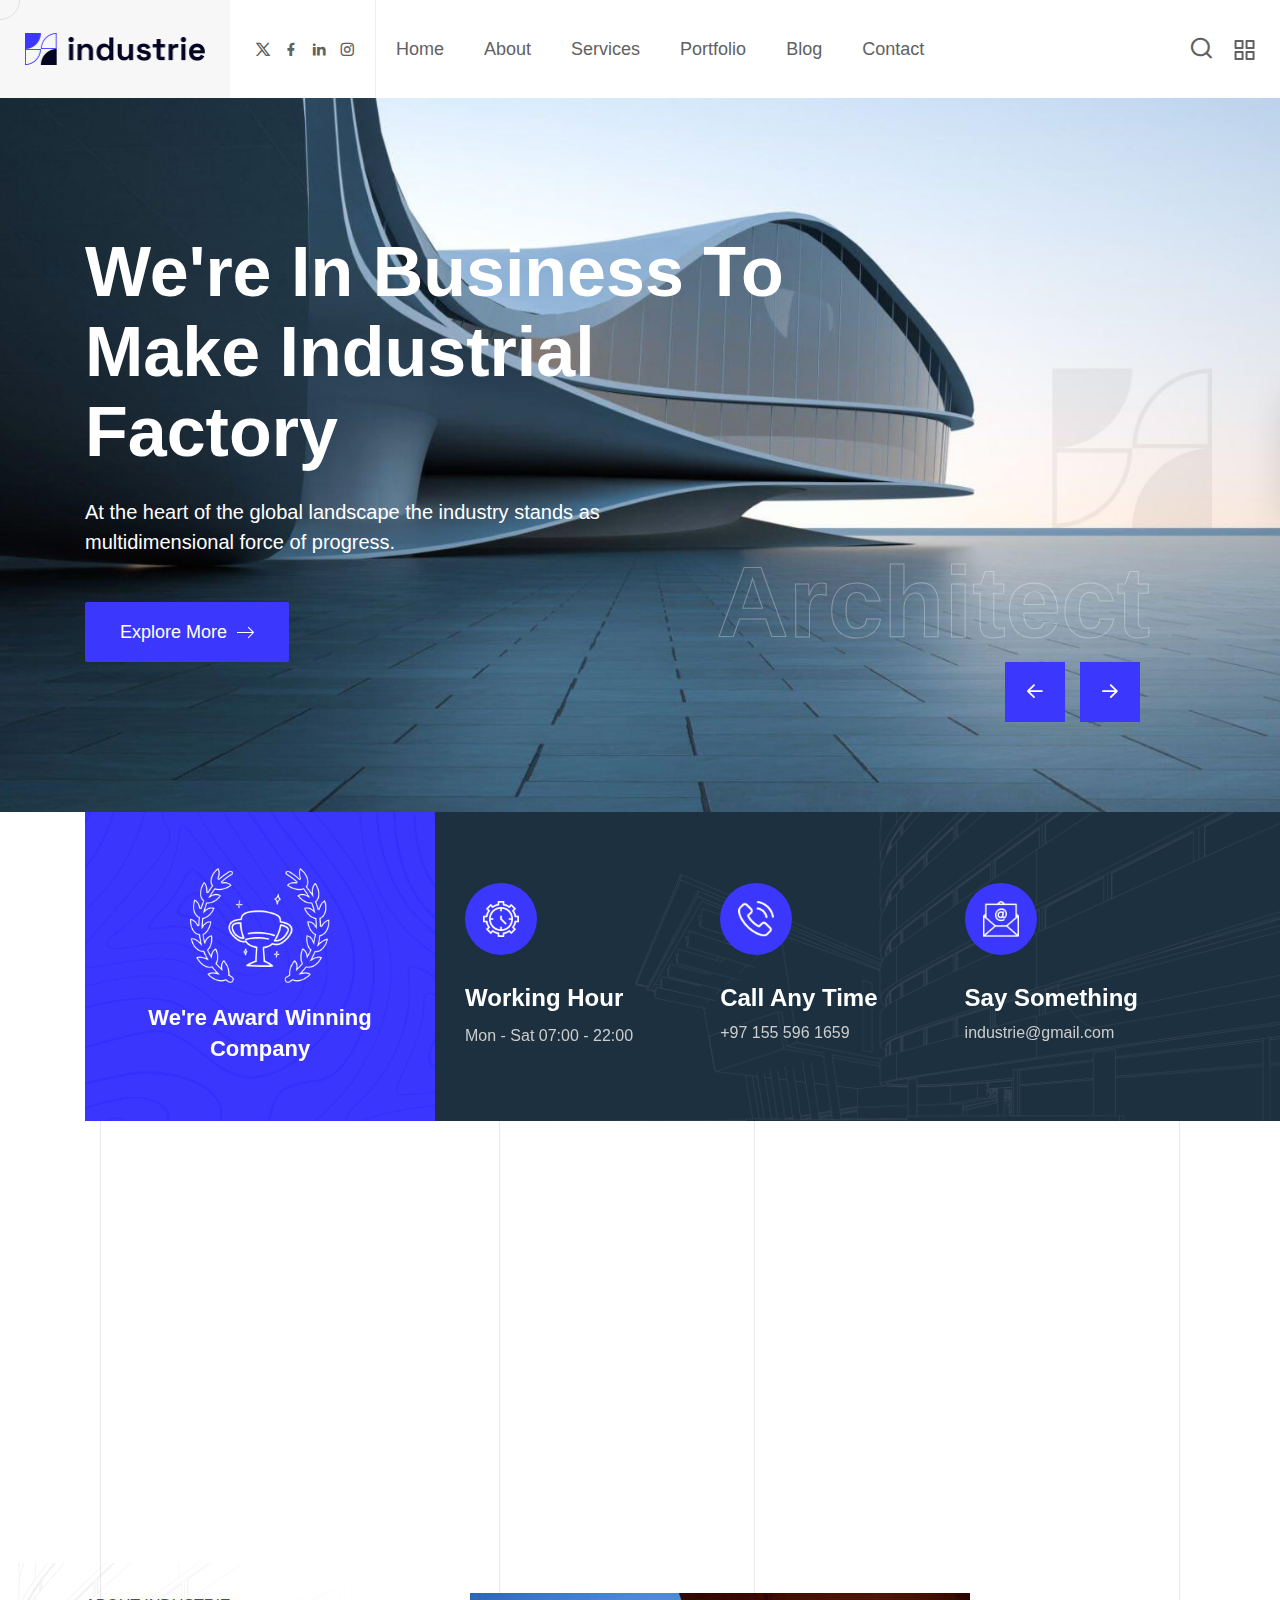
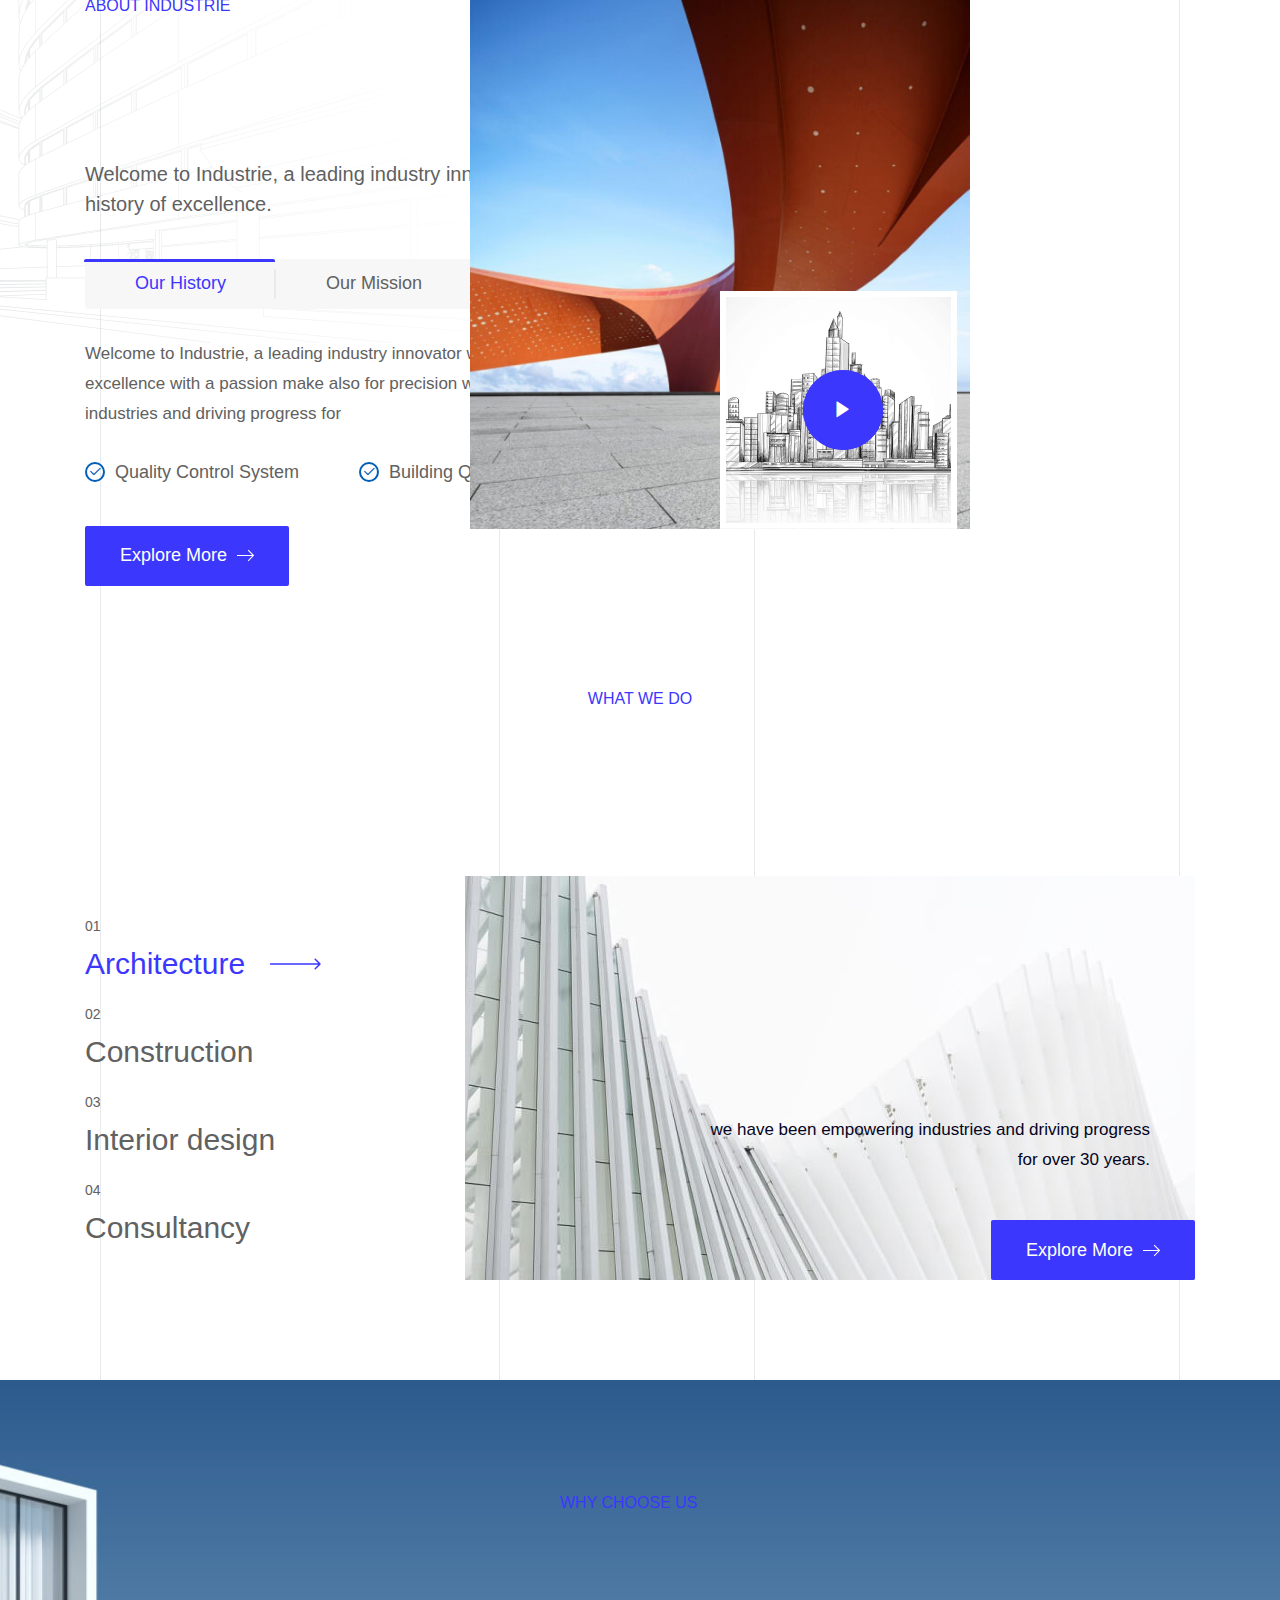
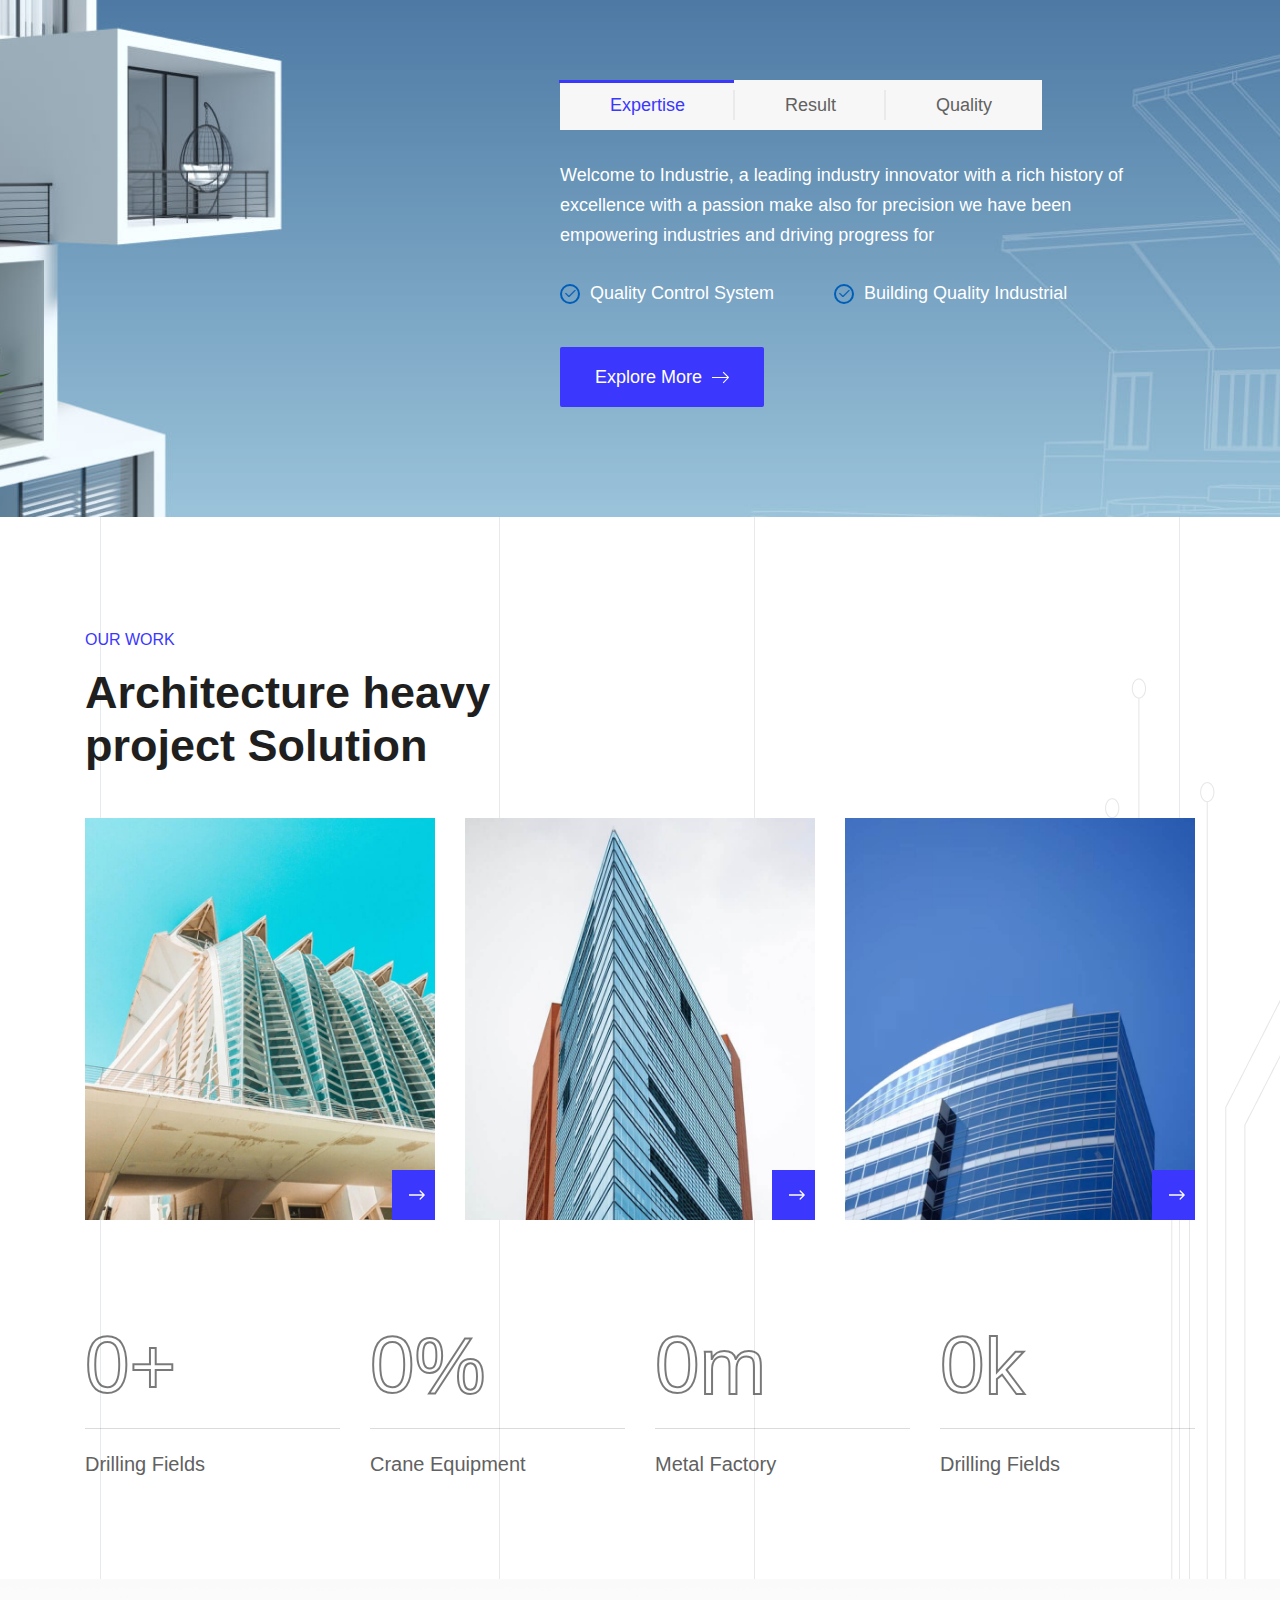
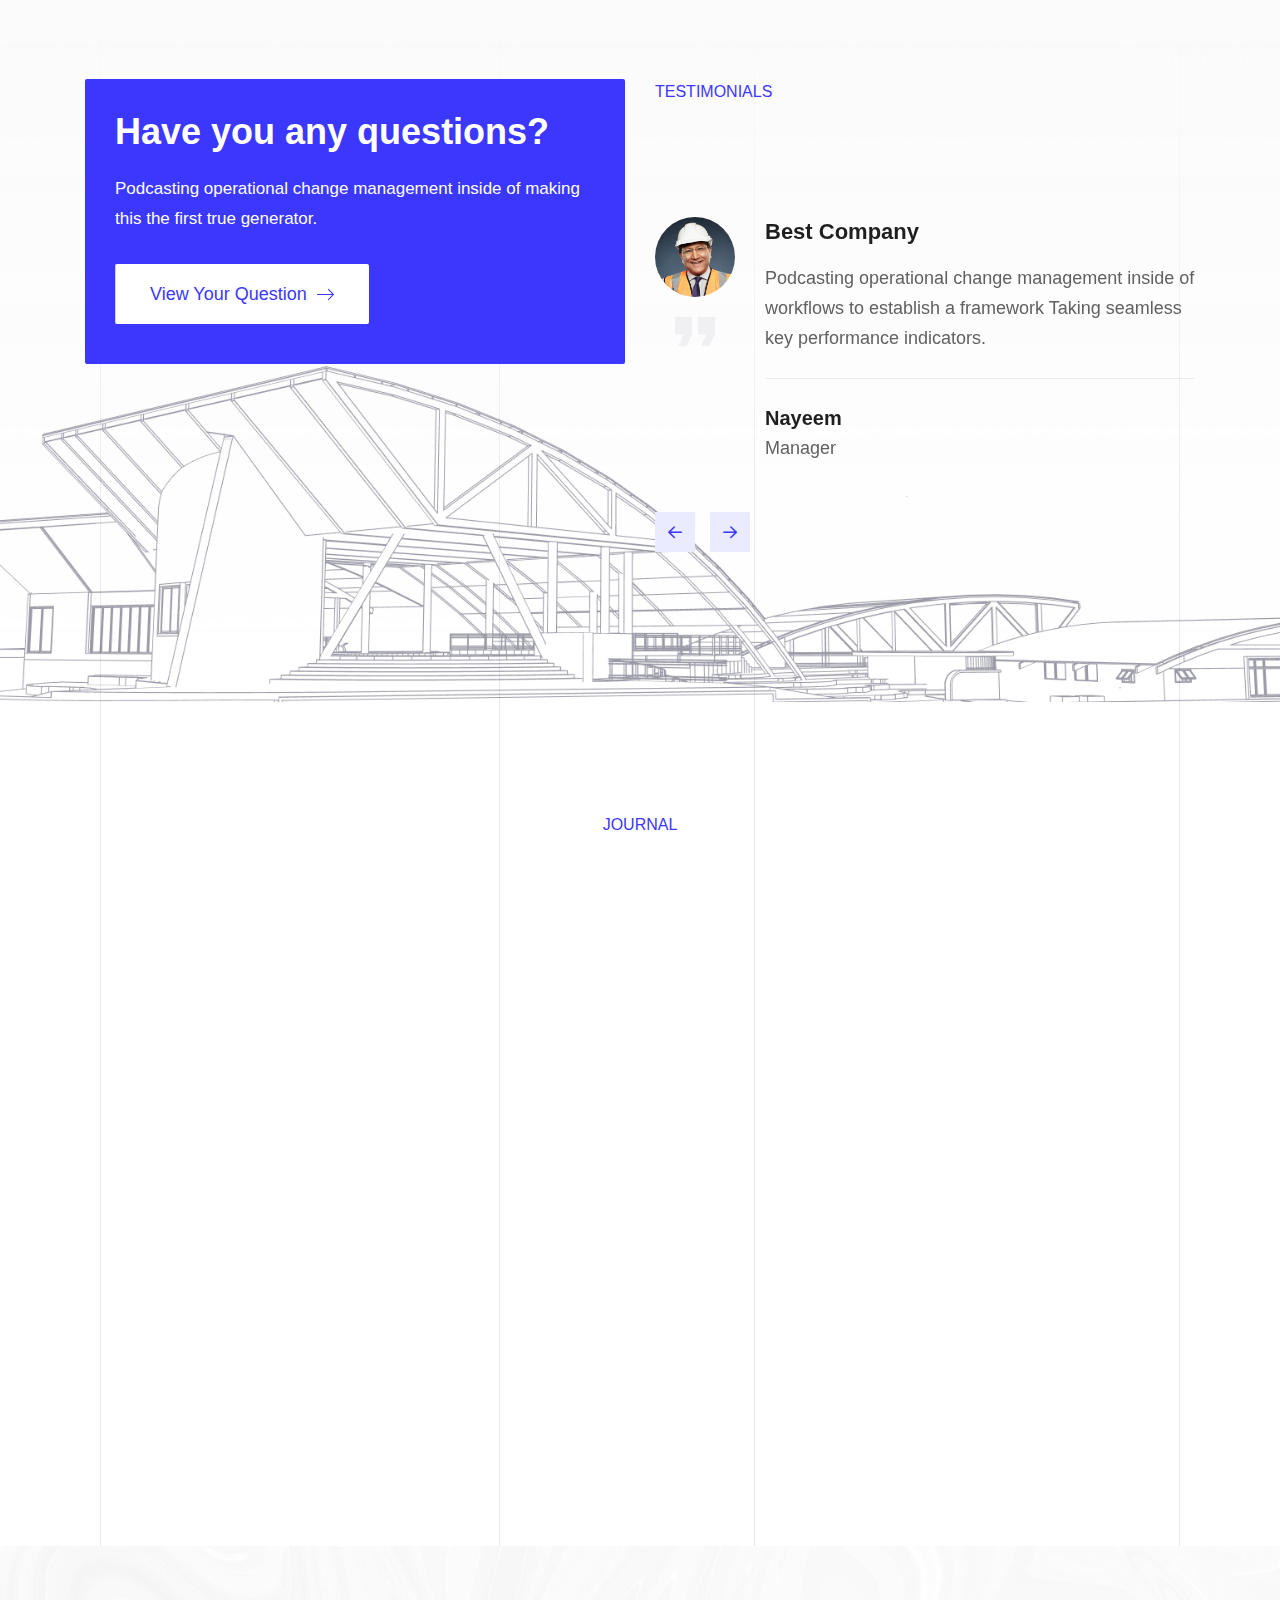
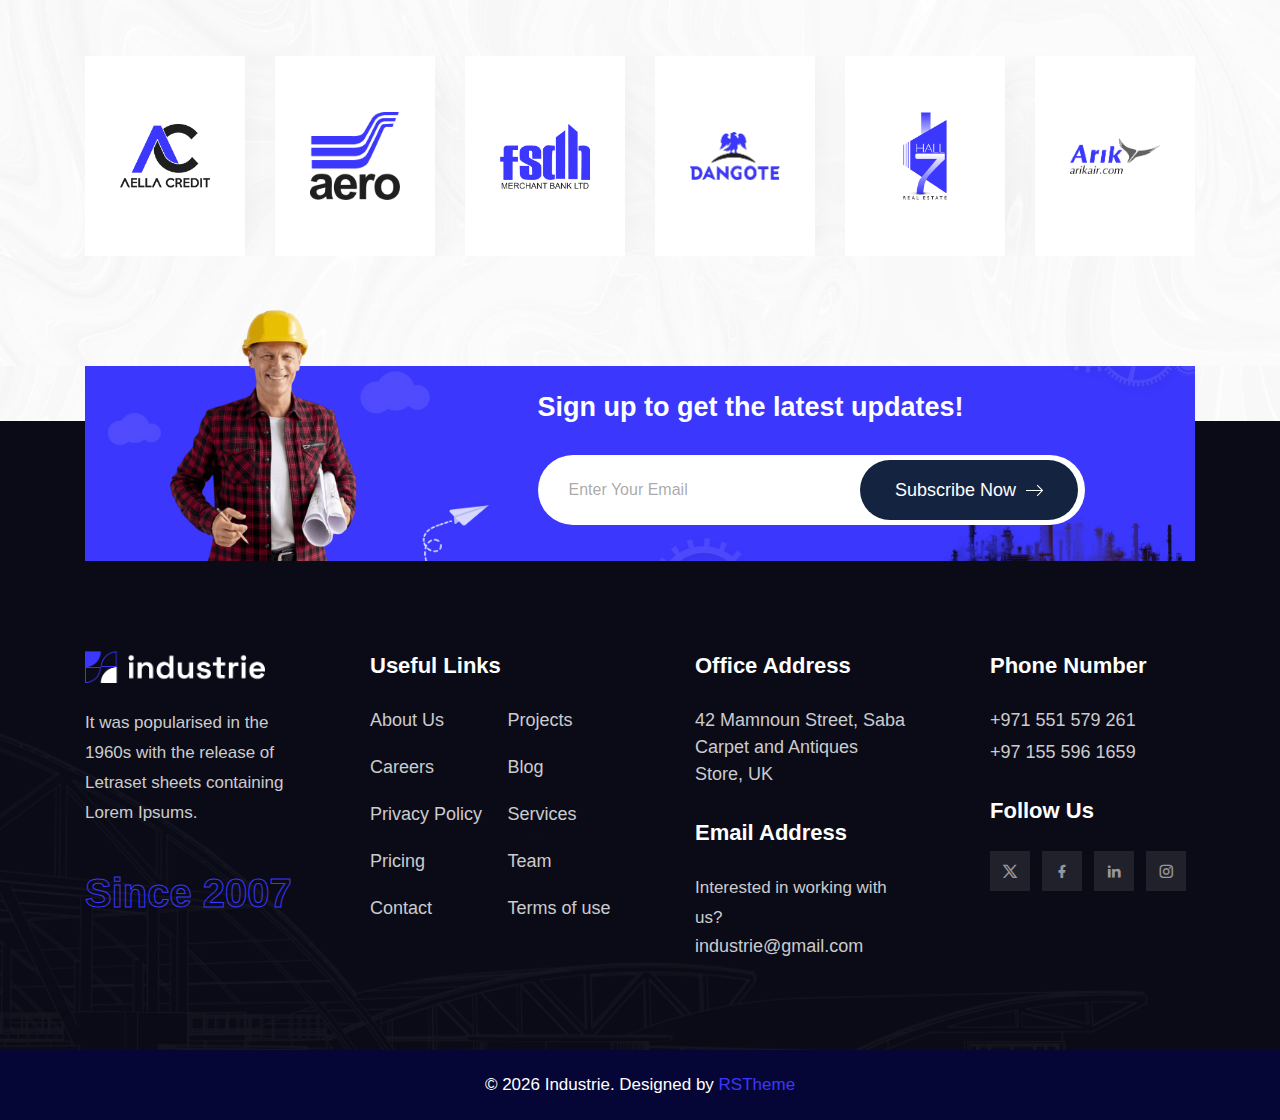
<file: architecture-one-page.html>
<!doctype html>
<html class="no-js" lang="zxx">

<!-- Mirrored from industrie.rstheme.com/html/architecture-one-page.html by HTTrack Website Copier/3.x [XR&CO'2014], Mon, 15 Sep 2025 07:46:57 GMT -->
<meta charset="utf-8">
<meta http-equiv="x-ua-compatible" content="ie=edge">
<title>Architecture One Page || HTML Template</title>
<meta name="description" content="">
<meta name="viewport" content="width=device-width, initial-scale=1">
<!-- Place favicon.ico in the root directory -->
<link rel="shortcut icon" type="image/x-icon" href="assets/images/favicon-deep-blue.png">
<!-- CSS here -->
<link rel="stylesheet" href="assets/css/vendor/bootstrap.min.css">
<link rel="stylesheet" href="assets/css/vendor/animate.min.css">
<link rel="stylesheet" href="assets/css/plugins/swiper.min.css">
<link rel="stylesheet" href="assets/css/plugins/nice-select.css">
<link rel="stylesheet" href="assets/css/plugins/nouislider.min.css">
<link rel="stylesheet" href="assets/css/vendor/magnific-popup.css">
<link rel="stylesheet" href="assets/css/vendor/odometer.min.css">
<link rel="stylesheet" href="assets/css/vendor/fontawesome-pro.css">
<link rel="stylesheet" href="assets/css/vendor/spacing.css">
<link rel="stylesheet" href="assets/css/vendor/remixicon.css">
<link rel="stylesheet" href="assets/css/main.css">

<body class="rs-smoother-yes">

    <!-- preloader start -->
    <div id="pre-load">
        <div id="loader" class="loader">
            <div class="loader-container has-theme-deep-blue">
                <div class="loader-icon"><img src="assets/images/favicon-deep-blue.png" alt=""></div>
            </div>
        </div>
    </div>
    <!-- preloader end -->

    <!-- preloader start -->

    <div id="rs-mouse">
        <div id="cursor-ball"></div>
    </div>

    <!-- preloader end -->

    <!-- Header area start -->
    <header>
        <div class="rs-header-area rs-header-one has-theme-deep-blue">
            <div class="container-fluid g-0">
                <div class="rs-header-inner" id="header-sticky">
                    <div class="rs-header-left">
                        <div class="rs-header-logo-wrapper">
                            <div class="rs-header-logo">
                                <!-- <div class="rs-header-logo-bg"></div> -->
                                <a href="index.html"><img src="assets/images/logo/logo-deep-blue.png" alt="logo"></a>
                            </div>
                        </div>
                    </div>
                    <div class="rs-header-menu">
                        <div class="rs-theme-social has-transparent has-deep-blue">
                            <a href="#"><i class="ri-twitter-x-line"></i></a>
                            <a href="#"><i class="ri-facebook-fill"></i></a>
                            <a href="#"><i class="ri-linkedin-fill"></i></a>
                            <a href="#"><i class="ri-instagram-line"></i></a>
                        </div>
                        <nav id="mobile-menu" class="main-menu">
                            <ul class="onepage-menu">
                                <li> <a href="#home">Home</a></li>
                                <li><a href="#homeabout">About</a></li>
                                <li> <a href="#homeservices">Services</a></li>
                                <li> <a href="#homeportfolio">Portfolio</a> </li>
                                <li><a href="#homeblog">Blog</a> </li>
                                <li><a href="#homecontact">Contact</a></li>
                            </ul>
                        </nav>
                    </div>
                    <div class="rs-header-right">
                        <!-- search area start -->
                        <div class="rs-header-search-wrapper">
                            <div class="rs-header-search-icon has-theme-deep-blue">
                                <i class="ri-close-fill has-close"></i>
                                <i class="ri-search-line has-search"></i>
                            </div>
                            <form id="contact-form" class="rs-header-search-inner rs-stickys-form" action="https://industrie.rstheme.com/html/assets/mailer.php" method="POST">
                                <div class="rs-header-search">
                                    <input type="text" placeholder="Searching...">
                                    <button type="submit"><i class="ri-search-line"></i></button>
                                </div>
                            </form>
                        </div>
                        <!-- search area end -->
                        <div class="rs-header-btn">
                            <a class="rs-btn has-theme-deep-blue has-icon has-bg" href="contact.html">Get In Touch
                                <span class="icon-box">
                           <svg class="icon-first" xmlns="http://www.w3.org/2000/svg" viewBox="0 0 32 32">
                              <path
                                 d="M31.71,15.29l-10-10L20.29,6.71,28.59,15H0v2H28.59l-8.29,8.29,1.41,1.41,10-10A1,1,0,0,0,31.71,15.29Z">
                              </path>
                           </svg>
                           <svg class="icon-second" xmlns="http://www.w3.org/2000/svg" viewBox="0 0 32 32">
                              <path
                                 d="M31.71,15.29l-10-10L20.29,6.71,28.59,15H0v2H28.59l-8.29,8.29,1.41,1.41,10-10A1,1,0,0,0,31.71,15.29Z">
                              </path>
                           </svg>
                        </span>
                            </a>
                        </div>
                        <div class="rs-header-hamburger has-theme-deep-blue">
                            <div class="sidebar-toggle">
                                <a class="bar-icon" href="javascript:void(0)">
                                    <svg xmlns="http://www.w3.org/2000/svg" width="21" height="20" viewBox="0 0 21 20" fill="none">
                                        <path d="M8.55566 11H1.55566C1.29045 11 1.03609 11.1054 0.848557 11.2929C0.661021 11.4804 0.555664 11.7348 0.555664 12V19C0.555664 19.2652 0.661021 19.5196 0.848557 19.7071C1.03609 19.8946 1.29045 20 1.55566 20H8.55566C8.82088 20 9.07523 19.8946 9.26277 19.7071C9.45031 19.5196 9.55566 19.2652 9.55566 19V12C9.55566 11.7348 9.45031 11.4804 9.26277 11.2929C9.07523 11.1054 8.82088 11 8.55566 11ZM7.55566 18H2.55566V13H7.55566V18ZM19.5557 0H12.5557C12.2904 0 12.0361 0.105357 11.8486 0.292893C11.661 0.48043 11.5557 0.734784 11.5557 1V8C11.5557 8.26522 11.661 8.51957 11.8486 8.70711C12.0361 8.89464 12.2904 9 12.5557 9H19.5557C19.8209 9 20.0752 8.89464 20.2628 8.70711C20.4503 8.51957 20.5557 8.26522 20.5557 8V1C20.5557 0.734784 20.4503 0.48043 20.2628 0.292893C20.0752 0.105357 19.8209 0 19.5557 0ZM18.5557 7H13.5557V2H18.5557V7ZM19.5557 11H12.5557C12.2904 11 12.0361 11.1054 11.8486 11.2929C11.661 11.4804 11.5557 11.7348 11.5557 12V19C11.5557 19.2652 11.661 19.5196 11.8486 19.7071C12.0361 19.8946 12.2904 20 12.5557 20H19.5557C19.8209 20 20.0752 19.8946 20.2628 19.7071C20.4503 19.5196 20.5557 19.2652 20.5557 19V12C20.5557 11.7348 20.4503 11.4804 20.2628 11.2929C20.0752 11.1054 19.8209 11 19.5557 11ZM18.5557 18H13.5557V13H18.5557V18ZM8.55566 0H1.55566C1.29045 0 1.03609 0.105357 0.848557 0.292893C0.661021 0.48043 0.555664 0.734784 0.555664 1V8C0.555664 8.26522 0.661021 8.51957 0.848557 8.70711C1.03609 8.89464 1.29045 9 1.55566 9H8.55566C8.82088 9 9.07523 8.89464 9.26277 8.70711C9.45031 8.51957 9.55566 8.26522 9.55566 8V1C9.55566 0.734784 9.45031 0.48043 9.26277 0.292893C9.07523 0.105357 8.82088 0 8.55566 0ZM7.55566 7H2.55566V2H7.55566V7Z" fill="#616161"></path>
                                    </svg>
                                </a>
                            </div>
                        </div>
                    </div>
                </div>
            </div>
        </div>
    </header>
    <!-- Header area end -->

    <!-- Offcanvas area start -->
    <div class="fix">
        <div class="offcanvas-area" data-lenis-prevent>
            <div class="offcanvas-wrapper">
                <div class="offcanvas-content">
                    <div class="offcanvas-top d-flex justify-content-between align-items-center mb-20">
                        <div class="offcanvas-logo">
                            <a class="logo-black" href="index.html"><img src="assets/images/logo/logo-orange.png" alt="logo"></a>
                        </div>
                        <div class="offcanvas-close">
                            <button class="offcanvas-close-icon animation--flip">
                                <span class="offcanvas-m-lines">
                                <span class="offcanvas-m-line line--1"></span><span
                                    class="offcanvas-m-line line--2"></span><span
                                    class="offcanvas-m-line line--3"></span>
                                </span>
                            </button>
                        </div>
                    </div>
                    <div class="offcanvas-about mb-30 d-none d-sm-block">
                        <p> Industrie is a modern factory website. specifically designed for who need construction,
                            firms, oil, architecture and any other small business.
                        </p>
                    </div>
                    <div class="offcanvas-gallery d-none d-sm-block">
                        <div class="offcanvas-gallery-thumb-wrapper">
                            <div class="offcanvas-popup-thumb">
                                <a class="popup-image" href="assets/images/gallery/gallery-thumb-01.png">
                                    <img src="assets/images/gallery/gallery-thumb-01.png" alt="image">
                                </a>
                            </div>
                            <div class="offcanvas-popup-thumb">
                                <a class="popup-image" href="assets/images/gallery/gallery-thumb-02.png">
                                    <img src="assets/images/gallery/gallery-thumb-02.png" alt="image">
                                </a>
                            </div>
                            <div class="offcanvas-popup-thumb">
                                <a class="popup-image" href="assets/images/gallery/gallery-thumb-03.png">
                                    <img src="assets/images/gallery/gallery-thumb-03.png" alt="image">
                                </a>
                            </div>
                            <div class="offcanvas-popup-thumb">
                                <a class="popup-image" href="assets/images/gallery/gallery-thumb-04.png">
                                    <img src="assets/images/gallery/gallery-thumb-04.png" alt="image">
                                </a>
                            </div>
                            <div class="offcanvas-popup-thumb">
                                <a class="popup-image" href="assets/images/gallery/gallery-thumb-05.png">
                                    <img src="assets/images/gallery/gallery-thumb-05.png" alt="image">
                                </a>
                            </div>
                            <div class="offcanvas-popup-thumb">
                                <a class="popup-image" href="assets/images/gallery/gallery-thumb-01.png">
                                    <img src="assets/images/gallery/gallery-thumb-01.png" alt="image">
                                </a>
                            </div>
                        </div>
                    </div>
                    <div class="mobile-menu">
                        <div class="rs-offcanvas-menu mb-25">
                            <nav></nav>
                        </div>
                    </div>
                    <div class="offcanvas-contact mb-30">
                        <h4 class="offcanvas-title-meta">Contact Info</h4>
                        <ul>
                            <li class="d-flex align-items-center gap-15">
                                <div class="offcanvas-contact-icon">
                                    <svg xmlns="http://www.w3.org/2000/svg" width="14" height="18" viewBox="0 0 14 18" fill="none">
                                        <path d="M11.8768 9.68475C11.3059 10.835 10.5331 11.9818 9.74128 13.0109C8.95198 14.0368 8.15999 14.9249 7.5643 15.5572C7.48514 15.6412 7.40956 15.7206 7.33802 15.7951C7.26648 15.7206 7.1909 15.6412 7.11174 15.5572C6.51605 14.9249 5.72406 14.0368 4.93476 13.0109C4.14299 11.9818 3.37019 10.835 2.79925 9.68475C2.22242 8.52266 1.89032 7.43373 1.89032 6.5C1.89032 3.50846 4.32934 1.08333 7.33802 1.08333C10.3467 1.08333 12.7857 3.50846 12.7857 6.5C12.7857 7.43373 12.4536 8.52266 11.8768 9.68475ZM7.33802 17.3333C7.33802 17.3333 13.8753 11.1732 13.8753 6.5C13.8753 2.91015 10.9484 0 7.33802 0C3.7276 0 0.800781 2.91015 0.800781 6.5C0.800781 11.1732 7.33802 17.3333 7.33802 17.3333Z" fill="#6D6D6D"></path>
                                        <path d="M7.33802 8.66667C6.13455 8.66667 5.15894 7.69662 5.15894 6.5C5.15894 5.30338 6.13455 4.33333 7.33802 4.33333C8.54149 4.33333 9.5171 5.30338 9.5171 6.5C9.5171 7.69662 8.54149 8.66667 7.33802 8.66667ZM7.33802 9.75C9.14323 9.75 10.6066 8.29492 10.6066 6.5C10.6066 4.70507 9.14323 3.25 7.33802 3.25C5.53281 3.25 4.0694 4.70507 4.0694 6.5C4.0694 8.29492 5.53281 9.75 7.33802 9.75Z" fill="#6D6D6D"></path>
                                    </svg>
                                </div>
                                <div class="offcanvas-contact-text">
                                    <a href="#"> 2096 New Market, New Road <br>
                                    North Carolina, USA </a>
                                </div>
                            </li>
                            <li class="d-flex align-items-center gap-15">
                                <div class="offcanvas-contact-icon">
                                    <svg xmlns="http://www.w3.org/2000/svg" width="16" height="16" viewBox="0 0 16 16" fill="none">
                                        <path d="M3.65387 1.32849C3.40343 1.00649 2.92745 0.976861 2.639 1.26531L1.60508 2.29923C1.1216 2.78271 0.94387 3.46766 1.1551 4.06847C2.00338 6.48124 3.39215 8.74671 5.32272 10.6773C7.25329 12.6078 9.51876 13.9966 11.9315 14.8449C12.5323 15.0561 13.2173 14.8784 13.7008 14.3949L14.7347 13.361C15.0231 13.0726 14.9935 12.5966 14.6715 12.3461L12.3653 10.5524C12.2008 10.4245 11.9866 10.3793 11.7845 10.4298L9.59541 10.9771C9.00082 11.1257 8.37183 10.9515 7.93845 10.5181L5.48187 8.06155C5.04849 7.62817 4.87427 6.99919 5.02292 6.40459L5.57019 4.21553C5.62073 4.01336 5.57552 3.79918 5.44758 3.63468L3.65387 1.32849ZM1.88477 0.511076C2.62689 -0.231039 3.8515 -0.154797 4.49583 0.673634L6.28954 2.97983C6.6187 3.40304 6.73502 3.95409 6.60498 4.47423L6.05772 6.66329C5.99994 6.8944 6.06766 7.13888 6.2361 7.30732L8.69268 9.7639C8.86113 9.93235 9.1056 10.0001 9.33671 9.94229L11.5258 9.39502C12.0459 9.26499 12.597 9.3813 13.0202 9.71047L15.3264 11.5042C16.1548 12.1485 16.231 13.3731 15.4889 14.1152L14.455 15.1492C13.7153 15.8889 12.6089 16.2137 11.5778 15.8512C9.01754 14.9511 6.61438 13.4774 4.56849 11.4315C2.5226 9.38562 1.04895 6.98246 0.148838 4.42225C-0.213682 3.39112 0.11113 2.28472 0.85085 1.545L1.88477 0.511076Z" fill="#6D6D6D"></path>
                                        <path d="M11 0.5C11 0.223858 11.2239 0 11.5 0H15.5C15.7761 0 16 0.223858 16 0.5V4.5C16 4.77614 15.7761 5 15.5 5C15.2239 5 15 4.77614 15 4.5V1.70711L10.8536 5.85355C10.6583 6.04882 10.3417 6.04882 10.1464 5.85355C9.95118 5.65829 9.95118 5.34171 10.1464 5.14645L14.2929 1H11.5C11.2239 1 11 0.776142 11 0.5Z" fill="#6D6D6D"></path>
                                    </svg>
                                </div>
                                <div class="offcanvas-contact-text">
                                    <a href="tel:+12346691234"> +123-4669-1234 </a>
                                </div>
                            </li>
                            <li class="d-flex align-items-center gap-15">
                                <div class="offcanvas-contact-icon">
                                    <svg xmlns="http://www.w3.org/2000/svg" width="16" height="16" viewBox="0 0 16 16" fill="none">
                                        <path d="M2 2C0.895431 2 0 2.89543 0 4V12L2.58386e-05 12.0103C0.00555998 13.1101 0.898859 14 2 14H7.5C7.77614 14 8 13.7761 8 13.5C8 13.2239 7.77614 13 7.5 13H2C1.53715 13 1.14774 12.6855 1.03376 12.2586L6.67417 8.7876L8 9.5831L15 5.3831V8.5C15 8.77614 15.2239 9 15.5 9C15.7761 9 16 8.77614 16 8.5V4C16 2.89543 15.1046 2 14 2H2ZM5.70808 8.20794L1 11.1052V5.3831L5.70808 8.20794ZM1 4.2169V4C1 3.44772 1.44772 3 2 3H14C14.5523 3 15 3.44772 15 4V4.2169L8 8.4169L1 4.2169Z" fill="#6D6D6D"></path>
                                        <path d="M14.2467 14.2686C15.2567 14.2686 15.8339 13.4116 15.8339 12.2442V12.0344C15.8339 10.4297 14.6402 9 12.5197 9H12.4847C10.421 9 9 10.3598 9 12.4322V12.6465C9 14.8195 10.4385 16 12.3579 16H12.4016C12.9963 16 13.4204 15.9257 13.639 15.8251V15.0949C13.3941 15.2042 12.9656 15.2742 12.4585 15.2742H12.4147C11.0812 15.2742 9.84385 14.4872 9.84385 12.6202V12.4628C9.84385 10.8057 10.9019 9.73891 12.4847 9.73891H12.524C14.0587 9.73891 15.0075 10.7883 15.0075 12.065V12.183C15.0075 13.158 14.6839 13.5734 14.3691 13.5734C14.1374 13.5734 13.9582 13.4247 13.9582 13.1537V10.9631H13.0531V11.5315H13.0225C12.9394 11.2342 12.6552 10.9019 12.0693 10.9019C11.2911 10.9019 10.8101 11.4572 10.8101 12.3011V12.8301C10.8101 13.722 11.2998 14.2642 12.0693 14.2642C12.5415 14.2642 12.9656 14.0369 13.0837 13.6215H13.1274C13.2455 14.0412 13.7439 14.2686 14.2467 14.2686ZM11.7939 12.6814V12.4541C11.7939 11.9076 12.0212 11.6627 12.3666 11.6627C12.664 11.6627 12.9394 11.8551 12.9394 12.371V12.7383C12.9394 13.3111 12.6858 13.4816 12.3754 13.4816C12.0212 13.4816 11.7939 13.2673 11.7939 12.6814Z" fill="#6D6D6D"></path>
                                    </svg>
                                </div>
                                <div class="offcanvas-contact-text">
                                    <a href="mailto:info@gmail.com">info@gmail.com</a>
                                </div>
                            </li>
                        </ul>
                    </div>
                    <div class="offcanvas-social">
                        <h4 class="offcanvas-title-meta">Subscribe & Follow</h4>
                        <ul>
                            <li><a href="#"><i class="fab fa-facebook-f"></i></a></li>
                            <li><a href="#"><i class="fab fa-twitter"></i></a></li>
                            <li><a href="#"><i class="fab fa-youtube"></i></a></li>
                            <li><a href="#"><i class="fab fa-linkedin"></i></a></li>
                        </ul>
                    </div>
                </div>
            </div>
        </div>
    </div>
    <div class="offcanvas-overlay"></div>
    <div class="offcanvas-overlay-white"></div>
    <!-- Offcanvas area start -->

    <!-- Body main wrapper start -->
    <main class="p-relative">

        <!-- border line area start -->
        <div class="rs-common-line d-none d-sm-block">
            <div class="container">
                <div class="line__wrap">
                    <div class="line__item"></div>
                </div>
                <div class="line__wrap-two">
                    <div class="line__item-two"></div>
                </div>
            </div>
        </div>
        <!-- border line area start -->



        <!-- banner area start -->
        <section id="home" class="rs-banner-area rs-banner-eleven rs-swiper">
            <span class="rs-banner-stroke-text">Architect</span>
            <span class="rs-banner-meta-text">Contact Info → Scroll Down </span>
            <div class="rs-banner-slider-wrapper">
                <div class="swiper" data-clone-slides="false" data-loop="true" data-speed="2000" data-autoplay="true" data-dots-dynamic="false" data-hover-pause="true" data-effect="fade" data-delay="1000" data-item="1" data-item-xl="1" data-item-lg="1" data-item-md="1" data-item-sm="1" data-item-xs="1" data-item-mobile="1" data-margin="30" data-margin-xl="30" data-margin-lg="30" data-margin-md="30" data-margin-sm="30" data-margin-xs="30" data-margin-mobile="30">
                    <div class="swiper-wrapper">
                        <div class="swiper-slide">
                            <div class="rs-banner-item-wrapper">
                                <div class="rs-banner-bg-thumb" data-background="assets/images/bg/banner-bg-18.png">
                                </div>
                                <div class="container">
                                    <div class="row">
                                        <div class="col-xxl-6 col-xl-8 col-lg-8">
                                            <div class="rs-banner-item">
                                                <div class="rs-banner-content">
                                                    <h1 class="rs-banner-title">We're in Business to Make Industrial Factory
                                                    </h1>
                                                    <div class="rs-banner-descrip">
                                                        <p>At the heart of the global landscape the industry stands as
                                                            multidimensional force of progress. </p>
                                                    </div>
                                                    <div class="rs-banner-btn">
                                                        <a class="rs-btn has-theme-deep-blue has-icon has-bg" href="contact.html">Explore More
                                                            <span class="icon-box">
                                                <svg class="icon-first" xmlns="http://www.w3.org/2000/svg"
                                                   viewBox="0 0 32 32">
                                                   <path
                                                      d="M31.71,15.29l-10-10L20.29,6.71,28.59,15H0v2H28.59l-8.29,8.29,1.41,1.41,10-10A1,1,0,0,0,31.71,15.29Z">
                                                   </path>
                                                </svg>
                                                <svg class="icon-second" xmlns="http://www.w3.org/2000/svg"
                                                   viewBox="0 0 32 32">
                                                   <path
                                                      d="M31.71,15.29l-10-10L20.29,6.71,28.59,15H0v2H28.59l-8.29,8.29,1.41,1.41,10-10A1,1,0,0,0,31.71,15.29Z">
                                                   </path>
                                                </svg>
                                             </span>
                                                        </a>
                                                    </div>
                                                </div>
                                            </div>
                                        </div>
                                    </div>
                                </div>
                            </div>
                        </div>
                        <div class="swiper-slide">
                            <div class="rs-banner-item-wrapper">
                                <div class="rs-banner-bg-thumb" data-background="assets/images/bg/banner-bg-19.png">
                                </div>
                                <div class="container">
                                    <div class="row">
                                        <div class="col-xxl-6 col-xl-8 col-lg-8">
                                            <div class="rs-banner-item">
                                                <div class="rs-banner-content">
                                                    <h1 class="rs-banner-title">architecture For manufacturing factories
                                                    </h1>
                                                    <div class="rs-banner-descrip">
                                                        <p>At the heart of the global landscape the industry stands as
                                                            multidimensional force of progress. </p>
                                                    </div>
                                                    <div class="rs-banner-btn">
                                                        <a class="rs-btn has-theme-deep-blue has-icon has-bg" href="contact.html">Explore More
                                                            <span class="icon-box">
                                                <svg class="icon-first" xmlns="http://www.w3.org/2000/svg"
                                                   viewBox="0 0 32 32">
                                                   <path
                                                      d="M31.71,15.29l-10-10L20.29,6.71,28.59,15H0v2H28.59l-8.29,8.29,1.41,1.41,10-10A1,1,0,0,0,31.71,15.29Z">
                                                   </path>
                                                </svg>
                                                <svg class="icon-second" xmlns="http://www.w3.org/2000/svg"
                                                   viewBox="0 0 32 32">
                                                   <path
                                                      d="M31.71,15.29l-10-10L20.29,6.71,28.59,15H0v2H28.59l-8.29,8.29,1.41,1.41,10-10A1,1,0,0,0,31.71,15.29Z">
                                                   </path>
                                                </svg>
                                             </span>
                                                        </a>
                                                    </div>
                                                </div>
                                            </div>
                                        </div>
                                    </div>
                                </div>
                            </div>
                        </div>
                    </div>
                    <!-- If we need navigation buttons -->
                    <div class="rs-banner-navigation">
                        <button class="swiper-button-prev rs-swiper-btn has-theme-deep-blue"><i
                        class="fa-regular fa-arrow-left"></i></button>
                        <button class="swiper-button-next rs-swiper-btn has-theme-deep-blue"><i
                        class="fa-regular fa-arrow-right"></i></button>
                    </div>
                    <!-- if we need pagination -->
                    <div class="rs-banner-pagination d-block d-md-none">
                        <div class="swiper-pagination rs-pagination has-theme-deep-blue"></div>
                    </div>
                </div>
            </div>
        </section>
        <!-- banner area end -->

        <!-- contact area start -->
        <section class="rs-contact-area rs-contact-two">
            <!-- <div class="rs-contact-bg-thumb" data-background="assets/images/bg/contact-bg-08.png"></div> -->
            <div class="container">
                <div class="row align-items-center g-5">
                    <div class="col-xl-4 col-lg-4">
                        <div class="rs-award-item">
                            <div class="rs-award-item-thumb" data-background="assets/images/bg/award-bg-01.png"></div>
                            <div class="rs-award-content">
                                <div class="rs-award-icon">
                                    <img src="assets/images/icon/award-icon-01.png" alt="image">
                                </div>
                                <h5 class="rs-award-title">We're Award Winning Company</h5>
                            </div>
                        </div>
                    </div>
                    <div class="col-xl-8 col-lg-8">
                        <div class="rs-contact-wrapper">
                            <div class="rs-contact-bg-thumb" data-background="assets/images/bg/contact-bg-08.png"></div>
                            <div class="rs-contact-inner">
                                <div class="rs-contact-item wow fadeIn" data-wow-delay=".3s">
                                    <div class="rs-contact-icon">
                                        <img src="assets/images/icon/contact-icon-01.png" alt="image">
                                    </div>
                                    <div class="rs-contact-content">
                                        <span>Working Hour</span>
                                        <p class="">Mon - Sat 07:00 - 22:00</p>
                                    </div>
                                </div>
                                <div class="rs-contact-item wow fadeIn" data-wow-delay=".5s">
                                    <div class="rs-contact-icon">
                                        <img src="assets/images/icon/contact-icon-02.png" alt="image">
                                    </div>
                                    <div class="rs-contact-content">
                                        <span>Call Any Time</span>
                                        <h6><a href="tel:971551579261">+97 155 596 1659</a></h6>
                                    </div>
                                </div>
                                <div class="rs-contact-item wow fadeIn" data-wow-delay=".7s">
                                    <div class="rs-contact-icon">
                                        <img src="assets/images/icon/contact-icon-03.png" alt="image">
                                    </div>
                                    <div class="rs-contact-content">
                                        <span>Say Something</span>
                                        <h6><a href="mailto:industrie@gmail.com">industrie@gmail.com</a></h6>
                                    </div>
                                </div>
                            </div>
                        </div>
                    </div>
                </div>
            </div>
        </section>
        <!-- contact area end -->

        <!-- feature area start -->
        <section class="rs-feature-area rs-feature-seven section-space">
            <div class="container">
                <div class="row g-5">
                    <div class="col-xl-4 col-lg-4 col-md-6">
                        <div class="rs-feature-item wow fadeInUp" data-wow-delay=".3s" data-wow-duration="1s">
                            <div class="rs-feature-icon">
                                <img src="assets/images/icon/feature-icon-10.png" alt="image">
                            </div>
                            <h3 class="rs-feature-title">Buildings </h3>
                            <div class="rs-feature-descrip">
                                <p>Many desktop publishing packages and web page editors now use Lorem as their default model
                                    text.</p>
                            </div>
                        </div>
                    </div>
                    <div class="col-xl-4 col-lg-4 col-md-6">
                        <div class="rs-feature-item wow fadeInUp" data-wow-delay=".5s" data-wow-duration="1s">
                            <div class="rs-feature-icon">
                                <img src="assets/images/icon/feature-icon-11.png" alt="image">
                            </div>
                            <h3 class="rs-feature-title">Civil Infrastructure</h3>
                            <div class="rs-feature-descrip">
                                <p>Many desktop publishing packages and web page editors now use Lorem as their default model
                                    text.</p>
                            </div>
                        </div>
                    </div>
                    <div class="col-xl-4 col-lg-4 col-md-6">
                        <div class="rs-feature-item wow fadeInUp" data-wow-delay=".7s" data-wow-duration="1s">
                            <div class="rs-feature-icon">
                                <img src="assets/images/icon/feature-icon-12.png" alt="image">
                            </div>
                            <h3 class="rs-feature-title">Multipurpose</h3>
                            <div class="rs-feature-descrip">
                                <p>Many desktop publishing packages and web page editors now use Lorem as their default model
                                    text.</p>
                            </div>
                        </div>
                    </div>
                </div>
            </div>
        </section>
        <!-- feature area start -->

        <!-- about area start -->
        <section id="homeabout" class="rs-about-area section-space-bottom rs-about-eleven">
            <div class="rs-about-shape">
                <img src="assets/images/shape/about-shape-05.png" alt="image">
            </div>
            <div class="container">
                <div class="row g-5">
                    <div class="col-xl-7 col-lg-7 order-1 order-lg-0">
                        <div class="rs-about-wrapper">
                            <div class="rs-about-content-wrapper">
                                <div class="rs-section-title-wrapper">
                                    <span class="rs-section-subtitle has-theme-deep-blue justify-content-start">
                              About Industrie
                           </span>
                                    <h2 class="rs-section-title rs-split-text-enable split-in-fade">We have working for <span
                                 class="rs-theme-deep-blue">25</span> <br>
                              years around the worldwide </h2>
                                    <p class="descrip"> Welcome to Industrie, a leading industry innovator with a rich history of
                                        excellence.</p>
                                </div>
                                <div class="rs-about-tab">
                                    <ul class="nav nav-pills" id="pills-tab" role="tablist">
                                        <li class="nav-item" role="presentation">
                                            <button class="nav-link active" id="pills-item-one-tab" data-bs-toggle="pill" data-bs-target="#pills-item-one" type="button" role="tab" aria-controls="pills-item-one" aria-selected="true">
                                                Our History
                                            </button>
                                        </li>
                                        <li class="nav-item" role="presentation">
                                            <button class="nav-link" id="pills-item-two-tab" data-bs-toggle="pill" data-bs-target="#pills-item-two" type="button" role="tab" aria-controls="pills-item-two" aria-selected="false"> Our Mission
                                            </button>
                                        </li>
                                        <li class="nav-item" role="presentation">
                                            <button class="nav-link" id="pills-item-three-tab" data-bs-toggle="pill" data-bs-target="#pills-item-three" type="button" role="tab" aria-controls="pills-item-three" aria-selected="false">
                                                Our Vision
                                            </button>
                                        </li>
                                    </ul>
                                </div>
                                <div class="rs-aobut-tab-content-wrapper">
                                    <div class="tab-content rs-about-tab-anim" id="pills-tabContent">
                                        <div class="tab-pane fade show active" id="pills-item-one" role="tabpanel" aria-labelledby="pills-item-one-tab" tabindex="0">
                                            <div class="rs-about-tab-content">
                                                <p>Welcome to Industrie, a leading industry innovator with a rich history of
                                                    excellence
                                                    with a passion make also for precision we have been empowering industries and
                                                    driving progress for</p>
                                                <div class="rs-about-feature-list">
                                                    <div class="rs-list-item has-theme-deep-blue">
                                                        <ul>
                                                            <li>
                                                                <i class="fa-regular fa-check"></i>
                                                                Quality Control System
                                                            </li>
                                                            <li>
                                                                <i class="fa-regular fa-check"></i>
                                                                Building Quality Industrial
                                                            </li>
                                                        </ul>
                                                    </div>
                                                </div>
                                            </div>
                                        </div>
                                        <div class="tab-pane fade" id="pills-item-two" role="tabpanel" aria-labelledby="pills-item-two-tab" tabindex="0">
                                            <div class="rs-about-tab-content">
                                                <p>Welcome to Industrie, a leading industry innovator with a rich history of
                                                    excellence
                                                    with a passion make also for precision we have been empowering industries and
                                                    driving progress for</p>
                                                <div class="rs-about-feature-list">
                                                    <div class="rs-list-item has-theme-deep-blue">
                                                        <ul>
                                                            <li>
                                                                <i class="fa-regular fa-check"></i>
                                                                Quality Control System
                                                            </li>
                                                            <li>
                                                                <i class="fa-regular fa-check"></i>
                                                                Building Quality Industrial
                                                            </li>
                                                        </ul>
                                                    </div>
                                                </div>
                                            </div>
                                        </div>
                                        <div class="tab-pane fade" id="pills-item-three" role="tabpanel" aria-labelledby="pills-item-three-tab" tabindex="0">
                                            <div class="rs-about-tab-content">
                                                <p>Welcome to Industrie, a leading industry innovator with a rich history of
                                                    excellence
                                                    with a passion make also for precision we have been empowering industries and
                                                    driving progress for</p>
                                                <div class="rs-about-feature-list">
                                                    <div class="rs-list-item has-theme-deep-blue">
                                                        <ul>
                                                            <li>
                                                                <i class="fa-regular fa-check"></i>
                                                                Quality Control System
                                                            </li>
                                                            <li>
                                                                <i class="fa-regular fa-check"></i>
                                                                Building Quality Industrial
                                                            </li>
                                                        </ul>
                                                    </div>
                                                </div>
                                            </div>
                                        </div>
                                    </div>
                                </div>
                                <div class="rs-about-btn">
                                    <a class="rs-btn has-theme-deep-blue has-icon has-bg" href="about.html">Explore More
                                        <span class="icon-box">
                                 <svg class="icon-first" xmlns="http://www.w3.org/2000/svg" viewBox="0 0 32 32">
                                    <path
                                       d="M31.71,15.29l-10-10L20.29,6.71,28.59,15H0v2H28.59l-8.29,8.29,1.41,1.41,10-10A1,1,0,0,0,31.71,15.29Z">
                                    </path>
                                 </svg>
                                 <svg class="icon-second" xmlns="http://www.w3.org/2000/svg" viewBox="0 0 32 32">
                                    <path
                                       d="M31.71,15.29l-10-10L20.29,6.71,28.59,15H0v2H28.59l-8.29,8.29,1.41,1.41,10-10A1,1,0,0,0,31.71,15.29Z">
                                    </path>
                                 </svg>
                              </span>
                                    </a>
                                </div>
                            </div>
                        </div>
                    </div>
                    <div class="col-xl-5 col-lg-5 order-0 order-lg-1">
                        <div class="rs-about-thumb-wrapper">
                            <div class="rs-about-thumb rs-image scroll_reveal reveal_left reveal-active">
                                <img decoding="async" src="assets/images/about/about-thumb-14.png" alt="image">
                            </div>
                            <div class="rs-about-small-thumb">
                                <img src="assets/images/about/about-thumb-15.png" alt="image">
                                <div class="rs-about-btn">
                                    <a href="https://www.youtube.com/watch?v=Yue48fUXuqI" class="rs-play-btn popup-video has-theme-deep-blue"><i class="ri-play-fill"></i></a>
                                </div>
                            </div>
                        </div>
                    </div>
                </div>
            </div>
        </section>
        <!-- about area end -->

        <!-- services-area start -->
        <section id="homeservices" class="rs-services-area section-space-bottom rs-services-ten">
            <div class="container">
                <div class="row  g-5 justify-content-center section-title-space align-items-center">
                    <div class="col-xl-7 col-lg-7 col-md-8 col-sm-10">
                        <div class="rs-section-title-wrapper text-center">
                            <span class="rs-section-subtitle has-theme-deep-blue">
                        What We Do
                     </span>
                            <h2 class="rs-section-title rs-split-text-enable split-in-fade">We provide our services all over
                                world</h2>
                        </div>
                    </div>
                </div>
                <div class="rs-services-tab-wrapper auto-switch">
                    <div class="row align-items-center g-5">
                        <div class="col-xl-4 col-lg-4">
                            <div class="rs-services-tab">
                                <ul class="nav nav-pills" id="pills-tab2" role="tablist">
                                    <li class="nav-item active" role="presentation">
                                        <span class="rs-services-tab-number">01</span>
                                        <button class="nav-link active" id="pills-item-four-tab" data-bs-toggle="pill" data-bs-target="#pills-item-four" type="button" role="tab" aria-controls="pills-item-one" aria-selected="true">
                                            Architecture <span class="rs-services-icon"><svg xmlns="http://www.w3.org/2000/svg"
                                       width="51" height="12" viewBox="0 0 51 12" fill="none">
                                       <path
                                          d="M50.5303 6.53033C50.8232 6.23744 50.8232 5.76256 50.5303 5.46967L45.7574 0.696699C45.4645 0.403806 44.9896 0.403806 44.6967 0.696699C44.4038 0.989593 44.4038 1.46447 44.6967 1.75736L48.9393 6L44.6967 10.2426C44.4038 10.5355 44.4038 11.0104 44.6967 11.3033C44.9896 11.5962 45.4645 11.5962 45.7574 11.3033L50.5303 6.53033ZM0 6.75H50V5.25H0V6.75Z"
                                          fill="#3B37FD"></path>
                                    </svg></span>
                                        </button>
                                    </li>
                                    <li class="nav-item" role="presentation">
                                        <span class="rs-services-tab-number">02</span>
                                        <button class="nav-link" id="pills-item-five-tab" data-bs-toggle="pill" data-bs-target="#pills-item-five" type="button" role="tab" aria-controls="pills-item-two" aria-selected="false"> Construction <span
                                    class="rs-services-icon"><svg xmlns="http://www.w3.org/2000/svg" width="51"
                                       height="12" viewBox="0 0 51 12" fill="none">
                                       <path
                                          d="M50.5303 6.53033C50.8232 6.23744 50.8232 5.76256 50.5303 5.46967L45.7574 0.696699C45.4645 0.403806 44.9896 0.403806 44.6967 0.696699C44.4038 0.989593 44.4038 1.46447 44.6967 1.75736L48.9393 6L44.6967 10.2426C44.4038 10.5355 44.4038 11.0104 44.6967 11.3033C44.9896 11.5962 45.4645 11.5962 45.7574 11.3033L50.5303 6.53033ZM0 6.75H50V5.25H0V6.75Z"
                                          fill="#3B37FD"></path>
                                    </svg></span>
                                        </button>
                                    </li>
                                    <li class="nav-item" role="presentation">
                                        <span class="rs-services-tab-number">03</span>
                                        <button class="nav-link" id="pills-item-six-tab" data-bs-toggle="pill" data-bs-target="#pills-item-six" type="button" role="tab" aria-controls="pills-item-three" aria-selected="false">
                                            Interior design<span class="rs-services-icon"><svg xmlns="http://www.w3.org/2000/svg"
                                       width="51" height="12" viewBox="0 0 51 12" fill="none">
                                       <path
                                          d="M50.5303 6.53033C50.8232 6.23744 50.8232 5.76256 50.5303 5.46967L45.7574 0.696699C45.4645 0.403806 44.9896 0.403806 44.6967 0.696699C44.4038 0.989593 44.4038 1.46447 44.6967 1.75736L48.9393 6L44.6967 10.2426C44.4038 10.5355 44.4038 11.0104 44.6967 11.3033C44.9896 11.5962 45.4645 11.5962 45.7574 11.3033L50.5303 6.53033ZM0 6.75H50V5.25H0V6.75Z"
                                          fill="#3B37FD"></path>
                                    </svg></span>
                                        </button>
                                    </li>
                                    <li class="nav-item" role="presentation">
                                        <span class="rs-services-tab-number">04</span>
                                        <button class="nav-link" id="pills-item-seven-tab" data-bs-toggle="pill" data-bs-target="#pills-item-seven" type="button" role="tab" aria-controls="pills-item-four" aria-selected="false">
                                            Consultancy<span class="rs-services-icon"><svg xmlns="http://www.w3.org/2000/svg"
                                       width="51" height="12" viewBox="0 0 51 12" fill="none">
                                       <path
                                          d="M50.5303 6.53033C50.8232 6.23744 50.8232 5.76256 50.5303 5.46967L45.7574 0.696699C45.4645 0.403806 44.9896 0.403806 44.6967 0.696699C44.4038 0.989593 44.4038 1.46447 44.6967 1.75736L48.9393 6L44.6967 10.2426C44.4038 10.5355 44.4038 11.0104 44.6967 11.3033C44.9896 11.5962 45.4645 11.5962 45.7574 11.3033L50.5303 6.53033ZM0 6.75H50V5.25H0V6.75Z"
                                          fill="#3B37FD"></path>
                                    </svg></span>
                                        </button>
                                    </li>
                                </ul>
                            </div>
                        </div>
                        <div class="col-xl-8 col-lg-8">
                            <div class="tab-content rs-services-tab-anim" id="pills-tabContent2">
                                <div class="tab-pane fade show active" id="pills-item-four" role="tabpanel" aria-labelledby="pills-item-four-tab" tabindex="0">
                                    <div class="rs-services-tab-item">
                                        <div class="rs-services-bg-thumb" data-background="assets/images/services/services-thumb-27.png"></div>
                                        <div class="rs-services-tab-content">
                                            <div class="rs-services-descrip">
                                                <p> we have been empowering industries and driving progress for over 30 years. </p>
                                            </div>
                                            <div class="rs-services-tab-btn">
                                                <a class="rs-btn has-theme-deep-blue has-icon has-bg" href="services.html">Explore
                                                    More
                                                    <span class="icon-box">
                                          <svg class="icon-first" xmlns="http://www.w3.org/2000/svg"
                                             viewBox="0 0 32 32">
                                             <path
                                                d="M31.71,15.29l-10-10L20.29,6.71,28.59,15H0v2H28.59l-8.29,8.29,1.41,1.41,10-10A1,1,0,0,0,31.71,15.29Z">
                                             </path>
                                          </svg>
                                          <svg class="icon-second" xmlns="http://www.w3.org/2000/svg"
                                             viewBox="0 0 32 32">
                                             <path
                                                d="M31.71,15.29l-10-10L20.29,6.71,28.59,15H0v2H28.59l-8.29,8.29,1.41,1.41,10-10A1,1,0,0,0,31.71,15.29Z">
                                             </path>
                                          </svg>
                                       </span>
                                                </a>
                                            </div>
                                        </div>
                                    </div>
                                </div>
                                <div class="tab-pane fade" id="pills-item-five" role="tabpanel" aria-labelledby="pills-item-five-tab" tabindex="0">
                                    <div class="rs-services-tab-item">
                                        <div class="rs-services-bg-thumb" data-background="assets/images/services/services-thumb-28.png"></div>
                                        <div class="rs-services-tab-content">
                                            <div class="rs-services-descrip">
                                                <p> we have been empowering industries and driving progress for over 30 years. </p>
                                            </div>
                                            <div class="rs-services-tab-btn">
                                                <a class="rs-btn has-theme-deep-blue has-icon has-bg" href="services.html">Explore
                                                    More
                                                    <span class="icon-box">
                                          <svg class="icon-first" xmlns="http://www.w3.org/2000/svg"
                                             viewBox="0 0 32 32">
                                             <path
                                                d="M31.71,15.29l-10-10L20.29,6.71,28.59,15H0v2H28.59l-8.29,8.29,1.41,1.41,10-10A1,1,0,0,0,31.71,15.29Z">
                                             </path>
                                          </svg>
                                          <svg class="icon-second" xmlns="http://www.w3.org/2000/svg"
                                             viewBox="0 0 32 32">
                                             <path
                                                d="M31.71,15.29l-10-10L20.29,6.71,28.59,15H0v2H28.59l-8.29,8.29,1.41,1.41,10-10A1,1,0,0,0,31.71,15.29Z">
                                             </path>
                                          </svg>
                                       </span>
                                                </a>
                                            </div>
                                        </div>
                                    </div>
                                </div>
                                <div class="tab-pane fade" id="pills-item-six" role="tabpanel" aria-labelledby="pills-item-six-tab" tabindex="0">
                                    <div class="rs-services-tab-item">
                                        <div class="rs-services-bg-thumb" data-background="assets/images/services/services-thumb-29.png"></div>
                                        <div class="rs-services-tab-content">
                                            <div class="rs-services-descrip">
                                                <p> we have been empowering industries and driving progress for over 30 years. </p>
                                            </div>
                                            <div class="rs-services-tab-btn">
                                                <a class="rs-btn has-theme-deep-blue has-icon has-bg" href="services.html">Explore
                                                    More
                                                    <span class="icon-box">
                                          <svg class="icon-first" xmlns="http://www.w3.org/2000/svg"
                                             viewBox="0 0 32 32">
                                             <path
                                                d="M31.71,15.29l-10-10L20.29,6.71,28.59,15H0v2H28.59l-8.29,8.29,1.41,1.41,10-10A1,1,0,0,0,31.71,15.29Z">
                                             </path>
                                          </svg>
                                          <svg class="icon-second" xmlns="http://www.w3.org/2000/svg"
                                             viewBox="0 0 32 32">
                                             <path
                                                d="M31.71,15.29l-10-10L20.29,6.71,28.59,15H0v2H28.59l-8.29,8.29,1.41,1.41,10-10A1,1,0,0,0,31.71,15.29Z">
                                             </path>
                                          </svg>
                                       </span>
                                                </a>
                                            </div>
                                        </div>
                                    </div>
                                </div>
                                <div class="tab-pane fade" id="pills-item-seven" role="tabpanel" aria-labelledby="pills-item-seven-tab" tabindex="0">
                                    <div class="rs-services-tab-item">
                                        <div class="rs-services-bg-thumb" data-background="assets/images/services/services-thumb-30.png"></div>
                                        <div class="rs-services-tab-content">
                                            <div class="rs-services-descrip">
                                                <p> we have been empowering industries and driving progress for over 30 years. </p>
                                            </div>
                                            <div class="rs-services-tab-btn">
                                                <a class="rs-btn has-theme-deep-blue has-icon has-bg" href="services.html">Explore
                                                    More
                                                    <span class="icon-box">
                                          <svg class="icon-first" xmlns="http://www.w3.org/2000/svg"
                                             viewBox="0 0 32 32">
                                             <path
                                                d="M31.71,15.29l-10-10L20.29,6.71,28.59,15H0v2H28.59l-8.29,8.29,1.41,1.41,10-10A1,1,0,0,0,31.71,15.29Z">
                                             </path>
                                          </svg>
                                          <svg class="icon-second" xmlns="http://www.w3.org/2000/svg"
                                             viewBox="0 0 32 32">
                                             <path
                                                d="M31.71,15.29l-10-10L20.29,6.71,28.59,15H0v2H28.59l-8.29,8.29,1.41,1.41,10-10A1,1,0,0,0,31.71,15.29Z">
                                             </path>
                                          </svg>
                                       </span>
                                                </a>
                                            </div>
                                        </div>
                                    </div>
                                </div>
                            </div>
                        </div>
                    </div>
                </div>
            </div>
        </section>
        <!-- services-area end -->

        <!-- why choose area start -->
        <section class="rs-why-choose-area section-space rs-why-choose-four">
            <div class="rs-why-choose-bg-thumb" data-background="assets/images/bg/why-choose-bg-02.png">
            </div>
            <div class="container">
                <div class="row justify-content-end">
                    <div class="col-xl-7 col-lg-8 col-md-10">
                        <div class="rs-why-choose-wrapper">
                            <div class="rs-why-choose-content-wrapper">
                                <div class="rs-section-title-wrapper">
                                    <span class="rs-section-subtitle has-theme-deep-blue justify-content-start">
                              Why Choose Us
                           </span>
                                    <h2 class="rs-section-title rs-split-text-enable split-in-fade section-title-space">Solution
                                        that inspire progress </h2>
                                </div>
                                <div class="rs-why-choose-tab">
                                    <ul class="nav nav-pills" id="pills-tab3" role="tablist">
                                        <li class="nav-item" role="presentation">
                                            <button class="nav-link active" id="pills-item-eight-tab" data-bs-toggle="pill" data-bs-target="#pills-item-eight" type="button" role="tab" aria-controls="pills-item-one" aria-selected="true">
                                                Expertise
                                            </button>
                                        </li>
                                        <li class="nav-item" role="presentation">
                                            <button class="nav-link" id="pills-item-nine-tab" data-bs-toggle="pill" data-bs-target="#pills-item-nine" type="button" role="tab" aria-controls="pills-item-two" aria-selected="false"> Result
                                            </button>
                                        </li>
                                        <li class="nav-item" role="presentation">
                                            <button class="nav-link" id="pills-item-ten-tab" data-bs-toggle="pill" data-bs-target="#pills-item-ten" type="button" role="tab" aria-controls="pills-item-three" aria-selected="false">
                                                Quality
                                            </button>
                                        </li>
                                    </ul>
                                </div>
                                <div class="rs-aobut-tab-content-wrapper">
                                    <div class="tab-content rs-why-choose-tab-anim" id="pills-tabContent3">
                                        <div class="tab-pane fade show active" id="pills-item-eight" role="tabpanel" aria-labelledby="pills-item-eight-tab" tabindex="0">
                                            <div class="rs-why-choose-tab-content">
                                                <p>Welcome to Industrie, a leading industry innovator with a rich history of
                                                    excellence
                                                    with a passion make also for precision we have been empowering industries and
                                                    driving progress for</p>
                                                <div class="rs-why-choose-feature-list">
                                                    <div class="rs-list-item has-theme-deep-blue">
                                                        <ul>
                                                            <li>
                                                                <i class="fa-regular fa-check"></i>
                                                                Quality Control System
                                                            </li>
                                                            <li>
                                                                <i class="fa-regular fa-check"></i>
                                                                Building Quality Industrial
                                                            </li>
                                                        </ul>
                                                    </div>
                                                </div>
                                            </div>
                                        </div>
                                        <div class="tab-pane fade" id="pills-item-nine" role="tabpanel" aria-labelledby="pills-item-nine-tab" tabindex="0">
                                            <div class="rs-why-choose-tab-content">
                                                <p>Welcome to Industrie, a leading industry innovator with a rich history of
                                                    excellence
                                                    with a passion make also for precision we have been empowering industries and
                                                    driving progress for</p>
                                                <div class="rs-why-choose-feature-list">
                                                    <div class="rs-list-item has-theme-deep-blue">
                                                        <ul>
                                                            <li>
                                                                <i class="fa-regular fa-check"></i>
                                                                Quality Control System
                                                            </li>
                                                            <li>
                                                                <i class="fa-regular fa-check"></i>
                                                                Building Quality Industrial
                                                            </li>
                                                        </ul>
                                                    </div>
                                                </div>
                                            </div>
                                        </div>
                                        <div class="tab-pane fade" id="pills-item-ten" role="tabpanel" aria-labelledby="pills-item-ten-tab" tabindex="0">
                                            <div class="rs-why-choose-tab-content">
                                                <p>Welcome to Industrie, a leading industry innovator with a rich history of
                                                    excellence
                                                    with a passion make also for precision we have been empowering industries and
                                                    driving progress for</p>
                                                <div class="rs-why-choose-feature-list">
                                                    <div class="rs-list-item has-theme-deep-blue">
                                                        <ul>
                                                            <li>
                                                                <i class="fa-regular fa-check"></i>
                                                                Quality Control System
                                                            </li>
                                                            <li>
                                                                <i class="fa-regular fa-check"></i>
                                                                Building Quality Industrial
                                                            </li>
                                                        </ul>
                                                    </div>
                                                </div>
                                            </div>
                                        </div>
                                    </div>
                                </div>
                                <div class="rs-why-choose-btn">
                                    <a class="rs-btn has-theme-deep-blue has-icon has-bg" href="about.html">Explore More
                                        <span class="icon-box">
                                 <svg class="icon-first" xmlns="http://www.w3.org/2000/svg" viewBox="0 0 32 32">
                                    <path
                                       d="M31.71,15.29l-10-10L20.29,6.71,28.59,15H0v2H28.59l-8.29,8.29,1.41,1.41,10-10A1,1,0,0,0,31.71,15.29Z">
                                    </path>
                                 </svg>
                                 <svg class="icon-second" xmlns="http://www.w3.org/2000/svg" viewBox="0 0 32 32">
                                    <path
                                       d="M31.71,15.29l-10-10L20.29,6.71,28.59,15H0v2H28.59l-8.29,8.29,1.41,1.41,10-10A1,1,0,0,0,31.71,15.29Z">
                                    </path>
                                 </svg>
                              </span>
                                    </a>
                                </div>
                            </div>
                        </div>
                    </div>
                </div>
            </div>
        </section>
        <!-- why choose area end -->

        <!-- portfolio area start -->
        <section id="homeportfolio" class="rs-portfolio-area section-space rs-portfolio-tooltip rs-portfolio-four rs-swiper">
            <div class="container">
                <div class="row  g-5 section-title-space align-items-end">
                    <div class="col-xl-6 col-lg-6">
                        <div class="rs-section-title-wrapper">
                            <span class="rs-section-subtitle has-theme-deep-blue justify-content-start">
                        Our Work
                     </span>
                            <h2 class="rs-section-title">Architecture heavy project Solution</h2>
                        </div>
                    </div>
                    <div class="col-xl-6 col-lg-6">
                        <!-- If we need navigation buttons -->
                        <div class="rs-common-navigation rs-portfolio-navigation">
                            <button class="swiper-button-prev rs-swiper-btn has-theme-deep-blue"><i
                           class="fa-regular fa-arrow-left"></i></button>
                            <button class="swiper-button-next rs-swiper-btn has-theme-deep-blue"><i
                           class="fa-regular fa-arrow-right"></i></button>
                        </div>
                    </div>
                </div>
                <div class="row g-5">
                    <div class="rs-portfolio-slider-wrapper">
                        <div class="swiper" data-clone-slides="false" data-loop="true" data-speed="2000" data-autoplay="true" data-dots-dynamic="false" data-hover-pause="true" data-effect="false" data-delay="3000" data-item="3" data-item-xl="3" data-item-lg="3" data-item-md="2" data-item-sm="1" data-item-xs="1" data-item-mobile="1" data-margin="30" data-margin-xl="30">
                            <div class="swiper-wrapper">
                                <div class="swiper-slide">
                                    <div class="rs-portfolio-item rs-portfolio-tooltip-item">
                                        <div class="rs-portfolio-thumb">
                                            <img src="assets/images/portfolio/portfolio-thumb-32.png" alt="image">
                                            <div class="rs-portfolio-btn-wrapper has-theme-deep-blue">
                                                <div class="rs-portfolio-icon-btn">
                                                    <a class="rs-square-btn has-icon has-theme-deep-blue" href="portfolio-details.html">
                                                        <span class="icon-box">
                                             <svg class="icon-first" xmlns="http://www.w3.org/2000/svg" width="19"
                                                height="12" viewBox="0 0 19 12" fill="none">
                                                <path
                                                   d="M18.5303 6.53033C18.8232 6.23744 18.8232 5.76256 18.5303 5.46967L13.7574 0.696698C13.4645 0.403805 12.9896 0.403805 12.6967 0.696698C12.4038 0.989591 12.4038 1.46447 12.6967 1.75736L16.9393 6L12.6967 10.2426C12.4038 10.5355 12.4038 11.0104 12.6967 11.3033C12.9896 11.5962 13.4645 11.5962 13.7574 11.3033L18.5303 6.53033ZM6.55671e-08 6.75L18 6.75L18 5.25L-6.55671e-08 5.25L6.55671e-08 6.75Z"
                                                   fill="white"></path>
                                             </svg>
                                             <svg class="icon-second" xmlns="http://www.w3.org/2000/svg" width="19"
                                                height="12" viewBox="0 0 19 12" fill="none">
                                                <path
                                                   d="M18.5303 6.53033C18.8232 6.23744 18.8232 5.76256 18.5303 5.46967L13.7574 0.696698C13.4645 0.403805 12.9896 0.403805 12.6967 0.696698C12.4038 0.989591 12.4038 1.46447 12.6967 1.75736L16.9393 6L12.6967 10.2426C12.4038 10.5355 12.4038 11.0104 12.6967 11.3033C12.9896 11.5962 13.4645 11.5962 13.7574 11.3033L18.5303 6.53033ZM6.55671e-08 6.75L18 6.75L18 5.25L-6.55671e-08 5.25L6.55671e-08 6.75Z"
                                                   fill="white"></path>
                                             </svg>
                                          </span>
                                                    </a>
                                                </div>
                                                <div class="rs-portfolio-text-btn">
                                                    <a class="rs-btn has-theme-deep-blue" href="portfolio-details.html">Read Details</a>
                                                </div>
                                            </div>
                                            <div class="rs-portfolio-content rs-portfolio-tooltip-content">
                                                <h3 class="rs-portfolio-title">Metal Industry</h3>
                                                <span class="rs-portfolio-category">Architecture</span>
                                            </div>
                                        </div>
                                    </div>
                                </div>
                                <div class="swiper-slide">
                                    <div class="rs-portfolio-item rs-portfolio-tooltip-item">
                                        <div class="rs-portfolio-thumb">
                                            <img src="assets/images/portfolio/portfolio-thumb-33.png" alt="image">
                                            <div class="rs-portfolio-btn-wrapper has-theme-deep-blue">
                                                <div class="rs-portfolio-icon-btn">
                                                    <a class="rs-square-btn has-icon has-theme-deep-blue" href="portfolio-details.html">
                                                        <span class="icon-box">
                                             <svg class="icon-first" xmlns="http://www.w3.org/2000/svg" width="19"
                                                height="12" viewBox="0 0 19 12" fill="none">
                                                <path
                                                   d="M18.5303 6.53033C18.8232 6.23744 18.8232 5.76256 18.5303 5.46967L13.7574 0.696698C13.4645 0.403805 12.9896 0.403805 12.6967 0.696698C12.4038 0.989591 12.4038 1.46447 12.6967 1.75736L16.9393 6L12.6967 10.2426C12.4038 10.5355 12.4038 11.0104 12.6967 11.3033C12.9896 11.5962 13.4645 11.5962 13.7574 11.3033L18.5303 6.53033ZM6.55671e-08 6.75L18 6.75L18 5.25L-6.55671e-08 5.25L6.55671e-08 6.75Z"
                                                   fill="white"></path>
                                             </svg>
                                             <svg class="icon-second" xmlns="http://www.w3.org/2000/svg" width="19"
                                                height="12" viewBox="0 0 19 12" fill="none">
                                                <path
                                                   d="M18.5303 6.53033C18.8232 6.23744 18.8232 5.76256 18.5303 5.46967L13.7574 0.696698C13.4645 0.403805 12.9896 0.403805 12.6967 0.696698C12.4038 0.989591 12.4038 1.46447 12.6967 1.75736L16.9393 6L12.6967 10.2426C12.4038 10.5355 12.4038 11.0104 12.6967 11.3033C12.9896 11.5962 13.4645 11.5962 13.7574 11.3033L18.5303 6.53033ZM6.55671e-08 6.75L18 6.75L18 5.25L-6.55671e-08 5.25L6.55671e-08 6.75Z"
                                                   fill="white"></path>
                                             </svg>
                                          </span>
                                                    </a>
                                                </div>
                                                <div class="rs-portfolio-text-btn">
                                                    <a class="rs-btn has-theme-deep-blue" href="portfolio-details.html">Read Details</a>
                                                </div>
                                            </div>
                                            <div class="rs-portfolio-content rs-portfolio-tooltip-content">
                                                <h3 class="rs-portfolio-title">Office Building</h3>
                                                <span class="rs-portfolio-category">Architecture</span>
                                            </div>
                                        </div>
                                    </div>
                                </div>
                                <div class="swiper-slide">
                                    <div class="rs-portfolio-item rs-portfolio-tooltip-item">
                                        <div class="rs-portfolio-thumb">
                                            <img src="assets/images/portfolio/portfolio-thumb-34.png" alt="image">
                                            <div class="rs-portfolio-btn-wrapper has-theme-deep-blue">
                                                <div class="rs-portfolio-icon-btn">
                                                    <a class="rs-square-btn has-icon has-theme-deep-blue" href="portfolio-details.html">
                                                        <span class="icon-box">
                                             <svg class="icon-first" xmlns="http://www.w3.org/2000/svg" width="19"
                                                height="12" viewBox="0 0 19 12" fill="none">
                                                <path
                                                   d="M18.5303 6.53033C18.8232 6.23744 18.8232 5.76256 18.5303 5.46967L13.7574 0.696698C13.4645 0.403805 12.9896 0.403805 12.6967 0.696698C12.4038 0.989591 12.4038 1.46447 12.6967 1.75736L16.9393 6L12.6967 10.2426C12.4038 10.5355 12.4038 11.0104 12.6967 11.3033C12.9896 11.5962 13.4645 11.5962 13.7574 11.3033L18.5303 6.53033ZM6.55671e-08 6.75L18 6.75L18 5.25L-6.55671e-08 5.25L6.55671e-08 6.75Z"
                                                   fill="white"></path>
                                             </svg>
                                             <svg class="icon-second" xmlns="http://www.w3.org/2000/svg" width="19"
                                                height="12" viewBox="0 0 19 12" fill="none">
                                                <path
                                                   d="M18.5303 6.53033C18.8232 6.23744 18.8232 5.76256 18.5303 5.46967L13.7574 0.696698C13.4645 0.403805 12.9896 0.403805 12.6967 0.696698C12.4038 0.989591 12.4038 1.46447 12.6967 1.75736L16.9393 6L12.6967 10.2426C12.4038 10.5355 12.4038 11.0104 12.6967 11.3033C12.9896 11.5962 13.4645 11.5962 13.7574 11.3033L18.5303 6.53033ZM6.55671e-08 6.75L18 6.75L18 5.25L-6.55671e-08 5.25L6.55671e-08 6.75Z"
                                                   fill="white"></path>
                                             </svg>
                                          </span>
                                                    </a>
                                                </div>
                                                <div class="rs-portfolio-text-btn">
                                                    <a class="rs-btn has-theme-deep-blue" href="portfolio-details.html">Read Details</a>
                                                </div>
                                            </div>
                                            <div class="rs-portfolio-content rs-portfolio-tooltip-content">
                                                <h3 class="rs-portfolio-title">Factories &amp; plants</h3>
                                                <span class="rs-portfolio-category">Architecture</span>
                                            </div>
                                        </div>
                                    </div>
                                </div>
                                <div class="swiper-slide">
                                    <div class="rs-portfolio-item rs-portfolio-tooltip-item">
                                        <div class="rs-portfolio-thumb">
                                            <img src="assets/images/portfolio/portfolio-thumb-34.png" alt="image">
                                            <div class="rs-portfolio-btn-wrapper has-theme-deep-blue">
                                                <div class="rs-portfolio-icon-btn">
                                                    <a class="rs-square-btn has-icon has-theme-deep-blue" href="portfolio-details.html">
                                                        <span class="icon-box">
                                             <svg class="icon-first" xmlns="http://www.w3.org/2000/svg" width="19"
                                                height="12" viewBox="0 0 19 12" fill="none">
                                                <path
                                                   d="M18.5303 6.53033C18.8232 6.23744 18.8232 5.76256 18.5303 5.46967L13.7574 0.696698C13.4645 0.403805 12.9896 0.403805 12.6967 0.696698C12.4038 0.989591 12.4038 1.46447 12.6967 1.75736L16.9393 6L12.6967 10.2426C12.4038 10.5355 12.4038 11.0104 12.6967 11.3033C12.9896 11.5962 13.4645 11.5962 13.7574 11.3033L18.5303 6.53033ZM6.55671e-08 6.75L18 6.75L18 5.25L-6.55671e-08 5.25L6.55671e-08 6.75Z"
                                                   fill="white"></path>
                                             </svg>
                                             <svg class="icon-second" xmlns="http://www.w3.org/2000/svg" width="19"
                                                height="12" viewBox="0 0 19 12" fill="none">
                                                <path
                                                   d="M18.5303 6.53033C18.8232 6.23744 18.8232 5.76256 18.5303 5.46967L13.7574 0.696698C13.4645 0.403805 12.9896 0.403805 12.6967 0.696698C12.4038 0.989591 12.4038 1.46447 12.6967 1.75736L16.9393 6L12.6967 10.2426C12.4038 10.5355 12.4038 11.0104 12.6967 11.3033C12.9896 11.5962 13.4645 11.5962 13.7574 11.3033L18.5303 6.53033ZM6.55671e-08 6.75L18 6.75L18 5.25L-6.55671e-08 5.25L6.55671e-08 6.75Z"
                                                   fill="white"></path>
                                             </svg>
                                          </span>
                                                    </a>
                                                </div>
                                                <div class="rs-portfolio-text-btn">
                                                    <a class="rs-btn has-theme-deep-blue" href="portfolio-details.html">Read Details</a>
                                                </div>
                                            </div>
                                            <div class="rs-portfolio-content rs-portfolio-tooltip-content">
                                                <h3 class="rs-portfolio-title">Manufacture</h3>
                                                <span class="rs-portfolio-category">Construction</span>
                                            </div>
                                        </div>
                                    </div>
                                </div>
                            </div>
                        </div>
                    </div>
                </div>
            </div>
        </section>
        <!-- portfolio area end -->

        <!-- counter area start -->
        <div class="rs-counter-area rs-counter-one section-space-bottom p-relative">
            <div class="rs-counter-shape">
                <img src="assets/images/shape/robot-shape-01.png" alt="">
            </div>
            <div class="container">
                <div class="row g-5">
                    <div class="col-xl-3 col-lg-3 col-md-4 col-sm-6">
                        <div class="rs-counter-item">
                            <div class="rs-counter-inner">
                                <div class="rs-counter-number-wrapper">
                                    <span class="rs-counter-number odometer" data-count="50">00</span>
                                    <span class="prefix">+</span>
                                </div>
                                <span class="rs-counter-title">Drilling Fields</span>
                            </div>
                        </div>
                    </div>
                    <div class="col-xl-3 col-lg-3 col-md-4 col-sm-6">
                        <div class="rs-counter-item">
                            <div class="rs-counter-inner">
                                <div class="rs-counter-number-wrapper">
                                    <span class="rs-counter-number odometer" data-count="49">00</span>
                                    <span class="prefix">%</span>
                                </div>
                                <span class="rs-counter-title">Crane Equipment</span>
                            </div>
                        </div>
                    </div>
                    <div class="col-xl-3 col-lg-3 col-md-4 col-sm-6">
                        <div class="rs-counter-item">
                            <div class="rs-counter-inner">
                                <div class="rs-counter-number-wrapper">
                                    <span class="rs-counter-number odometer" data-count="20">00</span>
                                    <span class="prefix">m</span>
                                </div>
                                <span class="rs-counter-title">Metal Factory</span>
                            </div>
                        </div>
                    </div>
                    <div class="col-xl-3 col-lg-3 col-md-4 col-sm-6">
                        <div class="rs-counter-item">
                            <div class="rs-counter-inner">
                                <div class="rs-counter-number-wrapper">
                                    <span class="rs-counter-number odometer" data-count="25">00</span>
                                    <span class="prefix">k</span>
                                </div>
                                <span class="rs-counter-title">Drilling Fields</span>
                            </div>
                        </div>
                    </div>
                </div>
            </div>
        </div>
        <!-- counter area end -->

        <!-- testimonial area start -->
        <section class="rs-testimonial-area rs-testimonial-six section-space-top">
            <div class="rs-testimonial-bg-thumb" data-background="assets/images/bg/testimonials-bg-04.png"></div>
            <div class="container">
                <div class="row g-5">
                    <div class="col-xl-6 col-lg-5">
                        <div class="rs-faq-item rs-faq-four">
                            <h3 class="rs-faq-title">Have you any questions?</h3>
                            <p class="descrip">Podcasting operational change management inside of making this the first true
                                generator.</p>
                            <div class="rs-faq-btn">
                                <a class="rs-btn has-theme-deep-blue has-icon has-bg" href="faq.html">view Your Question
                                    <span class="icon-box">
                              <svg class="icon-first" xmlns="http://www.w3.org/2000/svg" viewBox="0 0 32 32">
                                 <path
                                    d="M31.71,15.29l-10-10L20.29,6.71,28.59,15H0v2H28.59l-8.29,8.29,1.41,1.41,10-10A1,1,0,0,0,31.71,15.29Z">
                                 </path>
                              </svg>
                              <svg class="icon-second" xmlns="http://www.w3.org/2000/svg" viewBox="0 0 32 32">
                                 <path
                                    d="M31.71,15.29l-10-10L20.29,6.71,28.59,15H0v2H28.59l-8.29,8.29,1.41,1.41,10-10A1,1,0,0,0,31.71,15.29Z">
                                 </path>
                              </svg>
                           </span>
                                </a>
                            </div>
                        </div>
                    </div>
                    <div class="col-xl-6 col-lg-7">
                        <div class="rs-testimonial-wrapper rs-testimonial-two rs-swiper has-theme-deep-blue">
                            <div class="rs-section-title-wrapper section-title-space">
                                <span class="rs-section-subtitle justify-content-start">
                           Testimonials
                        </span>
                                <h2 class="rs-section-title rs-split-text-enable split-in-fade">Customer Feedback</h2>
                            </div>
                            <div class="rs-testimonial-slider-wrapper">
                                <div class="swiper" data-clone-slides="false" data-loop="true" data-speed="2000" data-autoplay="true" data-dots-dynamic="false" data-hover-pause="true" data-effect="false" data-delay="3000" data-item="1" data-item-xl="1" data-item-lg="1" data-item-md="1" data-item-sm="1" data-item-xs="1" data-item-mobile="1" data-margin="30" data-margin-xl="30" data-margin-lg="30" data-margin-md="30" data-margin-sm="30" data-margin-xs="30" data-margin-mobile="30">
                                    <div class="swiper-wrapper">
                                        <div class="swiper-slide">
                                            <div class="rs-testimonial-item">
                                                <div class="rs-testimonial-avater-thumb">
                                                    <div class="rs-testimonial-thumb">
                                                        <img src="assets/images/user/user-thumb-01.png" alt="image">
                                                    </div>
                                                    <div class="rs-testimonial-icon">
                                                        <svg xmlns="http://www.w3.org/2000/svg" width="40" height="29" viewBox="0 0 40 29" fill="none">
                                                            <path d="M2.85714 29H11.4286L17.1429 17.4V0H0V17.4H8.57143L2.85714 29ZM25.7143 29H34.2857L40 17.4V0H22.8571V17.4H31.4286L25.7143 29Z" fill="white" fill-opacity="0.4"></path>
                                                        </svg>
                                                    </div>
                                                </div>
                                                <div class="rs-testimonial-content">
                                                    <h5 class="rs-testimonial-title">Best Company</h5>
                                                    <div class="rs-testimonial-description">
                                                        <p>Podcasting operational change management inside of workflows to establish a
                                                            framework Taking seamless key performance indicators.</p>
                                                    </div>
                                                    <div class="rs-tesimonial-avater-info">
                                                        <h6 class="rs-testimonial-avater-title">Nayeem</h6>
                                                        <span class="rs-testimonial-avater-designation">Manager</span>
                                                    </div>
                                                </div>
                                            </div>
                                        </div>
                                        <div class="swiper-slide">
                                            <div class="rs-testimonial-item">
                                                <div class="rs-testimonial-avater-thumb">
                                                    <div class="rs-testimonial-thumb">
                                                        <img src="assets/images/user/user-thumb-02.png" alt="image">
                                                    </div>
                                                    <div class="rs-testimonial-icon">
                                                        <svg xmlns="http://www.w3.org/2000/svg" width="40" height="29" viewBox="0 0 40 29" fill="none">
                                                            <path d="M2.85714 29H11.4286L17.1429 17.4V0H0V17.4H8.57143L2.85714 29ZM25.7143 29H34.2857L40 17.4V0H22.8571V17.4H31.4286L25.7143 29Z" fill="white" fill-opacity="0.4"></path>
                                                        </svg>
                                                    </div>
                                                </div>
                                                <div class="rs-testimonial-content">
                                                    <h5 class="rs-testimonial-title">Best Company</h5>
                                                    <div class="rs-testimonial-description">
                                                        <p>Podcasting operational change management inside of workflows to establish a
                                                            framework Taking seamless key performance indicators.</p>
                                                    </div>
                                                    <div class="rs-tesimonial-avater-info">
                                                        <h6 class="rs-testimonial-avater-title">Abdur Rashid</h6>
                                                        <span class="rs-testimonial-avater-designation">Founder &amp; CEO</span>
                                                    </div>
                                                </div>
                                            </div>
                                        </div>
                                        <div class="swiper-slide">
                                            <div class="rs-testimonial-item">
                                                <div class="rs-testimonial-avater-thumb">
                                                    <div class="rs-testimonial-thumb">
                                                        <img src="assets/images/user/user-thumb-03.png" alt="image">
                                                    </div>
                                                    <div class="rs-testimonial-icon">
                                                        <svg xmlns="http://www.w3.org/2000/svg" width="40" height="29" viewBox="0 0 40 29" fill="none">
                                                            <path d="M2.85714 29H11.4286L17.1429 17.4V0H0V17.4H8.57143L2.85714 29ZM25.7143 29H34.2857L40 17.4V0H22.8571V17.4H31.4286L25.7143 29Z" fill="white" fill-opacity="0.4"></path>
                                                        </svg>
                                                    </div>
                                                </div>
                                                <div class="rs-testimonial-content">
                                                    <h5 class="rs-testimonial-title">Best Company</h5>
                                                    <div class="rs-testimonial-description">
                                                        <p>Podcasting operational change management inside of workflows to establish a
                                                            framework Taking seamless key performance indicators.</p>
                                                    </div>
                                                    <div class="rs-tesimonial-avater-info">
                                                        <h6 class="rs-testimonial-avater-title">Tom Hanks</h6>
                                                        <span class="rs-testimonial-avater-designation">Customer</span>
                                                    </div>
                                                </div>
                                            </div>
                                        </div>
                                    </div>
                                    <!-- If we need navigation buttons -->
                                    <div class="rs-common-navigation rs-testimonial-navigation">
                                        <button class="swiper-button-prev rs-swiper-btn has-theme-deep-blue"><i
                                    class="fa-regular fa-arrow-left"></i></button>
                                        <button class="swiper-button-next rs-swiper-btn has-theme-deep-blue"><i
                                    class="fa-regular fa-arrow-right"></i></button>
                                    </div>
                                </div>
                            </div>
                        </div>
                    </div>
                </div>
            </div>
        </section>
        <!-- testimonial area end -->

        <!-- blog area start -->
        <section id="homeblog" class="rs-blog-area section-space rs-blog-two has-theme-deep-blue">
            <div class="container">
                <div class="row  g-5 justify-content-center section-title-space align-items-center">
                    <div class="col-xl-7 col-lg-7 col-md-8">
                        <div class="rs-section-title-wrapper text-center">
                            <span class="rs-section-subtitle has-theme-deep-blue">
                        Journal
                     </span>
                            <h2 class="rs-section-title rs-split-text-enable split-in-fade">News and Article</h2>
                        </div>
                    </div>
                </div>
                <div class="row g-5">
                    <div class="col-xl-4 col-lg-4 col-md-6">
                        <div class="rs-blog-item wow fadeInUp" data-wow-delay=".3s" data-wow-duration="1s">
                            <div class="rs-blog-thumb">
                                <a href="blog-details.html"> <img src="assets/images/blog/blog-thumb-19.png" alt="image"></a>
                            </div>
                            <div class="rs-blog-content">
                                <div class="rs-blog-tag has-theme-deep-blue">
                                    <a href="blog-details.html">Architecture</a>
                                </div>
                                <h5 class="rs-blog-title underline has-black"> <a href="blog-details.html"> Factories
                                        technologies in interactive and plants</a></h5>
                                <div class="rs-blog-meta">
                                    <div class="rs-blog-meta-item">
                                        <span>
                                 By
                                 <a class="rs-blog-meta-author" href="#"> Nayeem</a>
                              </span>
                                    </div>
                                    <div class="rs-blog-meta-item">
                                        <span>
                                 Feb 8, 2024
                              </span>
                                    </div>
                                </div>
                            </div>
                        </div>
                    </div>
                    <div class="col-xl-4 col-lg-4 col-md-6">
                        <div class="rs-blog-item wow fadeInUp" data-wow-delay=".5s" data-wow-duration="1s">
                            <div class="rs-blog-thumb">
                                <a href="blog-details.html"> <img src="assets/images/blog/blog-thumb-20.png" alt="image"></a>
                            </div>
                            <div class="rs-blog-content">
                                <div class="rs-blog-tag has-theme-deep-blue">
                                    <a href="blog-details.html">Architecture</a>
                                </div>
                                <h5 class="rs-blog-title underline has-black"> <a href="blog-details.html"> Building resilient
                                        supply chains for industries</a></h5>
                                <div class="rs-blog-meta">
                                    <div class="rs-blog-meta-item">
                                        <span>
                                 By
                                 <a class="rs-blog-meta-author" href="#"> Nayeem</a>
                              </span>
                                    </div>
                                    <div class="rs-blog-meta-item">
                                        <span>
                                 Feb 8, 2024
                              </span>
                                    </div>
                                </div>
                            </div>
                        </div>
                    </div>
                    <div class="col-xl-4 col-lg-4 col-md-6">
                        <div class="rs-blog-item wow fadeInUp" data-wow-delay=".7s" data-wow-duration="1s">
                            <div class="rs-blog-thumb">
                                <a href="blog-details.html"> <img src="assets/images/blog/blog-thumb-21.png" alt="image"></a>
                            </div>
                            <div class="rs-blog-content">
                                <div class="rs-blog-tag has-theme-deep-blue">
                                    <a href="blog-details.html">Architecture</a>
                                </div>
                                <h5 class="rs-blog-title underline has-black"> <a href="blog-details.html"> Construction of a
                                        new high tech plant in washingtons</a></h5>
                                <div class="rs-blog-meta">
                                    <div class="rs-blog-meta-item">
                                        <span>
                                 By
                                 <a class="rs-blog-meta-author" href="#"> Nayeem</a>
                              </span>
                                    </div>
                                    <div class="rs-blog-meta-item">
                                        <span>
                                 Feb 8, 2024
                              </span>
                                    </div>
                                </div>
                            </div>
                        </div>
                    </div>
                </div>
            </div>
        </section>
        <!-- blog area end -->

        <div class="rs-brand-thumb-wrapper">
            <div class="rs-brand-bg-thumb" data-background="assets/images/bg/brand-bg-02.png"></div>
            <!-- brand area start -->
            <div class="rs-brand-area rs-brand-one section-space rs-swiper has-space">
                <div class="rs-brand-bg-thumb" data-background="assets/images/bg/brand-bg-03.png"></div>
                <div class="container">
                    <div class="row">
                        <div class="col-xl-12">
                            <div class="rs-brand-wrapper">
                                <div class="swiper" data-clone-slides="false" data-loop="true" data-speed="1500" data-autoplay="false" data-dots-dynamic="false" data-center-mode="false" data-hover-pause="true" data-effect="false" data-delay="1500" data-item="6" data-item-xl="4" data-item-lg="4" data-item-md="3" data-item-sm="2" data-item-xs="2" data-item-mobile="1">
                                    <div class="swiper-wrapper">
                                        <div class="swiper-slide">
                                            <div class="rs-brand-item">
                                                <span class="rs-brand-shape"></span>
                                                <div class="rs-brand-thumb">
                                                    <img src="assets/images/brand/brand-thumb-41.png" alt="image">
                                                </div>
                                            </div>
                                        </div>
                                        <div class="swiper-slide">
                                            <div class="rs-brand-item">
                                                <span class="rs-brand-shape"></span>
                                                <div class="rs-brand-thumb">
                                                    <img src="assets/images/brand/brand-thumb-42.png" alt="image">
                                                </div>
                                            </div>
                                        </div>
                                        <div class="swiper-slide">
                                            <div class="rs-brand-item">
                                                <span class="rs-brand-shape"></span>
                                                <div class="rs-brand-thumb">
                                                    <img src="assets/images/brand/brand-thumb-43.png" alt="image">
                                                </div>
                                            </div>
                                        </div>
                                        <div class="swiper-slide">
                                            <div class="rs-brand-item">
                                                <span class="rs-brand-shape"></span>
                                                <div class="rs-brand-thumb">
                                                    <img src="assets/images/brand/brand-thumb-44.png" alt="image">
                                                </div>
                                            </div>
                                        </div>
                                        <div class="swiper-slide">
                                            <div class="rs-brand-item">
                                                <span class="rs-brand-shape"></span>
                                                <div class="rs-brand-thumb">
                                                    <img src="assets/images/brand/brand-thumb-45.png" alt="image">
                                                </div>
                                            </div>
                                        </div>
                                        <div class="swiper-slide">
                                            <div class="rs-brand-item">
                                                <span class="rs-brand-shape"></span>
                                                <div class="rs-brand-thumb">
                                                    <img src="assets/images/brand/brand-thumb-46.png" alt="image">
                                                </div>
                                            </div>
                                        </div>
                                    </div>
                                </div>
                            </div>
                        </div>
                    </div>
                </div>
            </div>
            <!-- brand area end -->

            <!-- cta area start -->
            <section id="homecontact" class="rs-cta-area rs-cta-two has-theme-deep-blue">
                <div class="container">
                    <div class="rs-cta-wrapper">
                        <div class="rs-cta-bg-thumb" data-background="assets/images/bg/cta-bg-07.png"></div>
                        <div class="row align-items-center">
                            <div class="col-xl-5 col-lg-5">
                                <div class="rs-cta-thumb">
                                    <img src="assets/images/cta/cta-thumb-02.png" alt="image">
                                </div>
                            </div>
                            <div class="col-xl-7 col-lg-7">
                                <div class="rs-cta-content-wrapper">
                                    <h3 class="rs-cta-title"> Sign up to get the latest updates! </h3>
                                    <div class="rs-cta-form">
                                        <form action="#">
                                            <div class="rs-cta-input">
                                                <input id="name" name="name" type="text" placeholder="Enter Your Email">
                                                <button type="submit" class="rs-btn black-bg has-theme-deep-blue has-icon">
                                                    Subscribe Now
                                                    <span class="icon-box">
                                          <svg class="icon-first" xmlns="http://www.w3.org/2000/svg"
                                             viewBox="0 0 32 32">
                                             <path
                                                d="M31.71,15.29l-10-10L20.29,6.71,28.59,15H0v2H28.59l-8.29,8.29,1.41,1.41,10-10A1,1,0,0,0,31.71,15.29Z">
                                             </path>
                                          </svg>
                                          <svg class="icon-second" xmlns="http://www.w3.org/2000/svg"
                                             viewBox="0 0 32 32">
                                             <path
                                                d="M31.71,15.29l-10-10L20.29,6.71,28.59,15H0v2H28.59l-8.29,8.29,1.41,1.41,10-10A1,1,0,0,0,31.71,15.29Z">
                                             </path>
                                          </svg>
                                       </span>
                                                </button>
                                            </div>
                                        </form>
                                    </div>
                                </div>
                            </div>
                        </div>
                    </div>
                </div>
            </section>
            <!-- cta area end -->
        </div>

    </main>
    <!-- Body main wrapper end -->

    <!-- footer area start -->
    <footer>
        <div class="rs-footer-area rs-footer-two has-space has-theme-deep-blue has-bg-thumb">
            <div class="rs-footer-bg-thumb" data-background="assets/images/bg/footer-bg-07.png"></div>
            <div class="rs-footer-top">
                <div class="container">
                    <div class="row g-5">
                        <div class="col-xxl-3 col-xl-3 col-lg-3 col-md-4 col-sm-6">
                            <div class="rs-footer-widget footer-2-col-1">
                                <div class="rs-footer-widget-logo mb-25">
                                    <a href="index.html"><img src="assets/images/logo/logo-deep-blue-white.png" alt="logo"></a>
                                </div>
                                <div class="rs-footer-widget-content">
                                    <p class="rs-footer-widget-description">
                                        It was popularised in the 1960s with the release of Letraset sheets containing Lorem
                                        Ipsums.
                                    </p>
                                    <div class="rs-footer-widget-stroke-text">
                                        <h3 class="rs-footer-stroke-text has-theme-deep-blue">Since 2007</h3>
                                    </div>
                                </div>
                            </div>
                        </div>
                        <div class="col-xxl-3 col-xl-3 col-lg-3 col-md-4 col-sm-6">
                            <div class="rs-footer-widget footer-2-col-2">
                                <h5 class="rs-footer-widget-title">Useful Links</h5>
                                <div class="rs-footer-widget-content">
                                    <div class="rs-footer-widget-links has-theme-deep-blue">
                                        <ul>
                                            <li> <a href="#">About Us</a> </li>
                                            <li><a href="#">Projects</a></li>
                                            <li><a href="#">Careers</a></li>
                                            <li><a href="#">Blog</a></li>
                                            <li><a href="#">Privacy Policy</a></li>
                                            <li><a href="#">Services</a></li>
                                            <li><a href="#">Pricing</a></li>
                                            <li><a href="#">Team</a></li>
                                            <li><a href="#">Contact</a></li>
                                            <li><a href="#">Terms of use</a></li>
                                        </ul>
                                    </div>
                                </div>
                            </div>
                        </div>
                        <div class="col-xxl-3 col-xl-3 col-lg-3 col-md-4 col-sm-6">
                            <div class="rs-footer-widget footer-2-col-3">
                                <h5 class="rs-footer-widget-title">Office Address</h5>
                                <div class="rs-footer-widget-content">
                                    <div class="rs-footer-widget-meta">
                                        <div class="rs-footer-widget-address">
                                            <a target="_blank" href="https://www.google.com/maps">42 Mamnoun Street, Saba Carpet
                                                and Antiques Store, UK</a>
                                        </div>
                                        <h5 class="rs-footer-widget-title">Email Address</h5>
                                        <p> Interested in working with us?</p>
                                        <div class="rs-footer-widget-email">
                                            <a href="mailto:industrie@gmail.com">industrie@gmail.com</a>
                                        </div>
                                    </div>
                                </div>
                            </div>
                        </div>
                        <div class="col-xxl-3 col-xl-3 col-lg-3 col-md-4 col-sm-6">
                            <div class="rs-footer-widget footer-2-col-4">
                                <h5 class="rs-footer-widget-title">Phone Number</h5>
                                <div class="rs-footer-widget-content">
                                    <div class="rs-footer-widget-contact-info">
                                        <div class="rs-footer-widget-number">
                                            <span>
                                    <a href="tel:971551579261">+971 551 579 261</a>
                                 </span>
                                            <span>
                                    <a href="tel:971551579261">+97 155 596 1659</a>
                                 </span>
                                        </div>
                                    </div>
                                    <h5 class="rs-footer-widget-title">Follow Us</h5>
                                    <div class="rs-footer-widget-social">
                                        <div class="rs-theme-social has-theme-deep-blue">
                                            <a href="#"><i class="ri-twitter-x-line"></i></a>
                                            <a href="#"><i class="ri-facebook-fill"></i></a>
                                            <a href="#"><i class="ri-linkedin-fill"></i></a>
                                            <a href="#"><i class="ri-instagram-line"></i></a>
                                        </div>
                                    </div>
                                </div>
                            </div>
                        </div>
                    </div>
                </div>
            </div>
            <div class="rs-footer-copyright-area rs-copyright-one has-theme-deep-blue">
                <div class="container">
                    <div class="row justify-content-center">
                        <div class="col-xl-12">
                            <div class="rs-footer-copyright has-theme-deep-blue text-center">
                                <p class="underline">© <span id="year">2025</span> Industrie. Designed by <a href="https://rstheme.com/">RSTheme</a></p>
                            </div>
                        </div>
                    </div>
                </div>
            </div>
        </div>
    </footer>
    <!-- footer area end -->

    <!-- back to top -->
    <!-- Backtotop start -->
    <div class="backtotop-wrap cursor-pointer has-theme-deep-blue">
        <svg class="backtotop-circle svg-content" width="100%" height="100%" viewBox="-1 -1 102 102">
            <path d="M50,1 a49,49 0 0,1 0,98 a49,49 0 0,1 0,-98" />
        </svg>
    </div>
    <!-- Backtotop end -->

    <!-- JS here -->
    <script src="assets/js/vendor/jquery-3.7.1.min.js"></script>
    <script src="assets/js/plugins/waypoints.min.js"></script>
    <script src="assets/js/vendor/bootstrap.bundle.min.js"></script>
    <script src="assets/js/plugins/meanmenu.min.js"></script>
    <script src="assets/js/plugins/swiper.min.js"></script>
    <script src="assets/js/plugins/wow.min.js"></script>
    <script src="assets/js/vendor/magnific-popup.min.js"></script>
    <script src="assets/js/vendor/isotope.pkgd.min.js"></script>
    <script src="assets/js/vendor/imagesloaded.pkgd.min.js"></script>
    <script src="assets/js/plugins/nice-select.min.js"></script>
    <script src="assets/js/plugins/jarallax.min.js"></script>
    <script src="assets/js/vendor/ajax-form.js"></script>
    <script src="assets/js/plugins/easypie.js"></script>
    <script src="assets/js/plugins/headding-title.js"></script>
    <script src="assets/js/plugins/lenis.min.js"></script>
    <script src="assets/js/plugins/gsap.min.js"></script>
    <script src="assets/js/plugins/rs-anim-int.js"></script>
    <script src="assets/js/plugins/rs-scroll-trigger.min.js"></script>
    <script src="assets/js/plugins/rs-splitText.min.js"></script>
    <script src="assets/js/plugins/jquery.lettering.js"></script>
    <script src="assets/js/plugins/parallax-effect.min.js"></script>
    <script src="assets/js/plugins/jquery.appear.min.js"></script>
    <script src="assets/js/plugins/marquee.min.js"></script>
    <script src="assets/js/plugins/chart.umd.min.js"></script>
    <script src="assets/js/plugins/nouislider.min.js"></script>
    <script src="assets/js/vendor/purecounter.js"></script>
    <script src="assets/js/vendor/odometer.min.js"></script>
    <script src="assets/js/main.js"></script>
</body>


<!-- Mirrored from industrie.rstheme.com/html/architecture-one-page.html by HTTrack Website Copier/3.x [XR&CO'2014], Mon, 15 Sep 2025 07:46:57 GMT -->
</html>
</file>
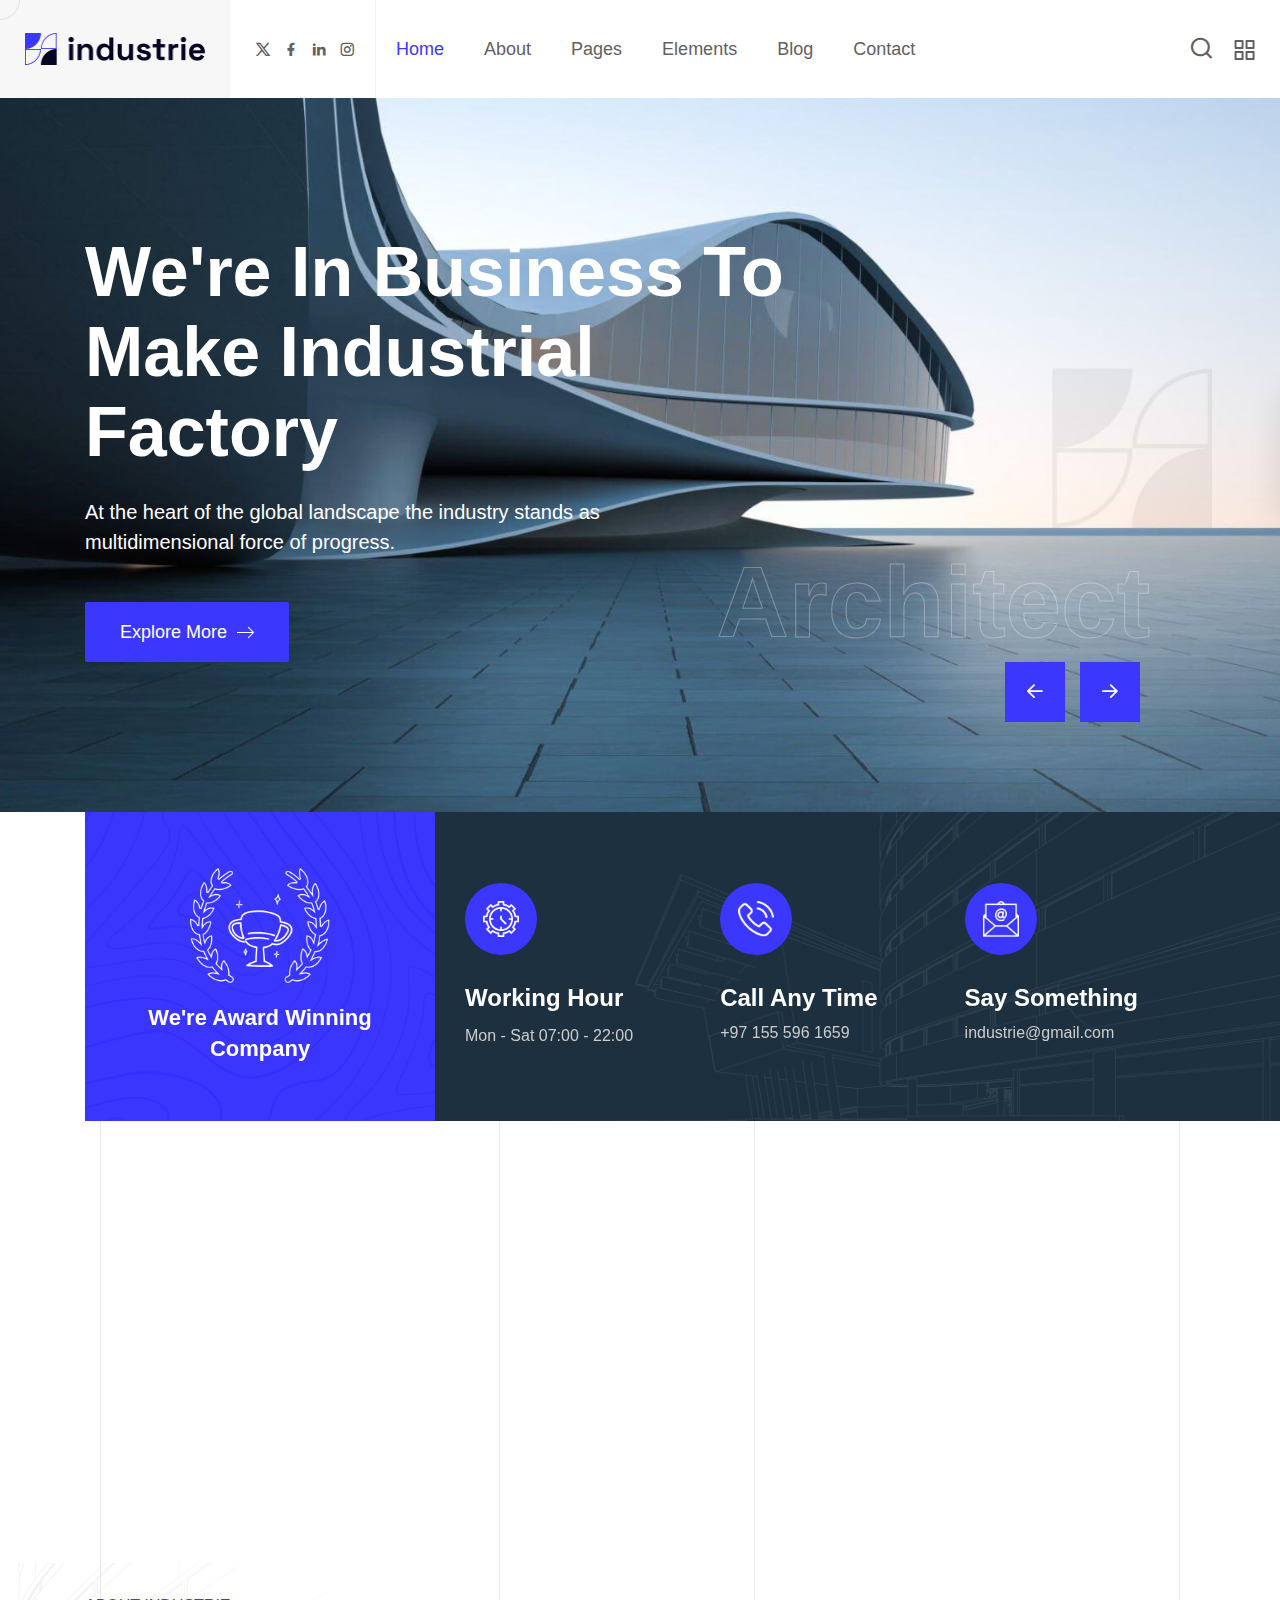
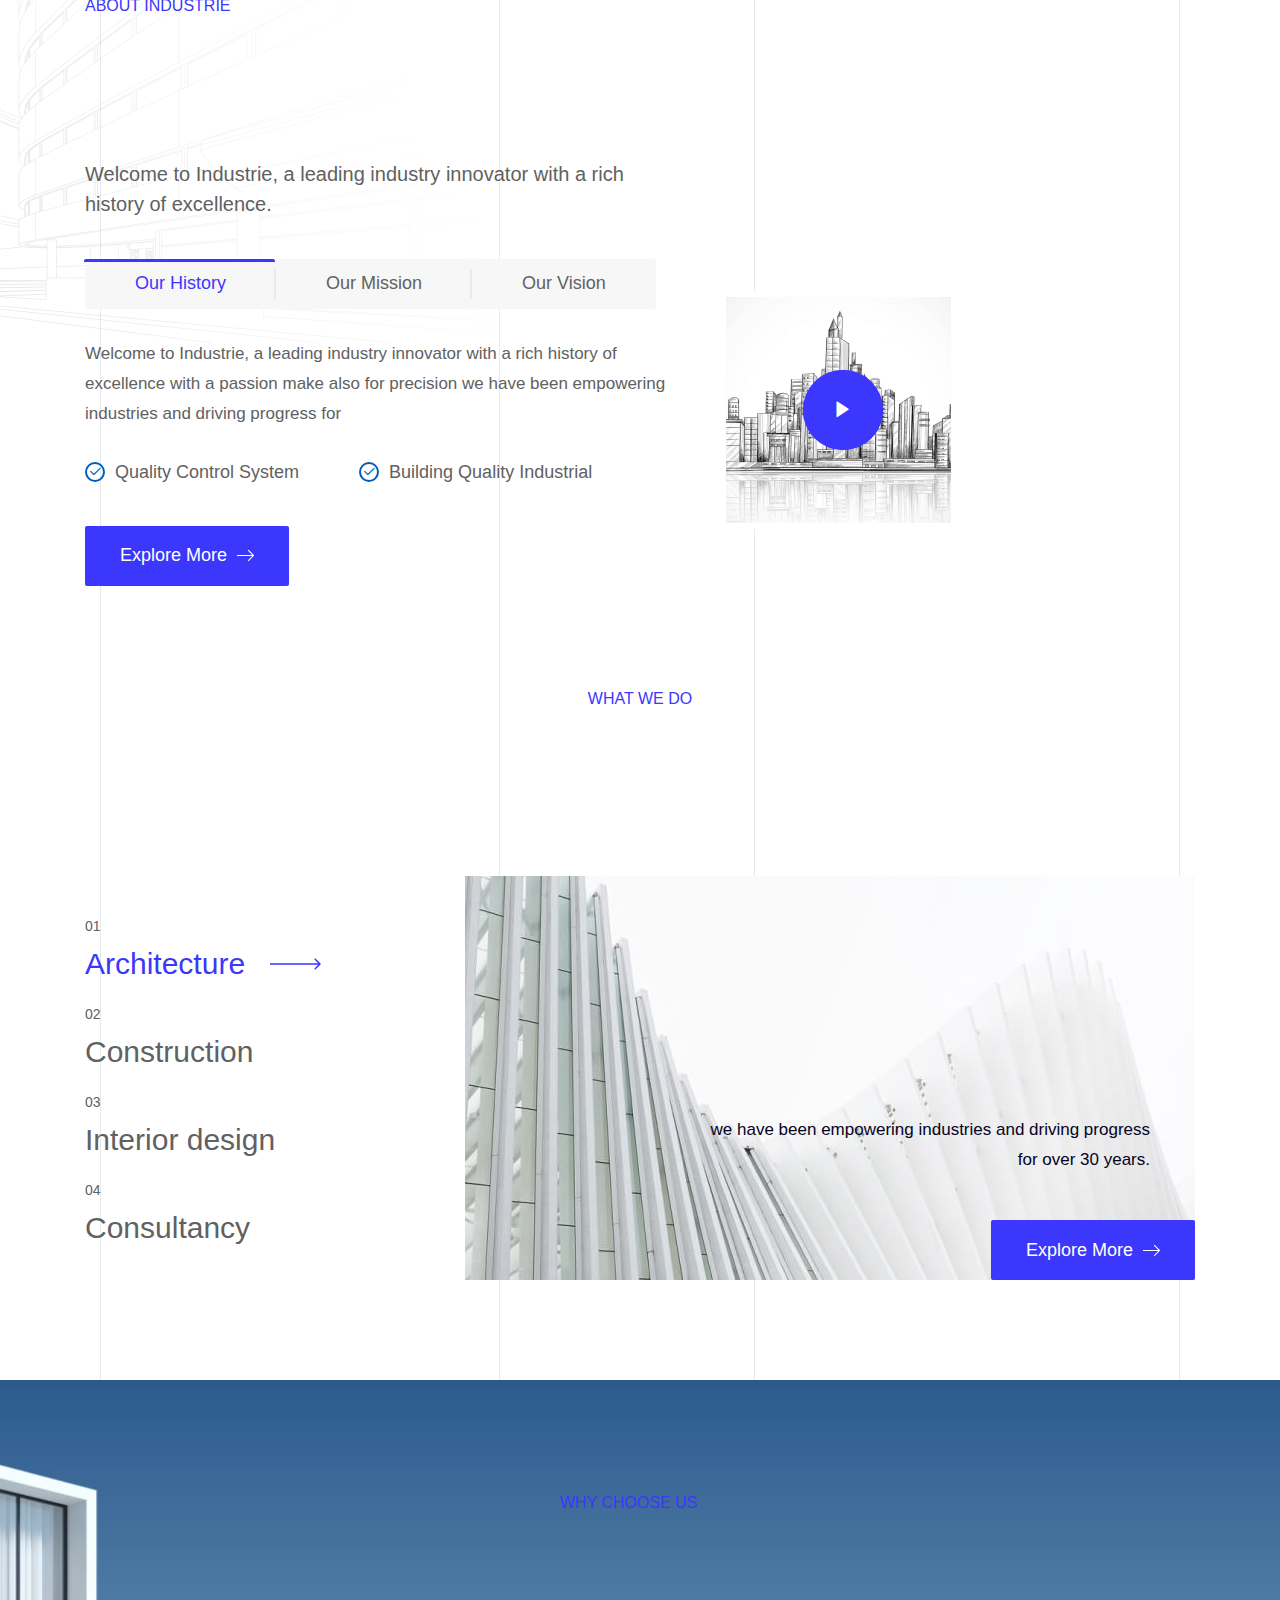
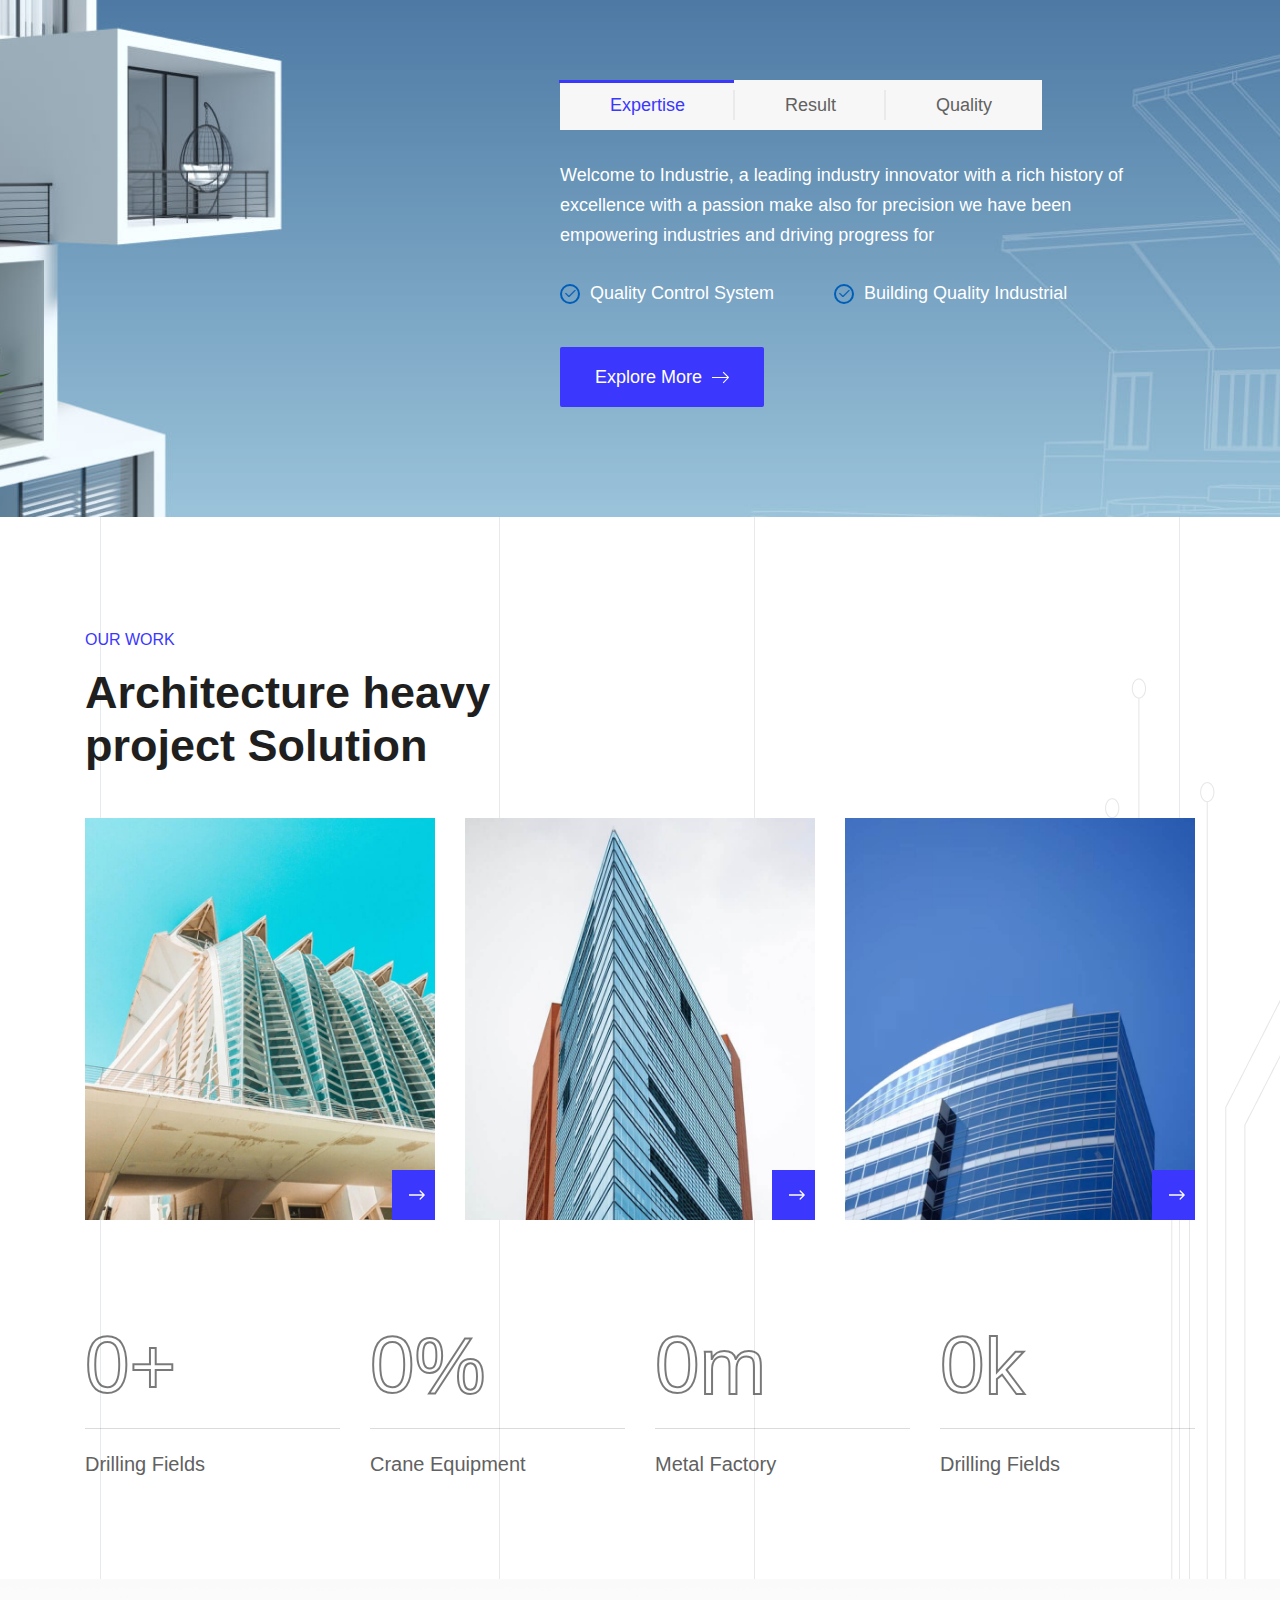
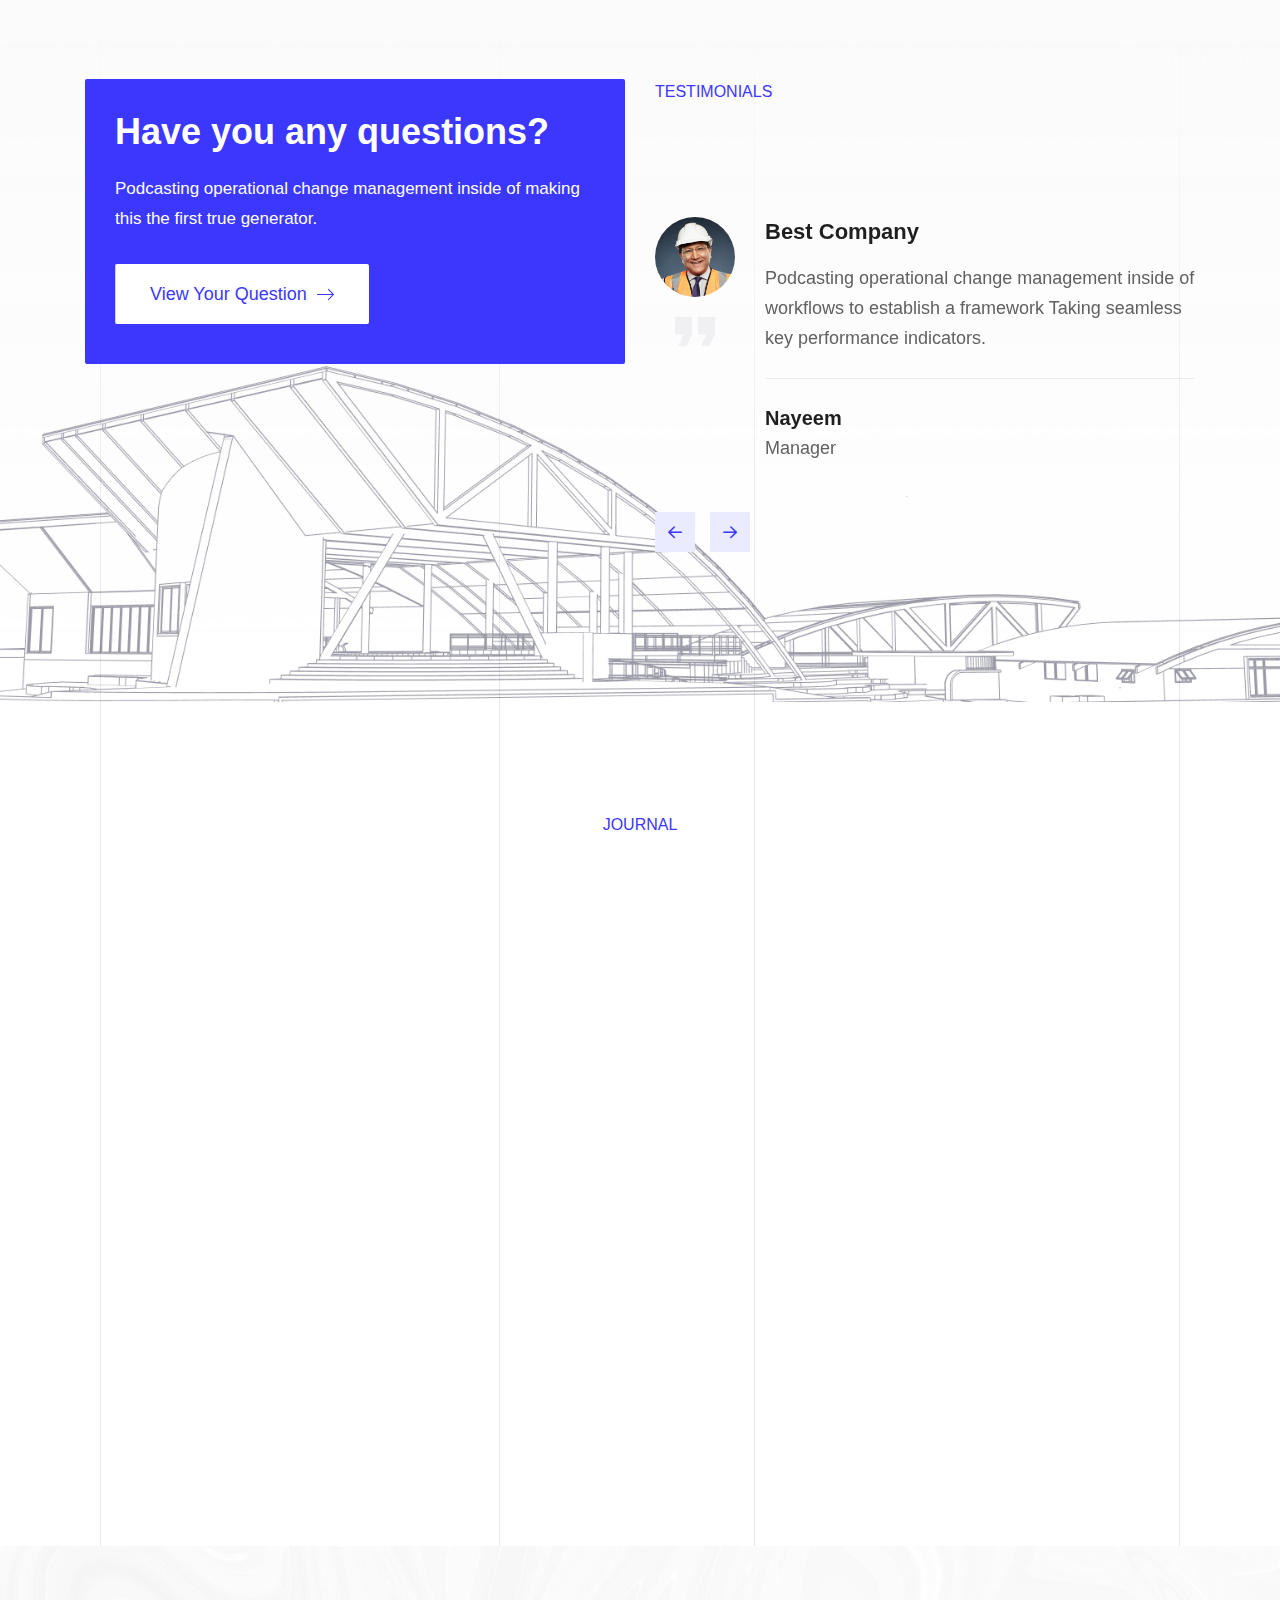
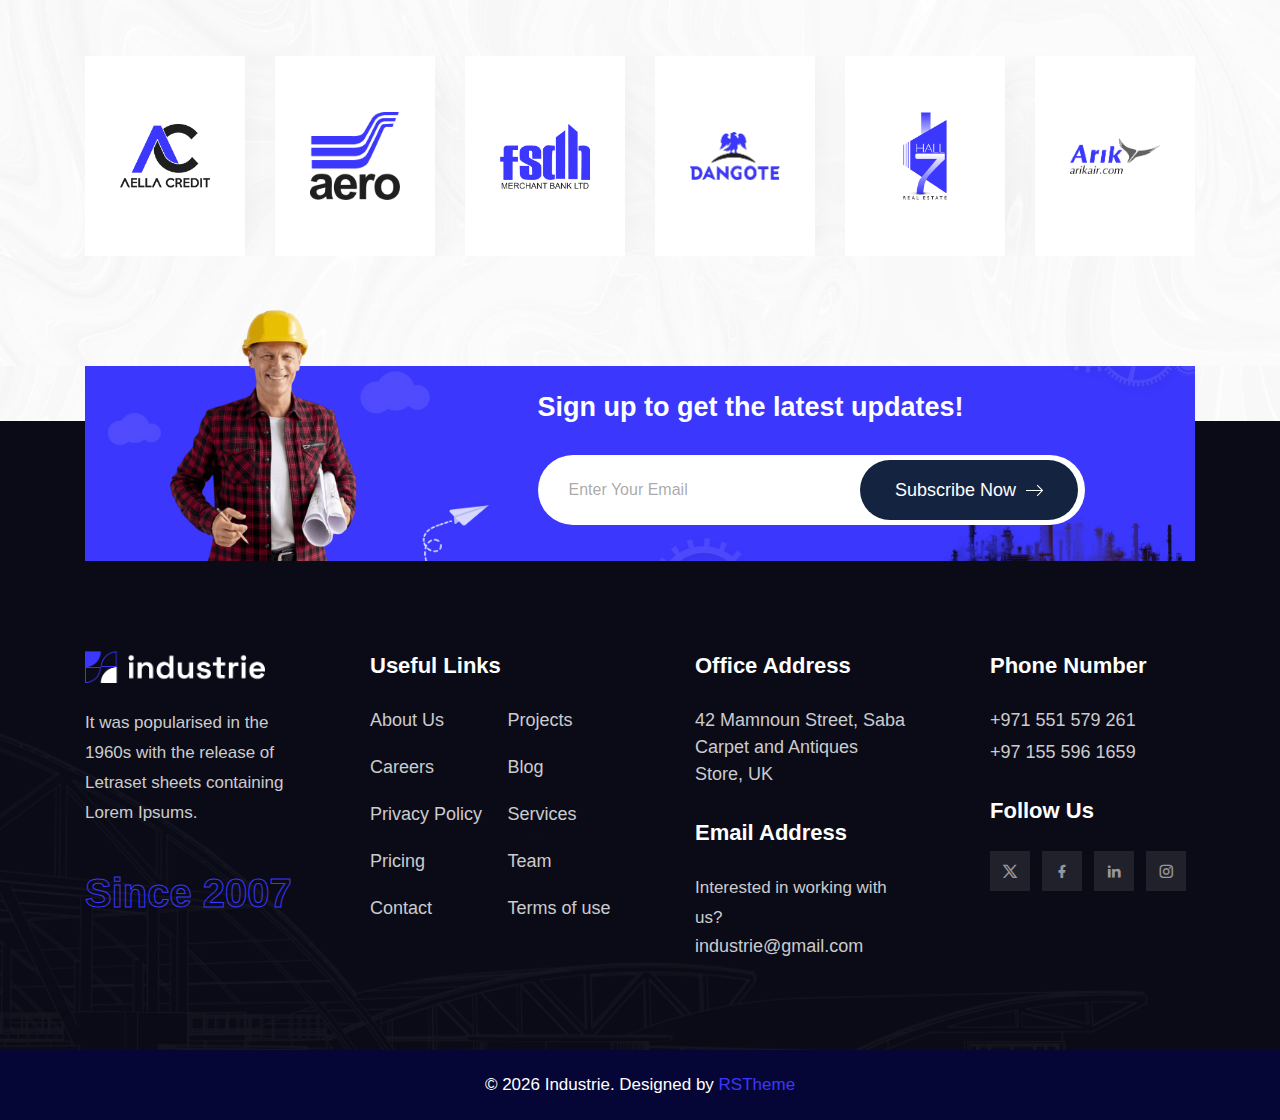
<file: architecture.html>
<!doctype html>
<html class="no-js" lang="zxx">

<!-- Mirrored from industrie.rstheme.com/html/architecture.html by HTTrack Website Copier/3.x [XR&CO'2014], Mon, 15 Sep 2025 07:46:02 GMT -->
<meta charset="utf-8">
<meta http-equiv="x-ua-compatible" content="ie=edge">
<title>Architecture || HTML Template</title>
<meta name="description" content="">
<meta name="viewport" content="width=device-width, initial-scale=1">
<!-- Place favicon.ico in the root directory -->
<link rel="shortcut icon" type="image/x-icon" href="assets/images/favicon-deep-blue.png">
<!-- CSS here -->
<link rel="stylesheet" href="assets/css/vendor/bootstrap.min.css">
<link rel="stylesheet" href="assets/css/vendor/animate.min.css">
<link rel="stylesheet" href="assets/css/plugins/swiper.min.css">
<link rel="stylesheet" href="assets/css/plugins/nice-select.css">
<link rel="stylesheet" href="assets/css/plugins/nouislider.min.css">
<link rel="stylesheet" href="assets/css/vendor/magnific-popup.css">
<link rel="stylesheet" href="assets/css/vendor/odometer.min.css">
<link rel="stylesheet" href="assets/css/vendor/fontawesome-pro.css">
<link rel="stylesheet" href="assets/css/vendor/spacing.css">
<link rel="stylesheet" href="assets/css/vendor/remixicon.css">
<link rel="stylesheet" href="assets/css/main.css">

<body class="rs-smoother-yes">

    <!-- preloader start -->
    <div id="pre-load">
        <div id="loader" class="loader">
            <div class="loader-container has-theme-deep-blue">
                <div class="loader-icon"><img src="assets/images/favicon-deep-blue.png" alt=""></div>
            </div>
        </div>
    </div>
    <!-- preloader end -->

    <!-- preloader start -->

    <div id="rs-mouse">
        <div id="cursor-ball"></div>
    </div>

    <!-- preloader end -->

    <!-- Header area start -->
    <header>
        <div class="rs-header-area rs-header-one has-theme-deep-blue">
            <div class="container-fluid g-0">
                <div class="rs-header-inner" id="header-sticky">
                    <div class="rs-header-left">
                        <div class="rs-header-logo-wrapper">
                            <div class="rs-header-logo">
                                <!-- <div class="rs-header-logo-bg"></div> -->
                                <a href="index.html"><img src="assets/images/logo/logo-deep-blue.png" alt="logo"></a>
                            </div>
                        </div>
                    </div>
                    <div class="rs-header-menu">
                        <div class="rs-theme-social has-transparent has-deep-blue">
                            <a href="#"><i class="ri-twitter-x-line"></i></a>
                            <a href="#"><i class="ri-facebook-fill"></i></a>
                            <a href="#"><i class="ri-linkedin-fill"></i></a>
                            <a href="#"><i class="ri-instagram-line"></i></a>
                        </div>
                        <nav id="mobile-menu" class="main-menu">
                            <ul class="multipage-menu">
                                <li class="menu-item-has-children">
                                    <a href="#">Home</a>
                                    <ul class="submenu last-children">
                                        <li class="menu-item-has-children has-arrow">
                                            <a href="#">Multipages</a>
                                            <ul class="submenu">
                                                <li><a href="index.html">Industry</a></li>
                                                <li><a href="red-engineering.html">Red Engineering</a></li>
                                                <li><a href="blue-construction.html">Blue Construction</a></li>
                                                <li><a href="metallurgy.html">Metallurgy</a></li>
                                                <li><a href="orange-construction.html">Orange construction</a></li>
                                                <li><a href="laboratory.html">Laboratory</a></li>
                                                <li><a href="renewable-energy.html">Renewable Energy</a></li>
                                                <li><a href="oil-gas.html">Oil & Gas</a></li>
                                                <li><a href="factory.html">Factory</a></li>
                                                <li><a href="robotic.html">Robotic</a></li>
                                                <li><a href="architecture.html">Architecture</a></li>
                                                <li><a href="manufacturing.html">Manufacturing</a></li>
                                            </ul>
                                        </li>
                                        <li class="menu-item-has-children has-arrow">
                                            <a href="javascript:void(0)">Onepages</a>
                                            <ul class="submenu">
                                                <li><a href="industrie-one-page.html">Industrie Onepage</a></li>
                                                <li><a href="red-engineering-one-page.html">Engineering Onepage</a></li>
                                                <li><a href="blue-construction-one-page.html">Blue Construct Onepage</a></li>
                                                <li><a href="metallurgy-one-page.html">Metallurgy Onepage</a></li>
                                                <li><a href="orange-construction-one-page.html">Construction Onepage</a></li>
                                                <li><a href="laboratory-one-page.html">Laboratory Onepage</a></li>
                                                <li><a href="renewable-energy-one-page.html"> Energy Onepage</a></li>
                                                <li><a href="oil-gas-one-page.html">Oil Gas Onepage</a></li>
                                                <li><a href="factory-one-page.html">Factory Onepage</a></li>
                                                <li><a href="robotic-one-page.html">Robotic Onepage</a></li>
                                                <li><a href="architecture-one-page.html">Architecture Onepage</a></li>
                                                <li><a href="manufacturing-one-page.html">Manufacturing Onepage</a></li>
                                            </ul>
                                        </li>
                                    </ul>
                                </li>
                                <!-- about menu -->
                                <li class="menu-item-has-children">
                                    <a href="about.html">About</a>
                                    <ul class="submenu last-children">
                                        <li>
                                            <a href="about.html">About Us 01</a>
                                        </li>
                                        <li>
                                            <a href="about-two.html">About Us 02</a>
                                        </li>
                                    </ul>
                                </li>
                                <!-- page menu -->
                                <li class="menu-item-has-children">
                                    <a href="javascript:void(0)">Pages</a>
                                    <ul class="submenu last-children">
                                        <li class=" has-arrow">
                                            <a href="javascript:void(0)">Services</a>
                                            <ul class="submenu">
                                                <li><a href="services.html">Services</a></li>
                                                <li><a href="services-details.html">Services Details</a></li>
                                            </ul>
                                        </li>
                                        <li class=" has-arrow">
                                            <a href="javascript:void(0)">Team</a>
                                            <ul class="submenu">
                                                <li><a href="team.html">Team</a></li>
                                                <li><a href="team-details.html">Team Details</a></li>
                                            </ul>
                                        </li>
                                        <li class=" has-arrow">
                                            <a href="javascript:void(0)">Project</a>
                                            <ul class="submenu">
                                                <li><a href="portfolio.html">Project</a></li>
                                                <li><a href="portfolio-details.html">Project Details</a></li>
                                            </ul>
                                        </li>
                                        <li>
                                            <a href="pricing.html">Pricing Plan</a>
                                        </li>
                                        <li class=" has-arrow">
                                            <a href="shop.html">Shop</a>
                                            <ul class="submenu">
                                                <li><a href="shop.html">Product</a></li>
                                                <li><a href="shop-details.html">Product Details</a></li>
                                                <li><a href="checkout.html">Checkout</a></li>
                                                <li><a href="cart.html">Cart</a></li>
                                            </ul>
                                        </li>
                                        <li>
                                            <a href="faq.html">Faq</a>
                                        </li>
                                        <li>
                                            <a href="appointment.html">Appointment</a>
                                        </li>
                                    </ul>
                                </li>
                                <!-- elements menu -->
                                <li class="has-mega-menu menu-item-has-children">
                                    <a href="javascript:void(0)">Elements</a>
                                    <ul class="mega-menu mega-grid">
                                        <li>
                                            <a href="#" class="title">Elements Layout</a>
                                            <ul>
                                                <li><a href="elements-features.html">Features</a></li>
                                                <li><a href="elements-advance-tab.html">Advance Tab</a></li>
                                                <li><a href="elements-work-process.html">Work Process</a></li>
                                                <li><a href="elements-counter.html">Counter</a></li>
                                                <li><a href="elements-gsap.html">GSAP</a></li>
                                            </ul>
                                        </li>
                                        <li>
                                            <a href="#" class="title">Elements Layout</a>
                                            <ul>
                                                <li><a href="elements-services.html">Services Box</a></li>
                                                <li><a href="elements-team.html">Team</a></li>
                                                <li><a href="elements-pricing.html">Pricing</a></li>
                                                <li><a href="elements-portfolio.html">Project</a></li>
                                                <li><a href="#">Coming Soon</a></li>
                                            </ul>
                                        </li>
                                        <li>
                                            <a href="#" class="title">Elements Layout</a>
                                            <ul>
                                                <li><a href="elements-services-tab.html">Services Tab</a></li>
                                                <li><a href="elements-testimonial.html">Testimonials</a></li>
                                                <li><a href="elements-brand.html">Partner Logo</a></li>
                                                <li><a href="elements-blog.html">Blog</a></li>
                                                <li><a href="#">Coming Soon</a></li>
                                            </ul>
                                        </li>
                                    </ul>
                                </li>

                                <li class="menu-item-has-children">
                                    <a href="javascript:void(0)">Blog</a>
                                    <ul class="submenu last-children">
                                        <li>
                                            <a href="blog.html">Blog</a>
                                        </li>
                                        <li>
                                            <a href="blog-details.html">Blog Details</a>
                                        </li>
                                    </ul>
                                </li>
                                <li class="menu-item-has-children">
                                    <a href="contact.html">Contact</a>
                                    <ul class="submenu last-children">
                                        <li>
                                            <a href="contact.html">Contact 01</a>
                                        </li>
                                        <li>
                                            <a href="contact-two.html">Contact 02</a>
                                        </li>
                                    </ul>
                                </li>
                            </ul>
                        </nav>
                    </div>
                    <div class="rs-header-right">
                        <!-- search area start -->
                        <div class="rs-header-search-wrapper">
                            <div class="rs-header-search-icon has-theme-deep-blue">
                                <i class="ri-close-fill has-close"></i>
                                <i class="ri-search-line has-search"></i>
                            </div>
                            <form id="contact-form" class="rs-header-search-inner rs-stickys-form" action="https://industrie.rstheme.com/html/assets/mailer.php" method="POST">
                                <div class="rs-header-search">
                                    <input type="text" placeholder="Searching...">
                                    <button type="submit"><i class="ri-search-line"></i></button>
                                </div>
                            </form>
                        </div>
                        <!-- search area end -->
                        <div class="rs-header-btn">
                            <a class="rs-btn has-theme-deep-blue has-icon has-bg" href="contact.html">Get In Touch
                                <span class="icon-box">
                                <svg class="icon-first" xmlns="http://www.w3.org/2000/svg" viewBox="0 0 32 32">
                                    <path
                                        d="M31.71,15.29l-10-10L20.29,6.71,28.59,15H0v2H28.59l-8.29,8.29,1.41,1.41,10-10A1,1,0,0,0,31.71,15.29Z">
                                    </path>
                                </svg>
                                <svg class="icon-second" xmlns="http://www.w3.org/2000/svg" viewBox="0 0 32 32">
                                    <path
                                        d="M31.71,15.29l-10-10L20.29,6.71,28.59,15H0v2H28.59l-8.29,8.29,1.41,1.41,10-10A1,1,0,0,0,31.71,15.29Z">
                                    </path>
                                </svg>
                            </span>
                            </a>
                        </div>
                        <div class="rs-header-hamburger has-theme-deep-blue">
                            <div class="sidebar-toggle">
                                <a class="bar-icon" href="javascript:void(0)">
                                    <svg xmlns="http://www.w3.org/2000/svg" width="21" height="20" viewBox="0 0 21 20" fill="none">
                                        <path d="M8.55566 11H1.55566C1.29045 11 1.03609 11.1054 0.848557 11.2929C0.661021 11.4804 0.555664 11.7348 0.555664 12V19C0.555664 19.2652 0.661021 19.5196 0.848557 19.7071C1.03609 19.8946 1.29045 20 1.55566 20H8.55566C8.82088 20 9.07523 19.8946 9.26277 19.7071C9.45031 19.5196 9.55566 19.2652 9.55566 19V12C9.55566 11.7348 9.45031 11.4804 9.26277 11.2929C9.07523 11.1054 8.82088 11 8.55566 11ZM7.55566 18H2.55566V13H7.55566V18ZM19.5557 0H12.5557C12.2904 0 12.0361 0.105357 11.8486 0.292893C11.661 0.48043 11.5557 0.734784 11.5557 1V8C11.5557 8.26522 11.661 8.51957 11.8486 8.70711C12.0361 8.89464 12.2904 9 12.5557 9H19.5557C19.8209 9 20.0752 8.89464 20.2628 8.70711C20.4503 8.51957 20.5557 8.26522 20.5557 8V1C20.5557 0.734784 20.4503 0.48043 20.2628 0.292893C20.0752 0.105357 19.8209 0 19.5557 0ZM18.5557 7H13.5557V2H18.5557V7ZM19.5557 11H12.5557C12.2904 11 12.0361 11.1054 11.8486 11.2929C11.661 11.4804 11.5557 11.7348 11.5557 12V19C11.5557 19.2652 11.661 19.5196 11.8486 19.7071C12.0361 19.8946 12.2904 20 12.5557 20H19.5557C19.8209 20 20.0752 19.8946 20.2628 19.7071C20.4503 19.5196 20.5557 19.2652 20.5557 19V12C20.5557 11.7348 20.4503 11.4804 20.2628 11.2929C20.0752 11.1054 19.8209 11 19.5557 11ZM18.5557 18H13.5557V13H18.5557V18ZM8.55566 0H1.55566C1.29045 0 1.03609 0.105357 0.848557 0.292893C0.661021 0.48043 0.555664 0.734784 0.555664 1V8C0.555664 8.26522 0.661021 8.51957 0.848557 8.70711C1.03609 8.89464 1.29045 9 1.55566 9H8.55566C8.82088 9 9.07523 8.89464 9.26277 8.70711C9.45031 8.51957 9.55566 8.26522 9.55566 8V1C9.55566 0.734784 9.45031 0.48043 9.26277 0.292893C9.07523 0.105357 8.82088 0 8.55566 0ZM7.55566 7H2.55566V2H7.55566V7Z" fill="#616161"></path>
                                    </svg>
                                </a>
                            </div>
                        </div>
                    </div>
                </div>
            </div>
        </div>
    </header>
    <!-- Header area end -->

    <!-- Offcanvas area start -->
    <div class="fix">
        <div class="offcanvas-area has-theme-deep-blue" data-lenis-prevent>
            <div class="offcanvas-wrapper">
                <div class="offcanvas-content">
                    <div class="offcanvas-top d-flex justify-content-between align-items-center mb-25">
                        <div class="offcanvas-logo">
                            <a href="index.html"><img src="assets/images/logo/logo-deep-blue.png" alt="logo"></a>
                        </div>
                        <div class="offcanvas-close">
                            <button class="offcanvas-close-icon animation--flip">
                                <span class="offcanvas-m-lines">
                                <span class="offcanvas-m-line line--1"></span><span
                                    class="offcanvas-m-line line--2"></span><span
                                    class="offcanvas-m-line line--3"></span>
                                </span>
                            </button>
                        </div>
                    </div>
                    <div class="offcanvas-about mb-30 d-none d-sm-block">
                        <p> Industrie is a modern factory website. specifically designed for who need construction,
                            firms, oil, architecture and any other small business.
                        </p>
                    </div>
                    <div class="offcanvas-gallery d-none d-sm-block">
                        <div class="offcanvas-gallery-thumb-wrapper">
                            <div class="offcanvas-popup-thumb">
                                <a class="popup-image" href="assets/images/gallery/gallery-thumb-01.png">
                                    <img src="assets/images/gallery/gallery-thumb-01.png" alt="image">
                                </a>
                            </div>
                            <div class="offcanvas-popup-thumb">
                                <a class="popup-image" href="assets/images/gallery/gallery-thumb-02.png">
                                    <img src="assets/images/gallery/gallery-thumb-02.png" alt="image">
                                </a>
                            </div>
                            <div class="offcanvas-popup-thumb">
                                <a class="popup-image" href="assets/images/gallery/gallery-thumb-03.png">
                                    <img src="assets/images/gallery/gallery-thumb-03.png" alt="image">
                                </a>
                            </div>
                            <div class="offcanvas-popup-thumb">
                                <a class="popup-image" href="assets/images/gallery/gallery-thumb-04.png">
                                    <img src="assets/images/gallery/gallery-thumb-04.png" alt="image">
                                </a>
                            </div>
                            <div class="offcanvas-popup-thumb">
                                <a class="popup-image" href="assets/images/gallery/gallery-thumb-05.png">
                                    <img src="assets/images/gallery/gallery-thumb-05.png" alt="image">
                                </a>
                            </div>
                            <div class="offcanvas-popup-thumb">
                                <a class="popup-image" href="assets/images/gallery/gallery-thumb-01.png">
                                    <img src="assets/images/gallery/gallery-thumb-01.png" alt="image">
                                </a>
                            </div>
                        </div>
                    </div>
                    <div class="mobile-menu">
                        <div class="rs-offcanvas-menu mb-25">
                            <nav></nav>
                        </div>
                    </div>
                    <div class="offcanvas-contact mb-30">
                        <h4 class="offcanvas-title-meta">Contact Info</h4>
                        <ul>
                            <li class="d-flex align-items-center gap-15">
                                <div class="offcanvas-contact-icon">
                                    <svg xmlns="http://www.w3.org/2000/svg" width="14" height="18" viewBox="0 0 14 18" fill="none">
                                        <path d="M11.8768 9.68475C11.3059 10.835 10.5331 11.9818 9.74128 13.0109C8.95198 14.0368 8.15999 14.9249 7.5643 15.5572C7.48514 15.6412 7.40956 15.7206 7.33802 15.7951C7.26648 15.7206 7.1909 15.6412 7.11174 15.5572C6.51605 14.9249 5.72406 14.0368 4.93476 13.0109C4.14299 11.9818 3.37019 10.835 2.79925 9.68475C2.22242 8.52266 1.89032 7.43373 1.89032 6.5C1.89032 3.50846 4.32934 1.08333 7.33802 1.08333C10.3467 1.08333 12.7857 3.50846 12.7857 6.5C12.7857 7.43373 12.4536 8.52266 11.8768 9.68475ZM7.33802 17.3333C7.33802 17.3333 13.8753 11.1732 13.8753 6.5C13.8753 2.91015 10.9484 0 7.33802 0C3.7276 0 0.800781 2.91015 0.800781 6.5C0.800781 11.1732 7.33802 17.3333 7.33802 17.3333Z" fill="#6D6D6D"></path>
                                        <path d="M7.33802 8.66667C6.13455 8.66667 5.15894 7.69662 5.15894 6.5C5.15894 5.30338 6.13455 4.33333 7.33802 4.33333C8.54149 4.33333 9.5171 5.30338 9.5171 6.5C9.5171 7.69662 8.54149 8.66667 7.33802 8.66667ZM7.33802 9.75C9.14323 9.75 10.6066 8.29492 10.6066 6.5C10.6066 4.70507 9.14323 3.25 7.33802 3.25C5.53281 3.25 4.0694 4.70507 4.0694 6.5C4.0694 8.29492 5.53281 9.75 7.33802 9.75Z" fill="#6D6D6D"></path>
                                    </svg>
                                </div>
                                <div class="offcanvas-contact-text">
                                    <a href="#"> 2096 New Market, New Road <br>
                                    North Carolina, USA </a>
                                </div>
                            </li>
                            <li class="d-flex align-items-center gap-15">
                                <div class="offcanvas-contact-icon">
                                    <svg xmlns="http://www.w3.org/2000/svg" width="16" height="16" viewBox="0 0 16 16" fill="none">
                                        <path d="M3.65387 1.32849C3.40343 1.00649 2.92745 0.976861 2.639 1.26531L1.60508 2.29923C1.1216 2.78271 0.94387 3.46766 1.1551 4.06847C2.00338 6.48124 3.39215 8.74671 5.32272 10.6773C7.25329 12.6078 9.51876 13.9966 11.9315 14.8449C12.5323 15.0561 13.2173 14.8784 13.7008 14.3949L14.7347 13.361C15.0231 13.0726 14.9935 12.5966 14.6715 12.3461L12.3653 10.5524C12.2008 10.4245 11.9866 10.3793 11.7845 10.4298L9.59541 10.9771C9.00082 11.1257 8.37183 10.9515 7.93845 10.5181L5.48187 8.06155C5.04849 7.62817 4.87427 6.99919 5.02292 6.40459L5.57019 4.21553C5.62073 4.01336 5.57552 3.79918 5.44758 3.63468L3.65387 1.32849ZM1.88477 0.511076C2.62689 -0.231039 3.8515 -0.154797 4.49583 0.673634L6.28954 2.97983C6.6187 3.40304 6.73502 3.95409 6.60498 4.47423L6.05772 6.66329C5.99994 6.8944 6.06766 7.13888 6.2361 7.30732L8.69268 9.7639C8.86113 9.93235 9.1056 10.0001 9.33671 9.94229L11.5258 9.39502C12.0459 9.26499 12.597 9.3813 13.0202 9.71047L15.3264 11.5042C16.1548 12.1485 16.231 13.3731 15.4889 14.1152L14.455 15.1492C13.7153 15.8889 12.6089 16.2137 11.5778 15.8512C9.01754 14.9511 6.61438 13.4774 4.56849 11.4315C2.5226 9.38562 1.04895 6.98246 0.148838 4.42225C-0.213682 3.39112 0.11113 2.28472 0.85085 1.545L1.88477 0.511076Z" fill="#6D6D6D"></path>
                                        <path d="M11 0.5C11 0.223858 11.2239 0 11.5 0H15.5C15.7761 0 16 0.223858 16 0.5V4.5C16 4.77614 15.7761 5 15.5 5C15.2239 5 15 4.77614 15 4.5V1.70711L10.8536 5.85355C10.6583 6.04882 10.3417 6.04882 10.1464 5.85355C9.95118 5.65829 9.95118 5.34171 10.1464 5.14645L14.2929 1H11.5C11.2239 1 11 0.776142 11 0.5Z" fill="#6D6D6D"></path>
                                    </svg>
                                </div>
                                <div class="offcanvas-contact-text">
                                    <a href="tel:+12346691234"> +123-4669-1234 </a>
                                </div>
                            </li>
                            <li class="d-flex align-items-center gap-15">
                                <div class="offcanvas-contact-icon">
                                    <svg xmlns="http://www.w3.org/2000/svg" width="16" height="16" viewBox="0 0 16 16" fill="none">
                                        <path d="M2 2C0.895431 2 0 2.89543 0 4V12L2.58386e-05 12.0103C0.00555998 13.1101 0.898859 14 2 14H7.5C7.77614 14 8 13.7761 8 13.5C8 13.2239 7.77614 13 7.5 13H2C1.53715 13 1.14774 12.6855 1.03376 12.2586L6.67417 8.7876L8 9.5831L15 5.3831V8.5C15 8.77614 15.2239 9 15.5 9C15.7761 9 16 8.77614 16 8.5V4C16 2.89543 15.1046 2 14 2H2ZM5.70808 8.20794L1 11.1052V5.3831L5.70808 8.20794ZM1 4.2169V4C1 3.44772 1.44772 3 2 3H14C14.5523 3 15 3.44772 15 4V4.2169L8 8.4169L1 4.2169Z" fill="#6D6D6D"></path>
                                        <path d="M14.2467 14.2686C15.2567 14.2686 15.8339 13.4116 15.8339 12.2442V12.0344C15.8339 10.4297 14.6402 9 12.5197 9H12.4847C10.421 9 9 10.3598 9 12.4322V12.6465C9 14.8195 10.4385 16 12.3579 16H12.4016C12.9963 16 13.4204 15.9257 13.639 15.8251V15.0949C13.3941 15.2042 12.9656 15.2742 12.4585 15.2742H12.4147C11.0812 15.2742 9.84385 14.4872 9.84385 12.6202V12.4628C9.84385 10.8057 10.9019 9.73891 12.4847 9.73891H12.524C14.0587 9.73891 15.0075 10.7883 15.0075 12.065V12.183C15.0075 13.158 14.6839 13.5734 14.3691 13.5734C14.1374 13.5734 13.9582 13.4247 13.9582 13.1537V10.9631H13.0531V11.5315H13.0225C12.9394 11.2342 12.6552 10.9019 12.0693 10.9019C11.2911 10.9019 10.8101 11.4572 10.8101 12.3011V12.8301C10.8101 13.722 11.2998 14.2642 12.0693 14.2642C12.5415 14.2642 12.9656 14.0369 13.0837 13.6215H13.1274C13.2455 14.0412 13.7439 14.2686 14.2467 14.2686ZM11.7939 12.6814V12.4541C11.7939 11.9076 12.0212 11.6627 12.3666 11.6627C12.664 11.6627 12.9394 11.8551 12.9394 12.371V12.7383C12.9394 13.3111 12.6858 13.4816 12.3754 13.4816C12.0212 13.4816 11.7939 13.2673 11.7939 12.6814Z" fill="#6D6D6D"></path>
                                    </svg>
                                </div>
                                <div class="offcanvas-contact-text">
                                    <a href="mailto:info@gmail.com">info@gmail.com</a>
                                </div>
                            </li>
                        </ul>
                    </div>
                    <div class="offcanvas-social">
                        <h4 class="offcanvas-title-meta">Subscribe & Follow</h4>
                        <ul>
                            <li><a href="#"><i class="fab fa-facebook-f"></i></a></li>
                            <li><a href="#"><i class="fab fa-twitter"></i></a></li>
                            <li><a href="#"><i class="fab fa-youtube"></i></a></li>
                            <li><a href="#"><i class="fab fa-linkedin"></i></a></li>
                        </ul>
                    </div>
                </div>
            </div>
        </div>
    </div>
    <div class="offcanvas-overlay"></div>
    <div class="offcanvas-overlay-white"></div>
    <!-- Offcanvas area start -->

    <!-- Body main wrapper start -->
    <main class="p-relative">

        <!-- border line area start -->
        <div class="rs-common-line d-none d-sm-block">
            <div class="container">
                <div class="line__wrap">
                    <div class="line__item"></div>
                </div>
                <div class="line__wrap-two">
                    <div class="line__item-two"></div>
                </div>
            </div>
        </div>
        <!-- border line area start -->



        <!-- banner area start -->
        <section class="rs-banner-area rs-banner-eleven rs-swiper">
            <span class="rs-banner-stroke-text">Architect</span>
            <span class="rs-banner-meta-text">Contact Info → Scroll Down </span>
            <div class="rs-banner-slider-wrapper">
                <div class="swiper" data-clone-slides="false" data-loop="true" data-speed="2000" data-autoplay="true" data-dots-dynamic="false" data-hover-pause="true" data-effect="fade" data-delay="1000" data-item="1" data-item-xl="1" data-item-lg="1" data-item-md="1" data-item-sm="1" data-item-xs="1" data-item-mobile="1" data-margin="30" data-margin-xl="30" data-margin-lg="30" data-margin-md="30" data-margin-sm="30" data-margin-xs="30" data-margin-mobile="30">
                    <div class="swiper-wrapper">
                        <div class="swiper-slide">
                            <div class="rs-banner-item-wrapper">
                                <div class="rs-banner-bg-thumb" data-background="assets/images/bg/banner-bg-18.png">
                                </div>
                                <div class="container">
                                    <div class="row">
                                        <div class="col-xxl-6 col-xl-8 col-lg-8">
                                            <div class="rs-banner-item">
                                                <div class="rs-banner-content">
                                                    <h1 class="rs-banner-title">We're in Business to Make Industrial Factory
                                                    </h1>
                                                    <div class="rs-banner-descrip">
                                                        <p>At the heart of the global landscape the industry stands as
                                                            multidimensional force of progress. </p>
                                                    </div>
                                                    <div class="rs-banner-btn">
                                                        <a class="rs-btn has-theme-deep-blue has-icon has-bg" href="contact.html">Explore More
                                                            <span class="icon-box">
                                                <svg class="icon-first" xmlns="http://www.w3.org/2000/svg"
                                                   viewBox="0 0 32 32">
                                                   <path
                                                      d="M31.71,15.29l-10-10L20.29,6.71,28.59,15H0v2H28.59l-8.29,8.29,1.41,1.41,10-10A1,1,0,0,0,31.71,15.29Z">
                                                   </path>
                                                </svg>
                                                <svg class="icon-second" xmlns="http://www.w3.org/2000/svg"
                                                   viewBox="0 0 32 32">
                                                   <path
                                                      d="M31.71,15.29l-10-10L20.29,6.71,28.59,15H0v2H28.59l-8.29,8.29,1.41,1.41,10-10A1,1,0,0,0,31.71,15.29Z">
                                                   </path>
                                                </svg>
                                             </span>
                                                        </a>
                                                    </div>
                                                </div>
                                            </div>
                                        </div>
                                    </div>
                                </div>
                            </div>
                        </div>
                        <div class="swiper-slide">
                            <div class="rs-banner-item-wrapper">
                                <div class="rs-banner-bg-thumb" data-background="assets/images/bg/banner-bg-19.png">
                                </div>
                                <div class="container">
                                    <div class="row">
                                        <div class="col-xxl-6 col-xl-8 col-lg-8">
                                            <div class="rs-banner-item">
                                                <div class="rs-banner-content">
                                                    <h1 class="rs-banner-title">architecture For manufacturing factories
                                                    </h1>
                                                    <div class="rs-banner-descrip">
                                                        <p>At the heart of the global landscape the industry stands as
                                                            multidimensional force of progress. </p>
                                                    </div>
                                                    <div class="rs-banner-btn">
                                                        <a class="rs-btn has-theme-deep-blue has-icon has-bg" href="contact.html">Explore More
                                                            <span class="icon-box">
                                                <svg class="icon-first" xmlns="http://www.w3.org/2000/svg"
                                                   viewBox="0 0 32 32">
                                                   <path
                                                      d="M31.71,15.29l-10-10L20.29,6.71,28.59,15H0v2H28.59l-8.29,8.29,1.41,1.41,10-10A1,1,0,0,0,31.71,15.29Z">
                                                   </path>
                                                </svg>
                                                <svg class="icon-second" xmlns="http://www.w3.org/2000/svg"
                                                   viewBox="0 0 32 32">
                                                   <path
                                                      d="M31.71,15.29l-10-10L20.29,6.71,28.59,15H0v2H28.59l-8.29,8.29,1.41,1.41,10-10A1,1,0,0,0,31.71,15.29Z">
                                                   </path>
                                                </svg>
                                             </span>
                                                        </a>
                                                    </div>
                                                </div>
                                            </div>
                                        </div>
                                    </div>
                                </div>
                            </div>
                        </div>
                    </div>
                    <!-- If we need navigation buttons -->
                    <div class="rs-banner-navigation">
                        <button class="swiper-button-prev rs-swiper-btn has-theme-deep-blue"><i
                        class="fa-regular fa-arrow-left"></i></button>
                        <button class="swiper-button-next rs-swiper-btn has-theme-deep-blue"><i
                        class="fa-regular fa-arrow-right"></i></button>
                    </div>
                    <!-- if we need pagination -->
                    <div class="rs-banner-pagination d-block d-md-none">
                        <div class="swiper-pagination rs-pagination has-theme-deep-blue"></div>
                    </div>
                </div>
            </div>
        </section>
        <!-- banner area end -->

        <!-- contact area start -->
        <section class="rs-contact-area rs-contact-two">
            <!-- <div class="rs-contact-bg-thumb" data-background="assets/images/bg/contact-bg-08.png"></div> -->
            <div class="container">
                <div class="row align-items-center g-5">
                    <div class="col-xl-4 col-lg-4">
                        <div class="rs-award-item">
                            <div class="rs-award-item-thumb" data-background="assets/images/bg/award-bg-01.png"></div>
                            <div class="rs-award-content">
                                <div class="rs-award-icon">
                                    <img src="assets/images/icon/award-icon-01.png" alt="image">
                                </div>
                                <h5 class="rs-award-title">We're Award Winning Company</h5>
                            </div>
                        </div>
                    </div>
                    <div class="col-xl-8 col-lg-8">
                        <div class="rs-contact-wrapper">
                            <div class="rs-contact-bg-thumb" data-background="assets/images/bg/contact-bg-08.png"></div>
                            <div class="rs-contact-inner">
                                <div class="rs-contact-item wow fadeIn" data-wow-delay=".3s">
                                    <div class="rs-contact-icon">
                                        <img src="assets/images/icon/contact-icon-01.png" alt="image">
                                    </div>
                                    <div class="rs-contact-content">
                                        <span>Working Hour</span>
                                        <p class="">Mon - Sat 07:00 - 22:00</p>
                                    </div>
                                </div>
                                <div class="rs-contact-item wow fadeIn" data-wow-delay=".5s">
                                    <div class="rs-contact-icon">
                                        <img src="assets/images/icon/contact-icon-02.png" alt="image">
                                    </div>
                                    <div class="rs-contact-content">
                                        <span>Call Any Time</span>
                                        <h6><a href="tel:971551579261">+97 155 596 1659</a></h6>
                                    </div>
                                </div>
                                <div class="rs-contact-item wow fadeIn" data-wow-delay=".7s">
                                    <div class="rs-contact-icon">
                                        <img src="assets/images/icon/contact-icon-03.png" alt="image">
                                    </div>
                                    <div class="rs-contact-content">
                                        <span>Say Something</span>
                                        <h6><a href="mailto:industrie@gmail.com">industrie@gmail.com</a></h6>
                                    </div>
                                </div>
                            </div>
                        </div>
                    </div>
                </div>
            </div>
        </section>
        <!-- contact area end -->

        <!-- feature area start -->
        <section class="rs-feature-area rs-feature-seven section-space">
            <div class="container">
                <div class="row g-5">
                    <div class="col-xl-4 col-lg-4 col-md-6">
                        <div class="rs-feature-item wow fadeInUp" data-wow-delay=".3s" data-wow-duration="1s">
                            <div class="rs-feature-icon">
                                <img src="assets/images/icon/feature-icon-10.png" alt="image">
                            </div>
                            <h3 class="rs-feature-title">Buildings </h3>
                            <div class="rs-feature-descrip">
                                <p>Many desktop publishing packages and web page editors now use Lorem as their default model
                                    text.</p>
                            </div>
                        </div>
                    </div>
                    <div class="col-xl-4 col-lg-4 col-md-6">
                        <div class="rs-feature-item wow fadeInUp" data-wow-delay=".5s" data-wow-duration="1s">
                            <div class="rs-feature-icon">
                                <img src="assets/images/icon/feature-icon-11.png" alt="image">
                            </div>
                            <h3 class="rs-feature-title">Civil Infrastructure</h3>
                            <div class="rs-feature-descrip">
                                <p>Many desktop publishing packages and web page editors now use Lorem as their default model
                                    text.</p>
                            </div>
                        </div>
                    </div>
                    <div class="col-xl-4 col-lg-4 col-md-6">
                        <div class="rs-feature-item wow fadeInUp" data-wow-delay=".7s" data-wow-duration="1s">
                            <div class="rs-feature-icon">
                                <img src="assets/images/icon/feature-icon-12.png" alt="image">
                            </div>
                            <h3 class="rs-feature-title">Multipurpose</h3>
                            <div class="rs-feature-descrip">
                                <p>Many desktop publishing packages and web page editors now use Lorem as their default model
                                    text.</p>
                            </div>
                        </div>
                    </div>
                </div>
            </div>
        </section>
        <!-- feature area start -->

        <!-- about area start -->
        <section class="rs-about-area section-space-bottom rs-about-eleven">
            <div class="rs-about-shape">
                <img src="assets/images/shape/about-shape-05.png" alt="image">
            </div>
            <div class="container">
                <div class="row g-5">
                    <div class="col-xl-7 col-lg-7 order-1 order-lg-0">
                        <div class="rs-about-wrapper">
                            <div class="rs-about-content-wrapper">
                                <div class="rs-section-title-wrapper">
                                    <span class="rs-section-subtitle has-theme-deep-blue justify-content-start">
                              About Industrie
                           </span>
                                    <h2 class="rs-section-title rs-split-text-enable split-in-fade">We have working for <span
                                 class="rs-theme-deep-blue">25</span> <br>
                              years around the worldwide </h2>
                                    <p class="descrip"> Welcome to Industrie, a leading industry innovator with a rich history of
                                        excellence.</p>
                                </div>
                                <div class="rs-about-tab">
                                    <ul class="nav nav-pills" id="pills-tab" role="tablist">
                                        <li class="nav-item" role="presentation">
                                            <button class="nav-link active" id="pills-item-one-tab" data-bs-toggle="pill" data-bs-target="#pills-item-one" type="button" role="tab" aria-controls="pills-item-one" aria-selected="true">
                                                Our History
                                            </button>
                                        </li>
                                        <li class="nav-item" role="presentation">
                                            <button class="nav-link" id="pills-item-two-tab" data-bs-toggle="pill" data-bs-target="#pills-item-two" type="button" role="tab" aria-controls="pills-item-two" aria-selected="false"> Our Mission
                                            </button>
                                        </li>
                                        <li class="nav-item" role="presentation">
                                            <button class="nav-link" id="pills-item-three-tab" data-bs-toggle="pill" data-bs-target="#pills-item-three" type="button" role="tab" aria-controls="pills-item-three" aria-selected="false">
                                                Our Vision
                                            </button>
                                        </li>
                                    </ul>
                                </div>
                                <div class="rs-aobut-tab-content-wrapper">
                                    <div class="tab-content rs-about-tab-anim" id="pills-tabContent">
                                        <div class="tab-pane fade show active" id="pills-item-one" role="tabpanel" aria-labelledby="pills-item-one-tab" tabindex="0">
                                            <div class="rs-about-tab-content">
                                                <p>Welcome to Industrie, a leading industry innovator with a rich history of
                                                    excellence
                                                    with a passion make also for precision we have been empowering industries and
                                                    driving progress for</p>
                                                <div class="rs-about-feature-list">
                                                    <div class="rs-list-item has-theme-deep-blue">
                                                        <ul>
                                                            <li>
                                                                <i class="fa-regular fa-check"></i>
                                                                Quality Control System
                                                            </li>
                                                            <li>
                                                                <i class="fa-regular fa-check"></i>
                                                                Building Quality Industrial
                                                            </li>
                                                        </ul>
                                                    </div>
                                                </div>
                                            </div>
                                        </div>
                                        <div class="tab-pane fade" id="pills-item-two" role="tabpanel" aria-labelledby="pills-item-two-tab" tabindex="0">
                                            <div class="rs-about-tab-content">
                                                <p>Welcome to Industrie, a leading industry innovator with a rich history of
                                                    excellence
                                                    with a passion make also for precision we have been empowering industries and
                                                    driving progress for</p>
                                                <div class="rs-about-feature-list">
                                                    <div class="rs-list-item has-theme-deep-blue">
                                                        <ul>
                                                            <li>
                                                                <i class="fa-regular fa-check"></i>
                                                                Quality Control System
                                                            </li>
                                                            <li>
                                                                <i class="fa-regular fa-check"></i>
                                                                Building Quality Industrial
                                                            </li>
                                                        </ul>
                                                    </div>
                                                </div>
                                            </div>
                                        </div>
                                        <div class="tab-pane fade" id="pills-item-three" role="tabpanel" aria-labelledby="pills-item-three-tab" tabindex="0">
                                            <div class="rs-about-tab-content">
                                                <p>Welcome to Industrie, a leading industry innovator with a rich history of
                                                    excellence
                                                    with a passion make also for precision we have been empowering industries and
                                                    driving progress for</p>
                                                <div class="rs-about-feature-list">
                                                    <div class="rs-list-item has-theme-deep-blue">
                                                        <ul>
                                                            <li>
                                                                <i class="fa-regular fa-check"></i>
                                                                Quality Control System
                                                            </li>
                                                            <li>
                                                                <i class="fa-regular fa-check"></i>
                                                                Building Quality Industrial
                                                            </li>
                                                        </ul>
                                                    </div>
                                                </div>
                                            </div>
                                        </div>
                                    </div>
                                </div>
                                <div class="rs-about-btn">
                                    <a class="rs-btn has-theme-deep-blue has-icon has-bg" href="about.html">Explore More
                                        <span class="icon-box">
                                 <svg class="icon-first" xmlns="http://www.w3.org/2000/svg" viewBox="0 0 32 32">
                                    <path
                                       d="M31.71,15.29l-10-10L20.29,6.71,28.59,15H0v2H28.59l-8.29,8.29,1.41,1.41,10-10A1,1,0,0,0,31.71,15.29Z">
                                    </path>
                                 </svg>
                                 <svg class="icon-second" xmlns="http://www.w3.org/2000/svg" viewBox="0 0 32 32">
                                    <path
                                       d="M31.71,15.29l-10-10L20.29,6.71,28.59,15H0v2H28.59l-8.29,8.29,1.41,1.41,10-10A1,1,0,0,0,31.71,15.29Z">
                                    </path>
                                 </svg>
                              </span>
                                    </a>
                                </div>
                            </div>
                        </div>
                    </div>
                    <div class="col-xl-5 col-lg-5 order-0 order-lg-1">
                        <div class="rs-about-thumb-wrapper">
                            <div class="rs-about-thumb rs-image scroll_reveal reveal_left reveal-active">
                                <img decoding="async" src="assets/images/about/about-thumb-14.png" alt="image">
                            </div>
                            <div class="rs-about-small-thumb">
                                <img src="assets/images/about/about-thumb-15.png" alt="image">
                                <div class="rs-about-btn">
                                    <a href="https://www.youtube.com/watch?v=Yue48fUXuqI" class="rs-play-btn popup-video has-theme-deep-blue"><i class="ri-play-fill"></i></a>
                                </div>
                            </div>
                        </div>
                    </div>
                </div>
            </div>
        </section>
        <!-- about area end -->

        <!-- services-area start -->
        <section class="rs-services-area section-space-bottom rs-services-ten">
            <div class="container">
                <div class="row  g-5 justify-content-center section-title-space align-items-center">
                    <div class="col-xl-7 col-lg-7 col-md-8 col-sm-10">
                        <div class="rs-section-title-wrapper text-center">
                            <span class="rs-section-subtitle has-theme-deep-blue">
                        What We Do
                     </span>
                            <h2 class="rs-section-title rs-split-text-enable split-in-fade">We provide our services all over
                                world</h2>
                        </div>
                    </div>
                </div>
                <div class="rs-services-tab-wrapper auto-switch">
                    <div class="row align-items-center g-5">
                        <div class="col-xl-4 col-lg-4">
                            <div class="rs-services-tab">
                                <ul class="nav nav-pills" id="pills-tab2" role="tablist">
                                    <li class="nav-item active" role="presentation">
                                        <span class="rs-services-tab-number">01</span>
                                        <button class="nav-link active" id="pills-item-four-tab" data-bs-toggle="pill" data-bs-target="#pills-item-four" type="button" role="tab" aria-controls="pills-item-one" aria-selected="true">
                                            Architecture <span class="rs-services-icon"><svg xmlns="http://www.w3.org/2000/svg"
                                       width="51" height="12" viewBox="0 0 51 12" fill="none">
                                       <path
                                          d="M50.5303 6.53033C50.8232 6.23744 50.8232 5.76256 50.5303 5.46967L45.7574 0.696699C45.4645 0.403806 44.9896 0.403806 44.6967 0.696699C44.4038 0.989593 44.4038 1.46447 44.6967 1.75736L48.9393 6L44.6967 10.2426C44.4038 10.5355 44.4038 11.0104 44.6967 11.3033C44.9896 11.5962 45.4645 11.5962 45.7574 11.3033L50.5303 6.53033ZM0 6.75H50V5.25H0V6.75Z"
                                          fill="#3B37FD"></path>
                                    </svg></span>
                                        </button>
                                    </li>
                                    <li class="nav-item" role="presentation">
                                        <span class="rs-services-tab-number">02</span>
                                        <button class="nav-link" id="pills-item-five-tab" data-bs-toggle="pill" data-bs-target="#pills-item-five" type="button" role="tab" aria-controls="pills-item-two" aria-selected="false"> Construction <span
                                    class="rs-services-icon"><svg xmlns="http://www.w3.org/2000/svg" width="51"
                                       height="12" viewBox="0 0 51 12" fill="none">
                                       <path
                                          d="M50.5303 6.53033C50.8232 6.23744 50.8232 5.76256 50.5303 5.46967L45.7574 0.696699C45.4645 0.403806 44.9896 0.403806 44.6967 0.696699C44.4038 0.989593 44.4038 1.46447 44.6967 1.75736L48.9393 6L44.6967 10.2426C44.4038 10.5355 44.4038 11.0104 44.6967 11.3033C44.9896 11.5962 45.4645 11.5962 45.7574 11.3033L50.5303 6.53033ZM0 6.75H50V5.25H0V6.75Z"
                                          fill="#3B37FD"></path>
                                    </svg></span>
                                        </button>
                                    </li>
                                    <li class="nav-item" role="presentation">
                                        <span class="rs-services-tab-number">03</span>
                                        <button class="nav-link" id="pills-item-six-tab" data-bs-toggle="pill" data-bs-target="#pills-item-six" type="button" role="tab" aria-controls="pills-item-three" aria-selected="false">
                                            Interior design<span class="rs-services-icon"><svg xmlns="http://www.w3.org/2000/svg"
                                       width="51" height="12" viewBox="0 0 51 12" fill="none">
                                       <path
                                          d="M50.5303 6.53033C50.8232 6.23744 50.8232 5.76256 50.5303 5.46967L45.7574 0.696699C45.4645 0.403806 44.9896 0.403806 44.6967 0.696699C44.4038 0.989593 44.4038 1.46447 44.6967 1.75736L48.9393 6L44.6967 10.2426C44.4038 10.5355 44.4038 11.0104 44.6967 11.3033C44.9896 11.5962 45.4645 11.5962 45.7574 11.3033L50.5303 6.53033ZM0 6.75H50V5.25H0V6.75Z"
                                          fill="#3B37FD"></path>
                                    </svg></span>
                                        </button>
                                    </li>
                                    <li class="nav-item" role="presentation">
                                        <span class="rs-services-tab-number">04</span>
                                        <button class="nav-link" id="pills-item-seven-tab" data-bs-toggle="pill" data-bs-target="#pills-item-seven" type="button" role="tab" aria-controls="pills-item-four" aria-selected="false">
                                            Consultancy<span class="rs-services-icon"><svg xmlns="http://www.w3.org/2000/svg"
                                       width="51" height="12" viewBox="0 0 51 12" fill="none">
                                       <path
                                          d="M50.5303 6.53033C50.8232 6.23744 50.8232 5.76256 50.5303 5.46967L45.7574 0.696699C45.4645 0.403806 44.9896 0.403806 44.6967 0.696699C44.4038 0.989593 44.4038 1.46447 44.6967 1.75736L48.9393 6L44.6967 10.2426C44.4038 10.5355 44.4038 11.0104 44.6967 11.3033C44.9896 11.5962 45.4645 11.5962 45.7574 11.3033L50.5303 6.53033ZM0 6.75H50V5.25H0V6.75Z"
                                          fill="#3B37FD"></path>
                                    </svg></span>
                                        </button>
                                    </li>
                                </ul>
                            </div>
                        </div>
                        <div class="col-xl-8 col-lg-8">
                            <div class="tab-content rs-services-tab-anim" id="pills-tabContent2">
                                <div class="tab-pane fade show active" id="pills-item-four" role="tabpanel" aria-labelledby="pills-item-four-tab" tabindex="0">
                                    <div class="rs-services-tab-item">
                                        <div class="rs-services-bg-thumb" data-background="assets/images/services/services-thumb-27.png"></div>
                                        <div class="rs-services-tab-content">
                                            <div class="rs-services-descrip">
                                                <p> we have been empowering industries and driving progress for over 30 years. </p>
                                            </div>
                                            <div class="rs-services-tab-btn">
                                                <a class="rs-btn has-theme-deep-blue has-icon has-bg" href="services.html">Explore
                                                    More
                                                    <span class="icon-box">
                                          <svg class="icon-first" xmlns="http://www.w3.org/2000/svg"
                                             viewBox="0 0 32 32">
                                             <path
                                                d="M31.71,15.29l-10-10L20.29,6.71,28.59,15H0v2H28.59l-8.29,8.29,1.41,1.41,10-10A1,1,0,0,0,31.71,15.29Z">
                                             </path>
                                          </svg>
                                          <svg class="icon-second" xmlns="http://www.w3.org/2000/svg"
                                             viewBox="0 0 32 32">
                                             <path
                                                d="M31.71,15.29l-10-10L20.29,6.71,28.59,15H0v2H28.59l-8.29,8.29,1.41,1.41,10-10A1,1,0,0,0,31.71,15.29Z">
                                             </path>
                                          </svg>
                                       </span>
                                                </a>
                                            </div>
                                        </div>
                                    </div>
                                </div>
                                <div class="tab-pane fade" id="pills-item-five" role="tabpanel" aria-labelledby="pills-item-five-tab" tabindex="0">
                                    <div class="rs-services-tab-item">
                                        <div class="rs-services-bg-thumb" data-background="assets/images/services/services-thumb-28.png"></div>
                                        <div class="rs-services-tab-content">
                                            <div class="rs-services-descrip">
                                                <p> we have been empowering industries and driving progress for over 30 years. </p>
                                            </div>
                                            <div class="rs-services-tab-btn">
                                                <a class="rs-btn has-theme-deep-blue has-icon has-bg" href="services.html">Explore
                                                    More
                                                    <span class="icon-box">
                                          <svg class="icon-first" xmlns="http://www.w3.org/2000/svg"
                                             viewBox="0 0 32 32">
                                             <path
                                                d="M31.71,15.29l-10-10L20.29,6.71,28.59,15H0v2H28.59l-8.29,8.29,1.41,1.41,10-10A1,1,0,0,0,31.71,15.29Z">
                                             </path>
                                          </svg>
                                          <svg class="icon-second" xmlns="http://www.w3.org/2000/svg"
                                             viewBox="0 0 32 32">
                                             <path
                                                d="M31.71,15.29l-10-10L20.29,6.71,28.59,15H0v2H28.59l-8.29,8.29,1.41,1.41,10-10A1,1,0,0,0,31.71,15.29Z">
                                             </path>
                                          </svg>
                                       </span>
                                                </a>
                                            </div>
                                        </div>
                                    </div>
                                </div>
                                <div class="tab-pane fade" id="pills-item-six" role="tabpanel" aria-labelledby="pills-item-six-tab" tabindex="0">
                                    <div class="rs-services-tab-item">
                                        <div class="rs-services-bg-thumb" data-background="assets/images/services/services-thumb-29.png"></div>
                                        <div class="rs-services-tab-content">
                                            <div class="rs-services-descrip">
                                                <p> we have been empowering industries and driving progress for over 30 years. </p>
                                            </div>
                                            <div class="rs-services-tab-btn">
                                                <a class="rs-btn has-theme-deep-blue has-icon has-bg" href="services.html">Explore
                                                    More
                                                    <span class="icon-box">
                                          <svg class="icon-first" xmlns="http://www.w3.org/2000/svg"
                                             viewBox="0 0 32 32">
                                             <path
                                                d="M31.71,15.29l-10-10L20.29,6.71,28.59,15H0v2H28.59l-8.29,8.29,1.41,1.41,10-10A1,1,0,0,0,31.71,15.29Z">
                                             </path>
                                          </svg>
                                          <svg class="icon-second" xmlns="http://www.w3.org/2000/svg"
                                             viewBox="0 0 32 32">
                                             <path
                                                d="M31.71,15.29l-10-10L20.29,6.71,28.59,15H0v2H28.59l-8.29,8.29,1.41,1.41,10-10A1,1,0,0,0,31.71,15.29Z">
                                             </path>
                                          </svg>
                                       </span>
                                                </a>
                                            </div>
                                        </div>
                                    </div>
                                </div>
                                <div class="tab-pane fade" id="pills-item-seven" role="tabpanel" aria-labelledby="pills-item-seven-tab" tabindex="0">
                                    <div class="rs-services-tab-item">
                                        <div class="rs-services-bg-thumb" data-background="assets/images/services/services-thumb-30.png"></div>
                                        <div class="rs-services-tab-content">
                                            <div class="rs-services-descrip">
                                                <p> we have been empowering industries and driving progress for over 30 years. </p>
                                            </div>
                                            <div class="rs-services-tab-btn">
                                                <a class="rs-btn has-theme-deep-blue has-icon has-bg" href="services.html">Explore
                                                    More
                                                    <span class="icon-box">
                                          <svg class="icon-first" xmlns="http://www.w3.org/2000/svg"
                                             viewBox="0 0 32 32">
                                             <path
                                                d="M31.71,15.29l-10-10L20.29,6.71,28.59,15H0v2H28.59l-8.29,8.29,1.41,1.41,10-10A1,1,0,0,0,31.71,15.29Z">
                                             </path>
                                          </svg>
                                          <svg class="icon-second" xmlns="http://www.w3.org/2000/svg"
                                             viewBox="0 0 32 32">
                                             <path
                                                d="M31.71,15.29l-10-10L20.29,6.71,28.59,15H0v2H28.59l-8.29,8.29,1.41,1.41,10-10A1,1,0,0,0,31.71,15.29Z">
                                             </path>
                                          </svg>
                                       </span>
                                                </a>
                                            </div>
                                        </div>
                                    </div>
                                </div>
                            </div>
                        </div>
                    </div>
                </div>
            </div>
        </section>
        <!-- services-area end -->

        <!-- why choose area start -->
        <section class="rs-why-choose-area section-space rs-why-choose-four">
            <div class="rs-why-choose-bg-thumb" data-background="assets/images/bg/why-choose-bg-02.png">
            </div>
            <div class="container">
                <div class="row justify-content-end">
                    <div class="col-xl-7 col-lg-8 col-md-10">
                        <div class="rs-why-choose-wrapper">
                            <div class="rs-why-choose-content-wrapper">
                                <div class="rs-section-title-wrapper">
                                    <span class="rs-section-subtitle has-theme-deep-blue justify-content-start">
                              Why Choose Us
                           </span>
                                    <h2 class="rs-section-title rs-split-text-enable split-in-fade section-title-space">Solution
                                        that inspire progress </h2>
                                </div>
                                <div class="rs-why-choose-tab">
                                    <ul class="nav nav-pills" id="pills-tab3" role="tablist">
                                        <li class="nav-item" role="presentation">
                                            <button class="nav-link active" id="pills-item-eight-tab" data-bs-toggle="pill" data-bs-target="#pills-item-eight" type="button" role="tab" aria-controls="pills-item-one" aria-selected="true">
                                                Expertise
                                            </button>
                                        </li>
                                        <li class="nav-item" role="presentation">
                                            <button class="nav-link" id="pills-item-nine-tab" data-bs-toggle="pill" data-bs-target="#pills-item-nine" type="button" role="tab" aria-controls="pills-item-two" aria-selected="false"> Result
                                            </button>
                                        </li>
                                        <li class="nav-item" role="presentation">
                                            <button class="nav-link" id="pills-item-ten-tab" data-bs-toggle="pill" data-bs-target="#pills-item-ten" type="button" role="tab" aria-controls="pills-item-three" aria-selected="false">
                                                Quality
                                            </button>
                                        </li>
                                    </ul>
                                </div>
                                <div class="rs-aobut-tab-content-wrapper">
                                    <div class="tab-content rs-why-choose-tab-anim" id="pills-tabContent3">
                                        <div class="tab-pane fade show active" id="pills-item-eight" role="tabpanel" aria-labelledby="pills-item-eight-tab" tabindex="0">
                                            <div class="rs-why-choose-tab-content">
                                                <p>Welcome to Industrie, a leading industry innovator with a rich history of
                                                    excellence
                                                    with a passion make also for precision we have been empowering industries and
                                                    driving progress for</p>
                                                <div class="rs-why-choose-feature-list">
                                                    <div class="rs-list-item has-theme-deep-blue">
                                                        <ul>
                                                            <li>
                                                                <i class="fa-regular fa-check"></i>
                                                                Quality Control System
                                                            </li>
                                                            <li>
                                                                <i class="fa-regular fa-check"></i>
                                                                Building Quality Industrial
                                                            </li>
                                                        </ul>
                                                    </div>
                                                </div>
                                            </div>
                                        </div>
                                        <div class="tab-pane fade" id="pills-item-nine" role="tabpanel" aria-labelledby="pills-item-nine-tab" tabindex="0">
                                            <div class="rs-why-choose-tab-content">
                                                <p>Welcome to Industrie, a leading industry innovator with a rich history of
                                                    excellence
                                                    with a passion make also for precision we have been empowering industries and
                                                    driving progress for</p>
                                                <div class="rs-why-choose-feature-list">
                                                    <div class="rs-list-item has-theme-deep-blue">
                                                        <ul>
                                                            <li>
                                                                <i class="fa-regular fa-check"></i>
                                                                Quality Control System
                                                            </li>
                                                            <li>
                                                                <i class="fa-regular fa-check"></i>
                                                                Building Quality Industrial
                                                            </li>
                                                        </ul>
                                                    </div>
                                                </div>
                                            </div>
                                        </div>
                                        <div class="tab-pane fade" id="pills-item-ten" role="tabpanel" aria-labelledby="pills-item-ten-tab" tabindex="0">
                                            <div class="rs-why-choose-tab-content">
                                                <p>Welcome to Industrie, a leading industry innovator with a rich history of
                                                    excellence
                                                    with a passion make also for precision we have been empowering industries and
                                                    driving progress for</p>
                                                <div class="rs-why-choose-feature-list">
                                                    <div class="rs-list-item has-theme-deep-blue">
                                                        <ul>
                                                            <li>
                                                                <i class="fa-regular fa-check"></i>
                                                                Quality Control System
                                                            </li>
                                                            <li>
                                                                <i class="fa-regular fa-check"></i>
                                                                Building Quality Industrial
                                                            </li>
                                                        </ul>
                                                    </div>
                                                </div>
                                            </div>
                                        </div>
                                    </div>
                                </div>
                                <div class="rs-why-choose-btn">
                                    <a class="rs-btn has-theme-deep-blue has-icon has-bg" href="about.html">Explore More
                                        <span class="icon-box">
                                 <svg class="icon-first" xmlns="http://www.w3.org/2000/svg" viewBox="0 0 32 32">
                                    <path
                                       d="M31.71,15.29l-10-10L20.29,6.71,28.59,15H0v2H28.59l-8.29,8.29,1.41,1.41,10-10A1,1,0,0,0,31.71,15.29Z">
                                    </path>
                                 </svg>
                                 <svg class="icon-second" xmlns="http://www.w3.org/2000/svg" viewBox="0 0 32 32">
                                    <path
                                       d="M31.71,15.29l-10-10L20.29,6.71,28.59,15H0v2H28.59l-8.29,8.29,1.41,1.41,10-10A1,1,0,0,0,31.71,15.29Z">
                                    </path>
                                 </svg>
                              </span>
                                    </a>
                                </div>
                            </div>
                        </div>
                    </div>
                </div>
            </div>
        </section>
        <!-- why choose area end -->

        <!-- portfolio area start -->
        <section class="rs-portfolio-area section-space rs-portfolio-tooltip rs-portfolio-four rs-swiper">
            <div class="container">
                <div class="row  g-5 section-title-space align-items-end">
                    <div class="col-xl-6 col-lg-6">
                        <div class="rs-section-title-wrapper">
                            <span class="rs-section-subtitle has-theme-deep-blue justify-content-start">
                        Our Work
                     </span>
                            <h2 class="rs-section-title">Architecture heavy project Solution</h2>
                        </div>
                    </div>
                    <div class="col-xl-6 col-lg-6">
                        <!-- If we need navigation buttons -->
                        <div class="rs-common-navigation rs-portfolio-navigation">
                            <button class="swiper-button-prev rs-swiper-btn has-theme-deep-blue"><i
                           class="fa-regular fa-arrow-left"></i></button>
                            <button class="swiper-button-next rs-swiper-btn has-theme-deep-blue"><i
                           class="fa-regular fa-arrow-right"></i></button>
                        </div>
                    </div>
                </div>
                <div class="row g-5">
                    <div class="rs-portfolio-slider-wrapper">
                        <div class="swiper" data-clone-slides="false" data-loop="true" data-speed="2000" data-autoplay="true" data-dots-dynamic="false" data-hover-pause="true" data-effect="false" data-delay="3000" data-item="3" data-item-xl="3" data-item-lg="3" data-item-md="2" data-item-sm="1" data-item-xs="1" data-item-mobile="1" data-margin="30" data-margin-xl="30">
                            <div class="swiper-wrapper">
                                <div class="swiper-slide">
                                    <div class="rs-portfolio-item rs-portfolio-tooltip-item">
                                        <div class="rs-portfolio-thumb">
                                            <img src="assets/images/portfolio/portfolio-thumb-32.png" alt="image">
                                            <div class="rs-portfolio-btn-wrapper has-theme-deep-blue">
                                                <div class="rs-portfolio-icon-btn">
                                                    <a class="rs-square-btn has-icon has-theme-deep-blue" href="portfolio-details.html">
                                                        <span class="icon-box">
                                             <svg class="icon-first" xmlns="http://www.w3.org/2000/svg" width="19"
                                                height="12" viewBox="0 0 19 12" fill="none">
                                                <path
                                                   d="M18.5303 6.53033C18.8232 6.23744 18.8232 5.76256 18.5303 5.46967L13.7574 0.696698C13.4645 0.403805 12.9896 0.403805 12.6967 0.696698C12.4038 0.989591 12.4038 1.46447 12.6967 1.75736L16.9393 6L12.6967 10.2426C12.4038 10.5355 12.4038 11.0104 12.6967 11.3033C12.9896 11.5962 13.4645 11.5962 13.7574 11.3033L18.5303 6.53033ZM6.55671e-08 6.75L18 6.75L18 5.25L-6.55671e-08 5.25L6.55671e-08 6.75Z"
                                                   fill="white"></path>
                                             </svg>
                                             <svg class="icon-second" xmlns="http://www.w3.org/2000/svg" width="19"
                                                height="12" viewBox="0 0 19 12" fill="none">
                                                <path
                                                   d="M18.5303 6.53033C18.8232 6.23744 18.8232 5.76256 18.5303 5.46967L13.7574 0.696698C13.4645 0.403805 12.9896 0.403805 12.6967 0.696698C12.4038 0.989591 12.4038 1.46447 12.6967 1.75736L16.9393 6L12.6967 10.2426C12.4038 10.5355 12.4038 11.0104 12.6967 11.3033C12.9896 11.5962 13.4645 11.5962 13.7574 11.3033L18.5303 6.53033ZM6.55671e-08 6.75L18 6.75L18 5.25L-6.55671e-08 5.25L6.55671e-08 6.75Z"
                                                   fill="white"></path>
                                             </svg>
                                          </span>
                                                    </a>
                                                </div>
                                                <div class="rs-portfolio-text-btn">
                                                    <a class="rs-btn has-theme-deep-blue" href="portfolio-details.html">Read Details</a>
                                                </div>
                                            </div>
                                            <div class="rs-portfolio-content rs-portfolio-tooltip-content">
                                                <h3 class="rs-portfolio-title">Metal Industry</h3>
                                                <span class="rs-portfolio-category">Architecture</span>
                                            </div>
                                        </div>
                                    </div>
                                </div>
                                <div class="swiper-slide">
                                    <div class="rs-portfolio-item rs-portfolio-tooltip-item">
                                        <div class="rs-portfolio-thumb">
                                            <img src="assets/images/portfolio/portfolio-thumb-33.png" alt="image">
                                            <div class="rs-portfolio-btn-wrapper has-theme-deep-blue">
                                                <div class="rs-portfolio-icon-btn">
                                                    <a class="rs-square-btn has-icon has-theme-deep-blue" href="portfolio-details.html">
                                                        <span class="icon-box">
                                             <svg class="icon-first" xmlns="http://www.w3.org/2000/svg" width="19"
                                                height="12" viewBox="0 0 19 12" fill="none">
                                                <path
                                                   d="M18.5303 6.53033C18.8232 6.23744 18.8232 5.76256 18.5303 5.46967L13.7574 0.696698C13.4645 0.403805 12.9896 0.403805 12.6967 0.696698C12.4038 0.989591 12.4038 1.46447 12.6967 1.75736L16.9393 6L12.6967 10.2426C12.4038 10.5355 12.4038 11.0104 12.6967 11.3033C12.9896 11.5962 13.4645 11.5962 13.7574 11.3033L18.5303 6.53033ZM6.55671e-08 6.75L18 6.75L18 5.25L-6.55671e-08 5.25L6.55671e-08 6.75Z"
                                                   fill="white"></path>
                                             </svg>
                                             <svg class="icon-second" xmlns="http://www.w3.org/2000/svg" width="19"
                                                height="12" viewBox="0 0 19 12" fill="none">
                                                <path
                                                   d="M18.5303 6.53033C18.8232 6.23744 18.8232 5.76256 18.5303 5.46967L13.7574 0.696698C13.4645 0.403805 12.9896 0.403805 12.6967 0.696698C12.4038 0.989591 12.4038 1.46447 12.6967 1.75736L16.9393 6L12.6967 10.2426C12.4038 10.5355 12.4038 11.0104 12.6967 11.3033C12.9896 11.5962 13.4645 11.5962 13.7574 11.3033L18.5303 6.53033ZM6.55671e-08 6.75L18 6.75L18 5.25L-6.55671e-08 5.25L6.55671e-08 6.75Z"
                                                   fill="white"></path>
                                             </svg>
                                          </span>
                                                    </a>
                                                </div>
                                                <div class="rs-portfolio-text-btn">
                                                    <a class="rs-btn has-theme-deep-blue" href="portfolio-details.html">Read Details</a>
                                                </div>
                                            </div>
                                            <div class="rs-portfolio-content rs-portfolio-tooltip-content">
                                                <h3 class="rs-portfolio-title">Office Building</h3>
                                                <span class="rs-portfolio-category">Architecture</span>
                                            </div>
                                        </div>
                                    </div>
                                </div>
                                <div class="swiper-slide">
                                    <div class="rs-portfolio-item rs-portfolio-tooltip-item">
                                        <div class="rs-portfolio-thumb">
                                            <img src="assets/images/portfolio/portfolio-thumb-34.png" alt="image">
                                            <div class="rs-portfolio-btn-wrapper has-theme-deep-blue">
                                                <div class="rs-portfolio-icon-btn">
                                                    <a class="rs-square-btn has-icon has-theme-deep-blue" href="portfolio-details.html">
                                                        <span class="icon-box">
                                             <svg class="icon-first" xmlns="http://www.w3.org/2000/svg" width="19"
                                                height="12" viewBox="0 0 19 12" fill="none">
                                                <path
                                                   d="M18.5303 6.53033C18.8232 6.23744 18.8232 5.76256 18.5303 5.46967L13.7574 0.696698C13.4645 0.403805 12.9896 0.403805 12.6967 0.696698C12.4038 0.989591 12.4038 1.46447 12.6967 1.75736L16.9393 6L12.6967 10.2426C12.4038 10.5355 12.4038 11.0104 12.6967 11.3033C12.9896 11.5962 13.4645 11.5962 13.7574 11.3033L18.5303 6.53033ZM6.55671e-08 6.75L18 6.75L18 5.25L-6.55671e-08 5.25L6.55671e-08 6.75Z"
                                                   fill="white"></path>
                                             </svg>
                                             <svg class="icon-second" xmlns="http://www.w3.org/2000/svg" width="19"
                                                height="12" viewBox="0 0 19 12" fill="none">
                                                <path
                                                   d="M18.5303 6.53033C18.8232 6.23744 18.8232 5.76256 18.5303 5.46967L13.7574 0.696698C13.4645 0.403805 12.9896 0.403805 12.6967 0.696698C12.4038 0.989591 12.4038 1.46447 12.6967 1.75736L16.9393 6L12.6967 10.2426C12.4038 10.5355 12.4038 11.0104 12.6967 11.3033C12.9896 11.5962 13.4645 11.5962 13.7574 11.3033L18.5303 6.53033ZM6.55671e-08 6.75L18 6.75L18 5.25L-6.55671e-08 5.25L6.55671e-08 6.75Z"
                                                   fill="white"></path>
                                             </svg>
                                          </span>
                                                    </a>
                                                </div>
                                                <div class="rs-portfolio-text-btn">
                                                    <a class="rs-btn has-theme-deep-blue" href="portfolio-details.html">Read Details</a>
                                                </div>
                                            </div>
                                            <div class="rs-portfolio-content rs-portfolio-tooltip-content">
                                                <h3 class="rs-portfolio-title">Factories &amp; plants</h3>
                                                <span class="rs-portfolio-category">Architecture</span>
                                            </div>
                                        </div>
                                    </div>
                                </div>
                                <div class="swiper-slide">
                                    <div class="rs-portfolio-item rs-portfolio-tooltip-item">
                                        <div class="rs-portfolio-thumb">
                                            <img src="assets/images/portfolio/portfolio-thumb-34.png" alt="image">
                                            <div class="rs-portfolio-btn-wrapper has-theme-deep-blue">
                                                <div class="rs-portfolio-icon-btn">
                                                    <a class="rs-square-btn has-icon has-theme-deep-blue" href="portfolio-details.html">
                                                        <span class="icon-box">
                                             <svg class="icon-first" xmlns="http://www.w3.org/2000/svg" width="19"
                                                height="12" viewBox="0 0 19 12" fill="none">
                                                <path
                                                   d="M18.5303 6.53033C18.8232 6.23744 18.8232 5.76256 18.5303 5.46967L13.7574 0.696698C13.4645 0.403805 12.9896 0.403805 12.6967 0.696698C12.4038 0.989591 12.4038 1.46447 12.6967 1.75736L16.9393 6L12.6967 10.2426C12.4038 10.5355 12.4038 11.0104 12.6967 11.3033C12.9896 11.5962 13.4645 11.5962 13.7574 11.3033L18.5303 6.53033ZM6.55671e-08 6.75L18 6.75L18 5.25L-6.55671e-08 5.25L6.55671e-08 6.75Z"
                                                   fill="white"></path>
                                             </svg>
                                             <svg class="icon-second" xmlns="http://www.w3.org/2000/svg" width="19"
                                                height="12" viewBox="0 0 19 12" fill="none">
                                                <path
                                                   d="M18.5303 6.53033C18.8232 6.23744 18.8232 5.76256 18.5303 5.46967L13.7574 0.696698C13.4645 0.403805 12.9896 0.403805 12.6967 0.696698C12.4038 0.989591 12.4038 1.46447 12.6967 1.75736L16.9393 6L12.6967 10.2426C12.4038 10.5355 12.4038 11.0104 12.6967 11.3033C12.9896 11.5962 13.4645 11.5962 13.7574 11.3033L18.5303 6.53033ZM6.55671e-08 6.75L18 6.75L18 5.25L-6.55671e-08 5.25L6.55671e-08 6.75Z"
                                                   fill="white"></path>
                                             </svg>
                                          </span>
                                                    </a>
                                                </div>
                                                <div class="rs-portfolio-text-btn">
                                                    <a class="rs-btn has-theme-deep-blue" href="portfolio-details.html">Read Details</a>
                                                </div>
                                            </div>
                                            <div class="rs-portfolio-content rs-portfolio-tooltip-content">
                                                <h3 class="rs-portfolio-title">Manufacture</h3>
                                                <span class="rs-portfolio-category">Construction</span>
                                            </div>
                                        </div>
                                    </div>
                                </div>
                            </div>
                        </div>
                    </div>
                </div>
            </div>
        </section>
        <!-- portfolio area end -->

        <!-- counter area start -->
        <div class="rs-counter-area rs-counter-one section-space-bottom p-relative">
            <div class="rs-counter-shape">
                <img src="assets/images/shape/robot-shape-01.png" alt="">
            </div>
            <div class="container">
                <div class="row g-5">
                    <div class="col-xl-3 col-lg-3 col-md-4 col-sm-6">
                        <div class="rs-counter-item">
                            <div class="rs-counter-inner">
                                <div class="rs-counter-number-wrapper">
                                    <span class="rs-counter-number odometer" data-count="50">00</span>
                                    <span class="prefix">+</span>
                                </div>
                                <span class="rs-counter-title">Drilling Fields</span>
                            </div>
                        </div>
                    </div>
                    <div class="col-xl-3 col-lg-3 col-md-4 col-sm-6">
                        <div class="rs-counter-item">
                            <div class="rs-counter-inner">
                                <div class="rs-counter-number-wrapper">
                                    <span class="rs-counter-number odometer" data-count="49">00</span>
                                    <span class="prefix">%</span>
                                </div>
                                <span class="rs-counter-title">Crane Equipment</span>
                            </div>
                        </div>
                    </div>
                    <div class="col-xl-3 col-lg-3 col-md-4 col-sm-6">
                        <div class="rs-counter-item">
                            <div class="rs-counter-inner">
                                <div class="rs-counter-number-wrapper">
                                    <span class="rs-counter-number odometer" data-count="20">00</span>
                                    <span class="prefix">m</span>
                                </div>
                                <span class="rs-counter-title">Metal Factory</span>
                            </div>
                        </div>
                    </div>
                    <div class="col-xl-3 col-lg-3 col-md-4 col-sm-6">
                        <div class="rs-counter-item">
                            <div class="rs-counter-inner">
                                <div class="rs-counter-number-wrapper">
                                    <span class="rs-counter-number odometer" data-count="25">00</span>
                                    <span class="prefix">k</span>
                                </div>
                                <span class="rs-counter-title">Drilling Fields</span>
                            </div>
                        </div>
                    </div>
                </div>
            </div>
        </div>
        <!-- counter area end -->

        <!-- testimonial area start -->
        <section class="rs-testimonial-area rs-testimonial-six section-space-top">
            <div class="rs-testimonial-bg-thumb" data-background="assets/images/bg/testimonials-bg-04.png"></div>
            <div class="container">
                <div class="row g-5">
                    <div class="col-xl-6 col-lg-5">
                        <div class="rs-faq-item rs-faq-four">
                            <h3 class="rs-faq-title">Have you any questions?</h3>
                            <p class="descrip">Podcasting operational change management inside of making this the first true
                                generator.</p>
                            <div class="rs-faq-btn">
                                <a class="rs-btn has-theme-deep-blue has-icon has-bg" href="faq.html">view Your Question
                                    <span class="icon-box">
                              <svg class="icon-first" xmlns="http://www.w3.org/2000/svg" viewBox="0 0 32 32">
                                 <path
                                    d="M31.71,15.29l-10-10L20.29,6.71,28.59,15H0v2H28.59l-8.29,8.29,1.41,1.41,10-10A1,1,0,0,0,31.71,15.29Z">
                                 </path>
                              </svg>
                              <svg class="icon-second" xmlns="http://www.w3.org/2000/svg" viewBox="0 0 32 32">
                                 <path
                                    d="M31.71,15.29l-10-10L20.29,6.71,28.59,15H0v2H28.59l-8.29,8.29,1.41,1.41,10-10A1,1,0,0,0,31.71,15.29Z">
                                 </path>
                              </svg>
                           </span>
                                </a>
                            </div>
                        </div>
                    </div>
                    <div class="col-xl-6 col-lg-7">
                        <div class="rs-testimonial-wrapper rs-testimonial-two rs-swiper has-theme-deep-blue">
                            <div class="rs-section-title-wrapper section-title-space">
                                <span class="rs-section-subtitle justify-content-start">
                           Testimonials
                        </span>
                                <h2 class="rs-section-title rs-split-text-enable split-in-fade">Customer Feedback</h2>
                            </div>
                            <div class="rs-testimonial-slider-wrapper">
                                <div class="swiper" data-clone-slides="false" data-loop="true" data-speed="2000" data-autoplay="true" data-dots-dynamic="false" data-hover-pause="true" data-effect="false" data-delay="3000" data-item="1" data-item-xl="1" data-item-lg="1" data-item-md="1" data-item-sm="1" data-item-xs="1" data-item-mobile="1" data-margin="30" data-margin-xl="30" data-margin-lg="30" data-margin-md="30" data-margin-sm="30" data-margin-xs="30" data-margin-mobile="30">
                                    <div class="swiper-wrapper">
                                        <div class="swiper-slide">
                                            <div class="rs-testimonial-item">
                                                <div class="rs-testimonial-avater-thumb">
                                                    <div class="rs-testimonial-thumb">
                                                        <img src="assets/images/user/user-thumb-01.png" alt="image">
                                                    </div>
                                                    <div class="rs-testimonial-icon">
                                                        <svg xmlns="http://www.w3.org/2000/svg" width="40" height="29" viewBox="0 0 40 29" fill="none">
                                                            <path d="M2.85714 29H11.4286L17.1429 17.4V0H0V17.4H8.57143L2.85714 29ZM25.7143 29H34.2857L40 17.4V0H22.8571V17.4H31.4286L25.7143 29Z" fill="white" fill-opacity="0.4"></path>
                                                        </svg>
                                                    </div>
                                                </div>
                                                <div class="rs-testimonial-content">
                                                    <h5 class="rs-testimonial-title">Best Company</h5>
                                                    <div class="rs-testimonial-description">
                                                        <p>Podcasting operational change management inside of workflows to establish a
                                                            framework Taking seamless key performance indicators.</p>
                                                    </div>
                                                    <div class="rs-tesimonial-avater-info">
                                                        <h6 class="rs-testimonial-avater-title">Nayeem</h6>
                                                        <span class="rs-testimonial-avater-designation">Manager</span>
                                                    </div>
                                                </div>
                                            </div>
                                        </div>
                                        <div class="swiper-slide">
                                            <div class="rs-testimonial-item">
                                                <div class="rs-testimonial-avater-thumb">
                                                    <div class="rs-testimonial-thumb">
                                                        <img src="assets/images/user/user-thumb-02.png" alt="image">
                                                    </div>
                                                    <div class="rs-testimonial-icon">
                                                        <svg xmlns="http://www.w3.org/2000/svg" width="40" height="29" viewBox="0 0 40 29" fill="none">
                                                            <path d="M2.85714 29H11.4286L17.1429 17.4V0H0V17.4H8.57143L2.85714 29ZM25.7143 29H34.2857L40 17.4V0H22.8571V17.4H31.4286L25.7143 29Z" fill="white" fill-opacity="0.4"></path>
                                                        </svg>
                                                    </div>
                                                </div>
                                                <div class="rs-testimonial-content">
                                                    <h5 class="rs-testimonial-title">Best Company</h5>
                                                    <div class="rs-testimonial-description">
                                                        <p>Podcasting operational change management inside of workflows to establish a
                                                            framework Taking seamless key performance indicators.</p>
                                                    </div>
                                                    <div class="rs-tesimonial-avater-info">
                                                        <h6 class="rs-testimonial-avater-title">Abdur Rashid</h6>
                                                        <span class="rs-testimonial-avater-designation">Founder &amp; CEO</span>
                                                    </div>
                                                </div>
                                            </div>
                                        </div>
                                        <div class="swiper-slide">
                                            <div class="rs-testimonial-item">
                                                <div class="rs-testimonial-avater-thumb">
                                                    <div class="rs-testimonial-thumb">
                                                        <img src="assets/images/user/user-thumb-03.png" alt="image">
                                                    </div>
                                                    <div class="rs-testimonial-icon">
                                                        <svg xmlns="http://www.w3.org/2000/svg" width="40" height="29" viewBox="0 0 40 29" fill="none">
                                                            <path d="M2.85714 29H11.4286L17.1429 17.4V0H0V17.4H8.57143L2.85714 29ZM25.7143 29H34.2857L40 17.4V0H22.8571V17.4H31.4286L25.7143 29Z" fill="white" fill-opacity="0.4"></path>
                                                        </svg>
                                                    </div>
                                                </div>
                                                <div class="rs-testimonial-content">
                                                    <h5 class="rs-testimonial-title">Best Company</h5>
                                                    <div class="rs-testimonial-description">
                                                        <p>Podcasting operational change management inside of workflows to establish a
                                                            framework Taking seamless key performance indicators.</p>
                                                    </div>
                                                    <div class="rs-tesimonial-avater-info">
                                                        <h6 class="rs-testimonial-avater-title">Tom Hanks</h6>
                                                        <span class="rs-testimonial-avater-designation">Customer</span>
                                                    </div>
                                                </div>
                                            </div>
                                        </div>
                                    </div>
                                    <!-- If we need navigation buttons -->
                                    <div class="rs-common-navigation rs-testimonial-navigation">
                                        <button class="swiper-button-prev rs-swiper-btn has-theme-deep-blue"><i
                                    class="fa-regular fa-arrow-left"></i></button>
                                        <button class="swiper-button-next rs-swiper-btn has-theme-deep-blue"><i
                                    class="fa-regular fa-arrow-right"></i></button>
                                    </div>
                                </div>
                            </div>
                        </div>
                    </div>
                </div>
            </div>
        </section>
        <!-- testimonial area end -->

        <!-- blog area start -->
        <section class="rs-blog-area section-space rs-blog-two has-theme-deep-blue">
            <div class="container">
                <div class="row  g-5 justify-content-center section-title-space align-items-center">
                    <div class="col-xl-7 col-lg-7 col-md-8">
                        <div class="rs-section-title-wrapper text-center">
                            <span class="rs-section-subtitle has-theme-deep-blue">
                        Journal	
                     </span>
                            <h2 class="rs-section-title rs-split-text-enable split-in-fade">News and Article</h2>
                        </div>
                    </div>
                </div>
                <div class="row g-5">
                    <div class="col-xl-4 col-lg-4 col-md-6">
                        <div class="rs-blog-item wow fadeInUp" data-wow-delay=".3s" data-wow-duration="1s">
                            <div class="rs-blog-thumb">
                                <a href="blog-details.html"> <img src="assets/images/blog/blog-thumb-19.png" alt="image"></a>
                            </div>
                            <div class="rs-blog-content">
                                <div class="rs-blog-tag has-theme-deep-blue">
                                    <a href="blog-details.html">Architecture</a>
                                </div>
                                <h5 class="rs-blog-title underline has-black"> <a href="blog-details.html"> Factories technologies in interactive and plants</a></h5>
                                <div class="rs-blog-meta">
                                    <div class="rs-blog-meta-item">
                                        <span>
                                 By
                                 <a class="rs-blog-meta-author" href="#"> Nayeem</a>
                              </span>
                                    </div>
                                    <div class="rs-blog-meta-item">
                                        <span>
                                 Feb 8, 2024
                              </span>
                                    </div>
                                </div>
                            </div>
                        </div>
                    </div>
                    <div class="col-xl-4 col-lg-4 col-md-6">
                        <div class="rs-blog-item wow fadeInUp" data-wow-delay=".5s" data-wow-duration="1s">
                            <div class="rs-blog-thumb">
                                <a href="blog-details.html"> <img src="assets/images/blog/blog-thumb-20.png" alt="image"></a>
                            </div>
                            <div class="rs-blog-content">
                                <div class="rs-blog-tag has-theme-deep-blue">
                                    <a href="blog-details.html">Architecture</a>
                                </div>
                                <h5 class="rs-blog-title underline has-black"> <a href="blog-details.html"> Building resilient supply chains for industries</a></h5>
                                <div class="rs-blog-meta">
                                    <div class="rs-blog-meta-item">
                                        <span>
                                 By
                                 <a class="rs-blog-meta-author" href="#"> Nayeem</a>
                              </span>
                                    </div>
                                    <div class="rs-blog-meta-item">
                                        <span>
                                 Feb 8, 2024
                              </span>
                                    </div>
                                </div>
                            </div>
                        </div>
                    </div>
                    <div class="col-xl-4 col-lg-4 col-md-6">
                        <div class="rs-blog-item wow fadeInUp" data-wow-delay=".7s" data-wow-duration="1s">
                            <div class="rs-blog-thumb">
                                <a href="blog-details.html"> <img src="assets/images/blog/blog-thumb-21.png" alt="image"></a>
                            </div>
                            <div class="rs-blog-content">
                                <div class="rs-blog-tag has-theme-deep-blue">
                                    <a href="blog-details.html">Architecture</a>
                                </div>
                                <h5 class="rs-blog-title underline has-black"> <a href="blog-details.html"> Construction of a new high tech plant in washingtons</a></h5>
                                <div class="rs-blog-meta">
                                    <div class="rs-blog-meta-item">
                                        <span>
                                 By
                                 <a class="rs-blog-meta-author" href="#"> Nayeem</a>
                              </span>
                                    </div>
                                    <div class="rs-blog-meta-item">
                                        <span>
                                 Feb 8, 2024
                              </span>
                                    </div>
                                </div>
                            </div>
                        </div>
                    </div>
                </div>
            </div>
        </section>
        <!-- blog area end -->

        <div class="rs-brand-thumb-wrapper">
            <div class="rs-brand-bg-thumb" data-background="assets/images/bg/brand-bg-02.png"></div>
            <!-- brand area start -->
            <div class="rs-brand-area rs-brand-one section-space rs-swiper has-space">
                <div class="rs-brand-bg-thumb" data-background="assets/images/bg/brand-bg-03.png"></div>
                <div class="container">
                    <div class="row">
                        <div class="col-xl-12">
                            <div class="rs-brand-wrapper">
                                <div class="swiper" data-clone-slides="false" data-loop="true" data-speed="1500" data-autoplay="false" data-dots-dynamic="false" data-center-mode="false" data-hover-pause="true" data-effect="false" data-delay="1500" data-item="6" data-item-xl="4" data-item-lg="4" data-item-md="3" data-item-sm="2" data-item-xs="2" data-item-mobile="1">
                                    <div class="swiper-wrapper">
                                        <div class="swiper-slide">
                                            <div class="rs-brand-item">
                                                <span class="rs-brand-shape"></span>
                                                <div class="rs-brand-thumb">
                                                    <img src="assets/images/brand/brand-thumb-41.png" alt="image">
                                                </div>
                                            </div>
                                        </div>
                                        <div class="swiper-slide">
                                            <div class="rs-brand-item">
                                                <span class="rs-brand-shape"></span>
                                                <div class="rs-brand-thumb">
                                                    <img src="assets/images/brand/brand-thumb-42.png" alt="image">
                                                </div>
                                            </div>
                                        </div>
                                        <div class="swiper-slide">
                                            <div class="rs-brand-item">
                                                <span class="rs-brand-shape"></span>
                                                <div class="rs-brand-thumb">
                                                    <img src="assets/images/brand/brand-thumb-43.png" alt="image">
                                                </div>
                                            </div>
                                        </div>
                                        <div class="swiper-slide">
                                            <div class="rs-brand-item">
                                                <span class="rs-brand-shape"></span>
                                                <div class="rs-brand-thumb">
                                                    <img src="assets/images/brand/brand-thumb-44.png" alt="image">
                                                </div>
                                            </div>
                                        </div>
                                        <div class="swiper-slide">
                                            <div class="rs-brand-item">
                                                <span class="rs-brand-shape"></span>
                                                <div class="rs-brand-thumb">
                                                    <img src="assets/images/brand/brand-thumb-45.png" alt="image">
                                                </div>
                                            </div>
                                        </div>
                                        <div class="swiper-slide">
                                            <div class="rs-brand-item">
                                                <span class="rs-brand-shape"></span>
                                                <div class="rs-brand-thumb">
                                                    <img src="assets/images/brand/brand-thumb-46.png" alt="image">
                                                </div>
                                            </div>
                                        </div>
                                    </div>
                                </div>
                            </div>
                        </div>
                    </div>
                </div>
            </div>
            <!-- brand area end -->

            <!-- cta area start -->
            <section class="rs-cta-area rs-cta-two has-theme-deep-blue">
                <div class="container">
                    <div class="rs-cta-wrapper">
                        <div class="rs-cta-bg-thumb" data-background="assets/images/bg/cta-bg-07.png"></div>
                        <div class="row align-items-center">
                            <div class="col-xl-5 col-lg-5">
                                <div class="rs-cta-thumb">
                                    <img src="assets/images/cta/cta-thumb-02.png" alt="image">
                                </div>
                            </div>
                            <div class="col-xl-7 col-lg-7">
                                <div class="rs-cta-content-wrapper">
                                    <h3 class="rs-cta-title"> Sign up to get the latest updates! </h3>
                                    <div class="rs-cta-form">
                                        <form action="#">
                                            <div class="rs-cta-input">
                                                <input id="name" name="name" type="text" placeholder="Enter Your Email">
                                                <button type="submit" class="rs-btn black-bg has-theme-deep-blue has-icon">
                                                    Subscribe Now
                                                    <span class="icon-box">
                                   <svg class="icon-first" xmlns="http://www.w3.org/2000/svg" viewBox="0 0 32 32">
                                      <path
                                         d="M31.71,15.29l-10-10L20.29,6.71,28.59,15H0v2H28.59l-8.29,8.29,1.41,1.41,10-10A1,1,0,0,0,31.71,15.29Z">
                                      </path>
                                   </svg>
                                   <svg class="icon-second" xmlns="http://www.w3.org/2000/svg" viewBox="0 0 32 32">
                                      <path
                                         d="M31.71,15.29l-10-10L20.29,6.71,28.59,15H0v2H28.59l-8.29,8.29,1.41,1.41,10-10A1,1,0,0,0,31.71,15.29Z">
                                      </path>
                                   </svg>
                                </span>
                                                </button>
                                            </div>
                                        </form>
                                    </div>
                                </div>
                            </div>
                        </div>
                    </div>
                </div>
            </section>
            <!-- cta area end -->
        </div>

    </main>
    <!-- Body main wrapper end -->

    <!-- footer area start -->
    <footer>
        <div class="rs-footer-area rs-footer-two has-space has-theme-deep-blue has-bg-thumb">
            <div class="rs-footer-bg-thumb" data-background="assets/images/bg/footer-bg-07.png"></div>
            <div class="rs-footer-top">
                <div class="container">
                    <div class="row g-5">
                        <div class="col-xxl-3 col-xl-3 col-lg-3 col-md-4 col-sm-6">
                            <div class="rs-footer-widget footer-2-col-1">
                                <div class="rs-footer-widget-logo mb-25">
                                    <a href="index.html"><img src="assets/images/logo/logo-deep-blue-white.png" alt="logo"></a>
                                </div>
                                <div class="rs-footer-widget-content">
                                    <p class="rs-footer-widget-description">
                                        It was popularised in the 1960s with the release of Letraset sheets containing Lorem
                                        Ipsums.
                                    </p>
                                    <div class="rs-footer-widget-stroke-text">
                                        <h3 class="rs-footer-stroke-text has-theme-deep-blue">Since 2007</h3>
                                    </div>
                                </div>
                            </div>
                        </div>
                        <div class="col-xxl-3 col-xl-3 col-lg-3 col-md-4 col-sm-6">
                            <div class="rs-footer-widget footer-2-col-2">
                                <h5 class="rs-footer-widget-title">Useful Links</h5>
                                <div class="rs-footer-widget-content">
                                    <div class="rs-footer-widget-links has-theme-deep-blue">
                                        <ul>
                                            <li> <a href="#">About Us</a> </li>
                                            <li><a href="#">Projects</a></li>
                                            <li><a href="#">Careers</a></li>
                                            <li><a href="#">Blog</a></li>
                                            <li><a href="#">Privacy Policy</a></li>
                                            <li><a href="#">Services</a></li>
                                            <li><a href="#">Pricing</a></li>
                                            <li><a href="#">Team</a></li>
                                            <li><a href="#">Contact</a></li>
                                            <li><a href="#">Terms of use</a></li>
                                        </ul>
                                    </div>
                                </div>
                            </div>
                        </div>
                        <div class="col-xxl-3 col-xl-3 col-lg-3 col-md-4 col-sm-6">
                            <div class="rs-footer-widget footer-2-col-3">
                                <h5 class="rs-footer-widget-title">Office Address</h5>
                                <div class="rs-footer-widget-content">
                                    <div class="rs-footer-widget-meta">
                                        <div class="rs-footer-widget-address">
                                            <a target="_blank" href="https://www.google.com/maps">42 Mamnoun Street, Saba Carpet and Antiques Store, UK</a>
                                        </div>
                                        <h5 class="rs-footer-widget-title">Email Address</h5>
                                        <p> Interested in working with us?</p>
                                        <div class="rs-footer-widget-email">
                                            <a href="mailto:industrie@gmail.com">industrie@gmail.com</a>
                                        </div>
                                    </div>
                                </div>
                            </div>
                        </div>
                        <div class="col-xxl-3 col-xl-3 col-lg-3 col-md-4 col-sm-6">
                            <div class="rs-footer-widget footer-2-col-4">
                                <h5 class="rs-footer-widget-title">Phone Number</h5>
                                <div class="rs-footer-widget-content">
                                    <div class="rs-footer-widget-contact-info">
                                        <div class="rs-footer-widget-number">
                                            <span>
                                 <a href="tel:971551579261">+971 551 579 261</a>
                                </span>
                                            <span>
                                    <a href="tel:971551579261">+97 155 596 1659</a>
                                 </span>
                                        </div>
                                    </div>
                                    <h5 class="rs-footer-widget-title">Follow Us</h5>
                                    <div class="rs-footer-widget-social">
                                        <div class="rs-theme-social has-theme-deep-blue">
                                            <a href="#"><i class="ri-twitter-x-line"></i></a>
                                            <a href="#"><i class="ri-facebook-fill"></i></a>
                                            <a href="#"><i class="ri-linkedin-fill"></i></a>
                                            <a href="#"><i class="ri-instagram-line"></i></a>
                                        </div>
                                    </div>
                                </div>
                            </div>
                        </div>
                    </div>
                </div>
            </div>
            <div class="rs-footer-copyright-area rs-copyright-one has-theme-deep-blue">
                <div class="container">
                    <div class="row justify-content-center">
                        <div class="col-xl-12">
                            <div class="rs-footer-copyright has-theme-deep-blue text-center">
                                <p class="underline">© <span id="year">2025</span> Industrie. Designed by <a href="https://rstheme.com/">RSTheme</a></p>
                            </div>
                        </div>
                    </div>
                </div>
            </div>
        </div>
    </footer>
    <!-- footer area end -->

    <!-- back to top -->
    <!-- Backtotop start -->
    <div class="backtotop-wrap cursor-pointer has-theme-deep-blue">
        <svg class="backtotop-circle svg-content" width="100%" height="100%" viewBox="-1 -1 102 102">
            <path d="M50,1 a49,49 0 0,1 0,98 a49,49 0 0,1 0,-98" />
        </svg>
    </div>
    <!-- Backtotop end -->

    <!-- JS here -->
    <script src="assets/js/vendor/jquery-3.7.1.min.js"></script>
    <script src="assets/js/plugins/waypoints.min.js"></script>
    <script src="assets/js/vendor/bootstrap.bundle.min.js"></script>
    <script src="assets/js/plugins/meanmenu.min.js"></script>
    <script src="assets/js/plugins/swiper.min.js"></script>
    <script src="assets/js/plugins/wow.min.js"></script>
    <script src="assets/js/vendor/magnific-popup.min.js"></script>
    <script src="assets/js/vendor/isotope.pkgd.min.js"></script>
    <script src="assets/js/vendor/imagesloaded.pkgd.min.js"></script>
    <script src="assets/js/plugins/nice-select.min.js"></script>
    <script src="assets/js/plugins/jarallax.min.js"></script>
    <script src="assets/js/vendor/ajax-form.js"></script>
    <script src="assets/js/plugins/easypie.js"></script>
    <script src="assets/js/plugins/headding-title.js"></script>
    <script src="assets/js/plugins/lenis.min.js"></script>
    <script src="assets/js/plugins/gsap.min.js"></script>
    <script src="assets/js/plugins/rs-anim-int.js"></script>
    <script src="assets/js/plugins/rs-scroll-trigger.min.js"></script>
    <script src="assets/js/plugins/rs-splitText.min.js"></script>
    <script src="assets/js/plugins/jquery.lettering.js"></script>
    <script src="assets/js/plugins/parallax-effect.min.js"></script>
    <script src="assets/js/plugins/jquery.appear.min.js"></script>
    <script src="assets/js/plugins/marquee.min.js"></script>
    <script src="assets/js/plugins/chart.umd.min.js"></script>
    <script src="assets/js/plugins/nouislider.min.js"></script>
    <script src="assets/js/vendor/purecounter.js"></script>
    <script src="assets/js/vendor/odometer.min.js"></script>
    <script src="assets/js/main.js"></script>
</body>


<!-- Mirrored from industrie.rstheme.com/html/architecture.html by HTTrack Website Copier/3.x [XR&CO'2014], Mon, 15 Sep 2025 07:46:38 GMT -->
</html>
</file>
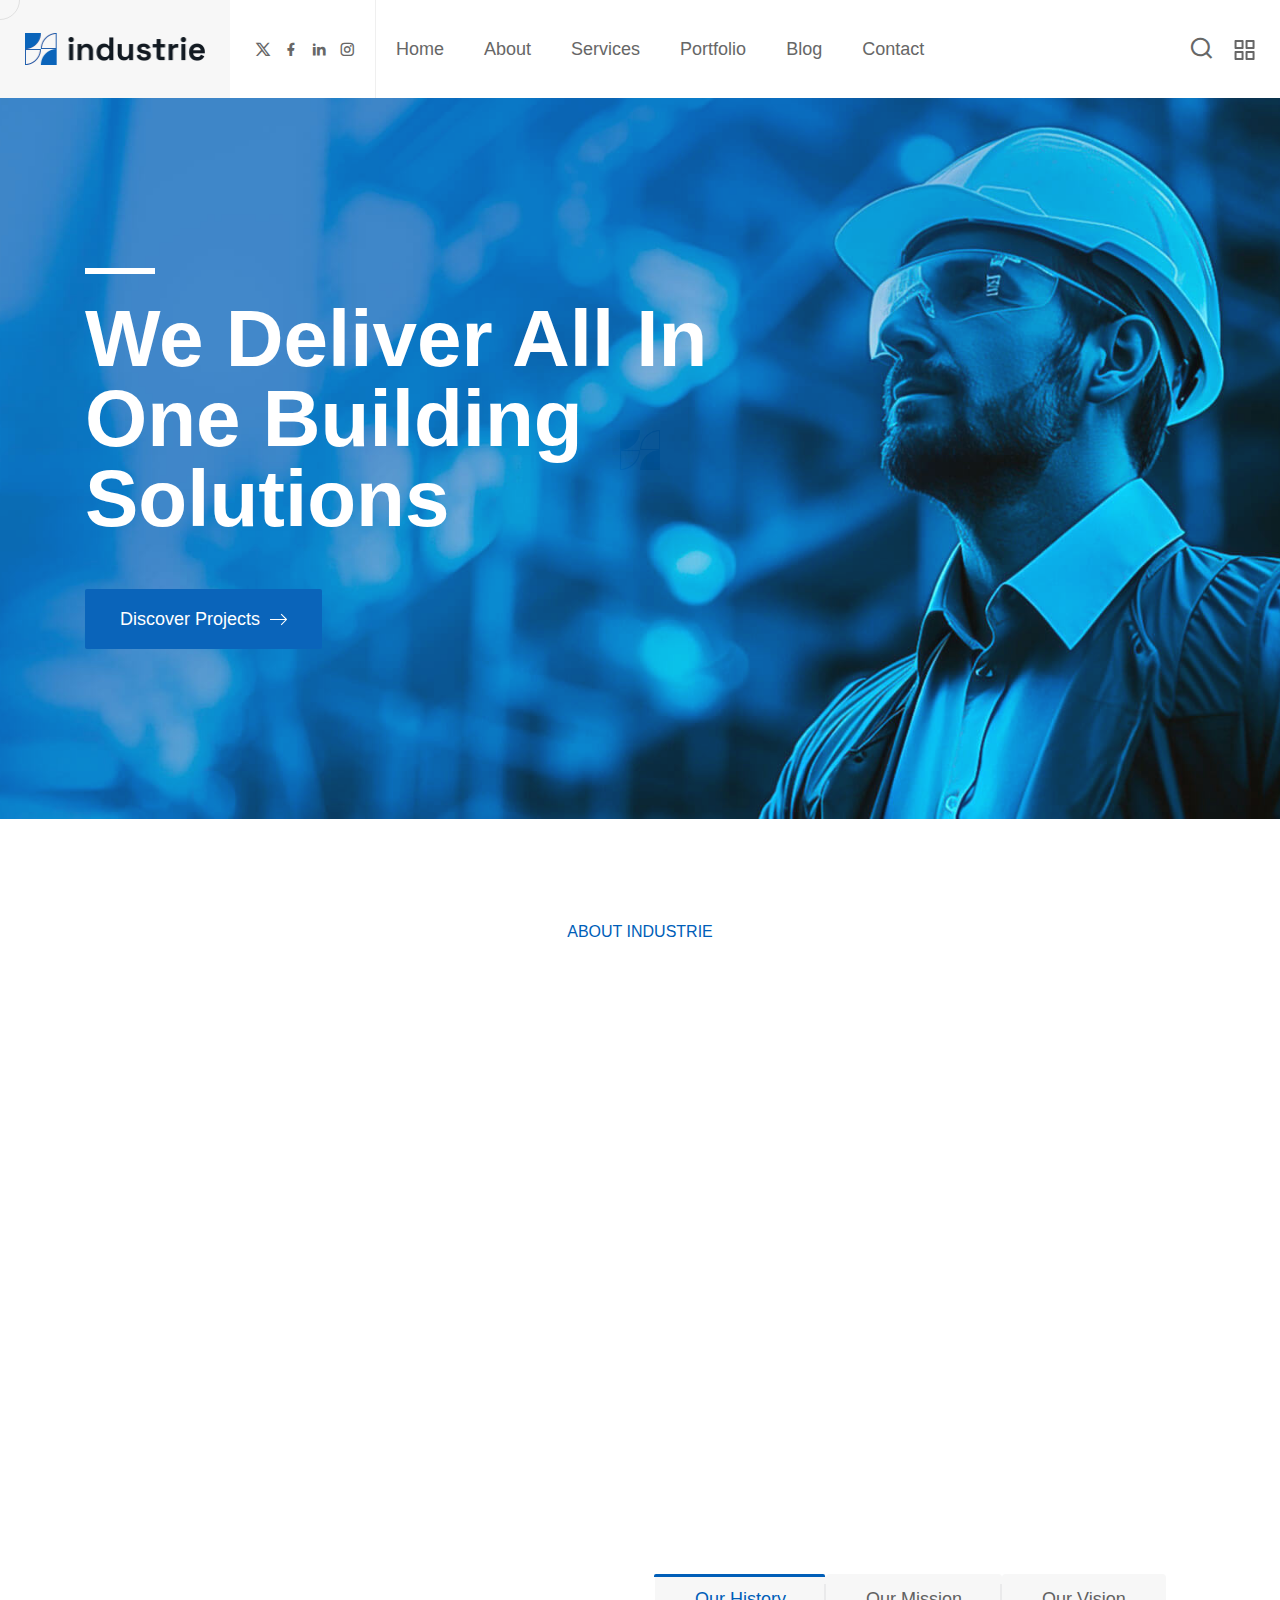
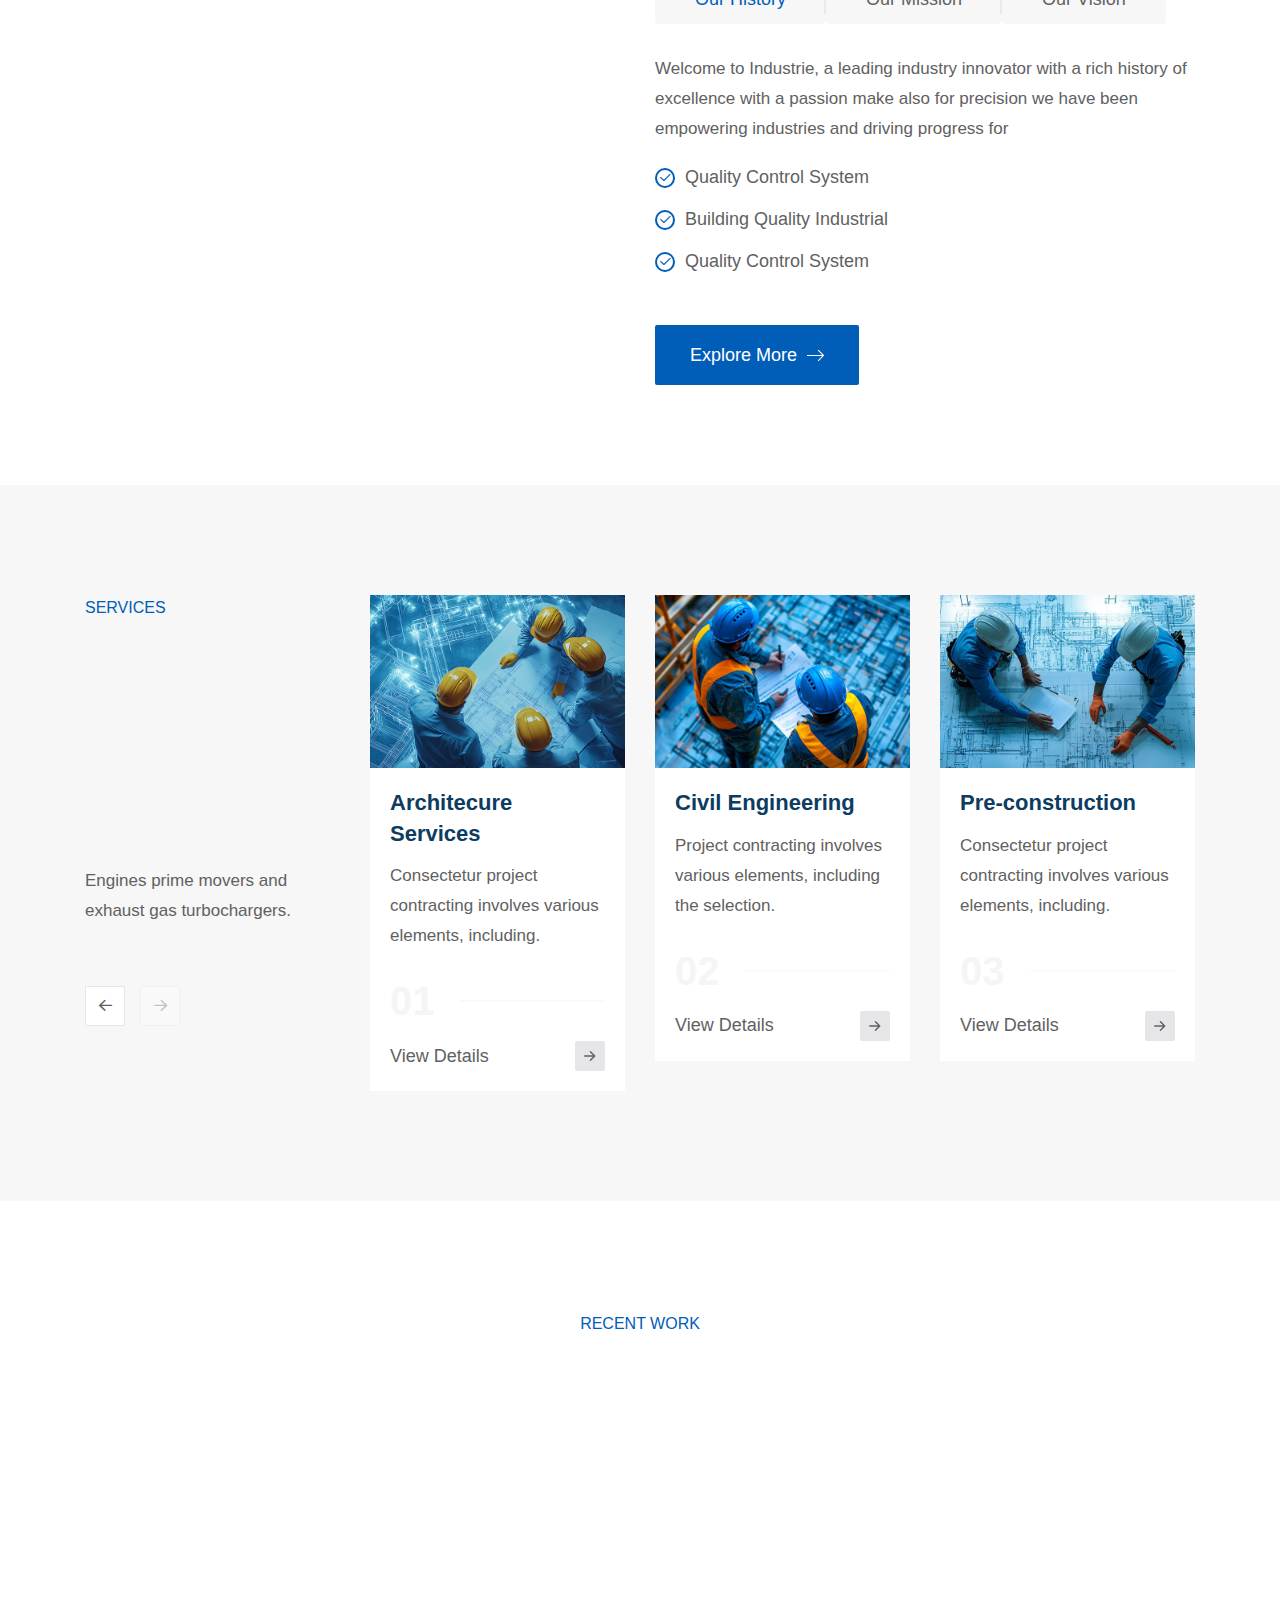
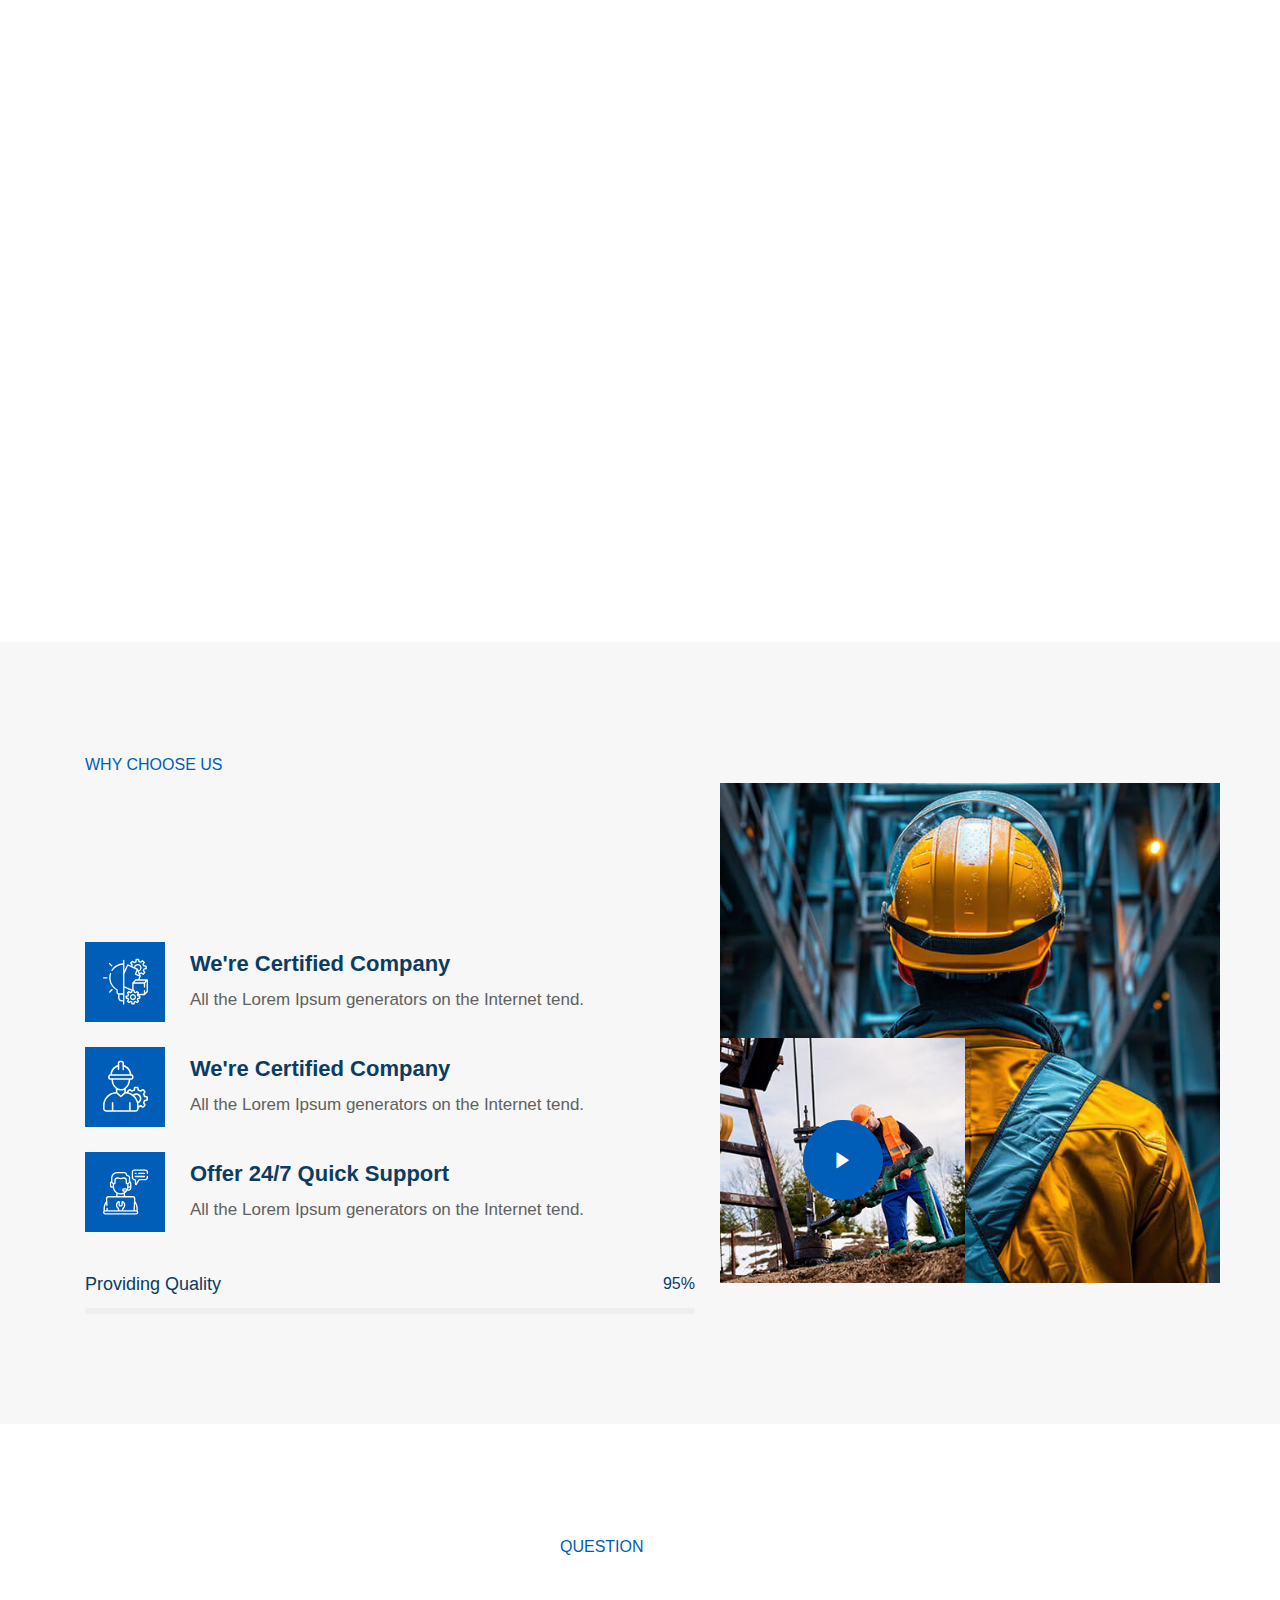
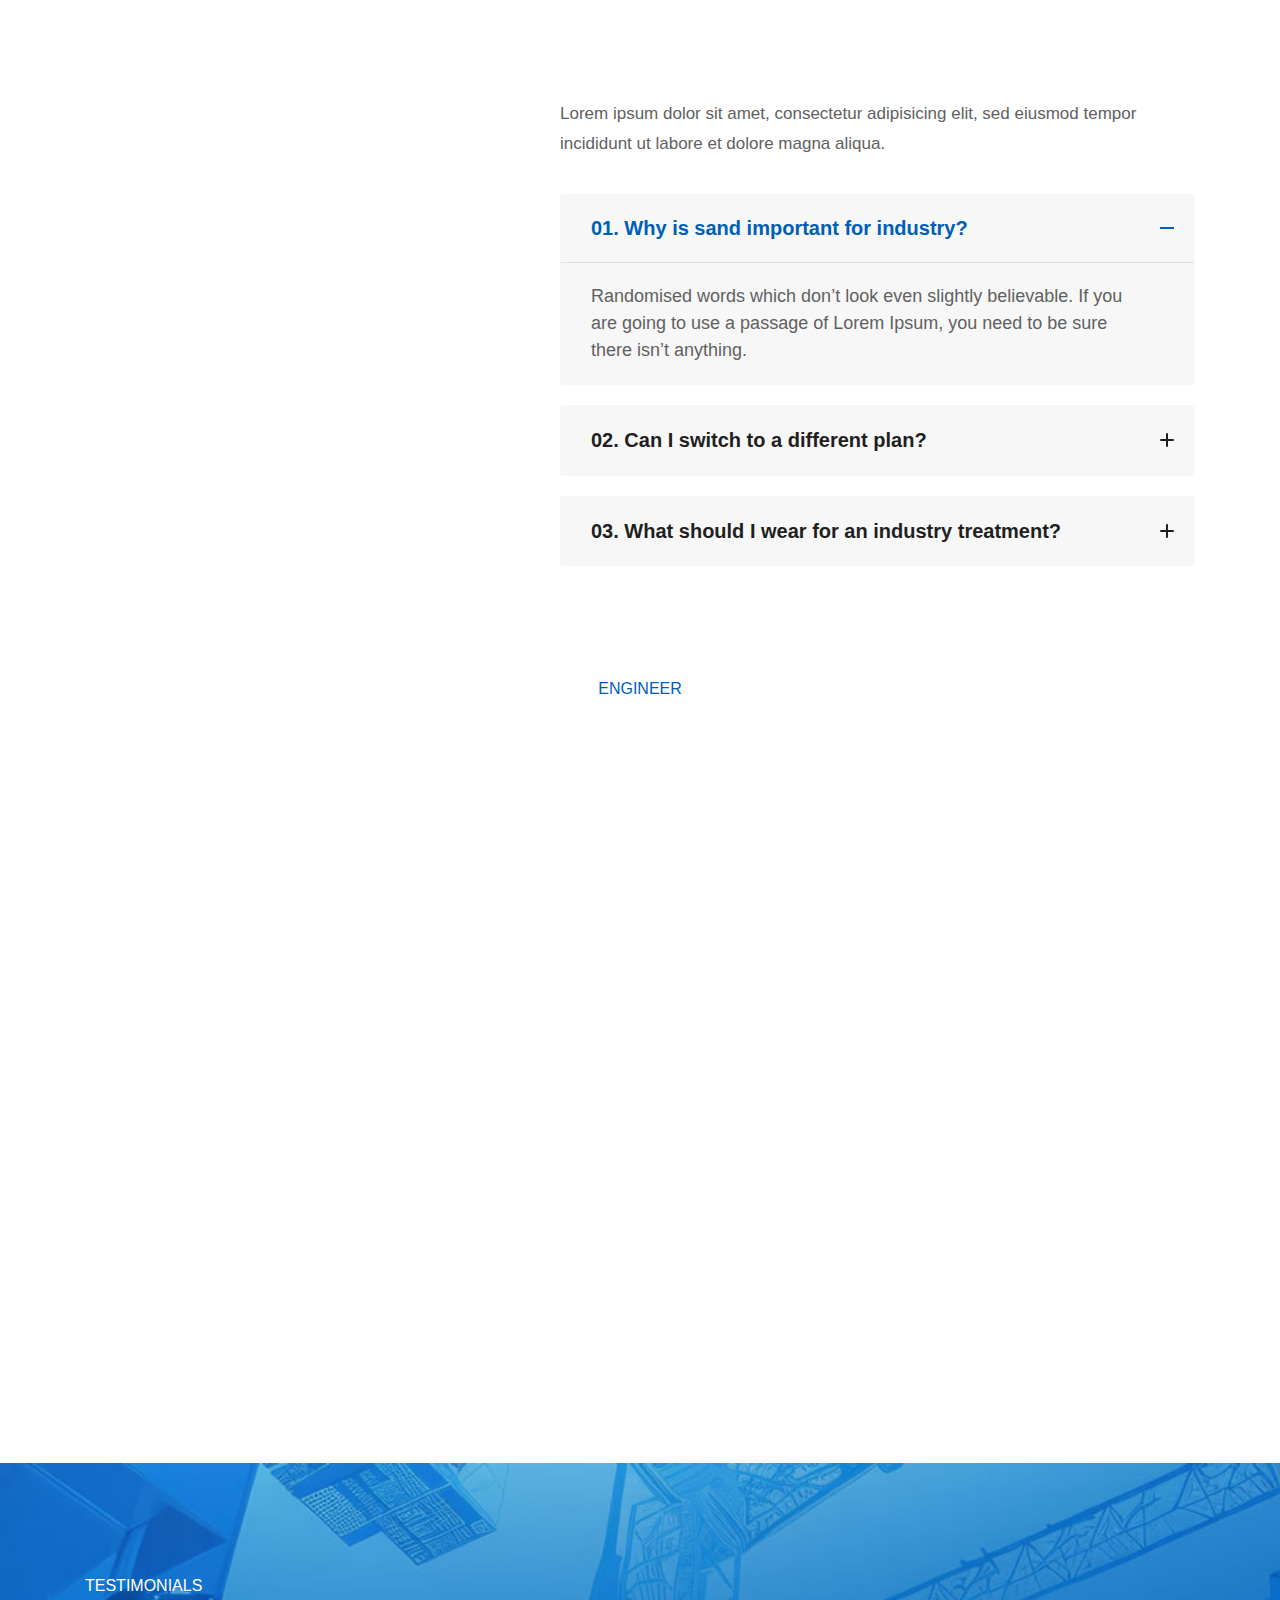
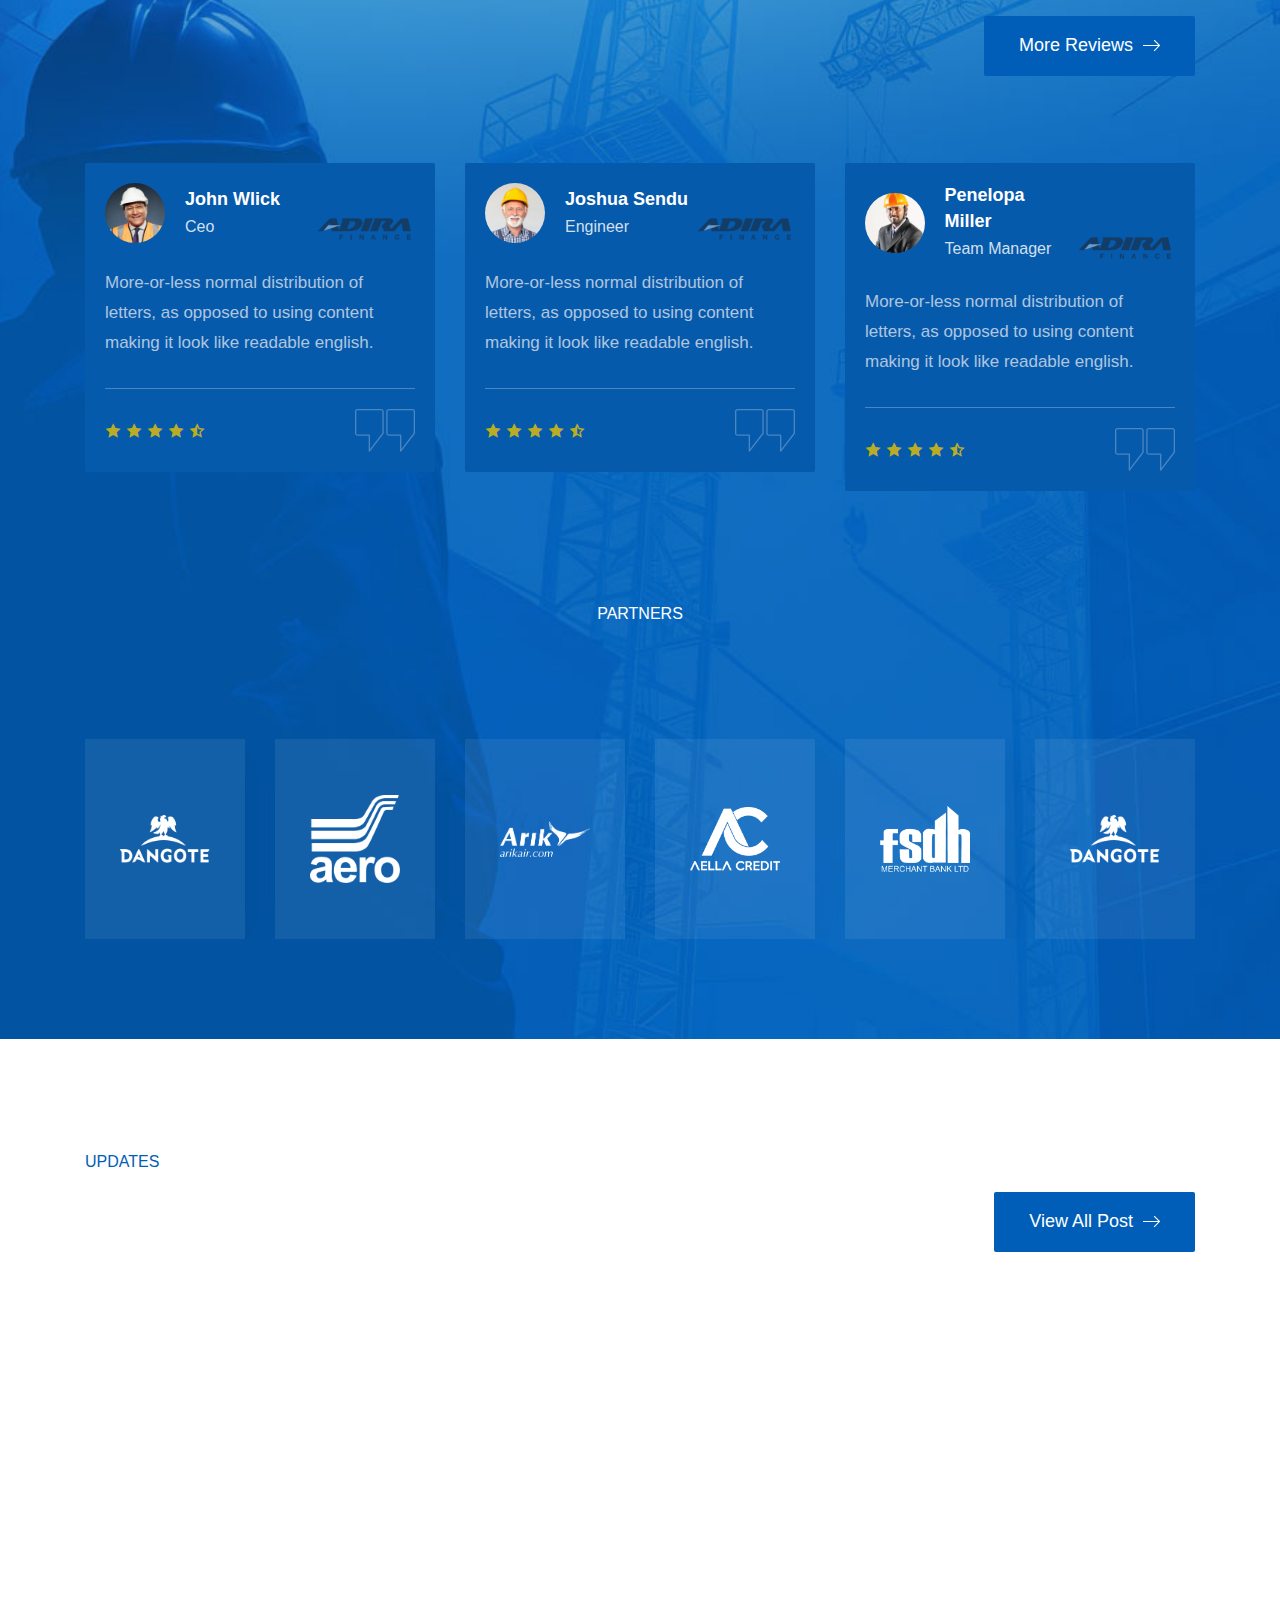
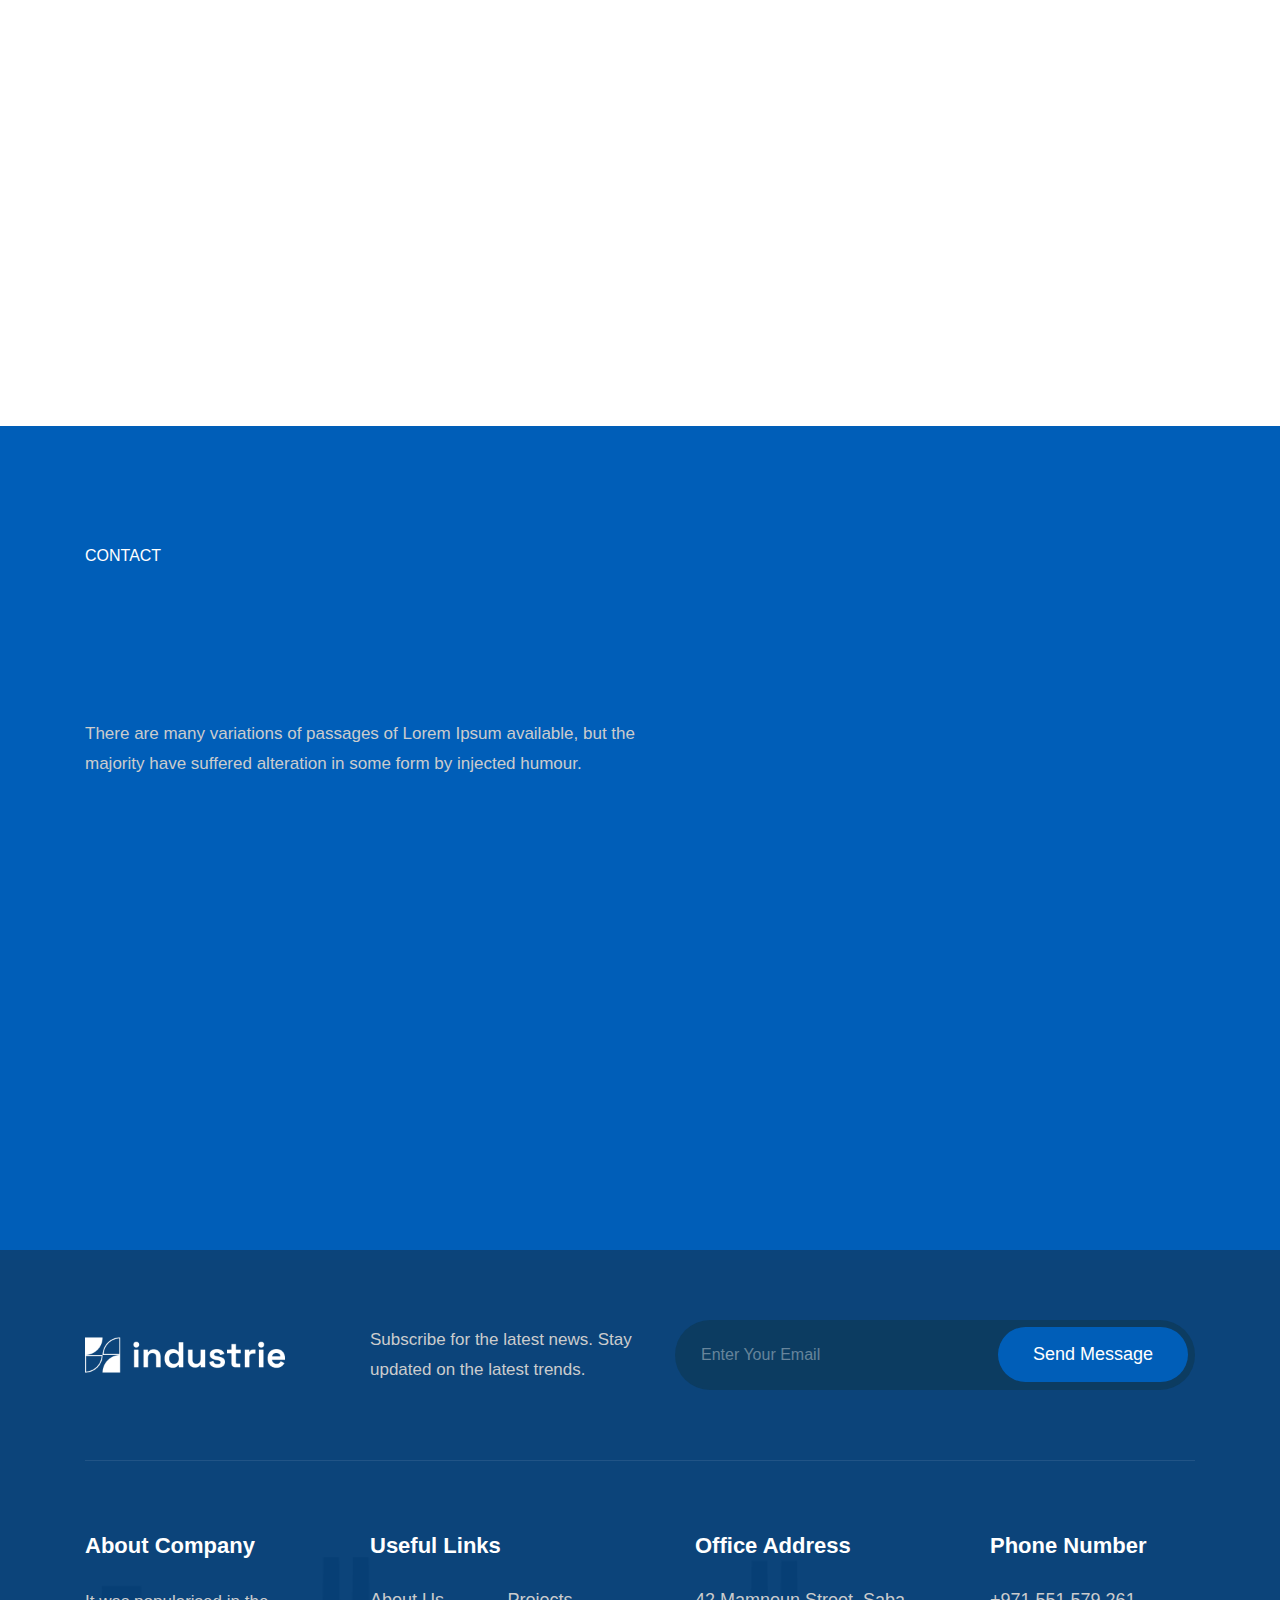
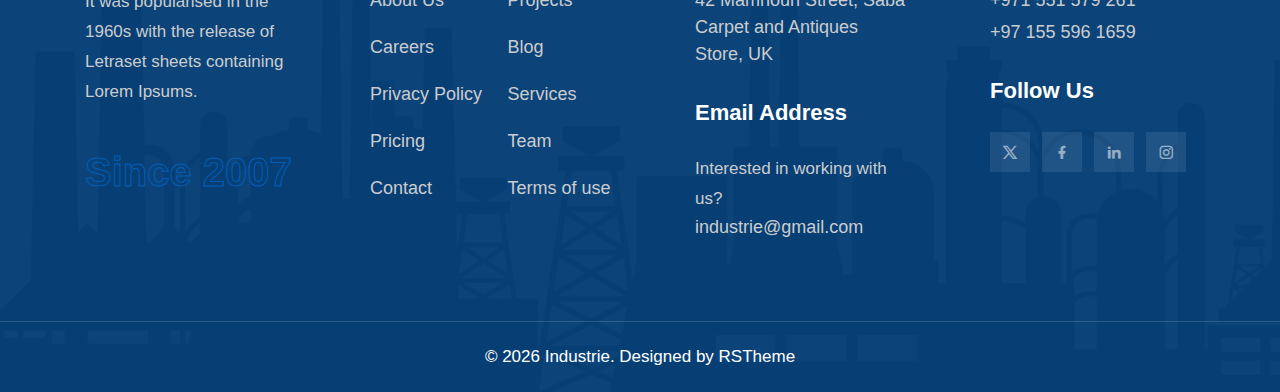
<file: blue-construction-one-page.html>
<!doctype html>
<html class="no-js" lang="zxx">

<!-- Mirrored from industrie.rstheme.com/html/blue-construction-one-page.html by HTTrack Website Copier/3.x [XR&CO'2014], Mon, 15 Sep 2025 07:46:56 GMT -->
<meta charset="utf-8">
<meta http-equiv="x-ua-compatible" content="ie=edge">
<title>Blue Construction One Page || HTML Template</title>
<meta name="description" content="">
<meta name="viewport" content="width=device-width, initial-scale=1">
<!-- Place favicon.ico in the root directory -->
<link rel="shortcut icon" type="image/x-icon" href="assets/images/favicon-blue.png">
<!-- CSS here -->
<link rel="stylesheet" href="assets/css/vendor/bootstrap.min.css">
<link rel="stylesheet" href="assets/css/vendor/animate.min.css">
<link rel="stylesheet" href="assets/css/plugins/swiper.min.css">
<link rel="stylesheet" href="assets/css/plugins/nice-select.css">
<link rel="stylesheet" href="assets/css/plugins/nouislider.min.css">
<link rel="stylesheet" href="assets/css/vendor/magnific-popup.css">
<link rel="stylesheet" href="assets/css/vendor/odometer.min.css">
<link rel="stylesheet" href="assets/css/vendor/fontawesome-pro.css">
<link rel="stylesheet" href="assets/css/vendor/spacing.css">
<link rel="stylesheet" href="assets/css/vendor/remixicon.css">
<link rel="stylesheet" href="assets/css/main.css">

<body class="rs-smoother-yes rtl">


    <!-- preloader start -->
    <div id="pre-load">
        <div id="loader" class="loader">
            <div class="loader-container has-theme-blue">
                <div class="loader-icon"><img src="assets/images/favicon-blue.png" alt=""></div>
            </div>
        </div>
    </div>
    <!-- preloader end -->

    <!-- preloader start -->

    <div id="rs-mouse">
        <div id="cursor-ball"></div>
    </div>

    <!-- preloader end -->

    <!-- Header area start -->
    <header>
        <div class="rs-header-area rs-header-one has-theme-blue" id="header-sticky">
            <div class="container-fluid g-0">
                <div class="rs-header-inner">
                    <div class="rs-header-left">
                        <div class="rs-header-logo-wrapper">
                            <div class="rs-header-logo">
                                <a href="index.html"><img src="assets/images/logo/logo-blue.png" alt="logo"></a>
                            </div>
                        </div>
                    </div>
                    <div class="rs-header-menu">
                        <div class="rs-theme-social has-transparent has-orange">
                            <a href="#"><i class="ri-twitter-x-line"></i></a>
                            <a href="#"><i class="ri-facebook-fill"></i></a>
                            <a href="#"><i class="ri-linkedin-fill"></i></a>
                            <a href="#"><i class="ri-instagram-line"></i></a>
                        </div>
                        <nav id="mobile-menu" class="main-menu">
                            <ul class="onepage-menu">
                                <li> <a href="#home">Home</a></li>
                                <li><a href="#homeabout">About</a></li>
                                <li> <a href="#homeservices">Services</a></li>
                                <li> <a href="#homeportfolio">Portfolio</a> </li>
                                <li><a href="#homeblog">Blog</a> </li>
                                <li><a href="#homecontact">Contact</a></li>
                            </ul>
                        </nav>
                    </div>
                    <div class="rs-header-right">
                        <!-- search area start -->
                        <div class="rs-header-search-wrapper">
                            <div class="rs-header-search-icon has-theme-blue">
                                <i class="ri-close-fill has-close"></i>
                                <i class="ri-search-line has-search"></i>
                            </div>
                            <form class="rs-header-search-inner rs-stickys-form">
                                <div class="rs-header-search">
                                    <input type="text" placeholder="Searching...">
                                    <button type="submit"><i class="ri-search-line"></i></button>
                                </div>
                            </form>
                        </div>
                        <!-- search area end -->
                        <div class="rs-header-btn">
                            <a class="rs-btn has-theme-blue has-icon has-bg" href="contact.html">Get In Touch
                                <span class="icon-box">
                                  <svg class="icon-first" xmlns="http://www.w3.org/2000/svg" viewBox="0 0 32 32">
                                      <path
                                          d="M31.71,15.29l-10-10L20.29,6.71,28.59,15H0v2H28.59l-8.29,8.29,1.41,1.41,10-10A1,1,0,0,0,31.71,15.29Z">
                                      </path>
                                  </svg>
                                  <svg class="icon-second" xmlns="http://www.w3.org/2000/svg" viewBox="0 0 32 32">
                                      <path
                                          d="M31.71,15.29l-10-10L20.29,6.71,28.59,15H0v2H28.59l-8.29,8.29,1.41,1.41,10-10A1,1,0,0,0,31.71,15.29Z">
                                      </path>
                                  </svg>
                              </span>
                            </a>
                        </div>
                        <div class="rs-header-hamburger has-theme-blue">
                            <div class="sidebar-toggle">
                                <a class="bar-icon" href="javascript:void(0)">
                                    <svg xmlns="http://www.w3.org/2000/svg" width="21" height="20" viewBox="0 0 21 20" fill="none">
                                        <path d="M8.55566 11H1.55566C1.29045 11 1.03609 11.1054 0.848557 11.2929C0.661021 11.4804 0.555664 11.7348 0.555664 12V19C0.555664 19.2652 0.661021 19.5196 0.848557 19.7071C1.03609 19.8946 1.29045 20 1.55566 20H8.55566C8.82088 20 9.07523 19.8946 9.26277 19.7071C9.45031 19.5196 9.55566 19.2652 9.55566 19V12C9.55566 11.7348 9.45031 11.4804 9.26277 11.2929C9.07523 11.1054 8.82088 11 8.55566 11ZM7.55566 18H2.55566V13H7.55566V18ZM19.5557 0H12.5557C12.2904 0 12.0361 0.105357 11.8486 0.292893C11.661 0.48043 11.5557 0.734784 11.5557 1V8C11.5557 8.26522 11.661 8.51957 11.8486 8.70711C12.0361 8.89464 12.2904 9 12.5557 9H19.5557C19.8209 9 20.0752 8.89464 20.2628 8.70711C20.4503 8.51957 20.5557 8.26522 20.5557 8V1C20.5557 0.734784 20.4503 0.48043 20.2628 0.292893C20.0752 0.105357 19.8209 0 19.5557 0ZM18.5557 7H13.5557V2H18.5557V7ZM19.5557 11H12.5557C12.2904 11 12.0361 11.1054 11.8486 11.2929C11.661 11.4804 11.5557 11.7348 11.5557 12V19C11.5557 19.2652 11.661 19.5196 11.8486 19.7071C12.0361 19.8946 12.2904 20 12.5557 20H19.5557C19.8209 20 20.0752 19.8946 20.2628 19.7071C20.4503 19.5196 20.5557 19.2652 20.5557 19V12C20.5557 11.7348 20.4503 11.4804 20.2628 11.2929C20.0752 11.1054 19.8209 11 19.5557 11ZM18.5557 18H13.5557V13H18.5557V18ZM8.55566 0H1.55566C1.29045 0 1.03609 0.105357 0.848557 0.292893C0.661021 0.48043 0.555664 0.734784 0.555664 1V8C0.555664 8.26522 0.661021 8.51957 0.848557 8.70711C1.03609 8.89464 1.29045 9 1.55566 9H8.55566C8.82088 9 9.07523 8.89464 9.26277 8.70711C9.45031 8.51957 9.55566 8.26522 9.55566 8V1C9.55566 0.734784 9.45031 0.48043 9.26277 0.292893C9.07523 0.105357 8.82088 0 8.55566 0ZM7.55566 7H2.55566V2H7.55566V7Z" fill="#616161"></path>
                                    </svg>
                                </a>
                            </div>
                        </div>
                    </div>
                </div>
            </div>
        </div>
    </header>
    <!-- Header area end -->

    <!-- Offcanvas area start -->
    <div class="fix">
        <div class="offcanvas-area has-theme-blue" data-lenis-prevent>
            <div class="offcanvas-wrapper">
                <div class="offcanvas-content">
                    <div class="offcanvas-top d-flex justify-content-between align-items-center mb-25">
                        <div class="offcanvas-logo">
                            <a href="index.html"><img src="assets/images/logo/logo-blue.png" alt="logo"></a>
                        </div>
                        <div class="offcanvas-close">
                            <button class="offcanvas-close-icon animation--flip">
                                <span class="offcanvas-m-lines">
                                <span class="offcanvas-m-line line--1"></span><span
                                    class="offcanvas-m-line line--2"></span><span
                                    class="offcanvas-m-line line--3"></span>
                                </span>
                            </button>
                        </div>
                    </div>
                    <div class="offcanvas-about mb-30 d-none d-sm-block">
                        <p> Industrie is a modern factory website. specifically designed for who need construction,
                            firms, oil, architecture and any other small business.
                        </p>
                    </div>
                    <div class="offcanvas-gallery d-none d-sm-block">
                        <div class="offcanvas-gallery-thumb-wrapper">
                            <div class="offcanvas-popup-thumb">
                                <a class="popup-image" href="assets/images/gallery/gallery-thumb-01.png">
                                    <img src="assets/images/gallery/gallery-thumb-01.png" alt="image">
                                </a>
                            </div>
                            <div class="offcanvas-popup-thumb">
                                <a class="popup-image" href="assets/images/gallery/gallery-thumb-02.png">
                                    <img src="assets/images/gallery/gallery-thumb-02.png" alt="image">
                                </a>
                            </div>
                            <div class="offcanvas-popup-thumb">
                                <a class="popup-image" href="assets/images/gallery/gallery-thumb-03.png">
                                    <img src="assets/images/gallery/gallery-thumb-03.png" alt="image">
                                </a>
                            </div>
                            <div class="offcanvas-popup-thumb">
                                <a class="popup-image" href="assets/images/gallery/gallery-thumb-04.png">
                                    <img src="assets/images/gallery/gallery-thumb-04.png" alt="image">
                                </a>
                            </div>
                            <div class="offcanvas-popup-thumb">
                                <a class="popup-image" href="assets/images/gallery/gallery-thumb-05.png">
                                    <img src="assets/images/gallery/gallery-thumb-05.png" alt="image">
                                </a>
                            </div>
                            <div class="offcanvas-popup-thumb">
                                <a class="popup-image" href="assets/images/gallery/gallery-thumb-01.png">
                                    <img src="assets/images/gallery/gallery-thumb-01.png" alt="image">
                                </a>
                            </div>
                        </div>
                    </div>
                    <div class="mobile-menu">
                        <div class="rs-offcanvas-menu mb-25">
                            <nav></nav>
                        </div>
                    </div>
                    <div class="offcanvas-contact mb-30">
                        <h4 class="offcanvas-title-meta">Contact Info</h4>
                        <ul>
                            <li class="d-flex align-items-center gap-15">
                                <div class="offcanvas-contact-icon">
                                    <svg xmlns="http://www.w3.org/2000/svg" width="14" height="18" viewBox="0 0 14 18" fill="none">
                                        <path d="M11.8768 9.68475C11.3059 10.835 10.5331 11.9818 9.74128 13.0109C8.95198 14.0368 8.15999 14.9249 7.5643 15.5572C7.48514 15.6412 7.40956 15.7206 7.33802 15.7951C7.26648 15.7206 7.1909 15.6412 7.11174 15.5572C6.51605 14.9249 5.72406 14.0368 4.93476 13.0109C4.14299 11.9818 3.37019 10.835 2.79925 9.68475C2.22242 8.52266 1.89032 7.43373 1.89032 6.5C1.89032 3.50846 4.32934 1.08333 7.33802 1.08333C10.3467 1.08333 12.7857 3.50846 12.7857 6.5C12.7857 7.43373 12.4536 8.52266 11.8768 9.68475ZM7.33802 17.3333C7.33802 17.3333 13.8753 11.1732 13.8753 6.5C13.8753 2.91015 10.9484 0 7.33802 0C3.7276 0 0.800781 2.91015 0.800781 6.5C0.800781 11.1732 7.33802 17.3333 7.33802 17.3333Z" fill="#6D6D6D"></path>
                                        <path d="M7.33802 8.66667C6.13455 8.66667 5.15894 7.69662 5.15894 6.5C5.15894 5.30338 6.13455 4.33333 7.33802 4.33333C8.54149 4.33333 9.5171 5.30338 9.5171 6.5C9.5171 7.69662 8.54149 8.66667 7.33802 8.66667ZM7.33802 9.75C9.14323 9.75 10.6066 8.29492 10.6066 6.5C10.6066 4.70507 9.14323 3.25 7.33802 3.25C5.53281 3.25 4.0694 4.70507 4.0694 6.5C4.0694 8.29492 5.53281 9.75 7.33802 9.75Z" fill="#6D6D6D"></path>
                                    </svg>
                                </div>
                                <div class="offcanvas-contact-text">
                                    <a href="#"> 2096 New Market, New Road <br>
                                    North Carolina, USA </a>
                                </div>
                            </li>
                            <li class="d-flex align-items-center gap-15">
                                <div class="offcanvas-contact-icon">
                                    <svg xmlns="http://www.w3.org/2000/svg" width="16" height="16" viewBox="0 0 16 16" fill="none">
                                        <path d="M3.65387 1.32849C3.40343 1.00649 2.92745 0.976861 2.639 1.26531L1.60508 2.29923C1.1216 2.78271 0.94387 3.46766 1.1551 4.06847C2.00338 6.48124 3.39215 8.74671 5.32272 10.6773C7.25329 12.6078 9.51876 13.9966 11.9315 14.8449C12.5323 15.0561 13.2173 14.8784 13.7008 14.3949L14.7347 13.361C15.0231 13.0726 14.9935 12.5966 14.6715 12.3461L12.3653 10.5524C12.2008 10.4245 11.9866 10.3793 11.7845 10.4298L9.59541 10.9771C9.00082 11.1257 8.37183 10.9515 7.93845 10.5181L5.48187 8.06155C5.04849 7.62817 4.87427 6.99919 5.02292 6.40459L5.57019 4.21553C5.62073 4.01336 5.57552 3.79918 5.44758 3.63468L3.65387 1.32849ZM1.88477 0.511076C2.62689 -0.231039 3.8515 -0.154797 4.49583 0.673634L6.28954 2.97983C6.6187 3.40304 6.73502 3.95409 6.60498 4.47423L6.05772 6.66329C5.99994 6.8944 6.06766 7.13888 6.2361 7.30732L8.69268 9.7639C8.86113 9.93235 9.1056 10.0001 9.33671 9.94229L11.5258 9.39502C12.0459 9.26499 12.597 9.3813 13.0202 9.71047L15.3264 11.5042C16.1548 12.1485 16.231 13.3731 15.4889 14.1152L14.455 15.1492C13.7153 15.8889 12.6089 16.2137 11.5778 15.8512C9.01754 14.9511 6.61438 13.4774 4.56849 11.4315C2.5226 9.38562 1.04895 6.98246 0.148838 4.42225C-0.213682 3.39112 0.11113 2.28472 0.85085 1.545L1.88477 0.511076Z" fill="#6D6D6D"></path>
                                        <path d="M11 0.5C11 0.223858 11.2239 0 11.5 0H15.5C15.7761 0 16 0.223858 16 0.5V4.5C16 4.77614 15.7761 5 15.5 5C15.2239 5 15 4.77614 15 4.5V1.70711L10.8536 5.85355C10.6583 6.04882 10.3417 6.04882 10.1464 5.85355C9.95118 5.65829 9.95118 5.34171 10.1464 5.14645L14.2929 1H11.5C11.2239 1 11 0.776142 11 0.5Z" fill="#6D6D6D"></path>
                                    </svg>
                                </div>
                                <div class="offcanvas-contact-text">
                                    <a href="tel:+12346691234"> +123-4669-1234 </a>
                                </div>
                            </li>
                            <li class="d-flex align-items-center gap-15">
                                <div class="offcanvas-contact-icon">
                                    <svg xmlns="http://www.w3.org/2000/svg" width="16" height="16" viewBox="0 0 16 16" fill="none">
                                        <path d="M2 2C0.895431 2 0 2.89543 0 4V12L2.58386e-05 12.0103C0.00555998 13.1101 0.898859 14 2 14H7.5C7.77614 14 8 13.7761 8 13.5C8 13.2239 7.77614 13 7.5 13H2C1.53715 13 1.14774 12.6855 1.03376 12.2586L6.67417 8.7876L8 9.5831L15 5.3831V8.5C15 8.77614 15.2239 9 15.5 9C15.7761 9 16 8.77614 16 8.5V4C16 2.89543 15.1046 2 14 2H2ZM5.70808 8.20794L1 11.1052V5.3831L5.70808 8.20794ZM1 4.2169V4C1 3.44772 1.44772 3 2 3H14C14.5523 3 15 3.44772 15 4V4.2169L8 8.4169L1 4.2169Z" fill="#6D6D6D"></path>
                                        <path d="M14.2467 14.2686C15.2567 14.2686 15.8339 13.4116 15.8339 12.2442V12.0344C15.8339 10.4297 14.6402 9 12.5197 9H12.4847C10.421 9 9 10.3598 9 12.4322V12.6465C9 14.8195 10.4385 16 12.3579 16H12.4016C12.9963 16 13.4204 15.9257 13.639 15.8251V15.0949C13.3941 15.2042 12.9656 15.2742 12.4585 15.2742H12.4147C11.0812 15.2742 9.84385 14.4872 9.84385 12.6202V12.4628C9.84385 10.8057 10.9019 9.73891 12.4847 9.73891H12.524C14.0587 9.73891 15.0075 10.7883 15.0075 12.065V12.183C15.0075 13.158 14.6839 13.5734 14.3691 13.5734C14.1374 13.5734 13.9582 13.4247 13.9582 13.1537V10.9631H13.0531V11.5315H13.0225C12.9394 11.2342 12.6552 10.9019 12.0693 10.9019C11.2911 10.9019 10.8101 11.4572 10.8101 12.3011V12.8301C10.8101 13.722 11.2998 14.2642 12.0693 14.2642C12.5415 14.2642 12.9656 14.0369 13.0837 13.6215H13.1274C13.2455 14.0412 13.7439 14.2686 14.2467 14.2686ZM11.7939 12.6814V12.4541C11.7939 11.9076 12.0212 11.6627 12.3666 11.6627C12.664 11.6627 12.9394 11.8551 12.9394 12.371V12.7383C12.9394 13.3111 12.6858 13.4816 12.3754 13.4816C12.0212 13.4816 11.7939 13.2673 11.7939 12.6814Z" fill="#6D6D6D"></path>
                                    </svg>
                                </div>
                                <div class="offcanvas-contact-text">
                                    <a href="mailto:info@gmail.com">info@gmail.com</a>
                                </div>
                            </li>
                        </ul>
                    </div>
                    <div class="offcanvas-social">
                        <h4 class="offcanvas-title-meta">Subscribe & Follow</h4>
                        <ul>
                            <li><a href="#"><i class="fab fa-facebook-f"></i></a></li>
                            <li><a href="#"><i class="fab fa-twitter"></i></a></li>
                            <li><a href="#"><i class="fab fa-youtube"></i></a></li>
                            <li><a href="#"><i class="fab fa-linkedin"></i></a></li>
                        </ul>
                    </div>
                </div>
            </div>
        </div>
    </div>
    <div class="offcanvas-overlay"></div>
    <div class="offcanvas-overlay-white"></div>
    <!-- Offcanvas area start -->

    <!-- Body main wrapper start -->
    <main>

        <!-- banner area start -->
        <section id="home" class="rs-banner-area rs-banner-three p-relative">
            <div class="rs-banner-bg-thumb" data-background="assets/images/bg/banner-bg-04.png">
            </div>
            <div class="container">
                <div class="row">
                    <div class="col-xl-8 col-lg-8 col-md-10">
                        <div class="rs-banner-wrapper">
                            <div class="rs-banner-content">
                                <div class="rs-banner-border"></div>
                                <h1 class="rs-banner-title wow fadeInUp" data-wow-delay=".3s" data-wow-duration=".7s">We deliver All In One building solutions </h1>
                                <div class="rs-banner-btn wow fadeInUp" data-wow-delay=".5s" data-wow-duration=".9s">
                                    <a class="rs-btn has-theme-blue has-bg has-icon" href="contact.html">Discover Projects
                                        <span class="icon-box">
                                 <svg class="icon-first" xmlns="http://www.w3.org/2000/svg" viewBox="0 0 32 32">
                                    <path
                                       d="M31.71,15.29l-10-10L20.29,6.71,28.59,15H0v2H28.59l-8.29,8.29,1.41,1.41,10-10A1,1,0,0,0,31.71,15.29Z">
                                    </path>
                                 </svg>
                                 <svg class="icon-second" xmlns="http://www.w3.org/2000/svg" viewBox="0 0 32 32">
                                    <path
                                       d="M31.71,15.29l-10-10L20.29,6.71,28.59,15H0v2H28.59l-8.29,8.29,1.41,1.41,10-10A1,1,0,0,0,31.71,15.29Z">
                                    </path>
                                 </svg>
                              </span>
                                    </a>
                                </div>
                            </div>
                        </div>
                    </div>
                </div>
            </div>
        </section>
        <!-- banner area end -->

        <!-- feature area start -->
        <section class="rs-feature-area section-space-top rs-feature-two">
            <div class="container">
                <div class="row justify-content-center">
                    <div class="col-xl-8 col-lg-9 col-md-10">
                        <div class="rs-section-title-wrapper text-center section-title-space">
                            <span class="rs-section-subtitle has-theme-blue">
                        About Industrie
                     </span>
                            <h2 class="rs-section-title has-theme-blue rs-split-text-enable split-in-fade">Welcome to
                                industrie, a leading instruction company with a rich history of excellence</h2>
                        </div>
                    </div>
                </div>
                <div class="row g-5">
                    <div class="col-xl-4 col-lg-4 col-md-6">
                        <div class="rs-feature-item wow fadeInUp" data-wow-delay=".3s" data-wow-duration="1s">
                            <h3 class="rs-feature-title">Quality Workmanship </h3>
                            <div class="rs-feature-descrip">
                                <p>Many desktop publishing packages and web page editors now use Lorem as their default model
                                    text.</p>
                            </div>
                            <div class="rs-feature-icon">
                                <img src="assets/images/icon/feature-icon-01.png" alt="image">
                            </div>
                        </div>
                    </div>
                    <div class="col-xl-4 col-lg-4 col-md-6">
                        <div class="rs-feature-item wow fadeInUp" data-wow-delay=".5s" data-wow-duration="1s">
                            <h3 class="rs-feature-title">Project Management</h3>
                            <div class="rs-feature-descrip">
                                <p>Many desktop publishing packages and web page editors now use Lorem as their default model
                                    text.</p>
                            </div>
                            <div class="rs-feature-icon">
                                <img src="assets/images/icon/feature-icon-02.png" alt="image">
                            </div>
                        </div>
                    </div>
                    <div class="col-xl-4 col-lg-4 col-md-6">
                        <div class="rs-feature-item wow fadeInUp" data-wow-delay=".7s" data-wow-duration="1s">
                            <h3 class="rs-feature-title">Safety & Compliance </h3>
                            <div class="rs-feature-descrip">
                                <p>Many desktop publishing packages and web page editors now use Lorem as their default model
                                    text.</p>
                            </div>
                            <div class="rs-feature-icon">
                                <img src="assets/images/icon/feature-icon-03.png" alt="image">
                            </div>
                        </div>
                    </div>
                </div>
            </div>
        </section>
        <!-- feature area end -->

        <!-- about area start -->
        <div id="homeabout" class="rs-about-area rs-about rs-about-three section-space-bottom">
            <div class="container">
                <div class="row align-items-xl-center g-5">
                    <div class="col-xl-6 col-lg-5">
                        <div class="rs-about-thumb rs-image scroll_reveal reveal_left reveal-active">
                            <img decoding="async" src="assets/images/about/about-thumb-03.png" alt="image">
                        </div>
                    </div>
                    <div class="col-xl-6 col-lg-7">
                        <div class="rs-about-content-wrapper">
                            <div class="rs-about-tab">
                                <ul class="nav nav-pills" id="pills-tab" role="tablist">
                                    <li class="nav-item" role="presentation">
                                        <button class="nav-link active" id="pills-item-one-tab" data-bs-toggle="pill" data-bs-target="#pills-item-one" type="button" role="tab" aria-controls="pills-item-one" aria-selected="true">
                                            Our History
                                        </button>
                                    </li>
                                    <li class="nav-item" role="presentation">
                                        <button class="nav-link" id="pills-item-two-tab" data-bs-toggle="pill" data-bs-target="#pills-item-two" type="button" role="tab" aria-controls="pills-item-two" aria-selected="false"> Our Mission
                                        </button>
                                    </li>
                                    <li class="nav-item" role="presentation">
                                        <button class="nav-link" id="pills-item-three-tab" data-bs-toggle="pill" data-bs-target="#pills-item-three" type="button" role="tab" aria-controls="pills-item-three" aria-selected="false">
                                            Our Vision
                                        </button>
                                    </li>
                                </ul>
                            </div>
                            <div class="rs-aobut-tab-content-wrapper">
                                <div class="tab-content rs-about-tab-anim" id="pills-tabContent">
                                    <div class="tab-pane fade show active" id="pills-item-one" role="tabpanel" aria-labelledby="pills-item-one-tab" tabindex="0">
                                        <div class="rs-about-tab-content">
                                            <p>Welcome to Industrie, a leading industry innovator with a rich history of
                                                excellence
                                                with a passion make also for precision we have been empowering industries and
                                                driving progress for</p>
                                            <div class="rs-about-feature-list">
                                                <div class="rs-list-item">
                                                    <ul>
                                                        <li>
                                                            <i class="fa-regular fa-check"></i>
                                                            Quality Control System
                                                        </li>
                                                        <li>
                                                            <i class="fa-regular fa-check"></i>
                                                            Building Quality Industrial
                                                        </li>
                                                        <li>
                                                            <i class="fa-regular fa-check"></i>
                                                            Quality Control System
                                                        </li>
                                                    </ul>
                                                </div>
                                            </div>
                                        </div>
                                    </div>
                                    <div class="tab-pane fade" id="pills-item-two" role="tabpanel" aria-labelledby="pills-item-two-tab" tabindex="0">
                                        <div class="rs-about-tab-content">
                                            <p>Welcome to Industrie, a leading industry innovator with a rich history of
                                                excellence
                                                with a passion make also for precision we have been empowering industries and
                                                driving progress for</p>
                                            <div class="rs-about-feature-list">
                                                <div class="rs-list-item">
                                                    <ul>
                                                        <li>
                                                            <i class="fa-regular fa-check"></i>
                                                            Quality Control System
                                                        </li>
                                                        <li>
                                                            <i class="fa-regular fa-check"></i>
                                                            Building Quality Industrial
                                                        </li>
                                                        <li>
                                                            <i class="fa-regular fa-check"></i>
                                                            Quality Control System
                                                        </li>
                                                    </ul>
                                                </div>
                                            </div>
                                        </div>
                                    </div>
                                    <div class="tab-pane fade" id="pills-item-three" role="tabpanel" aria-labelledby="pills-item-three-tab" tabindex="0">
                                        <div class="rs-about-tab-content">
                                            <p>Welcome to Industrie, a leading industry innovator with a rich history of
                                                excellence
                                                with a passion make also for precision we have been empowering industries and
                                                driving progress for</p>
                                            <div class="rs-about-feature-list">
                                                <div class="rs-list-item">
                                                    <ul>
                                                        <li>
                                                            <i class="fa-regular fa-check"></i>
                                                            Quality Control System
                                                        </li>
                                                        <li>
                                                            <i class="fa-regular fa-check"></i>
                                                            Building Quality Industrial
                                                        </li>
                                                        <li>
                                                            <i class="fa-regular fa-check"></i>
                                                            Quality Control System
                                                        </li>
                                                    </ul>
                                                </div>
                                            </div>
                                        </div>
                                    </div>
                                </div>
                            </div>
                            <div class="rs-about-btn">
                                <a class="rs-btn has-theme-blue has-icon has-bg" href="about.html">Explore More
                                    <span class="icon-box">
                              <svg class="icon-first" xmlns="http://www.w3.org/2000/svg" viewBox="0 0 32 32">
                                 <path
                                    d="M31.71,15.29l-10-10L20.29,6.71,28.59,15H0v2H28.59l-8.29,8.29,1.41,1.41,10-10A1,1,0,0,0,31.71,15.29Z">
                                 </path>
                              </svg>
                              <svg class="icon-second" xmlns="http://www.w3.org/2000/svg" viewBox="0 0 32 32">
                                 <path
                                    d="M31.71,15.29l-10-10L20.29,6.71,28.59,15H0v2H28.59l-8.29,8.29,1.41,1.41,10-10A1,1,0,0,0,31.71,15.29Z">
                                 </path>
                              </svg>
                           </span>
                                </a>
                            </div>
                        </div>
                    </div>
                </div>
            </div>
        </div>
        <!-- about area start -->

        <!-- services area start -->
        <section id="homeservices" class="rs-services-area rs-services-three section-space primary-bg rs-swiper has-theme-blue">
            <div class="container">
                <div class="row g-5">
                    <div class="col-xl-3 col-lg-3">
                        <div class="rs-services-content-wrapper">
                            <div class="rs-section-title-wrapper">
                                <span class="rs-section-subtitle has-theme-blue justify-content-start">
                           Services
                        </span>
                                <h2 class="rs-section-title has-theme-blue rs-split-text-enable split-in-fade">Providing
                                    solutions of every
                                    kind</h2>
                                <p class="descrip">Engines prime movers and exhaust gas turbochargers. </p>
                                <!-- If we need navigation buttons -->
                                <div class=" rs-services-navigation">
                                    <button class="swiper-button-prev rs-swiper-btn has-bg-white has-small hover-blue"><i
                                 class="fa-regular fa-arrow-left"></i></button>
                                    <button class="swiper-button-next rs-swiper-btn has-bg-white has-small hover-blue"><i
                                 class="fa-regular fa-arrow-right"></i></button>
                                </div>
                            </div>
                        </div>
                    </div>
                    <div class="col-xl-9 col-lg-9">
                        <div class="rs-services-slide-wrapper process-counts">
                            <div class="swiper" data-clone-slides="false" data-loop="false" data-speed="1500" data-autoplay="true" data-dots-dynamic="false" data-hover-pause="true" data-effect="false" data-delay="2500" data-item="3" data-item-xl="2" data-item-lg="2" data-item-md="2" data-item-sm="1" data-item-xs="1" data-item-mobile="1" data-margin="30" data-margin-xl="30">
                                <div class="swiper-wrapper">
                                    <div class="swiper-slide">
                                        <div class="rs-services-item">
                                            <div class="rs-services-thumb">
                                                <a href="services-details.html"> <img src="assets/images/services/services-thumb-10.png" alt="image"></a>
                                            </div>
                                            <div class="rs-services-content">
                                                <h5 class="rs-services-title"><a href="services-details.html"> Architecure
                                                        Services</a></h5>
                                                <p class="descrip">Consectetur project contracting involves various elements,
                                                    including.</p>
                                                <div class="rs-services-number"></div>
                                                <div class="rs-services-btn-wrapper">
                                                    <div class="rs-services-text-btn underline has-theme-blue">
                                                        <a class="rs-text-btn" href="services-details.html">View
                                                            Details</a>
                                                    </div>
                                                    <a class="rs-square-btn has-icon has-light-bg" href="services-details.html">
                                                        <span class="icon-box">
                                             <svg class="icon-first" xmlns="http://www.w3.org/2000/svg" width="12"
                                                height="10" viewBox="0 0 12 10" fill="none">
                                                <path fill-rule="evenodd" clip-rule="evenodd"
                                                   d="M0 5C0 4.60551 0.319797 4.28571 0.714286 4.28571L8.98985 4.28571L5.92349 1.21936C5.64455 0.940417 5.64455 0.488155 5.92349 0.209209C6.20244 -0.0697365 6.6547 -0.0697365 6.93365 0.209209L11.2194 4.49492C11.4983 4.77387 11.4983 5.22613 11.2194 5.50508L6.93365 9.79079C6.6547 10.0697 6.20244 10.0697 5.92349 9.79079C5.64455 9.51184 5.64455 9.05958 5.92349 8.78064L8.98985 5.71429L0.714286 5.71429C0.319797 5.71429 0 5.39449 0 5Z"
                                                   fill="#616161"></path>
                                             </svg>
                                             <svg class="icon-second" xmlns="http://www.w3.org/2000/svg" width="12"
                                                height="10" viewBox="0 0 12 10" fill="none">
                                                <path fill-rule="evenodd" clip-rule="evenodd"
                                                   d="M0 5C0 4.60551 0.319797 4.28571 0.714286 4.28571L8.98985 4.28571L5.92349 1.21936C5.64455 0.940417 5.64455 0.488155 5.92349 0.209209C6.20244 -0.0697365 6.6547 -0.0697365 6.93365 0.209209L11.2194 4.49492C11.4983 4.77387 11.4983 5.22613 11.2194 5.50508L6.93365 9.79079C6.6547 10.0697 6.20244 10.0697 5.92349 9.79079C5.64455 9.51184 5.64455 9.05958 5.92349 8.78064L8.98985 5.71429L0.714286 5.71429C0.319797 5.71429 0 5.39449 0 5Z"
                                                   fill="#616161"></path>
                                             </svg>
                                          </span>
                                                    </a>
                                                </div>
                                            </div>
                                        </div>
                                    </div>
                                    <div class="swiper-slide">
                                        <div class="rs-services-item">
                                            <div class="rs-services-thumb">
                                                <a href="services-details.html"><img src="assets/images/services/services-thumb-11.png" alt="image"></a>
                                            </div>
                                            <div class="rs-services-content">
                                                <h5 class="rs-services-title"><a href="services-details.html"> Civil Engineering
                                                    </a></h5>
                                                <p class="descrip"> Project contracting involves various elements, including the
                                                    selection. </p>
                                                <div class="rs-services-number"></div>
                                                <div class="rs-services-btn-wrapper">
                                                    <div class="rs-services-text-btn underline has-theme-blue">
                                                        <a class="rs-text-btn" href="services-details.html">View
                                                            Details</a>
                                                    </div>
                                                    <a class="rs-square-btn has-icon has-light-bg" href="services-details.html">
                                                        <span class="icon-box">
                                             <svg class="icon-first" xmlns="http://www.w3.org/2000/svg" width="12"
                                                height="10" viewBox="0 0 12 10" fill="none">
                                                <path fill-rule="evenodd" clip-rule="evenodd"
                                                   d="M0 5C0 4.60551 0.319797 4.28571 0.714286 4.28571L8.98985 4.28571L5.92349 1.21936C5.64455 0.940417 5.64455 0.488155 5.92349 0.209209C6.20244 -0.0697365 6.6547 -0.0697365 6.93365 0.209209L11.2194 4.49492C11.4983 4.77387 11.4983 5.22613 11.2194 5.50508L6.93365 9.79079C6.6547 10.0697 6.20244 10.0697 5.92349 9.79079C5.64455 9.51184 5.64455 9.05958 5.92349 8.78064L8.98985 5.71429L0.714286 5.71429C0.319797 5.71429 0 5.39449 0 5Z"
                                                   fill="#616161"></path>
                                             </svg>
                                             <svg class="icon-second" xmlns="http://www.w3.org/2000/svg" width="12"
                                                height="10" viewBox="0 0 12 10" fill="none">
                                                <path fill-rule="evenodd" clip-rule="evenodd"
                                                   d="M0 5C0 4.60551 0.319797 4.28571 0.714286 4.28571L8.98985 4.28571L5.92349 1.21936C5.64455 0.940417 5.64455 0.488155 5.92349 0.209209C6.20244 -0.0697365 6.6547 -0.0697365 6.93365 0.209209L11.2194 4.49492C11.4983 4.77387 11.4983 5.22613 11.2194 5.50508L6.93365 9.79079C6.6547 10.0697 6.20244 10.0697 5.92349 9.79079C5.64455 9.51184 5.64455 9.05958 5.92349 8.78064L8.98985 5.71429L0.714286 5.71429C0.319797 5.71429 0 5.39449 0 5Z"
                                                   fill="#616161"></path>
                                             </svg>
                                          </span>
                                                    </a>
                                                </div>
                                            </div>
                                        </div>
                                    </div>
                                    <div class="swiper-slide">
                                        <div class="rs-services-item">
                                            <div class="rs-services-thumb">
                                                <a href="services-details.html"><img src="assets/images/services/services-thumb-12.png" alt="image"></a>
                                            </div>
                                            <div class="rs-services-content">
                                                <h5 class="rs-services-title"><a href="services-details.html"> Pre-construction</a>
                                                </h5>
                                                <p class="descrip">Consectetur project contracting involves various elements,
                                                    including.</p>
                                                <div class="rs-services-number"></div>
                                                <div class="rs-services-btn-wrapper">
                                                    <div class="rs-services-text-btn underline has-theme-blue">
                                                        <a class="rs-text-btn" href="services-details.html">View
                                                            Details</a>
                                                    </div>
                                                    <a class="rs-square-btn has-icon has-light-bg" href="services-details.html">
                                                        <span class="icon-box">
                                             <svg class="icon-first" xmlns="http://www.w3.org/2000/svg" width="12"
                                                height="10" viewBox="0 0 12 10" fill="none">
                                                <path fill-rule="evenodd" clip-rule="evenodd"
                                                   d="M0 5C0 4.60551 0.319797 4.28571 0.714286 4.28571L8.98985 4.28571L5.92349 1.21936C5.64455 0.940417 5.64455 0.488155 5.92349 0.209209C6.20244 -0.0697365 6.6547 -0.0697365 6.93365 0.209209L11.2194 4.49492C11.4983 4.77387 11.4983 5.22613 11.2194 5.50508L6.93365 9.79079C6.6547 10.0697 6.20244 10.0697 5.92349 9.79079C5.64455 9.51184 5.64455 9.05958 5.92349 8.78064L8.98985 5.71429L0.714286 5.71429C0.319797 5.71429 0 5.39449 0 5Z"
                                                   fill="#616161"></path>
                                             </svg>
                                             <svg class="icon-second" xmlns="http://www.w3.org/2000/svg" width="12"
                                                height="10" viewBox="0 0 12 10" fill="none">
                                                <path fill-rule="evenodd" clip-rule="evenodd"
                                                   d="M0 5C0 4.60551 0.319797 4.28571 0.714286 4.28571L8.98985 4.28571L5.92349 1.21936C5.64455 0.940417 5.64455 0.488155 5.92349 0.209209C6.20244 -0.0697365 6.6547 -0.0697365 6.93365 0.209209L11.2194 4.49492C11.4983 4.77387 11.4983 5.22613 11.2194 5.50508L6.93365 9.79079C6.6547 10.0697 6.20244 10.0697 5.92349 9.79079C5.64455 9.51184 5.64455 9.05958 5.92349 8.78064L8.98985 5.71429L0.714286 5.71429C0.319797 5.71429 0 5.39449 0 5Z"
                                                   fill="#616161"></path>
                                             </svg>
                                          </span>
                                                    </a>
                                                </div>
                                            </div>
                                        </div>
                                    </div>
                                    <div class="swiper-slide">
                                        <div class="rs-services-item">
                                            <div class="rs-services-thumb">
                                                <a href="services-details.html"><img src="assets/images/services/services-thumb-13.png" alt="image"></a>
                                            </div>
                                            <div class="rs-services-content">
                                                <h5 class="rs-services-title"><a href="services-details.html">General
                                                        Contracting</a></h5>
                                                <p class="descrip">Project contracting involves various elements, including the
                                                    selection. </p>
                                                <div class="rs-services-number"></div>
                                                <div class="rs-services-btn-wrapper">
                                                    <div class="rs-services-text-btn underline has-theme-blue">
                                                        <a class="rs-text-btn" href="services-details.html">View
                                                            Details</a>
                                                    </div>
                                                    <a class="rs-square-btn has-icon has-light-bg" href="services-details.html">
                                                        <span class="icon-box">
                                             <svg class="icon-first" xmlns="http://www.w3.org/2000/svg" width="12"
                                                height="10" viewBox="0 0 12 10" fill="none">
                                                <path fill-rule="evenodd" clip-rule="evenodd"
                                                   d="M0 5C0 4.60551 0.319797 4.28571 0.714286 4.28571L8.98985 4.28571L5.92349 1.21936C5.64455 0.940417 5.64455 0.488155 5.92349 0.209209C6.20244 -0.0697365 6.6547 -0.0697365 6.93365 0.209209L11.2194 4.49492C11.4983 4.77387 11.4983 5.22613 11.2194 5.50508L6.93365 9.79079C6.6547 10.0697 6.20244 10.0697 5.92349 9.79079C5.64455 9.51184 5.64455 9.05958 5.92349 8.78064L8.98985 5.71429L0.714286 5.71429C0.319797 5.71429 0 5.39449 0 5Z"
                                                   fill="#616161"></path>
                                             </svg>
                                             <svg class="icon-second" xmlns="http://www.w3.org/2000/svg" width="12"
                                                height="10" viewBox="0 0 12 10" fill="none">
                                                <path fill-rule="evenodd" clip-rule="evenodd"
                                                   d="M0 5C0 4.60551 0.319797 4.28571 0.714286 4.28571L8.98985 4.28571L5.92349 1.21936C5.64455 0.940417 5.64455 0.488155 5.92349 0.209209C6.20244 -0.0697365 6.6547 -0.0697365 6.93365 0.209209L11.2194 4.49492C11.4983 4.77387 11.4983 5.22613 11.2194 5.50508L6.93365 9.79079C6.6547 10.0697 6.20244 10.0697 5.92349 9.79079C5.64455 9.51184 5.64455 9.05958 5.92349 8.78064L8.98985 5.71429L0.714286 5.71429C0.319797 5.71429 0 5.39449 0 5Z"
                                                   fill="#616161"></path>
                                             </svg>
                                          </span>
                                                    </a>
                                                </div>
                                            </div>
                                        </div>
                                    </div>
                                </div>
                            </div>
                        </div>
                    </div>
                </div>
            </div>
        </section>
        <!-- services area end -->

        <!-- portfolio area start -->
        <section id="homeportfolio" class="rs-portfolio-area section-space rs-portfolio-two">
            <div class="container">
                <div class="row justify-content-center">
                    <div class="col-xl-6 col-lg-6">
                        <div class="rs-section-title-wrapper text-center section-title-space">
                            <span class="rs-section-subtitle has-theme-blue">
                        Recent Work
                     </span>
                            <h2 class="rs-section-title has-theme-blue rs-split-text-enable split-in-fade">Explore large-Scale
                                Project</h2>
                        </div>
                    </div>
                </div>
                <div class="row g-5">
                    <div class="col-xl-4 col-lg-4 col-md-6">
                        <div class="rs-portfolio-item wow fadeInUp" data-wow-delay=".3s" data-wow-duration="1s">
                            <div class="rs-portfolio-thumb">
                                <img src="assets/images/portfolio/portfolio-thumb-05.png" alt="image">
                                <div class="rs-portfolio-content">
                                    <div class="rs-portfolio-tag">
                                        <a href="portfolio-details.html">Construction</a>
                                    </div>
                                    <div class="rs-portfolio-title-info">
                                        <h5 class="rs-portfolio-title">
                                            <a href="portfolio-details.html">Metal Industry </a>
                                        </h5>
                                        <div class="rs-portfolio-btn">
                                            <a href="assets/images/portfolio/portfolio-thumb-05.png" class="rs-btn has-circle has-small-btn popup-image">
                                                <svg xmlns="http://www.w3.org/2000/svg" width="14" height="14" viewBox="0 0 14 14">
                                                    <path d="M6 6V0H8V6H14V8H8V14H6V8H0V6H6Z" fill="#071230"></path>
                                                </svg>
                                            </a>
                                        </div>
                                    </div>
                                </div>
                            </div>
                        </div>
                    </div>
                    <div class="col-xl-4 col-lg-4 col-md-6">
                        <div class="rs-portfolio-item wow fadeInUp" data-wow-delay=".4s" data-wow-duration="1s">
                            <div class="rs-portfolio-thumb">
                                <img src="assets/images/portfolio/portfolio-thumb-06.png" alt="image">
                                <div class="rs-portfolio-content">
                                    <div class="rs-portfolio-tag">
                                        <a href="portfolio-details.html">Construction</a>
                                    </div>
                                    <div class="rs-portfolio-title-info">
                                        <h5 class="rs-portfolio-title">
                                            <a href="portfolio-details.html">Food Factory </a>
                                        </h5>
                                        <div class="rs-portfolio-btn">
                                            <a href="assets/images/portfolio/portfolio-thumb-06.png" class="rs-btn has-circle has-small-btn popup-image">
                                                <svg xmlns="http://www.w3.org/2000/svg" width="14" height="14" viewBox="0 0 14 14">
                                                    <path d="M6 6V0H8V6H14V8H8V14H6V8H0V6H6Z" fill="#071230"></path>
                                                </svg>
                                            </a>
                                        </div>
                                    </div>
                                </div>
                            </div>
                        </div>
                    </div>
                    <div class="col-xl-4 col-lg-4 col-md-6">
                        <div class="rs-portfolio-item wow fadeInUp" data-wow-delay=".5s" data-wow-duration="1s">
                            <div class="rs-portfolio-thumb">
                                <img src="assets/images/portfolio/portfolio-thumb-07.png" alt="image">
                                <div class="rs-portfolio-content">
                                    <div class="rs-portfolio-tag">
                                        <a href="portfolio-details.html">Construction</a>
                                    </div>
                                    <div class="rs-portfolio-title-info">
                                        <h5 class="rs-portfolio-title">
                                            <a href="portfolio-details.html">Robotics Industry</a>
                                        </h5>
                                        <div class="rs-portfolio-btn">
                                            <a href="assets/images/portfolio/portfolio-thumb-07.png" class="rs-btn has-circle has-small-btn popup-image">
                                                <svg xmlns="http://www.w3.org/2000/svg" width="14" height="14" viewBox="0 0 14 14">
                                                    <path d="M6 6V0H8V6H14V8H8V14H6V8H0V6H6Z" fill="#071230"></path>
                                                </svg>
                                            </a>
                                        </div>
                                    </div>
                                </div>
                            </div>
                        </div>
                    </div>
                    <div class="col-xl-4 col-lg-4 col-md-6">
                        <div class="rs-portfolio-item wow fadeInUp" data-wow-delay=".6s" data-wow-duration="1s">
                            <div class="rs-portfolio-thumb">
                                <img src="assets/images/portfolio/portfolio-thumb-08.png" alt="image">
                                <div class="rs-portfolio-content">
                                    <div class="rs-portfolio-tag">
                                        <a href="portfolio-details.html">Construction</a>
                                    </div>
                                    <div class="rs-portfolio-title-info">
                                        <h5 class="rs-portfolio-title">
                                            <a href="portfolio-details.html">Oil &amp; Gas Factory </a>
                                        </h5>
                                        <div class="rs-portfolio-btn">
                                            <a href="assets/images/portfolio/portfolio-thumb-08.png" class="rs-btn has-circle has-small-btn popup-image">
                                                <svg xmlns="http://www.w3.org/2000/svg" width="14" height="14" viewBox="0 0 14 14">
                                                    <path d="M6 6V0H8V6H14V8H8V14H6V8H0V6H6Z" fill="#071230"></path>
                                                </svg>
                                            </a>
                                        </div>
                                    </div>
                                </div>
                            </div>
                        </div>
                    </div>
                    <div class="col-xl-4 col-lg-4 col-md-6">
                        <div class="rs-portfolio-item wow fadeInUp" data-wow-delay=".7s" data-wow-duration="1s">
                            <div class="rs-portfolio-thumb">
                                <img src="assets/images/portfolio/portfolio-thumb-09.png" alt="image">
                                <div class="rs-portfolio-content">
                                    <div class="rs-portfolio-tag">
                                        <a href="portfolio-details.html">Construction</a>
                                    </div>
                                    <div class="rs-portfolio-title-info">
                                        <h5 class="rs-portfolio-title">
                                            <a href="portfolio-details.html">Factories &amp; plants</a>
                                        </h5>
                                        <div class="rs-portfolio-btn">
                                            <a href="assets/images/portfolio/portfolio-thumb-09.png" class="rs-btn has-circle has-small-btn popup-image">
                                                <svg xmlns="http://www.w3.org/2000/svg" width="14" height="14" viewBox="0 0 14 14">
                                                    <path d="M6 6V0H8V6H14V8H8V14H6V8H0V6H6Z" fill="#071230"></path>
                                                </svg>
                                            </a>
                                        </div>
                                    </div>
                                </div>
                            </div>
                        </div>
                    </div>
                    <div class="col-xl-4 col-lg-4 col-md-6">
                        <div class="rs-portfolio-item wow fadeInUp" data-wow-delay=".8s" data-wow-duration="1s">
                            <div class="rs-portfolio-thumb">
                                <img src="assets/images/portfolio/portfolio-thumb-10.png" alt="image">
                                <div class="rs-portfolio-content">
                                    <div class="rs-portfolio-tag">
                                        <a href="portfolio-details.html">Construction</a>
                                    </div>
                                    <div class="rs-portfolio-title-info">
                                        <h5 class="rs-portfolio-title">
                                            <a href="portfolio-details.html">Automated Industry</a>
                                        </h5>
                                        <div class="rs-portfolio-btn">
                                            <a href="assets/images/portfolio/portfolio-thumb-10.png" class="rs-btn has-circle has-small-btn popup-image">
                                                <svg xmlns="http://www.w3.org/2000/svg" width="14" height="14" viewBox="0 0 14 14">
                                                    <path d="M6 6V0H8V6H14V8H8V14H6V8H0V6H6Z" fill="#071230"></path>
                                                </svg>
                                            </a>
                                        </div>
                                    </div>
                                </div>
                            </div>
                        </div>
                    </div>
                </div>
            </div>
        </section>
        <!-- portfolio area end -->

        <!-- why choose area start -->
        <section class="rs-why-choose-area section-space rs-why-choose-one primary-bg">
            <div class="container">
                <div class="row align-items-xl-center g-5">
                    <div class="col-xl-7 col-lg-7">
                        <div class="rs-why-choose-content-wrapper">
                            <div class="rs-section-title-wrapper section-title-space">
                                <span class="rs-section-subtitle has-theme-blue justify-content-start">
                           Why Choose Us
                        </span>
                                <h2 class="rs-section-title has-theme-blue rs-split-text-enable split-in-fade">Construction
                                    Solutions For Industries and Factory</h2>
                            </div>
                            <div class="rs-why-choose-item-wrapper">
                                <div class="rs-why-choose-item">
                                    <div class="rs-why-choose-icon has-white">
                                        <svg xmlns="http://www.w3.org/2000/svg" width="60" height="62" viewBox="0 0 60 62" fill="none">
                                            <path d="M59.9964 28.3079C59.9731 27.8377 59.5714 27.4513 59.0983 27.4513H48.7252L50.4083 23.6125C50.5029 23.3969 50.5082 23.1427 50.4228 22.9233L49.561 20.7111C50.0407 20.535 50.5058 20.32 50.9509 20.0667L53.1115 21.4029C53.511 21.6257 53.8913 21.5723 54.2524 21.243L56.3415 18.9483C56.6369 18.6239 56.6558 18.1338 56.3862 17.7875L54.8348 15.7954C55.025 15.371 55.1822 14.9334 55.3054 14.4864L57.7829 13.9144C58.2086 13.8162 58.5025 13.4268 58.4804 12.9904L58.3244 9.90244C58.3024 9.46609 57.9706 9.10848 57.5373 9.05354L55.0147 8.73427C54.8472 8.30201 54.6466 7.88261 54.4146 7.47944L55.7571 5.34122C55.9905 4.96954 55.9224 4.48379 55.5957 4.19084L53.2859 2.11837C52.9628 1.82843 52.479 1.81004 52.1347 2.07438L50.12 3.62155C49.6895 3.43126 49.2459 3.27403 48.7926 3.15142L48.2195 0.696814C48.1202 0.272125 47.7301 -0.0231006 47.2961 0.0014214L44.1854 0.158531C43.7499 0.180528 43.3926 0.511095 43.3367 0.943477L43.014 3.4434C42.5753 3.61121 42.1498 3.8122 41.7409 4.04503L39.5803 2.70882C39.2111 2.48067 38.7316 2.54763 38.4394 2.8687L36.3503 5.16343C36.0549 5.48787 36.036 5.97795 36.3057 6.32426L37.857 8.3162C37.7092 8.64628 37.5832 8.98478 37.4756 9.32893L33.2529 7.47752C32.7289 7.30418 32.3331 7.45877 32.0652 7.94115L28.4809 16.1163V2.1114C28.4809 0.945761 26.6778 0.945761 26.6778 2.1114V6.06029C20.4988 6.3215 14.7998 9.58629 11.3786 14.8486C10.7644 15.7933 12.2231 16.8576 12.8903 15.8314C15.9789 11.0807 21.1104 8.12483 26.6778 7.8647V46.0341H21.1189C20.3605 46.0341 19.7436 45.4134 19.7436 44.6503V41.5592C19.7436 41.2275 19.5615 40.9227 19.2695 40.7654C13.5322 37.6756 10.0063 31.6998 10.0679 25.1698C10.084 23.4632 10.349 21.7753 10.8557 20.1529C11.2031 19.0403 9.482 18.5026 9.1346 19.6155C8.57529 21.4064 8.2827 23.2695 8.26503 25.1529C8.19892 32.1725 11.8926 38.612 17.9407 42.0891V44.6503C17.9407 46.0935 18.9028 47.315 20.2175 47.7058V51.9767C20.2175 54.7346 22.4613 56.9784 25.2191 56.9784H26.678V60.1678C26.678 61.3335 28.4811 61.3335 28.4811 60.1678V38.5895L37.6672 42.6171L37.4606 43.7947C37.1573 43.8977 36.8612 44.0195 36.574 44.1594L34.9552 43.0315C34.5969 42.7817 34.1109 42.8247 33.8021 43.134L32.0215 44.9162C31.7127 45.2252 31.67 45.7112 31.92 46.0694L33.0495 47.6872C32.9098 47.9746 32.7883 48.2707 32.6855 48.5742L30.7578 48.9144C30.3255 48.9907 30.0112 49.3671 30.0128 49.8058L30.0232 52.3343C30.025 52.7684 30.3358 53.1396 30.7628 53.2176L32.7022 53.5716C32.8081 53.8791 32.9332 54.1793 33.0768 54.4704L31.9632 56.0771C31.7148 56.4354 31.7585 56.9203 32.067 57.2284L33.8622 59.022C34.1705 59.3301 34.6553 59.3735 35.0137 59.1247L36.6194 58.0098C36.9106 58.153 37.2109 58.2778 37.5184 58.3835L37.8742 60.3226C37.9526 60.7496 38.324 61.0601 38.7581 61.0614L41.2866 61.0694H41.2895C41.727 61.0694 42.1017 60.755 42.1775 60.3237L42.516 58.3956C42.8194 58.2926 43.1153 58.1708 43.4025 58.0309L45.0212 59.1588C45.3796 59.4087 45.8656 59.3657 46.1743 59.0563L47.9549 57.2741C48.2637 56.965 48.3064 56.4791 48.0564 56.1208L46.9269 54.5031C47.0666 54.2157 47.1881 53.9196 47.2909 53.6161L49.2186 53.2759C49.6508 53.1996 49.9652 52.8232 49.9636 52.3845L49.9533 49.8559C49.9515 49.4219 49.6407 49.0507 49.2137 48.9727L47.3907 48.6399C49.9709 48.6284 52.5914 48.628 55.1393 48.628C55.4376 48.684 55.7131 48.5949 55.9658 48.3603L59.7551 44.3311C59.9123 44.1638 59.9999 43.943 59.9999 43.7134V28.3529C59.9998 28.3377 59.9972 28.3231 59.9964 28.3079ZM57.0127 29.2544L54.9585 31.4387H42.0238L44.0782 29.2544H57.0127ZM46.8388 13.7231C46.7538 13.5048 46.5756 13.3187 46.3607 13.2247L42.939 11.7244C43.1023 10.0813 44.4615 8.75447 46.1747 8.66792C48.0625 8.5762 49.6707 10.0152 49.7652 11.8832C49.8426 13.4146 48.8692 14.7917 47.4413 15.2698L46.8388 13.7231ZM45.9464 16.4001L46.9202 18.8997L47.9502 21.544L44.3724 19.9637L45.9464 16.4001ZM39.6246 7.65134L38.195 5.81567L39.2687 4.63621L41.2635 5.86988C41.5613 6.05392 41.9387 6.04911 42.2318 5.85726C42.8132 5.47621 43.4435 5.1787 44.1047 4.9729C44.4412 4.86821 44.6857 4.57695 44.7309 4.22751L45.0286 1.92135L46.6348 1.84021L47.1635 4.10454C47.2437 4.44772 47.5164 4.71278 47.8618 4.7831C48.5401 4.92098 49.197 5.15357 49.8143 5.47416C50.125 5.63548 50.5012 5.60218 50.7788 5.38906L52.639 3.96053L53.8261 5.02568L52.5889 6.99633C52.4004 7.29649 52.4053 7.67935 52.6014 7.97457C52.9841 8.55096 53.2828 9.17519 53.4892 9.83007C53.595 10.1659 53.8866 10.4093 54.2359 10.4536L56.5617 10.748L56.6415 12.3278L54.3572 12.8552C54.0141 12.9343 53.7486 13.2061 53.6772 13.5507C53.538 14.2231 53.3037 14.8743 52.981 15.4861C52.8157 15.7996 52.8493 16.1809 53.067 16.4606L54.4968 18.2964L53.423 19.4759L51.4282 18.2422C51.1304 18.0582 50.753 18.063 50.46 18.2547C49.9726 18.5741 49.451 18.8337 48.9061 19.0308L48.0957 16.9504C50.2334 16.1944 51.6829 14.1093 51.5657 11.7922C51.4211 8.93117 48.962 6.72154 46.0834 6.86723C43.669 6.98924 41.7156 8.73031 41.2338 10.977L39.1376 10.0579C39.2772 9.5637 39.4691 9.08395 39.7106 8.62597C39.8761 8.31235 39.8424 7.93106 39.6246 7.65134ZM25.2189 55.1754C23.4552 55.1754 22.0203 53.7405 22.0203 51.9769V47.8372H26.6777V55.1754H25.2189ZM28.4809 20.6067L33.3546 9.49097L44.8088 14.5131L42.3587 20.0597C42.1838 20.5832 42.3373 20.9794 42.8191 21.2487L48.3958 23.7121L46.7563 27.4514H43.6883C43.4396 27.4514 43.202 27.5541 43.0316 27.7353L39.2424 31.7644C39.0565 31.9619 38.9589 32.4888 38.982 32.7728V41.122L38.7454 41.1213L28.4809 36.6209V20.6067ZM48.1573 51.6323L46.4288 51.9374C46.0797 51.9991 45.7991 52.2595 45.7118 52.6029C45.5766 53.1341 45.3687 53.6412 45.0937 54.1103C44.9156 54.414 44.9307 54.7936 45.1322 55.0823L46.1456 56.5339L45.4323 57.2478L43.9797 56.2356C43.6908 56.0343 43.3111 56.0197 43.0076 56.198C42.539 56.4734 42.032 56.6817 41.5009 56.8174C41.1575 56.9051 40.8974 57.1859 40.8361 57.5351L40.5326 59.264L39.5122 59.2607L39.1924 57.5175C39.1291 57.1731 38.8723 56.8964 38.5335 56.8079C38.0002 56.6686 37.4904 56.4565 37.0181 56.1775C36.7148 55.9982 36.3348 56.0122 36.0453 56.2132L34.6035 57.2141L33.8739 56.4853L34.8736 55.0427C35.0742 54.7531 35.0879 54.3732 34.9084 54.0699C34.6289 53.5976 34.4162 53.0879 34.2764 52.5548C34.1876 52.2162 33.9108 51.9595 33.5663 51.8966L31.8228 51.5782L31.8186 50.5581L33.547 50.253C33.8961 50.1913 34.1767 49.9309 34.264 49.5875C34.3992 49.0563 34.6071 48.5492 34.8821 48.0801C35.0602 47.7764 35.0451 47.3968 34.8437 47.1081L33.8302 45.6565L34.5435 44.9426L35.996 45.9548C36.2847 46.1562 36.6644 46.1708 36.968 45.9924C37.437 45.717 37.9439 45.5086 38.4749 45.373C38.8183 45.2853 39.0784 45.0045 39.1397 44.6553L39.4431 42.9264L40.4634 42.9297L40.7833 44.6729C40.8465 45.0173 41.1034 45.294 41.4422 45.3825C41.9756 45.5218 42.4854 45.7339 42.9576 46.0129C43.261 46.1923 43.6411 46.1784 43.9304 45.9772L45.3721 44.9763L46.1017 45.7051L45.1019 47.1477C44.9012 47.4373 44.8876 47.8172 45.0671 48.1205C45.3466 48.5928 45.5592 49.1025 45.699 49.6356C45.7878 49.9742 46.0647 50.2309 46.4092 50.2938L48.1528 50.6122L48.1573 51.6323ZM56.2131 45.4656C56.2127 44.5779 56.2106 42.3848 56.2106 42.3848C56.2106 41.2191 54.4075 41.2191 54.4075 42.3848V46.8251C52.1314 46.8252 49.8075 46.8269 47.5117 46.8368L48.0131 46.1133C48.2614 45.755 48.2178 45.2701 47.9094 44.962L46.1141 43.1684C45.8056 42.8603 45.3208 42.8169 44.9626 43.0657L43.357 44.1806C43.0658 44.0374 42.7655 43.9126 42.458 43.8069L42.1022 41.8678C41.9886 41.2487 41.335 41.0486 40.7976 41.1275C40.7828 40.1262 40.8914 34.8904 40.7976 33.2836H54.4076V37.6777C54.4076 38.8434 56.2107 38.8434 56.2107 37.6777C56.2107 37.6777 56.2134 34.288 56.2134 32.7365L58.1968 30.6277V43.3565L56.2131 45.4656Z" fill="#EA5501"></path>
                                            <path d="M39.985 47C39.9806 46.9998 39.9761 46.9998 39.9717 46.9998C38.8834 46.9998 37.8622 47.4225 37.0948 48.1905C36.3242 48.9617 35.9023 49.9885 35.9068 51.0818C35.9112 52.1727 36.3399 53.1992 37.1138 53.9724C37.8877 54.7456 38.9145 55.1733 40.0053 55.1767H40.0187C41.1069 55.1767 42.1283 54.7541 42.8957 53.9861C43.6662 53.2149 44.0881 52.1881 44.0837 51.0948C44.0792 50.004 43.6506 48.9775 42.8768 48.2043C42.1027 47.4311 41.0758 47.0035 39.985 47ZM41.6199 52.7117C41.1915 53.1405 40.6196 53.3803 40.0108 53.3737C39.3992 53.3717 38.8229 53.1313 38.3881 52.6969C37.9532 52.2624 37.7123 51.6862 37.7097 51.0746C37.7072 50.4654 37.9419 49.8938 38.3703 49.4649C38.7986 49.0361 39.3728 48.799 39.9792 48.8029C40.5908 48.805 41.1672 49.0453 41.6021 49.4798C42.037 49.9142 42.2779 50.4904 42.2803 51.102C42.2829 51.7113 42.0483 52.2828 41.6199 52.7117Z" fill="#EA5501"></path>
                                            <path d="M11.6896 10.377C12.4465 10.377 12.8624 9.37328 12.3272 8.838L9.25306 5.76337C8.42893 4.93899 7.15378 6.21402 7.97804 7.03815L11.0521 10.1129C11.2282 10.289 11.459 10.377 11.6896 10.377Z" fill="#EA5501"></path>
                                            <path d="M5.2216 24.5806H0.874229C-0.29141 24.5806 -0.29141 26.3837 0.874229 26.3837H5.22172C6.38736 26.3837 6.38736 24.5806 5.2216 24.5806Z" fill="#EA5501"></path>
                                            <path d="M11.327 40.7375L8.25294 43.8121C7.42869 44.6364 8.70383 45.9114 9.52797 45.0869L12.602 42.0123C13.4263 41.188 12.1511 39.9131 11.327 40.7375Z" fill="#EA5501"></path>
                                        </svg>
                                    </div>
                                    <div class="rs-why-choose-content">
                                        <h5 class="rs-why-choose-title">We're Certified Company</h5>
                                        <p>All the Lorem Ipsum generators on the Internet tend. </p>
                                    </div>
                                </div>
                                <div class="rs-why-choose-item">
                                    <div class="rs-why-choose-icon has-white">
                                        <svg xmlns="http://www.w3.org/2000/svg" width="60" height="69" viewBox="0 0 60 69" fill="none">
                                            <path d="M58.2461 47.1707C58.2431 47.1707 58.2401 47.1696 58.2361 47.1696L56.2 46.8572C55.9581 46.073 55.6456 45.3261 55.2656 44.6245L56.4812 42.9765C57.094 42.157 57.0124 40.9959 56.2887 40.2742L54.557 38.5516C53.8484 37.8047 52.6852 37.7089 51.8526 38.3278L50.1935 39.5494C49.4638 39.1594 48.7138 38.8499 47.9538 38.6221L47.6454 36.5981C47.5033 35.5861 46.6203 34.8231 45.5912 34.8231H43.1338C42.1218 34.8231 41.2569 35.5539 41.0705 36.5941L40.7751 38.6262C40.4506 38.7249 40.1462 38.8348 39.8549 38.9588C39.7107 39.0021 39.5787 39.0545 39.5031 39.0959C39.1805 39.2239 38.857 39.3741 38.5364 39.5454L36.8763 38.3228C36.0448 37.719 34.8836 37.8147 34.1881 38.5314L32.4554 40.2651C32.0092 40.6978 31.8059 41.2952 31.8482 41.8822C31.3836 41.8203 30.9172 41.7769 30.4496 41.7505V37.6273C33.8895 34.9974 36.0686 30.4769 36.3046 25.5176H37.6323C39.3448 25.5176 40.7388 24.1236 40.7388 22.411V21.3638C40.7388 19.7173 39.4465 18.3794 37.8252 18.2777C37.4136 12.4756 33.4955 7.53717 27.9226 5.83711V3.01885C27.9226 1.3547 26.5679 0 24.9037 0H22.6782C21.014 0 19.6593 1.3547 19.6593 3.01885V5.83711C14.0864 7.53717 10.1683 12.4756 9.7567 18.2777C8.13539 18.3794 6.84306 19.7173 6.84306 21.3638V22.411C6.84306 24.1236 8.23707 25.5176 9.9496 25.5176H11.2558C11.4923 30.4892 13.6997 35.0326 17.1293 37.6386V41.7691C7.59783 42.3011 0 50.2051 0 59.873V63.7234C0 66.1476 1.97258 68.1202 4.39774 68.1202H12.7962C12.7997 68.1202 12.8026 68.1222 12.8062 68.1222C12.8097 68.1222 12.8127 68.1202 12.8162 68.1202H35.8725C35.876 68.1202 35.8789 68.1222 35.8825 68.1222C35.886 68.1222 35.889 68.1202 35.8925 68.1202H43.1751C45.0677 68.1202 46.7598 66.8785 47.3372 65.0859C47.4802 64.8556 47.5945 64.6028 47.6434 64.3131L47.9548 62.278C48.731 62.0401 49.4769 61.7327 50.1834 61.3577L51.8627 62.5905C52.6973 63.1882 53.8565 63.0864 54.5328 62.3717L56.3028 60.6219C56.8652 60.0403 57.0436 59.2098 56.7695 58.483C56.712 58.2925 56.6163 58.105 56.4852 57.9286L55.2646 56.2736C55.6456 55.565 55.9591 54.8181 56.199 54.0419L58.226 53.7325C59.238 53.5873 60 52.7084 60 51.6883V49.2219C60 48.2159 59.246 47.3339 58.2461 47.1707ZM46.7992 54.6562C45.9481 51.7904 44.3933 49.1761 42.2548 47.0376C42.0801 46.8622 41.8968 46.6942 41.7138 46.5265C42.5001 45.9881 43.4234 45.692 44.4038 45.692C47.0557 45.692 49.2138 47.849 49.2138 50.501C49.2138 52.2287 48.2549 53.8054 46.7992 54.6562ZM20.1402 39.3323C20.2228 39.3623 20.3042 39.3948 20.3874 39.4226C21.4808 39.7951 22.6188 39.9919 23.7698 39.9919C24.9287 39.9919 26.0768 39.7921 27.1821 39.4147C27.2653 39.3867 27.3472 39.3545 27.4299 39.3244C27.6841 39.2307 27.9353 39.1273 28.184 39.0143C28.2504 38.9842 28.3194 38.9631 28.3852 38.9316V42.3113L23.7966 46.4546L19.1936 42.2519V38.9447C19.2661 38.9793 19.3422 39.0026 19.4153 39.0354C19.6544 39.1434 19.8959 39.2424 20.1402 39.3323ZM19.6593 8.02263V11.522C19.6593 12.0925 20.121 12.5542 20.6915 12.5542C21.262 12.5542 21.7236 12.0925 21.7236 11.522V6.62433V3.01885C21.7236 2.49269 22.152 2.06431 22.6782 2.06431H24.9037C25.4299 2.06431 25.8583 2.49269 25.8583 3.01885V6.62433C25.8583 6.79959 25.9144 6.95948 25.9933 7.10608V11.9806C25.9933 12.5512 26.455 13.0128 27.0255 13.0128C27.596 13.0128 28.0577 12.5512 28.0577 11.9806V8.07315C32.3629 9.69849 35.3667 13.6398 35.7585 18.2572H11.8234C12.2193 13.5924 15.2817 9.6159 19.6593 8.02263ZM8.90737 22.411V21.3638C8.90737 20.7892 9.37506 20.3225 9.9496 20.3225H37.6323C38.2068 20.3225 38.6745 20.7892 38.6745 21.3638V22.411C38.6745 22.9856 38.2068 23.4533 37.6323 23.4533H35.321H12.2306H9.9496C9.37506 23.4533 8.90737 22.9856 8.90737 22.411ZM13.3031 25.5176H34.2657C34.0278 30.0242 31.9917 34.0933 28.8318 36.2867C28.6067 36.4433 28.3687 36.5659 28.1353 36.7008C25.3844 38.2751 22.087 38.2657 19.3642 36.6654C19.1583 36.5426 18.9484 36.4357 18.7471 36.2947C15.5962 34.1256 13.542 30.0343 13.3031 25.5176ZM43.1751 66.0558H36.9146V56.0407C36.9146 55.4702 36.453 55.0086 35.8825 55.0086C35.312 55.0086 34.8503 55.4702 34.8503 56.0407V66.0558H13.8383V56.0407C13.8383 55.4702 13.3767 55.0086 12.8062 55.0086C12.2357 55.0086 11.774 55.4702 11.774 56.0407V66.0558H4.39774C3.11158 66.0558 2.06431 65.0096 2.06431 63.7234V59.873C2.06431 51.1322 9.06366 43.9978 17.809 43.7872L23.0934 48.613C23.291 48.7935 23.54 48.8832 23.7899 48.8832C24.0379 48.8832 24.2849 48.7945 24.4814 48.6171L24.5305 48.5728L29.8417 43.7879C31.0815 43.8202 32.3183 43.9936 33.5208 44.305C35.7061 44.8796 37.7119 45.8976 39.492 47.338C39.9476 47.6968 40.385 48.0859 40.7943 48.4961C42.9543 50.6562 44.4431 53.3616 45.1013 56.325C45.3644 57.4771 45.4974 58.6705 45.4974 59.873V63.7234C45.4974 63.9494 45.4672 64.1469 45.4135 64.3308C45.4068 64.3493 45.3992 64.3674 45.3936 64.3867C45.1104 65.3694 44.1982 66.0558 43.1751 66.0558ZM57.9357 49.2219L57.9236 51.6904L55.2293 52.1026C54.8191 52.1651 54.4854 52.4685 54.3846 52.8707C54.1216 53.9159 53.7083 54.9017 53.1549 55.8028C52.9342 56.1607 52.9533 56.6173 53.2033 56.956L54.8271 59.1594C54.8271 59.1584 54.7999 59.119 54.7818 59.0384C54.7959 59.0989 54.811 59.113 54.8352 59.1705L53.0753 60.9193L50.8668 59.2985C50.6854 59.1664 50.4707 59.0989 50.256 59.0989C50.0716 59.0989 49.8871 59.1483 49.7218 59.2481C49.0475 59.6553 48.3238 59.9869 47.5617 60.2369V59.873C47.5617 59.258 47.5214 58.6468 47.4597 58.0389C47.4406 57.8495 47.411 57.6635 47.386 57.4753C47.3535 57.2323 47.3329 56.9871 47.2906 56.7463C49.7097 55.6325 51.2781 53.2275 51.2781 50.501C51.2781 46.711 48.1947 43.6277 44.4038 43.6277C42.8203 43.6277 41.2841 44.183 40.0665 45.1759C39.901 45.0548 39.726 44.9515 39.5571 44.8365C39.377 44.7139 39.1979 44.5904 39.0141 44.4747C38.668 44.257 38.313 44.057 37.9542 43.8642C37.7955 43.779 37.6409 43.6859 37.4798 43.6056C36.9581 43.3454 36.4259 43.107 35.8799 42.8989C35.8109 42.8726 35.7385 42.8542 35.6691 42.8287C35.2514 42.6754 34.8306 42.5287 34.3998 42.406L33.9038 41.7357L35.6587 39.9889L37.8571 41.6087C38.1978 41.8607 38.6574 41.8778 39.0172 41.6521C39.4305 41.394 39.8498 41.1793 40.3447 40.9787C40.3911 40.9556 40.4304 40.9404 40.4697 40.9293C40.5191 40.9162 40.5675 40.8991 40.6149 40.8789C41.0059 40.7086 41.4384 40.5685 41.9363 40.4516C42.3486 40.3538 42.66 40.0141 42.7205 39.5948L43.1338 36.8874L45.6033 36.8975L46.0155 39.6019C46.079 40.0202 46.3915 40.3568 46.8037 40.4526C47.7996 40.6824 48.7844 41.0886 49.7319 41.6611C50.0907 41.8778 50.5433 41.8577 50.8779 41.6087L53.0793 39.9929L54.8241 41.7448L53.2033 43.9432C52.9523 44.2838 52.9342 44.7415 53.1569 45.1003C53.7053 45.9833 54.1175 46.968 54.3846 48.0284C54.4854 48.4306 54.8191 48.734 55.2293 48.7965L57.9236 49.2098L58.0798 48.1897L57.9357 49.2219Z" fill="#EA5501"></path>
                                        </svg>
                                    </div>
                                    <div class="rs-why-choose-content">
                                        <h5 class="rs-why-choose-title">We're Certified Company</h5>
                                        <p>All the Lorem Ipsum generators on the Internet tend. </p>
                                    </div>
                                </div>
                                <div class="rs-why-choose-item">
                                    <div class="rs-why-choose-icon has-white">
                                        <svg xmlns="http://www.w3.org/2000/svg" width="60" height="60" viewBox="0 0 60 60" fill="none">
                                            <path d="M55.1859 4.3288H47.5171C47.0317 4.3288 46.6382 4.72231 46.6382 5.2077C46.6382 5.69309 47.0317 6.08661 47.5171 6.08661H55.1859C55.6713 6.08661 56.0648 5.69309 56.0648 5.2077C56.0648 4.72231 55.6714 4.3288 55.1859 4.3288Z" fill="#EA5501"></path>
                                            <path d="M43.1621 6.08661H44.0969C44.5823 6.08661 44.9758 5.69309 44.9758 5.2077C44.9758 4.72231 44.5823 4.3288 44.0969 4.3288H43.1621C42.6767 4.3288 42.2832 4.72231 42.2832 5.2077C42.2832 5.69309 42.6767 6.08661 43.1621 6.08661Z" fill="#EA5501"></path>
                                            <path d="M43.1621 10.2153H55.186C55.6714 10.2153 56.0649 9.82181 56.0649 9.33642C56.0649 8.85103 55.6714 8.45752 55.186 8.45752H43.1621C42.6767 8.45752 42.2832 8.85103 42.2832 9.33642C42.2832 9.82181 42.6767 10.2153 43.1621 10.2153Z" fill="#EA5501"></path>
                                            <path d="M46.3409 52.0062C46.3409 48.4954 45.1688 45.0511 43.0339 42.2683L43.1968 39.2677C43.3076 37.2251 41.6867 35.4971 39.6251 35.4971H30.0043C29.5617 35.1843 29.2932 34.6763 29.2932 34.1277V31.6736C30.7849 30.7089 31.8322 29.6088 32.6015 28.2996H34.3024C36.27 28.2996 37.8708 26.6988 37.8708 24.7311V18.1672C37.8708 17.0601 37.2304 16.0815 36.2726 15.6185V11.0119C36.2726 8.91469 34.5665 7.20845 32.4693 7.20845H32.3708C32.3108 7.20845 32.262 7.15958 32.262 7.09969C32.262 5.00251 30.5558 3.29626 28.4586 3.29626H19.1505C14.5302 3.29626 10.7712 7.05528 10.7712 11.6756V15.6184C9.8135 16.0814 9.17295 17.06 9.17295 18.1671V21.5053C9.17295 23.0672 10.4436 24.3378 12.0055 24.3378H13.1401C13.4338 26.8217 14.599 29.0902 16.424 30.6673C16.8522 31.0374 17.2951 31.368 17.7506 31.6633V34.1275C17.7506 34.6746 17.4811 35.1827 17.0365 35.497H7.41901C5.37339 35.497 3.7357 37.2091 3.84749 39.2676L4.01038 42.2682C1.87535 45.0511 0.703241 48.4954 0.703241 52.0062V55.3166C0.266249 55.8064 0 56.4515 0 57.1579C0 58.6846 1.24207 59.9265 2.76878 59.9265H44.2753C45.8021 59.9265 47.0441 58.6845 47.0441 57.1579C47.0441 56.4515 46.7779 55.8064 46.3409 55.3167V52.0062ZM44.5831 52.0062V54.4066C44.4819 54.3953 44.3794 54.3891 44.2753 54.3891H42.376L42.872 45.2497C43.9845 47.3158 44.5831 49.6435 44.5831 52.0062ZM36.0229 17.7381C36.0807 17.8703 36.1133 18.0153 36.1133 18.1673V21.5055C36.1133 22.0981 35.6311 22.5803 35.0385 22.5803H33.9933V19.267L34.535 19.0783C35.2051 18.8449 35.732 18.3527 36.0229 17.7381ZM30.155 27.9214H27.9493C27.5937 27.9214 27.3044 27.6322 27.3044 27.2766C27.3044 26.9211 27.5937 26.6319 27.9493 26.6319H30.155C30.5105 26.6319 30.7997 26.9211 30.7997 27.2766C30.7997 27.6322 30.5105 27.9214 30.155 27.9214ZM34.3026 26.5419H33.4142C33.6617 25.8362 33.8326 25.097 33.9227 24.3381H35.0385C35.4188 24.3381 35.7816 24.2622 36.1133 24.1257V24.7313C36.1133 25.7297 35.3009 26.5419 34.3026 26.5419ZM12.5292 11.6759C12.5292 8.02477 15.4997 5.05431 19.1507 5.05431H28.4588C29.5867 5.05431 30.5044 5.972 30.5044 7.09993C30.5044 8.12919 31.3419 8.96649 32.371 8.96649H32.4695C33.5975 8.96649 34.515 9.88418 34.515 11.0121V16.6328C34.515 16.9864 34.2906 17.3021 33.9567 17.4185L32.1097 18.0617C32.0353 18.0875 31.9585 18.0339 31.9585 17.9538L31.9619 14.4612C31.9726 11.9122 29.5858 9.68918 26.2417 10.7633C24.5599 11.3038 22.4785 11.3019 20.8023 10.7633C17.4929 9.69973 15.0715 11.8833 15.0821 14.4585L15.0862 17.954C15.0862 18.0347 15.0077 18.0878 14.9351 18.0617L13.0875 17.4184C12.7535 17.3021 12.5291 16.9863 12.5291 16.6326L12.5292 11.6759ZM10.931 21.5055V18.1672C10.931 18.0153 10.9636 17.8701 11.0213 17.738C11.3123 18.3527 11.8393 18.8449 12.5096 19.0783L13.0511 19.2669V22.5801H12.0058C11.4131 22.5803 10.931 22.098 10.931 21.5055ZM14.825 23.3229C14.7958 22.1674 14.8138 20.9409 14.8088 19.818C14.863 19.8227 14.9172 19.8254 14.9715 19.8254C16.0165 19.8254 16.8458 18.976 16.844 17.9515L16.8399 14.4537C16.834 13.0266 18.1141 11.7456 20.2645 12.4368C22.3026 13.0916 24.7481 13.0896 26.7795 12.4368C28.8283 11.7785 30.2104 12.9374 30.2041 14.4566L30.2007 17.9517C30.1993 19.0411 31.1304 19.9139 32.2353 19.818V23.394C32.2097 24.1536 32.0847 24.8949 31.8726 25.5999C31.4361 25.1527 30.8278 24.874 30.155 24.874H27.9493C26.6245 24.874 25.5466 25.9517 25.5466 27.2765C25.5466 28.6013 26.6245 29.6791 27.9493 29.6791H29.066C27.4426 30.9463 25.5965 31.607 23.5681 31.6406C19.1309 31.6051 14.9519 28.327 14.825 23.3229ZM19.5088 34.1278V32.5899C20.7792 33.116 22.1345 33.3885 23.5658 33.3986H23.572C23.5766 33.3986 23.5811 33.3986 23.5857 33.3985C24.9792 33.3768 26.2985 33.1068 27.5357 32.5971V34.1277C27.5357 34.6075 27.6362 35.0721 27.8211 35.4971H19.2223C19.4079 35.0719 19.5088 34.6073 19.5088 34.1278ZM4.1721 45.2497L4.31085 47.8068C4.33722 48.2916 4.75241 48.6644 5.23604 48.6368C5.72073 48.6106 6.09233 48.1963 6.06608 47.7116L5.60261 39.1726C5.54624 38.1338 6.37053 37.255 7.41901 37.255H39.6252C40.666 37.255 41.4984 38.126 41.4416 39.1726L40.6157 54.3892H26.8335C27.0015 53.3853 27.4536 52.441 28.15 51.6673L28.1752 51.6392C30.8356 48.6629 30.0393 44.0086 26.6006 42.0547C25.7182 41.5533 24.5975 42.1785 24.5975 43.2179V47.2057C24.5975 47.3886 24.4488 47.5372 24.266 47.5372H22.7782C22.5953 47.5372 22.4466 47.3884 22.4466 47.2057V43.2179C22.4466 42.1805 21.3277 41.5523 20.4436 42.0547C16.995 44.014 16.2149 48.67 18.8716 51.6421L18.8941 51.6673C19.5905 52.4409 20.0427 53.3852 20.2106 54.3891H6.42854L6.28757 51.7907C6.26132 51.306 5.84706 50.9339 5.36237 50.9607C4.87769 50.9869 4.50608 51.4012 4.53233 51.8859L4.66816 54.3891H2.76878C2.66472 54.3891 2.56218 54.3954 2.46105 54.4066V52.0062C2.46105 49.6436 3.05976 47.3158 4.1721 45.2497ZM21.9866 54.3891C21.8067 52.949 21.1893 51.5895 20.2007 50.4913L20.1795 50.4675C18.4814 48.5679 18.7088 45.6304 20.6889 44.0103V47.2056C20.6889 48.3577 21.6262 49.2948 22.7783 49.2948H24.2661C25.4182 49.2948 26.3554 48.3576 26.3554 47.2056V44.0103C28.3224 45.6196 28.5744 48.555 26.8626 50.47L26.8436 50.4912C25.8549 51.5895 25.2376 52.949 25.0577 54.3891H21.9866ZM44.2753 58.1689H2.76878C2.21132 58.1689 1.75781 57.7153 1.75781 57.158C1.75781 56.6007 2.21132 56.147 2.76878 56.147H44.2753C44.8328 56.147 45.2863 56.6005 45.2863 57.158C45.2863 57.7155 44.8328 58.1689 44.2753 58.1689Z" fill="#EA5501"></path>
                                            <path d="M59.1209 6.01487C59.6063 6.01487 59.9998 5.62136 59.9998 5.13597V3.43488C59.9998 1.5409 58.4589 0 56.5648 0H41.7827C39.8886 0 38.3477 1.5409 38.3477 3.43488V10.828C38.3477 12.7221 39.8886 14.263 41.7827 14.263C42.1211 14.263 42.3965 14.5384 42.3965 14.8768V19.4489C42.3965 20.1092 42.824 20.6712 43.4604 20.8474C44.1006 21.0246 44.7545 20.7581 45.0921 20.1951L48.4706 14.5611C48.5809 14.3772 48.7827 14.263 48.9972 14.263H56.5649C58.459 14.263 59.9999 12.7221 59.9999 10.828V9.24502C59.9999 8.75963 59.6064 8.36612 59.121 8.36612C58.6356 8.36612 58.2421 8.75963 58.2421 9.24502V10.828C58.2421 11.7528 57.4897 12.5052 56.5649 12.5052H48.9971C48.1685 12.5052 47.3891 12.9466 46.963 13.6571L44.1542 18.3411V14.8768C44.1542 13.5691 43.0902 12.5052 41.7825 12.5052C40.8577 12.5052 40.1054 11.7528 40.1054 10.828V3.43488C40.1054 2.51015 40.8577 1.75781 41.7825 1.75781H56.5648C57.4896 1.75781 58.242 2.51015 58.242 3.43488V5.13597C58.242 5.62136 58.6355 6.01487 59.1209 6.01487Z" fill="#EA5501"></path>
                                        </svg>
                                    </div>
                                    <div class="rs-why-choose-content">
                                        <h5 class="rs-why-choose-title">Offer 24/7 Quick Support</h5>
                                        <p>All the Lorem Ipsum generators on the Internet tend. </p>
                                    </div>
                                </div>
                            </div>
                            <div class="rs-why-choose-progress">
                                <div class="single-progress">
                                    <div class="progress-top">
                                        <h6 class="progress-title">Providing Quality</h6>
                                        <span class="progress-number">95%</span>
                                    </div>
                                    <div class="progress">
                                        <div class="progress-bar wow fadeInLeft" data-wow-duration="0.8s" data-wow-delay=".3s" role="progressbar" style="width: 90%" aria-valuenow="90" aria-valuemin="0" aria-valuemax="100">
                                        </div>
                                    </div>
                                </div>
                            </div>
                        </div>
                    </div>
                    <div class="col-xl-5 col-lg-5">
                        <div class="rs-why-choose-thumb-wrapper">
                            <div class="rs-why-choose-thumb">
                                <img src="assets/images/why-choose/why-choose-thumb-01.png" alt="image">
                            </div>
                            <div class="rs-why-choose-small-thumb">
                                <img src="assets/images/why-choose/why-choose-thumb-02.png" alt="image">
                                <div class="rs-why-choose-btn">
                                    <a href="https://www.youtube.com/watch?v=Yue48fUXuqI" class="rs-play-btn popup-video has-theme-blue"><i class="ri-play-fill"></i></a>
                                </div>
                            </div>
                        </div>
                    </div>
                </div>
            </div>
        </section>
        <!-- why choose area end -->

        <!-- faq area start -->
        <section class="rs-faq-area rs-faq-two section-space">
            <div class="container">
                <div class="row align-items-xxl-center g-5">
                    <div class="col-xxl-6 col-xl-5 col-lg-5">
                        <div class="rs-faq-thumb rs-image scroll_reveal reveal_left reveal-active">
                            <img decoding="async" src="assets/images/faq/faq-thumb-01.png" alt="image">
                        </div>
                    </div>
                    <div class="col-xxl-6 col-xl-7 col-lg-7">
                        <div class="rs-faq-content-wrapper">
                            <div class="rs-section-title-wrapper">
                                <span class="rs-section-subtitle has-theme-blue justify-content-start">
                           Question
                        </span>
                                <h2 class="rs-section-title has-theme-blue rs-split-text-enable split-in-fade">Do You Have
                                    Questions For Our Construction</h2>
                                <p class="descrip">Lorem ipsum dolor sit amet, consectetur adipisicing elit, sed eiusmod tempor
                                    incididunt ut labore et dolore magna aliqua.</p>
                            </div>
                            <div class="rs-faq-content rs-accordion-one has-theme-blue">
                                <div class="accordion-wrapper">
                                    <div class="accordion" id="accordionExampleOne">
                                        <div class="rs-accordion-item">
                                            <h4 class="accordion-header" id="headingOne">
                                                <button class="accordion-button" type="button" data-bs-toggle="collapse" data-bs-target="#collapseOne" aria-expanded="true" aria-controls="collapseOne">
                                                    01. Why is sand important for industry?
                                                    <span class="accordion-btn"></span>
                                                </button>
                                            </h4>
                                            <div id="collapseOne" class="accordion-collapse collapse show" data-bs-parent="#accordionExampleOne">
                                                <div class="accordion-body"> Randomised words which don’t look even slightly
                                                    believable. If you are going to use a passage of Lorem Ipsum, you need to be sure
                                                    there isn’t anything.
                                                </div>
                                            </div>
                                        </div>
                                        <div class="rs-accordion-item">
                                            <h6 class="accordion-header" id="headingTwo">
                                                <button class="accordion-button collapsed" type="button" data-bs-toggle="collapse" data-bs-target="#collapseTwo" aria-expanded="false" aria-controls="collapseTwo">
                                                    02. Can I switch to a different plan?
                                                    <span class="accordion-btn"></span>
                                                </button>
                                            </h6>
                                            <div id="collapseTwo" class="accordion-collapse collapse" data-bs-parent="#accordionExampleOne">
                                                <div class="accordion-body">Randomised words which don’t look even slightly
                                                    believable. If you are going to use a passage of Lorem Ipsum, you need to be sure
                                                    there isn’t anything.</div>
                                            </div>
                                        </div>
                                        <div class="rs-accordion-item">
                                            <h6 class="accordion-header" id="headingThree">
                                                <button class="accordion-button collapsed" type="button" data-bs-toggle="collapse" data-bs-target="#collapseThree" aria-expanded="false" aria-controls="collapseThree">
                                                    03. What should I wear for an industry treatment?
                                                    <span class="accordion-btn"></span>
                                                </button>
                                            </h6>
                                            <div id="collapseThree" class="accordion-collapse collapse" data-bs-parent="#accordionExampleOne">
                                                <div class="accordion-body">Randomised words which don’t look even slightly
                                                    believable. If you are going to use a passage of Lorem Ipsum, you need to be sure
                                                    there isn’t anything.</div>
                                            </div>
                                        </div>
                                    </div>
                                </div>
                            </div>
                        </div>
                    </div>
                </div>
            </div>
        </section>
        <!-- faq area end -->

        <!-- team area start -->
        <section class="rs-team-area section-space-bottom rs-team-one has-theme-blue">
            <div class="container">
                <div class="row  g-5 justify-content-center align-items-center">
                    <div class="col-xl-6 col-lg-6">
                        <div class="rs-section-title-wrapper text-center section-title-space">
                            <span class="rs-section-subtitle has-theme-blue">
                        Engineer
                     </span>
                            <h2 class="rs-section-title has-theme-blue rs-split-text-enable split-in-fade">Best Construction
                                Expert</h2>
                        </div>
                    </div>
                </div>
                <div class="row g-5">
                    <div class="col-xl-4 col-lg-4 col-md-6">
                        <div class="rs-team-item wow fadeInUp" data-wow-delay=".3s" data-wow-duration="1s">
                            <div class="rs-team-thumb has-clip">
                                <a href="team-details.html"> <img src="assets/images/team/team-thumb-01.png" alt="image"></a>
                                <div class="rs-theme-social rs-team-social has-transparent">
                                    <a href="#"><i class="ri-twitter-x-line"></i></a>
                                    <a href="#"><i class="ri-facebook-fill"></i></a>
                                    <a href="#"><i class="ri-linkedin-fill"></i></a>
                                </div>
                            </div>
                            <div class="rs-team-content-wrapper">
                                <div class="rs-team-content-box">
                                    <h5 class="rs-team-title"><a href="team-details.html">Peter Hase</a></h5>
                                    <span class="rs-team-designation">Sr. Engineer</span>
                                </div>
                            </div>
                        </div>
                    </div>
                    <div class="col-xl-4 col-lg-4 col-md-6">
                        <div class="rs-team-item wow fadeInUp" data-wow-delay=".5s" data-wow-duration="1s">
                            <div class="rs-team-thumb has-clip">
                                <a href="team-details.html"> <img src="assets/images/team/team-thumb-02.png" alt="image"></a>
                                <div class="rs-theme-social rs-team-social has-transparent">
                                    <a href="#"><i class="ri-twitter-x-line"></i></a>
                                    <a href="#"><i class="ri-facebook-fill"></i></a>
                                    <a href="#"><i class="ri-linkedin-fill"></i></a>
                                </div>
                            </div>
                            <div class="rs-team-content-wrapper">
                                <div class="rs-team-content-box">
                                    <h5 class="rs-team-title"><a href="team-details.html">John Peter</a></h5>
                                    <span class="rs-team-designation">Four Man</span>
                                </div>
                            </div>
                        </div>
                    </div>
                    <div class="col-xl-4 col-lg-4 col-md-6">
                        <div class="rs-team-item wow fadeInUp" data-wow-delay=".7s" data-wow-duration="1s">
                            <div class="rs-team-thumb has-clip">
                                <a href="team-details.html"><img src="assets/images/team/team-thumb-03.png" alt="image"></a>
                                <div class="rs-theme-social rs-team-social has-transparent">
                                    <a href="#"><i class="ri-twitter-x-line"></i></a>
                                    <a href="#"><i class="ri-facebook-fill"></i></a>
                                    <a href="#"><i class="ri-linkedin-fill"></i></a>
                                </div>
                            </div>
                            <div class="rs-team-content-wrapper">
                                <div class="rs-team-content-box">
                                    <h5 class="rs-team-title"><a href="team-details.html">Bradley Roy</a></h5>
                                    <span class="rs-team-designation">Sr. Engineer</span>
                                </div>
                            </div>
                        </div>
                    </div>
                </div>
            </div>
        </section>
        <!-- team area end -->

        <div class="rs-testimonial-bg-thumb-wrapper">
            <div class="rs-testimonial-bg-thumb" data-background="assets/images/bg/testimonials-bg-01.png"> </div>

            <!-- testimonial area start -->
            <section class="rs-testimonial-area section-space rs-testimonial-one has-theme-blue rs-swiper">
                <div class="container">
                    <div class="row  g-5 section-title-space align-items-center">
                        <div class="col-xl-7 col-lg-7">
                            <div class="rs-section-title-wrapper">
                                <span class="rs-section-subtitle justify-content-start">
                           Testimonials
                        </span>
                                <h2 class="rs-section-title rs-split-text-enable split-in-fade">What people say about Industrie
                                    company</h2>
                            </div>
                        </div>
                        <div class="col-xl-5 col-lg-5">
                            <div class="rs-testimonial-btn">
                                <a class="rs-btn has-theme-blue has-icon has-bg" href="contact.html">More Reviews
                                    <span class="icon-box">
                              <svg class="icon-first" xmlns="http://www.w3.org/2000/svg" viewBox="0 0 32 32">
                                 <path
                                    d="M31.71,15.29l-10-10L20.29,6.71,28.59,15H0v2H28.59l-8.29,8.29,1.41,1.41,10-10A1,1,0,0,0,31.71,15.29Z">
                                 </path>
                              </svg>
                              <svg class="icon-second" xmlns="http://www.w3.org/2000/svg" viewBox="0 0 32 32">
                                 <path
                                    d="M31.71,15.29l-10-10L20.29,6.71,28.59,15H0v2H28.59l-8.29,8.29,1.41,1.41,10-10A1,1,0,0,0,31.71,15.29Z">
                                 </path>
                              </svg>
                           </span>
                                </a>
                            </div>
                        </div>
                    </div>
                    <div class="row">
                        <div class="col-12">
                            <div class="swiper" data-clone-slides="false" data-loop="true" data-speed="1500" data-autoplay="true" data-dots-dynamic="false" data-hover-pause="true" data-effect="false" data-delay="2500" data-item="3" data-item-xl="3" data-item-lg="3" data-item-md="2" data-item-sm="1" data-item-xs="1" data-item-mobile="1" data-margin="30" data-margin-xl="30">
                                <div class="swiper-wrapper">
                                    <div class="swiper-slide">
                                        <div class="rs-testimonial-item">
                                            <div class="rs-testimonial-content">
                                                <div class="rs-testimonial-top">
                                                    <div class="rs-testimonial-avater-wrapper">
                                                        <div class="rs-testimonial-avater-thumb">
                                                            <img src="assets/images/user/user-thumb-01.png" alt="image">
                                                        </div>
                                                        <div class="rs-testimonial-avater-info">
                                                            <h6 class="rs-testimonial-avater-title">John Wlick</h6>
                                                            <span class="rs-testimonial-avater-designation">Ceo</span>
                                                        </div>
                                                    </div>
                                                    <div class="rs-testimonial-icon">
                                                        <img src="assets/images/brand/brand-thumb-01.png" alt="image">
                                                    </div>
                                                </div>
                                                <div class="rs-testimonial-description">
                                                    <p> More-or-less normal distribution of letters, as opposed to using content
                                                        making
                                                        it look like readable english. </p>
                                                </div>
                                                <div class="rs-testimonial-rating-wrapper">
                                                    <div class="rs-rating">
                                                        <span><i class="ri-star-fill"></i></span>
                                                        <span><i class="ri-star-fill"></i></span>
                                                        <span><i class="ri-star-fill"></i></span>
                                                        <span><i class="ri-star-fill"></i></span>
                                                        <span><i class="ri-star-half-line"></i></span>
                                                    </div>
                                                    <div class="rs-testimonial-quote">
                                                        <svg xmlns="http://www.w3.org/2000/svg" width="60" height="43" viewBox="0 0 60 43" fill="none">
                                                            <path d="M57.3913 0H33.913C32.4746 0 31.3043 1.14482 31.3043 2.55199V24.2439C31.3043 25.6511 32.4746 26.7959 33.913 26.7959H45V42.1077C45 42.7082 45.805 42.9717 46.1739 42.4907L59.8696 24.6267C59.9542 24.5163 60 24.382 60 24.2439V2.55199C60 1.14482 58.8299 0 57.3913 0ZM58.6957 24.0312L46.3043 40.1939V26.1579C46.3043 25.8055 46.0124 25.5199 45.6522 25.5199H33.913C33.1938 25.5199 32.6087 24.9475 32.6087 24.2439V2.55199C32.6087 1.84841 33.1938 1.276 33.913 1.276H57.3913C58.1105 1.276 58.6957 1.84841 58.6957 2.55199V24.0312ZM26.087 0H2.6087C1.17026 0 0 1.14482 0 2.55199V24.2439C0 25.6511 1.17026 26.7959 2.6087 26.7959H13.6957V42.1079C13.6957 42.7049 14.5004 42.9721 14.8696 42.4907L28.5652 24.6267C28.6499 24.5163 28.6957 24.382 28.6957 24.2439V2.55199C28.6957 1.14482 27.5254 0 26.087 0ZM27.3913 24.0312L15 40.1939V26.1579C15 25.8055 14.708 25.5199 14.3478 25.5199H2.6087C1.88948 25.5199 1.30435 24.9475 1.30435 24.2439V2.55199C1.30435 1.84841 1.88948 1.276 2.6087 1.276H26.087C26.8062 1.276 27.3913 1.84841 27.3913 2.55199V24.0312Z" fill="#1F1F1F"></path>
                                                        </svg>
                                                    </div>
                                                </div>
                                            </div>
                                        </div>
                                    </div>
                                    <div class="swiper-slide">
                                        <div class="rs-testimonial-item">
                                            <div class="rs-testimonial-content">
                                                <div class="rs-testimonial-top">
                                                    <div class="rs-testimonial-avater-wrapper">
                                                        <div class="rs-testimonial-avater-thumb">
                                                            <img src="assets/images/user/user-thumb-02.png" alt="image">
                                                        </div>
                                                        <div class="rs-testimonial-avater-info">
                                                            <h6 class="rs-testimonial-avater-title">Joshua Sendu</h6>
                                                            <span class="rs-testimonial-avater-designation">Engineer</span>
                                                        </div>
                                                    </div>
                                                    <div class="rs-testimonial-icon">
                                                        <img src="assets/images/brand/brand-thumb-01.png" alt="image">
                                                    </div>
                                                </div>
                                                <div class="rs-testimonial-description">
                                                    <p> More-or-less normal distribution of letters, as opposed to using content
                                                        making
                                                        it look like readable english. </p>
                                                </div>
                                                <div class="rs-testimonial-rating-wrapper">
                                                    <div class="rs-rating">
                                                        <span><i class="ri-star-fill"></i></span>
                                                        <span><i class="ri-star-fill"></i></span>
                                                        <span><i class="ri-star-fill"></i></span>
                                                        <span><i class="ri-star-fill"></i></span>
                                                        <span><i class="ri-star-half-line"></i></span>
                                                    </div>
                                                    <div class="rs-testimonial-quote">
                                                        <svg xmlns="http://www.w3.org/2000/svg" width="60" height="43" viewBox="0 0 60 43" fill="none">
                                                            <path d="M57.3913 0H33.913C32.4746 0 31.3043 1.14482 31.3043 2.55199V24.2439C31.3043 25.6511 32.4746 26.7959 33.913 26.7959H45V42.1077C45 42.7082 45.805 42.9717 46.1739 42.4907L59.8696 24.6267C59.9542 24.5163 60 24.382 60 24.2439V2.55199C60 1.14482 58.8299 0 57.3913 0ZM58.6957 24.0312L46.3043 40.1939V26.1579C46.3043 25.8055 46.0124 25.5199 45.6522 25.5199H33.913C33.1938 25.5199 32.6087 24.9475 32.6087 24.2439V2.55199C32.6087 1.84841 33.1938 1.276 33.913 1.276H57.3913C58.1105 1.276 58.6957 1.84841 58.6957 2.55199V24.0312ZM26.087 0H2.6087C1.17026 0 0 1.14482 0 2.55199V24.2439C0 25.6511 1.17026 26.7959 2.6087 26.7959H13.6957V42.1079C13.6957 42.7049 14.5004 42.9721 14.8696 42.4907L28.5652 24.6267C28.6499 24.5163 28.6957 24.382 28.6957 24.2439V2.55199C28.6957 1.14482 27.5254 0 26.087 0ZM27.3913 24.0312L15 40.1939V26.1579C15 25.8055 14.708 25.5199 14.3478 25.5199H2.6087C1.88948 25.5199 1.30435 24.9475 1.30435 24.2439V2.55199C1.30435 1.84841 1.88948 1.276 2.6087 1.276H26.087C26.8062 1.276 27.3913 1.84841 27.3913 2.55199V24.0312Z" fill="#1F1F1F"></path>
                                                        </svg>
                                                    </div>
                                                </div>
                                            </div>
                                        </div>
                                    </div>
                                    <div class="swiper-slide">
                                        <div class="rs-testimonial-item">
                                            <div class="rs-testimonial-content">
                                                <div class="rs-testimonial-top">
                                                    <div class="rs-testimonial-avater-wrapper">
                                                        <div class="rs-testimonial-avater-thumb">
                                                            <img src="assets/images/user/user-thumb-03.png" alt="image">
                                                        </div>
                                                        <div class="rs-testimonial-avater-info">
                                                            <h6 class="rs-testimonial-avater-title">Penelopa Miller</h6>
                                                            <span class="rs-testimonial-avater-designation">Team Manager</span>
                                                        </div>
                                                    </div>
                                                    <div class="rs-testimonial-icon">
                                                        <img src="assets/images/brand/brand-thumb-01.png" alt="image">
                                                    </div>
                                                </div>
                                                <div class="rs-testimonial-description">
                                                    <p> More-or-less normal distribution of letters, as opposed to using content
                                                        making
                                                        it look like readable english. </p>
                                                </div>
                                                <div class="rs-testimonial-rating-wrapper">
                                                    <div class="rs-rating">
                                                        <span><i class="ri-star-fill"></i></span>
                                                        <span><i class="ri-star-fill"></i></span>
                                                        <span><i class="ri-star-fill"></i></span>
                                                        <span><i class="ri-star-fill"></i></span>
                                                        <span><i class="ri-star-half-line"></i></span>
                                                    </div>
                                                    <div class="rs-testimonial-quote">
                                                        <svg xmlns="http://www.w3.org/2000/svg" width="60" height="43" viewBox="0 0 60 43" fill="none">
                                                            <path d="M57.3913 0H33.913C32.4746 0 31.3043 1.14482 31.3043 2.55199V24.2439C31.3043 25.6511 32.4746 26.7959 33.913 26.7959H45V42.1077C45 42.7082 45.805 42.9717 46.1739 42.4907L59.8696 24.6267C59.9542 24.5163 60 24.382 60 24.2439V2.55199C60 1.14482 58.8299 0 57.3913 0ZM58.6957 24.0312L46.3043 40.1939V26.1579C46.3043 25.8055 46.0124 25.5199 45.6522 25.5199H33.913C33.1938 25.5199 32.6087 24.9475 32.6087 24.2439V2.55199C32.6087 1.84841 33.1938 1.276 33.913 1.276H57.3913C58.1105 1.276 58.6957 1.84841 58.6957 2.55199V24.0312ZM26.087 0H2.6087C1.17026 0 0 1.14482 0 2.55199V24.2439C0 25.6511 1.17026 26.7959 2.6087 26.7959H13.6957V42.1079C13.6957 42.7049 14.5004 42.9721 14.8696 42.4907L28.5652 24.6267C28.6499 24.5163 28.6957 24.382 28.6957 24.2439V2.55199C28.6957 1.14482 27.5254 0 26.087 0ZM27.3913 24.0312L15 40.1939V26.1579C15 25.8055 14.708 25.5199 14.3478 25.5199H2.6087C1.88948 25.5199 1.30435 24.9475 1.30435 24.2439V2.55199C1.30435 1.84841 1.88948 1.276 2.6087 1.276H26.087C26.8062 1.276 27.3913 1.84841 27.3913 2.55199V24.0312Z" fill="#1F1F1F"></path>
                                                        </svg>
                                                    </div>
                                                </div>
                                            </div>
                                        </div>
                                    </div>
                                </div>
                            </div>
                        </div>
                    </div>
                </div>
            </section>
            <!-- testimonial area start -->

            <!-- brand area start -->
            <section class="rs-brand-area rs-brand-one section-space-bottom has-theme-blue rs-swiper">
                <div class="container">
                    <div class="row  g-5 section-title-space justify-content-center">
                        <div class="col-xl-7 col-lg-7">
                            <div class="rs-section-title-wrapper text-center">
                                <span class="rs-section-subtitle">
                           Partners
                        </span>
                                <h2 class="rs-section-title rs-split-text-enable split-in-fade">Partners Who Trust Industrie
                                </h2>
                            </div>
                        </div>
                    </div>
                    <div class="row">
                        <div class="col-xl-12">
                            <div class="rs-brand-wrapper">
                                <div class="swiper" data-clone-slides="false" data-loop="true" data-speed="1500" data-autoplay="false" data-dots-dynamic="false" data-center-mode="false" data-hover-pause="true" data-effect="false" data-delay="1500" data-item="6" data-item-xl="4" data-item-lg="4" data-item-md="3" data-item-sm="2" data-item-xs="2" data-item-mobile="1">
                                    <div class="swiper-wrapper">
                                        <div class="swiper-slide">
                                            <div class="rs-brand-item">
                                                <div class="rs-brand-thumb">
                                                    <img src="assets/images/brand/brand-thumb-16.png" alt="image">
                                                </div>
                                            </div>
                                        </div>
                                        <div class="swiper-slide">
                                            <div class="rs-brand-item">
                                                <div class="rs-brand-thumb">
                                                    <img src="assets/images/brand/brand-thumb-17.png" alt="image">
                                                </div>
                                            </div>
                                        </div>
                                        <div class="swiper-slide">
                                            <div class="rs-brand-item">
                                                <div class="rs-brand-thumb">
                                                    <img src="assets/images/brand/brand-thumb-18.png" alt="image">
                                                </div>
                                            </div>
                                        </div>
                                        <div class="swiper-slide">
                                            <div class="rs-brand-item">
                                                <div class="rs-brand-thumb">
                                                    <img src="assets/images/brand/brand-thumb-19.png" alt="image">
                                                </div>
                                            </div>
                                        </div>
                                        <div class="swiper-slide">
                                            <div class="rs-brand-item">
                                                <div class="rs-brand-thumb">
                                                    <img src="assets/images/brand/brand-thumb-20.png" alt="image">
                                                </div>
                                            </div>
                                        </div>
                                        <div class="swiper-slide">
                                            <div class="rs-brand-item">
                                                <div class="rs-brand-thumb">
                                                    <img src="assets/images/brand/brand-thumb-16.png" alt="image">
                                                </div>
                                            </div>
                                        </div>
                                    </div>
                                </div>
                            </div>
                        </div>
                    </div>
                </div>
            </section>
            <!-- brand area end -->
        </div>

        <!-- blog area start -->
        <section id="homeblog" class="rs-blog-area section-space rs-blog-one has-theme-blue">
            <div class="container">
                <div class="row  g-5 section-title-space align-items-center">
                    <div class="col-xl-7 col-lg-7">
                        <div class="rs-section-title-wrapper">
                            <span class="rs-section-subtitle justify-content-start has-theme-blue">
                        Updates
                     </span>
                            <h2 class="rs-section-title has-theme-blue rs-split-text-enable split-in-fade">Articles & blog posts with useful information</h2>
                        </div>
                    </div>
                    <div class="col-xl-5 col-lg-5">
                        <div class="rs-blog-btn">
                            <a class="rs-btn has-theme-blue has-icon has-bg" href="blog.html">View All Post
                                <span class="icon-box">
                           <svg class="icon-first" xmlns="http://www.w3.org/2000/svg" viewBox="0 0 32 32">
                              <path
                                 d="M31.71,15.29l-10-10L20.29,6.71,28.59,15H0v2H28.59l-8.29,8.29,1.41,1.41,10-10A1,1,0,0,0,31.71,15.29Z">
                              </path>
                           </svg>
                           <svg class="icon-second" xmlns="http://www.w3.org/2000/svg" viewBox="0 0 32 32">
                              <path
                                 d="M31.71,15.29l-10-10L20.29,6.71,28.59,15H0v2H28.59l-8.29,8.29,1.41,1.41,10-10A1,1,0,0,0,31.71,15.29Z">
                              </path>
                           </svg>
                        </span>
                            </a>
                        </div>
                    </div>
                </div>
                <div class="row g-5">
                    <div class="col-xl-6 col-lg-6">
                        <div class="rs-blog-item has-thumb-height wow fadeInLeft" data-wow-delay=".3s" data-wow-duration="1s">
                            <div class="has-bg rs-blog-bg-thumb" data-background="assets/images/blog/blog-thumb-07.png">
                            </div>
                            <div class="rs-blog-content has-position">
                                <div class="rs-blog-meta">
                                    <div class="rs-blog-meta-item has-white">
                                        <span>
                                 By
                                 <a class="rs-blog-meta-author" href="#"> Nayeem</a>
                              </span>
                                    </div>
                                    <div class="rs-blog-meta-item has-white">
                                        <span>
                                 Feb 8, 2024
                              </span>
                                    </div>
                                </div>
                                <h3 class="rs-blog-title has-white has-big underline"> <a href="blog-details.html">Factories technologies in interactive and plants</a></h3>
                                <p class="rs-blog-description has-white">Industry's standard dummy text ever since the 1500s,
                                    when an unknown printer took a galley of type and...</p>
                                <div class="rs-blog-tag has-white has-theme-blue">
                                    <a href="blog-details.html">Manufacture </a>
                                </div>
                            </div>
                        </div>
                    </div>
                    <div class="col-xl-6 col-lg-6">
                        <div class="row g-5 wow fadeInRight" data-wow-delay=".3s" data-wow-duration="1s">
                            <div class="col-12">
                                <div class="rs-blog-item has-grid">
                                    <div class="rs-blog-content has-padding order-1 order-sm-0">
                                        <div class="rs-blog-meta">
                                            <div class="rs-blog-meta-item">
                                                <span>
                                       By
                                       <a class="rs-blog-meta-author" href="#"> Nayeem</a>
                                    </span>
                                            </div>
                                            <div class="rs-blog-meta-item">
                                                <span>
                                       Feb 8, 2024
                                    </span>
                                            </div>
                                        </div>
                                        <h5 class="rs-blog-title underline has-theme-blue"> <a href="blog-details.html">Building
                                                resilient supply
                                                chains for</a></h5>
                                        <p class="rs-blog-description">Industry's standard dummy text ever....</p>
                                        <div class="rs-blog-tag has-theme-blue">
                                            <a href="blog-details.html">Oil Factory</a>
                                        </div>
                                    </div>
                                    <div class="rs-blog-thumb order-0 order-sm-1">
                                        <a href="blog-details.html">
                                            <img src="assets/images/blog/blog-thumb-08.png" alt="image">
                                        </a>
                                    </div>
                                </div>
                            </div>
                            <div class="col-12">
                                <div class="rs-blog-item has-grid">
                                    <div class="rs-blog-content has-padding order-1 order-sm-0">
                                        <div class="rs-blog-meta">
                                            <div class="rs-blog-meta-item">
                                                <span>
                                       By
                                       <a class="rs-blog-meta-author" href="#"> Nayeem</a>
                                    </span>
                                            </div>
                                            <div class="rs-blog-meta-item">
                                                <span>
                                       Feb 8, 2024
                                    </span>
                                            </div>
                                        </div>
                                        <h5 class="rs-blog-title underline has-theme-blue"> <a href="blog-details.html">Factories
                                                technologies in
                                                interactive and</a></h5>
                                        <p class="rs-blog-description">Industry's standard dummy text ever....</p>
                                        <div class="rs-blog-tag has-theme-blue">
                                            <a href="blog-details.html">Manufacture</a>
                                        </div>
                                    </div>
                                    <div class="rs-blog-thumb order-0 order-sm-1">
                                        <a href="blog-details.html">
                                            <img src="assets/images/blog/blog-thumb-09.png" alt="image">
                                        </a>
                                    </div>
                                </div>
                            </div>
                        </div>
                    </div>
                </div>
            </div>
        </section>
        <!-- blog area end -->

        <!-- contact area start -->
        <section id="homecontact" class="rs-contact-area rs-contact-one section-space has-theme-blue p-relative">
            <div class="container">
                <div class="row align-items-xl-center g-5">
                    <div class="col-xl-7 col-lg-7">
                        <div class="rs-contact-wrapper">
                            <div class="rs-section-title-wrapper">
                                <span class="rs-section-subtitle justify-content-start has-theme-blue">
                           Contact
                        </span>
                                <h2 class="rs-section-title mb-30 rs-split-text-enable split-in-fade">Have a project in mind?
                                    Contact with us</h2>
                                <p class="descrip">There are many variations of passages of Lorem Ipsum available, but the
                                    majority have suffered alteration in some form by injected humour.</p>
                            </div>

                            <div class="rs-contact-list">
                                <div class="rs-contact-list-item wow fadeIn" data-wow-delay=".3s">
                                    <div class="rs-contact-icon">
                                        <span>
                                 <svg xmlns="http://www.w3.org/2000/svg" width="30" height="35" viewBox="0 0 30 35"
                                    fill="none">
                                    <path
                                       d="M20.6984 22.653C24.3306 16.928 23.874 17.6423 23.9787 17.493C25.3011 15.6195 26 13.4144 26 11.1161C26 5.02098 21.0759 0 15 0C8.94387 0 4 5.01107 4 11.1161C4 13.4129 4.7136 15.6757 6.07933 17.5745L9.30147 22.6531C5.85647 23.1848 0 24.7696 0 28.2589C0 29.5309 0.826533 31.3436 4.76413 32.7562C7.5136 33.7425 11.1487 34.2857 15 34.2857C22.2017 34.2857 30 32.2452 30 28.2589C30 24.7689 24.1504 23.1859 20.6984 22.653ZM7.74993 16.4695C7.73893 16.4523 7.72747 16.4354 7.71547 16.4188C6.579 14.8483 6 12.9871 6 11.1161C6 6.09254 10.0271 2.00893 15 2.00893C19.9626 2.00893 24 6.09435 24 11.1161C24 12.9901 23.4319 14.7882 22.3569 16.3173C22.2606 16.4449 22.7632 15.6606 15 27.8966L7.74993 16.4695ZM15 32.2768C7.13373 32.2768 2 29.9543 2 28.2589C2 27.1195 4.63787 25.2459 10.4832 24.5156L14.1567 30.3055C14.3403 30.5949 14.6583 30.7701 14.9999 30.7701C15.3416 30.7701 15.6597 30.5948 15.8432 30.3055L19.5166 24.5156C25.3621 25.2459 28 27.1195 28 28.2589C28 29.9399 22.9125 32.2768 15 32.2768Z"
                                       fill="white"></path>
                                    <path
                                       d="M15.0039 6.09375C12.2469 6.09375 10.0039 8.34676 10.0039 11.1161C10.0039 13.8854 12.2469 16.1384 15.0039 16.1384C17.7609 16.1384 20.0039 13.8854 20.0039 11.1161C20.0039 8.34676 17.7609 6.09375 15.0039 6.09375ZM15.0039 14.1295C13.3497 14.1295 12.0039 12.7777 12.0039 11.1161C12.0039 9.45449 13.3497 8.10268 15.0039 8.10268C16.6581 8.10268 18.0039 9.45449 18.0039 11.1161C18.0039 12.7777 16.6581 14.1295 15.0039 14.1295Z"
                                       fill="white"></path>
                                 </svg>
                              </span>
                                    </div>
                                    <div class="rs-contact-list-content">
                                        <span>New York</span>
                                        <h6><a href="#"> 42 Mamnoun Street, Saba Carpet and Antiques Store, UK</a></h6>
                                    </div>
                                </div>
                                <div class="rs-contact-list-item wow fadeIn" data-wow-delay=".4s">
                                    <div class="rs-contact-icon">
                                        <span>
                                 <svg xmlns="http://www.w3.org/2000/svg" width="30" height="30" viewBox="0 0 30 30"
                                    fill="none">
                                    <path
                                       d="M23.7225 18.5848C23.1074 17.9453 22.3655 17.6034 21.5792 17.6034C20.7993 17.6034 20.051 17.9389 19.4106 18.5784L17.4068 20.573C17.242 20.4843 17.0771 20.402 16.9186 20.3197C16.6903 20.2057 16.4747 20.0981 16.2908 19.9841C14.4139 18.7937 12.7081 17.2424 11.0722 15.2353C10.2795 14.2348 9.74688 13.3927 9.36008 12.5379C9.88004 12.063 10.362 11.5691 10.8312 11.0943C11.0087 10.917 11.1863 10.7333 11.3638 10.556C12.6955 9.22637 12.6955 7.50412 11.3638 6.17444L9.63274 4.44585C9.43617 4.24957 9.23326 4.04695 9.04303 3.84433C8.66256 3.45176 8.26308 3.04652 7.85091 2.66662C7.23583 2.05876 6.50028 1.73584 5.72667 1.73584C4.95307 1.73584 4.20483 2.05876 3.57072 2.66662C3.56438 2.67295 3.56438 2.67295 3.55804 2.67928L1.40209 4.85109C0.590443 5.66156 0.127549 6.64932 0.0260924 7.79538C-0.126092 9.64427 0.419236 11.3665 0.837743 12.4936C1.86499 15.2606 3.39952 17.825 5.68862 20.573C8.46599 23.8845 11.8077 26.4995 15.625 28.3421C17.0834 29.0323 19.0301 29.8491 21.2051 29.9884C21.3383 29.9947 21.4778 30.001 21.6046 30.001C23.0694 30.001 24.2995 29.4755 25.2634 28.4307C25.2697 28.4181 25.2824 28.4117 25.2887 28.3991C25.6185 28.0002 25.9989 27.6393 26.3984 27.253C26.6711 26.9934 26.9501 26.7212 27.2227 26.4362C27.8505 25.784 28.1802 25.0242 28.1802 24.2454C28.1802 23.4603 27.8442 22.7068 27.2037 22.0736L23.7225 18.5848ZM25.9926 25.2522C25.9862 25.2522 25.9862 25.2585 25.9926 25.2522C25.7453 25.5181 25.4916 25.7587 25.219 26.0247C24.8068 26.4172 24.3883 26.8288 23.9952 27.291C23.3547 27.9749 22.6001 28.2978 21.6109 28.2978C21.5158 28.2978 21.4144 28.2978 21.3192 28.2914C19.436 28.1711 17.6858 27.4366 16.3732 26.8098C12.7842 25.0749 9.63274 22.6118 7.0139 19.4902C4.85161 16.8879 3.40586 14.4818 2.44836 11.8984C1.85865 10.3218 1.64305 9.0934 1.73817 7.93468C1.80158 7.19386 2.08692 6.57967 2.61323 6.05413L4.77552 3.89499C5.08623 3.60372 5.41596 3.44543 5.73935 3.44543C6.13884 3.44543 6.46223 3.68604 6.66514 3.88865C6.67148 3.89499 6.67782 3.90132 6.68417 3.90765C7.07097 4.26856 7.43875 4.64214 7.82555 5.04104C8.02212 5.24366 8.22503 5.44628 8.42795 5.65523L10.159 7.38381C10.8312 8.05498 10.8312 8.6755 10.159 9.34667C9.97515 9.5303 9.79761 9.71392 9.61372 9.89121C9.08107 10.4357 8.57379 10.9423 8.02212 11.4362C8.00944 11.4488 7.99676 11.4552 7.99042 11.4678C7.44509 12.0124 7.54654 12.5442 7.66068 12.9051C7.66702 12.9241 7.67336 12.9431 7.67971 12.9621C8.12992 14.0512 8.76402 15.077 9.72785 16.299L9.7342 16.3053C11.4843 18.4581 13.3296 20.1361 15.365 21.4214C15.625 21.5861 15.8913 21.719 16.145 21.8457C16.3732 21.9596 16.5888 22.0673 16.7727 22.1812C16.7981 22.1939 16.8235 22.2129 16.8488 22.2256C17.0644 22.3332 17.2673 22.3839 17.4766 22.3839C18.0029 22.3839 18.3326 22.0546 18.4404 21.947L20.609 19.7815C20.8246 19.5662 21.1671 19.3066 21.5665 19.3066C21.9597 19.3066 22.2831 19.5535 22.4796 19.7688C22.486 19.7752 22.486 19.7752 22.4923 19.7815L25.9862 23.2703C26.6394 23.9162 26.6394 24.581 25.9926 25.2522Z"
                                       fill="white"></path>
                                    <path
                                       d="M16.2163 7.13613C17.8777 7.41473 19.3869 8.19988 20.5917 9.40292C21.7964 10.606 22.5764 12.1129 22.8617 13.7719C22.9315 14.1898 23.2929 14.481 23.7051 14.481C23.7558 14.481 23.8002 14.4747 23.8509 14.4684C24.3202 14.3924 24.6309 13.9492 24.5548 13.4806C24.2124 11.4734 23.2612 9.64353 21.8091 8.19355C20.357 6.74356 18.5245 5.79379 16.5144 5.45187C16.0451 5.37589 15.6076 5.68615 15.5252 6.14837C15.4427 6.61059 15.7471 7.06015 16.2163 7.13613Z"
                                       fill="white"></path>
                                    <path
                                       d="M29.9883 13.2338C29.4239 9.92864 27.864 6.92103 25.4671 4.52761C23.0702 2.13419 20.0582 0.576563 16.7482 0.0130318C16.2853 -0.0692817 15.8478 0.247309 15.7654 0.709531C15.6893 1.17808 16 1.61498 16.4692 1.69729C19.4241 2.19751 22.1191 3.59683 24.2623 5.73065C26.4056 7.8708 27.8006 10.5618 28.3016 13.5124C28.3713 13.9303 28.7328 14.2216 29.1449 14.2216C29.1956 14.2216 29.24 14.2153 29.2908 14.2089C29.7537 14.1393 30.0707 13.6961 29.9883 13.2338Z"
                                       fill="white"></path>
                                 </svg>
                              </span>
                                    </div>
                                    <div class="rs-contact-list-content">
                                        <span>Phone Number</span>
                                        <h6 class="mb-5"><a href="tel:971551579261">+971 551 579 261</a></h6>
                                        <h6><a href="tel:971551579261">+97 155 596 1659</a></h6>
                                    </div>
                                </div>
                                <div class="rs-contact-list-item wow fadeIn" data-wow-delay=".5s">
                                    <div class="rs-contact-icon">
                                        <span>
                                 <svg xmlns="http://www.w3.org/2000/svg" width="16" height="16" viewBox="0 0 16 16"
                                    fill="none">
                                    <path
                                       d="M2 2C0.895431 2 0 2.89543 0 4V12L2.58386e-05 12.0103C0.00555998 13.1101 0.898859 14 2 14H7.5C7.77614 14 8 13.7761 8 13.5C8 13.2239 7.77614 13 7.5 13H2C1.53715 13 1.14774 12.6855 1.03376 12.2586L6.67417 8.7876L8 9.5831L15 5.3831V8.5C15 8.77614 15.2239 9 15.5 9C15.7761 9 16 8.77614 16 8.5V4C16 2.89543 15.1046 2 14 2H2ZM5.70808 8.20794L1 11.1052V5.3831L5.70808 8.20794ZM1 4.2169V4C1 3.44772 1.44772 3 2 3H14C14.5523 3 15 3.44772 15 4V4.2169L8 8.4169L1 4.2169Z"
                                       fill="#6D6D6D"></path>
                                    <path
                                       d="M14.2467 14.2686C15.2567 14.2686 15.8339 13.4116 15.8339 12.2442V12.0344C15.8339 10.4297 14.6402 9 12.5197 9H12.4847C10.421 9 9 10.3598 9 12.4322V12.6465C9 14.8195 10.4385 16 12.3579 16H12.4016C12.9963 16 13.4204 15.9257 13.639 15.8251V15.0949C13.3941 15.2042 12.9656 15.2742 12.4585 15.2742H12.4147C11.0812 15.2742 9.84385 14.4872 9.84385 12.6202V12.4628C9.84385 10.8057 10.9019 9.73891 12.4847 9.73891H12.524C14.0587 9.73891 15.0075 10.7883 15.0075 12.065V12.183C15.0075 13.158 14.6839 13.5734 14.3691 13.5734C14.1374 13.5734 13.9582 13.4247 13.9582 13.1537V10.9631H13.0531V11.5315H13.0225C12.9394 11.2342 12.6552 10.9019 12.0693 10.9019C11.2911 10.9019 10.8101 11.4572 10.8101 12.3011V12.8301C10.8101 13.722 11.2998 14.2642 12.0693 14.2642C12.5415 14.2642 12.9656 14.0369 13.0837 13.6215H13.1274C13.2455 14.0412 13.7439 14.2686 14.2467 14.2686ZM11.7939 12.6814V12.4541C11.7939 11.9076 12.0212 11.6627 12.3666 11.6627C12.664 11.6627 12.9394 11.8551 12.9394 12.371V12.7383C12.9394 13.3111 12.6858 13.4816 12.3754 13.4816C12.0212 13.4816 11.7939 13.2673 11.7939 12.6814Z"
                                       fill="#6D6D6D"></path>
                                 </svg>
                              </span>
                                    </div>
                                    <div class="rs-contact-list-content">
                                        <span>Email Address</span>
                                        <p> Interested in working with us?</p>
                                        <h6><a href="mailto:support.industrie@gmail.com">support.industrie@gmail.com</a></h6>
                                    </div>
                                </div>
                                <div class="rs-contact-list-item wow fadeIn" data-wow-delay=".6s">
                                    <div class="rs-contact-icon">
                                        <span>
                                 <svg xmlns="http://www.w3.org/2000/svg" id="Outline" viewBox="0 0 24 24" width="512"
                                    height="512">
                                    <path
                                       d="M12,0A12,12,0,1,0,24,12,12.013,12.013,0,0,0,12,0Zm0,22A10,10,0,1,1,22,12,10.011,10.011,0,0,1,12,22Z">
                                    </path>
                                    <path
                                       d="M12,6a1,1,0,0,0-1,1v4.325L7.629,13.437a1,1,0,0,0,1.062,1.7l3.84-2.4A1,1,0,0,0,13,11.879V7A1,1,0,0,0,12,6Z">
                                    </path>
                                 </svg>
                              </span>
                                    </div>
                                    <div class="rs-contact-list-content">
                                        <span>Opening Hour</span>
                                        <p class=""> Mon - Fri: 09am - 07pm</p>
                                    </div>
                                </div>
                            </div>

                        </div>
                    </div>
                    <div class="col-xl-5 col-lg-5">
                        <div class="rs-contact-form wow fadeInUp" data-wow-delay=".3s" data-wow-duration="1s">
                            <div class="rs-contact-form-bg-thumb" data-background="assets/images/bg/contact-bg-03.png"></div>
                            <h3 class="rs-contact-form-title">Get in Touch</h3>
                            <p class="descrip">The point of using Lorem Ipsum is that it has more-or-less normal</p>
                            <form id="contact-form" action="https://industrie.rstheme.com/html/assets/mailer.php" method="POST">
                                <div class="row g-4">
                                    <div class="col-md-12">
                                        <div class="rs-contact-input">
                                            <input id="name" name="name" type="text" placeholder="Full Name">
                                        </div>
                                    </div>
                                    <div class="col-md-12">
                                        <div class="rs-contact-input">
                                            <input id="email" name="email" type="email" placeholder="Email Address">
                                        </div>
                                    </div>
                                    <div class="col-md-12">
                                        <div class="rs-contact-input">
                                            <input id="info" name="name" type="text" placeholder="Your Inquiry">
                                        </div>
                                    </div>
                                    <div class="col-md-12">
                                        <div class="rs-contact-input">
                                            <textarea id="message" name="message" placeholder="Write Your Message"></textarea>
                                        </div>
                                    </div>
                                    <div class="col-md-12">
                                        <div class="rs-contact-btn">
                                            <button type="submit" class="rs-btn blue-bg">Send Message</button>
                                        </div>
                                    </div>
                                </div>
                            </form>
                            <div id="form-messages"></div>
                        </div>
                    </div>
                </div>
            </div>
        </section>
        <!-- contact area end -->

    </main>

    <div class="rs-footer-bg-thumb-wrapper">
        <div class="rs-footer-bg-thumb" data-background="assets/images/bg/footer-bg-02.png"></div>

        <!-- subscribe area start -->
        <div class="rs-subscribe-area rs-subscribe-one">
            <div class="container">
                <div class="rs-subscribe-wrapper">
                    <div class="row g-5 align-items-center">
                        <div class="col-xl-3 col-lg-3">
                            <div class="rs-subscribe-logo">
                                <img src="assets/images/logo/logo-white.png" alt="image">
                            </div>
                        </div>
                        <div class="col-xl-9 col-lg-9">
                            <div class="rs-subscribe-content">
                                <div class="rs-subscribe-text">
                                    <p>
                                        Subscribe for the latest news. Stay updated on the latest trends.
                                    </p>
                                </div>
                                <div class="rs-subscribe-input">
                                    <input name="name" type="text" placeholder="Enter Your Email">
                                    <button type="submit" class="rs-btn blue-bg">Send Message</button>
                                </div>
                            </div>
                        </div>
                    </div>
                </div>
            </div>
        </div>
        <!-- subscribe area end -->

        <!-- Body main wrapper end -->

        <!-- footer area start -->
        <footer>
            <div class="rs-footer-area rs-footer-two has-theme-blue">
                <div class="container">
                    <div class="rs-footer-top">
                        <div class="row g-5">
                            <div class="col-xxl-3 col-xl-3 col-lg-3 col-md-4 col-sm-6">
                                <div class="rs-footer-widget footer-2-col-1">
                                    <h5 class="rs-footer-widget-title">About Company</h5>
                                    <div class="rs-footer-widget-content">
                                        <p class="rs-footer-widget-description">
                                            It was popularised in the 1960s with the release of Letraset sheets containing Lorem
                                            Ipsums.
                                        </p>
                                        <div class="rs-footer-widget-stroke-text">
                                            <h3 class="rs-footer-stroke-text has-theme-blue">Since 2007</h3>
                                        </div>
                                    </div>
                                </div>
                            </div>
                            <div class="col-xxl-3 col-xl-3 col-lg-3 col-md-4 col-sm-6">
                                <div class="rs-footer-widget footer-2-col-2">
                                    <h5 class="rs-footer-widget-title">Useful Links</h5>
                                    <div class="rs-footer-widget-content">
                                        <div class="rs-footer-widget-links has-theme-blue">
                                            <ul>
                                                <li> <a href="#">About Us</a> </li>
                                                <li><a href="#">Projects</a></li>
                                                <li><a href="#">Careers</a></li>
                                                <li><a href="#">Blog</a></li>
                                                <li><a href="#">Privacy Policy</a></li>
                                                <li><a href="#">Services</a></li>
                                                <li><a href="#">Pricing</a></li>
                                                <li><a href="#">Team</a></li>
                                                <li><a href="#">Contact</a></li>
                                                <li><a href="#">Terms of use</a></li>
                                            </ul>
                                        </div>
                                    </div>
                                </div>
                            </div>
                            <div class="col-xxl-3 col-xl-3 col-lg-3 col-md-4 col-sm-6">
                                <div class="rs-footer-widget footer-2-col-3">
                                    <h5 class="rs-footer-widget-title">Office Address</h5>
                                    <div class="rs-footer-widget-content">
                                        <div class="rs-footer-widget-meta">
                                            <div class="rs-footer-widget-address">
                                                <a target="_blank" href="https://www.google.com/maps">42 Mamnoun Street, Saba Carpet
                                                    and Antiques Store, UK</a>
                                            </div>
                                            <h5 class="rs-footer-widget-title">Email Address</h5>
                                            <p> Interested in working with us?</p>
                                            <div class="rs-footer-widget-email">
                                                <a href="mailto:industrie@gmail.com">industrie@gmail.com</a>
                                            </div>
                                        </div>
                                    </div>
                                </div>
                            </div>
                            <div class="col-xxl-3 col-xl-3 col-lg-3 col-md-4 col-sm-6">
                                <div class="rs-footer-widget footer-2-col-4">
                                    <h5 class="rs-footer-widget-title">Phone Number</h5>
                                    <div class="rs-footer-widget-content">
                                        <div class="rs-footer-widget-contact-info">
                                            <div class="rs-footer-widget-number">
                                                <span>
                                       <a href="tel:971551579261">+971 551 579 261</a>
                                    </span>
                                                <span>
                                       <a href="tel:971551579261">+97 155 596 1659</a>
                                    </span>
                                            </div>
                                        </div>
                                        <h5 class="rs-footer-widget-title">Follow Us</h5>
                                        <div class="rs-footer-widget-social">
                                            <div class="rs-theme-social has-theme-blue">
                                                <a href="#"><i class="ri-twitter-x-line"></i></a>
                                                <a href="#"><i class="ri-facebook-fill"></i></a>
                                                <a href="#"><i class="ri-linkedin-fill"></i></a>
                                                <a href="#"><i class="ri-instagram-line"></i></a>
                                            </div>
                                        </div>
                                    </div>
                                </div>
                            </div>
                        </div>
                    </div>
                </div>
                <div class="rs-footer-copyright-area rs-copyright-one">
                    <div class="container">
                        <div class="row justify-content-center">
                            <div class="col-xl-12">
                                <div class="rs-footer-copyright has-theme-blue text-center">
                                    <p class="underline">© <span id="year">2025</span> Industrie. Designed by <a href="https://rstheme.com/">RSTheme</a></p>
                                </div>
                            </div>
                        </div>
                    </div>
                </div>
            </div>
        </footer>
        <!-- footer area end -->

    </div>

    <!-- back to top -->
    <!-- Backtotop start -->
    <div class="backtotop-wrap cursor-pointer has-theme-blue">
        <svg class="backtotop-circle svg-content" width="100%" height="100%" viewBox="-1 -1 102 102">
            <path d="M50,1 a49,49 0 0,1 0,98 a49,49 0 0,1 0,-98" />
        </svg>
    </div>
    <!-- Backtotop end -->

    <!-- JS here -->
    <script src="assets/js/vendor/jquery-3.7.1.min.js"></script>
    <script src="assets/js/plugins/waypoints.min.js"></script>
    <script src="assets/js/vendor/bootstrap.bundle.min.js"></script>
    <script src="assets/js/plugins/meanmenu.min.js"></script>
    <script src="assets/js/plugins/swiper.min.js"></script>
    <script src="assets/js/plugins/wow.min.js"></script>
    <script src="assets/js/vendor/magnific-popup.min.js"></script>
    <script src="assets/js/vendor/isotope.pkgd.min.js"></script>
    <script src="assets/js/vendor/imagesloaded.pkgd.min.js"></script>
    <script src="assets/js/plugins/nice-select.min.js"></script>
    <script src="assets/js/plugins/jarallax.min.js"></script>
    <script src="assets/js/vendor/ajax-form.js"></script>
    <script src="assets/js/plugins/easypie.js"></script>
    <script src="assets/js/plugins/headding-title.js"></script>
    <script src="assets/js/plugins/lenis.min.js"></script>
    <script src="assets/js/plugins/gsap.min.js"></script>
    <script src="assets/js/plugins/rs-anim-int.js"></script>
    <script src="assets/js/plugins/rs-scroll-trigger.min.js"></script>
    <script src="assets/js/plugins/rs-splitText.min.js"></script>
    <script src="assets/js/plugins/jquery.lettering.js"></script>
    <script src="assets/js/plugins/parallax-effect.min.js"></script>
    <script src="assets/js/plugins/jquery.appear.min.js"></script>
    <script src="assets/js/plugins/marquee.min.js"></script>
    <script src="assets/js/plugins/chart.umd.min.js"></script>
    <script src="assets/js/plugins/nouislider.min.js"></script>
    <script src="assets/js/vendor/purecounter.js"></script>
    <script src="assets/js/vendor/odometer.min.js"></script>
    <script src="assets/js/main.js"></script>
</body>


<!-- Mirrored from industrie.rstheme.com/html/blue-construction-one-page.html by HTTrack Website Copier/3.x [XR&CO'2014], Mon, 15 Sep 2025 07:46:56 GMT -->
</html>
</file>
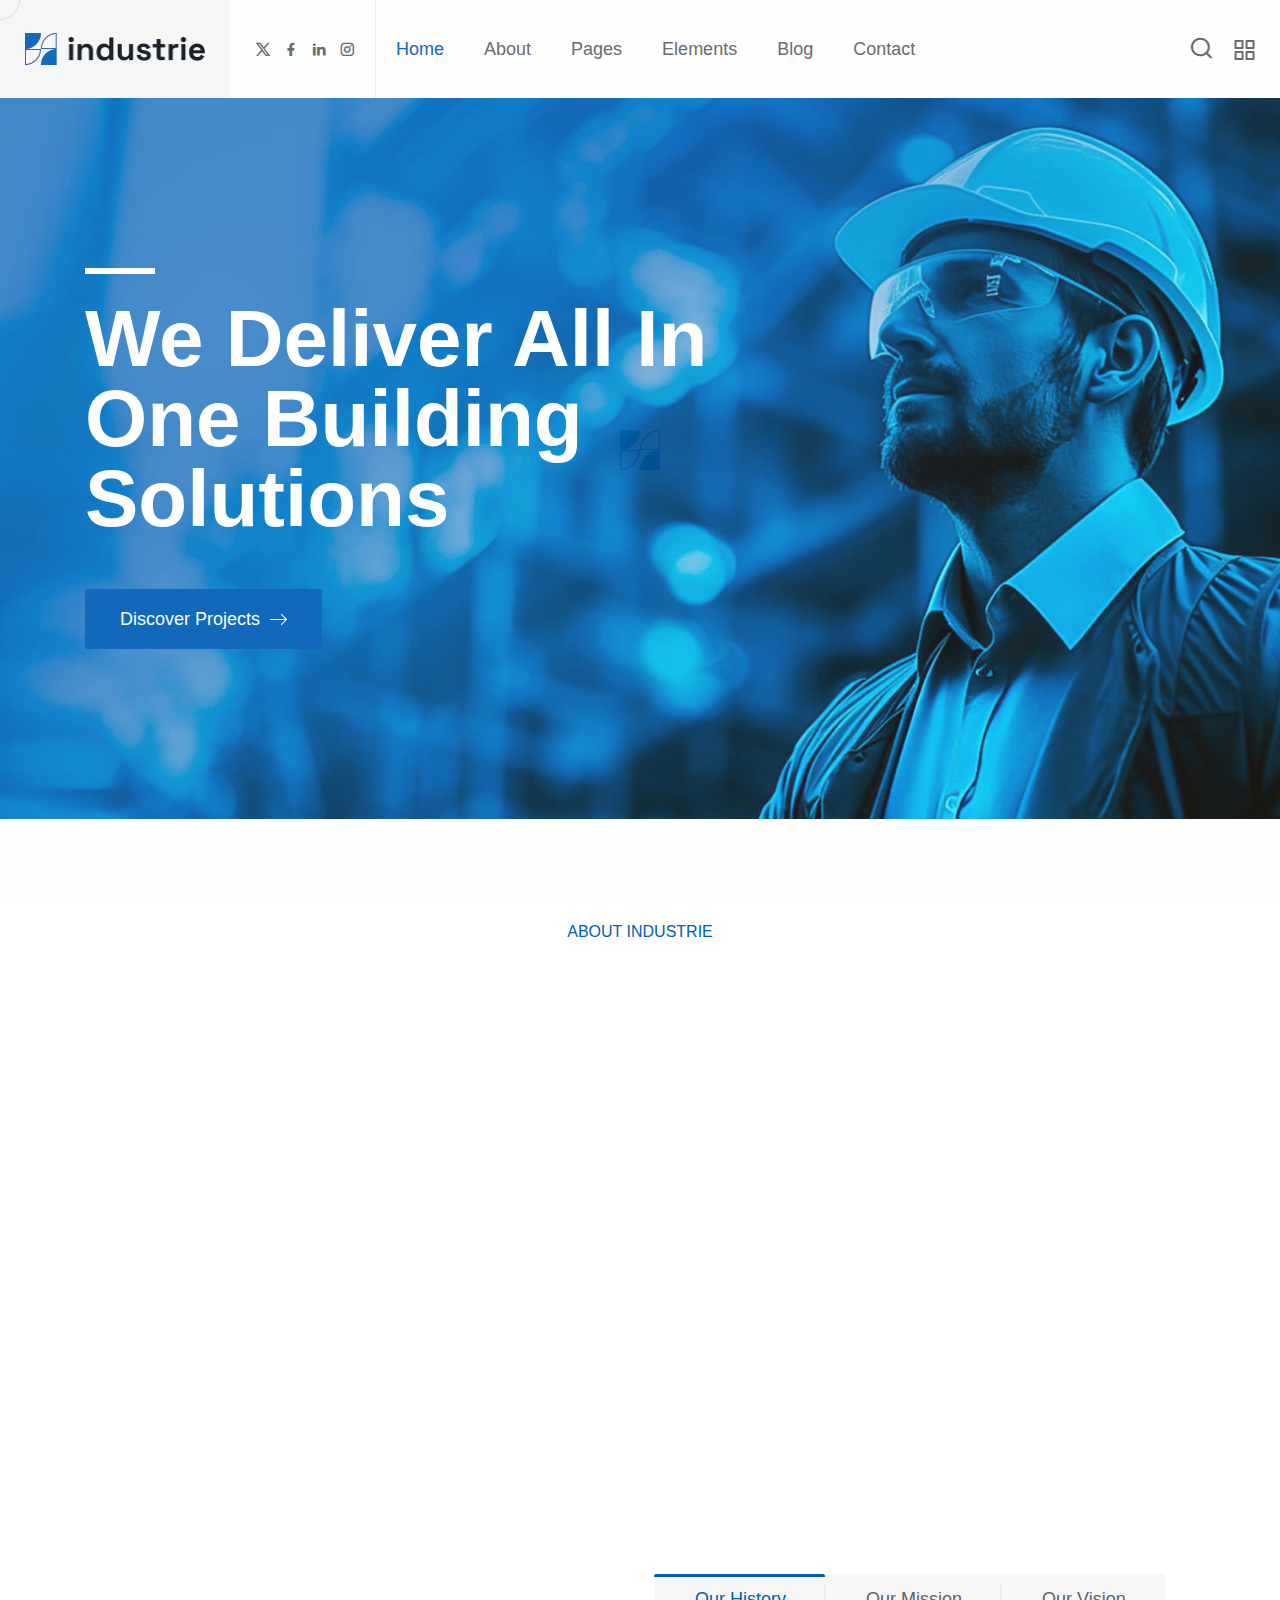
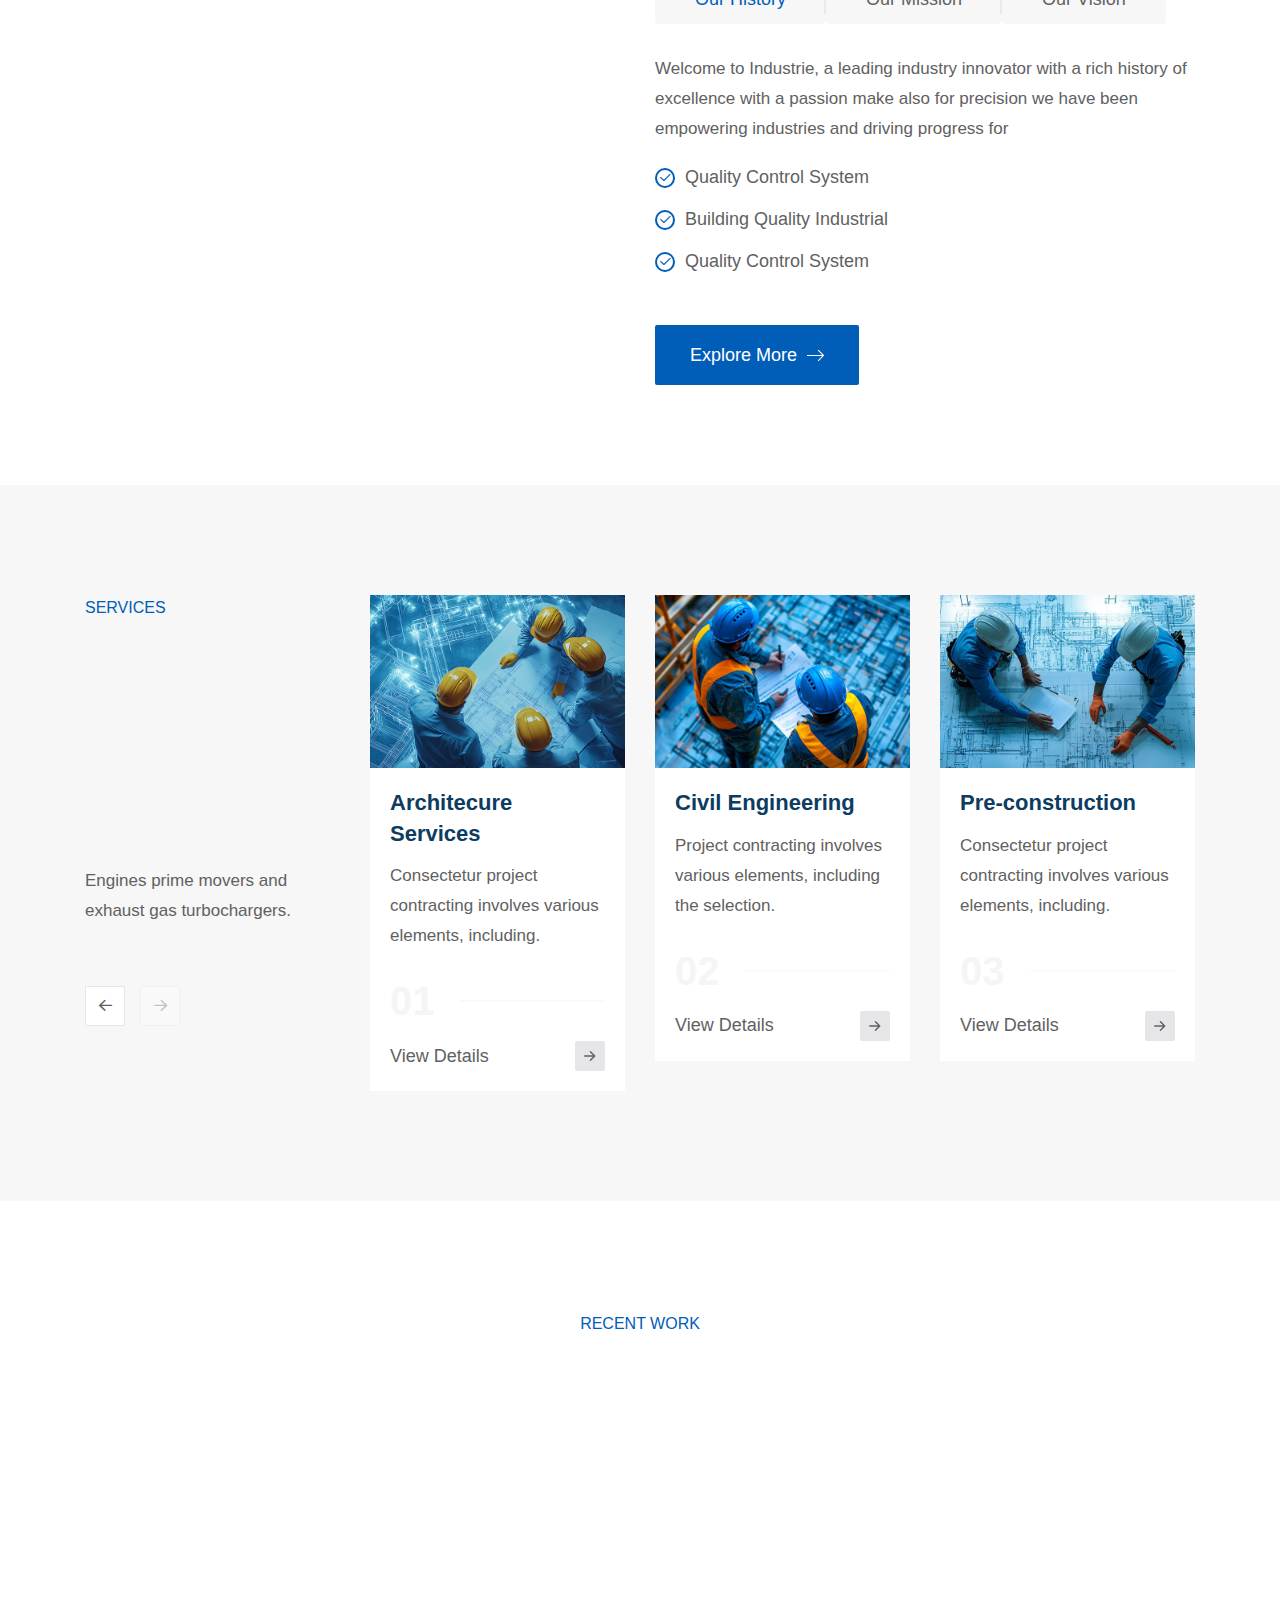
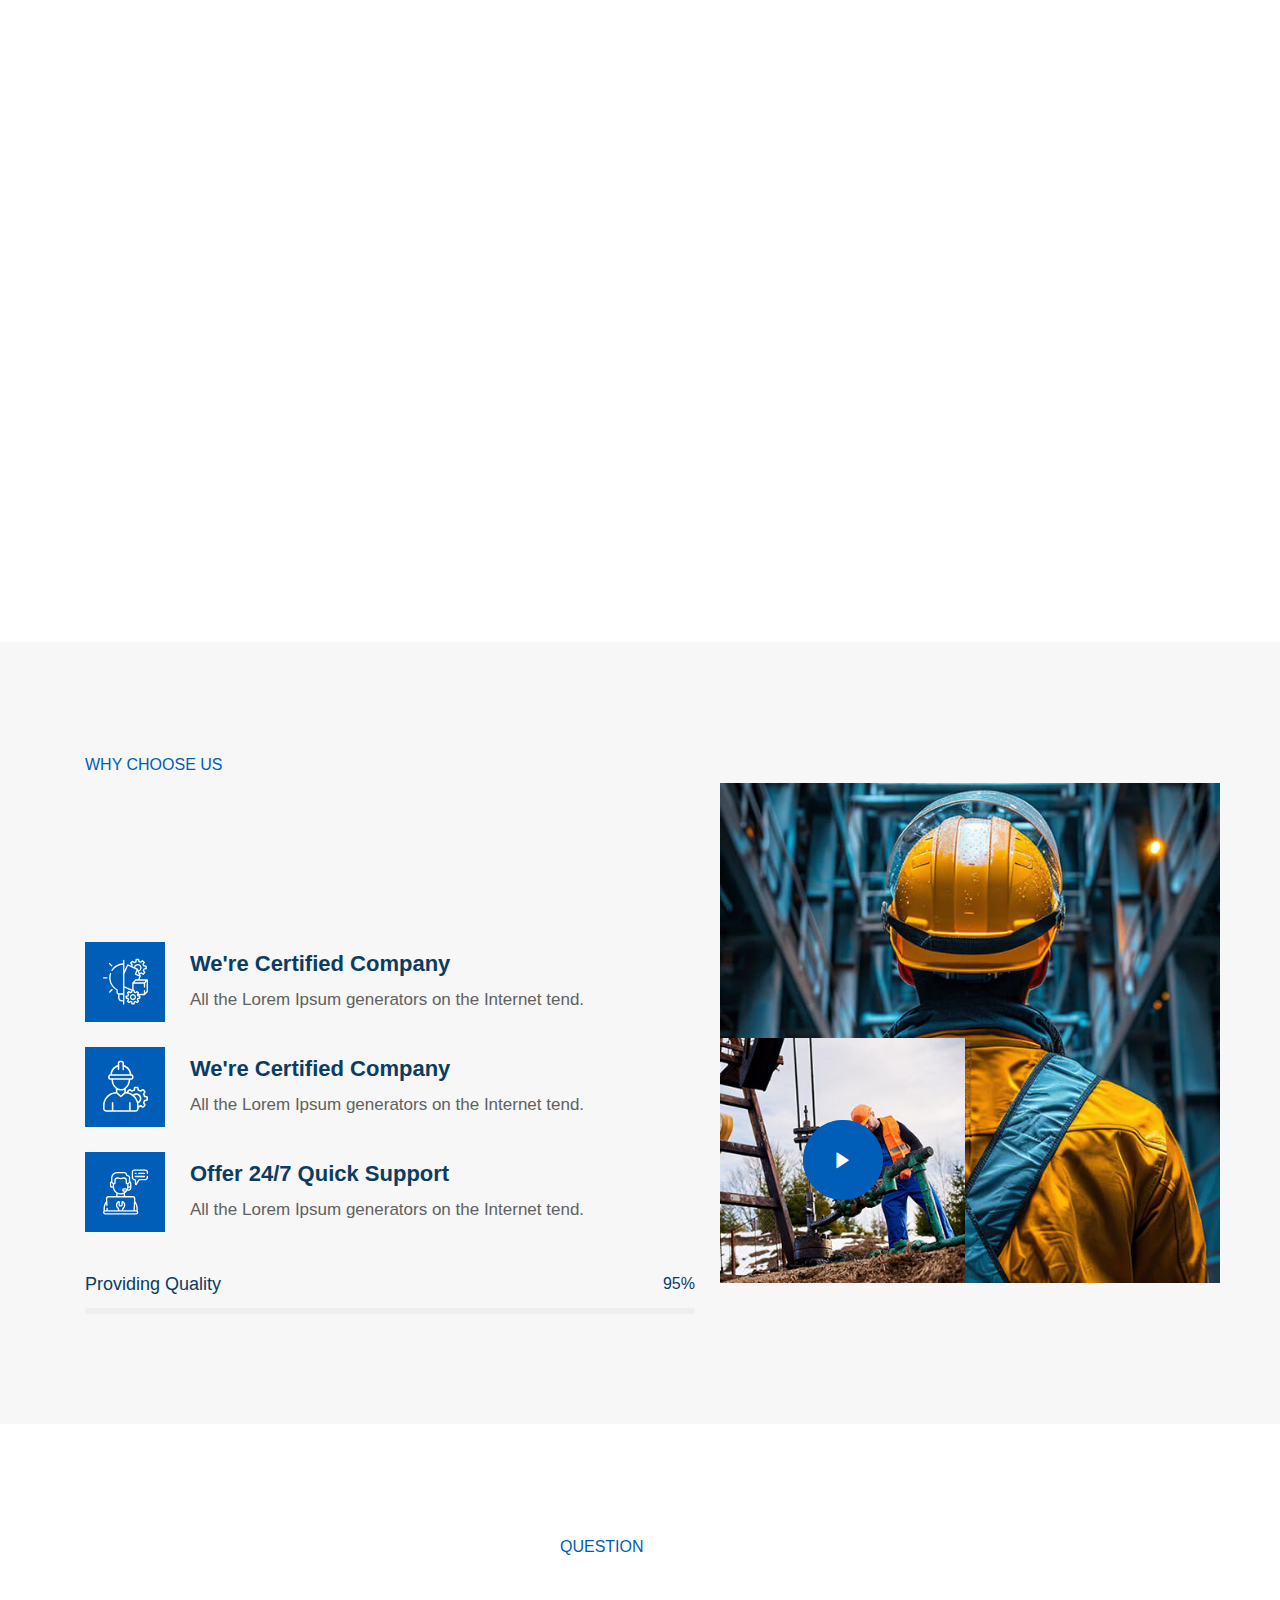
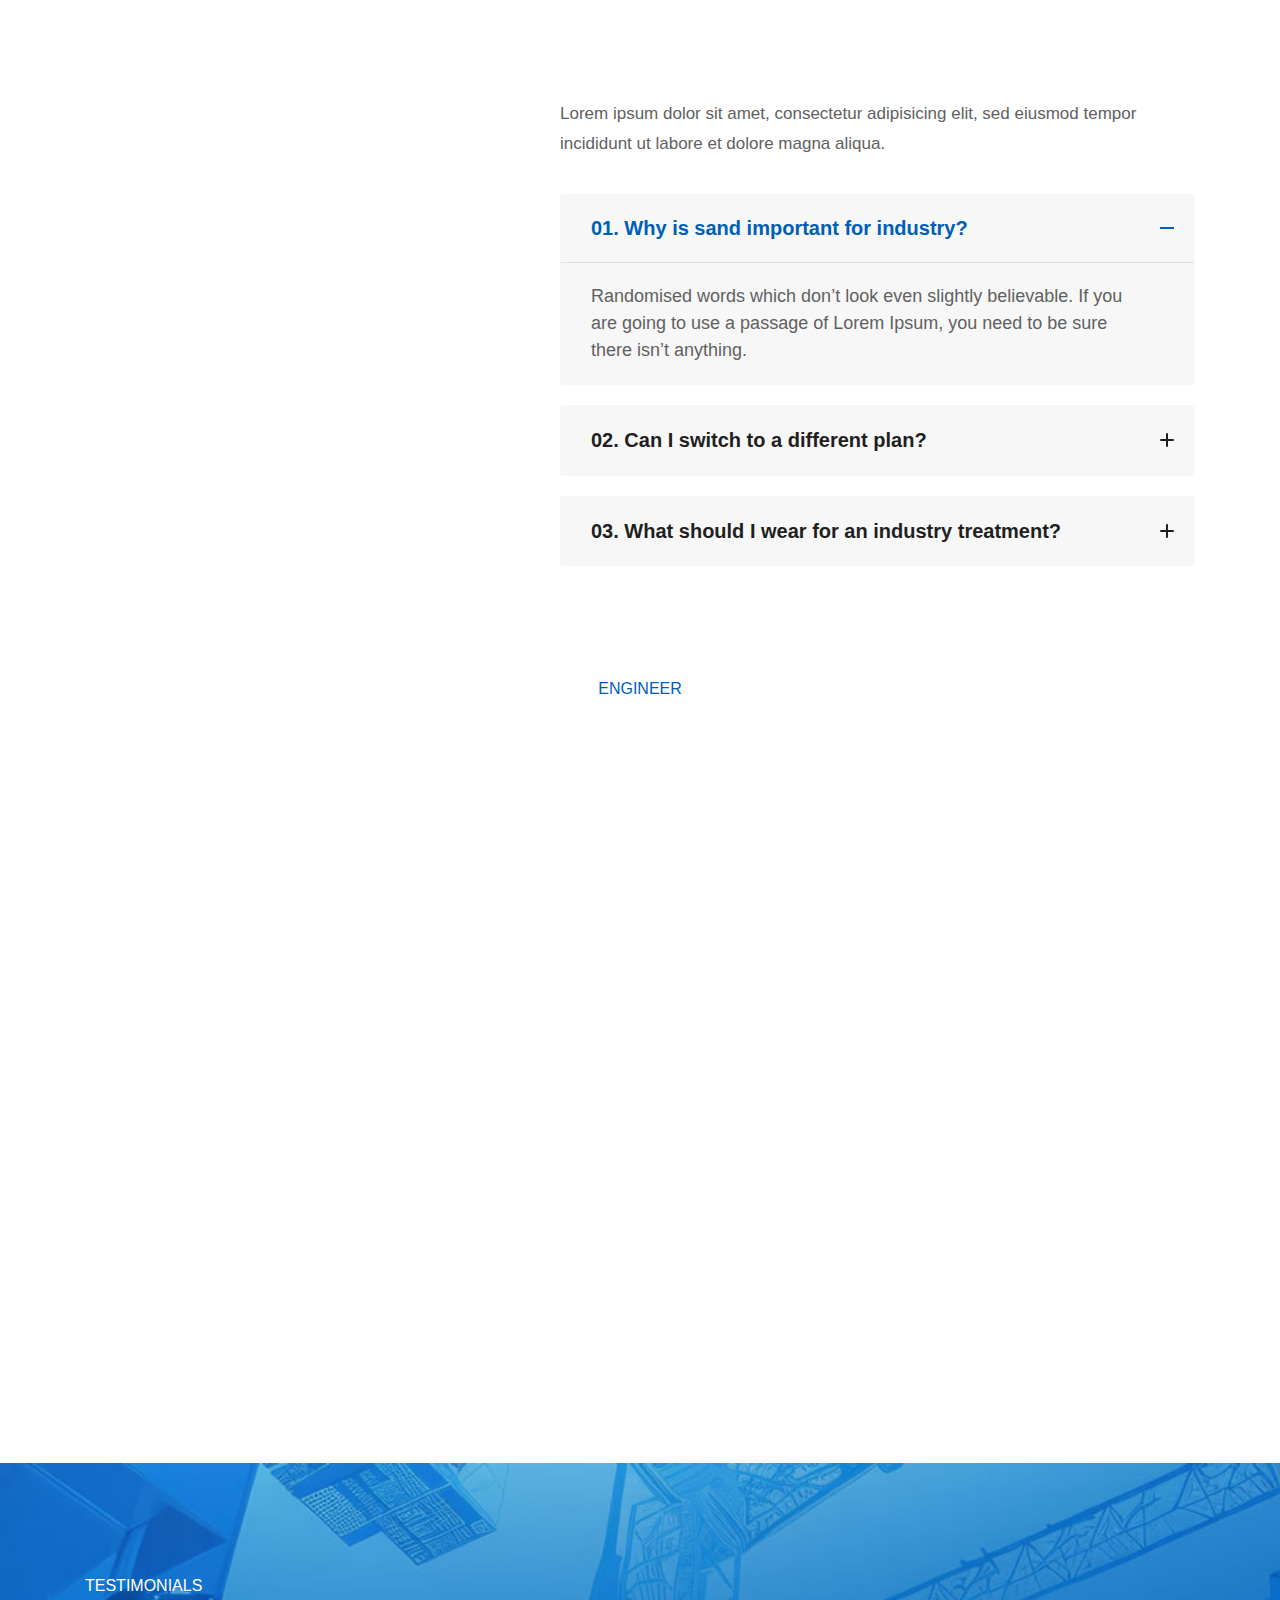
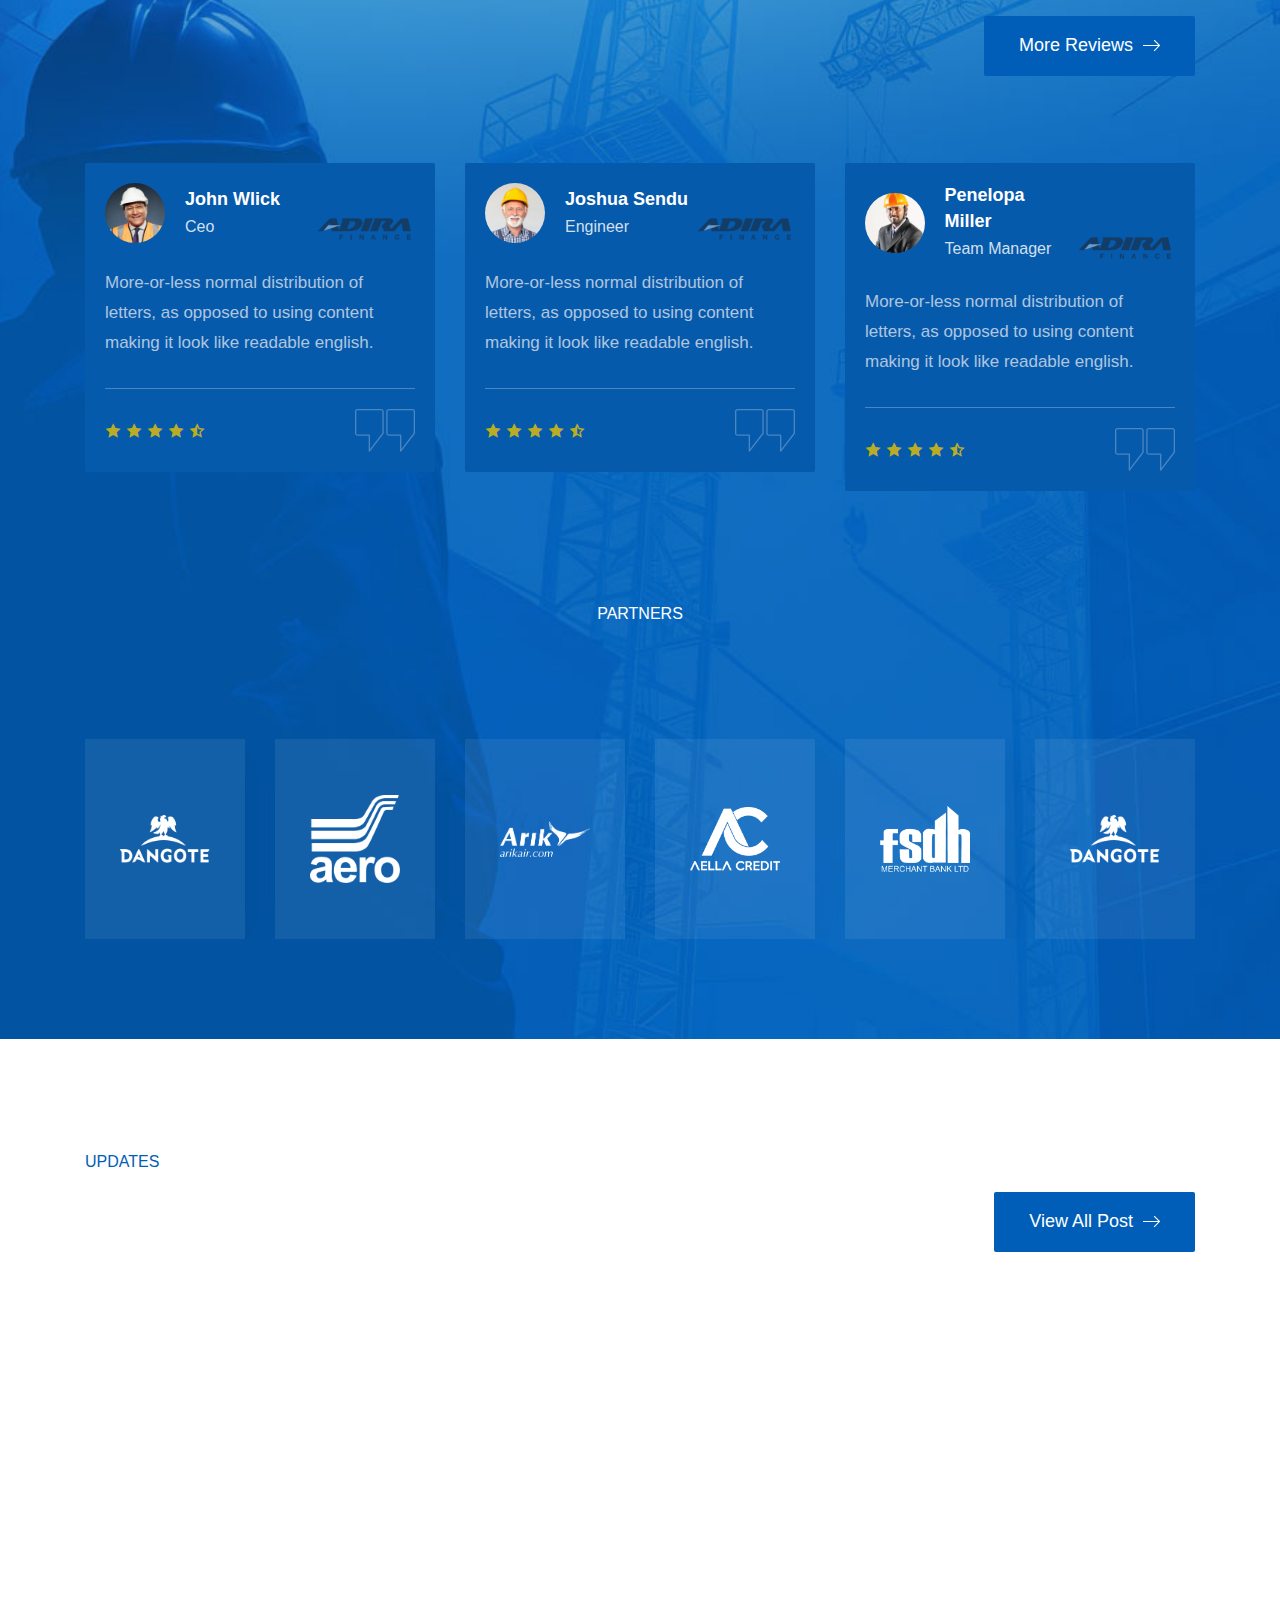
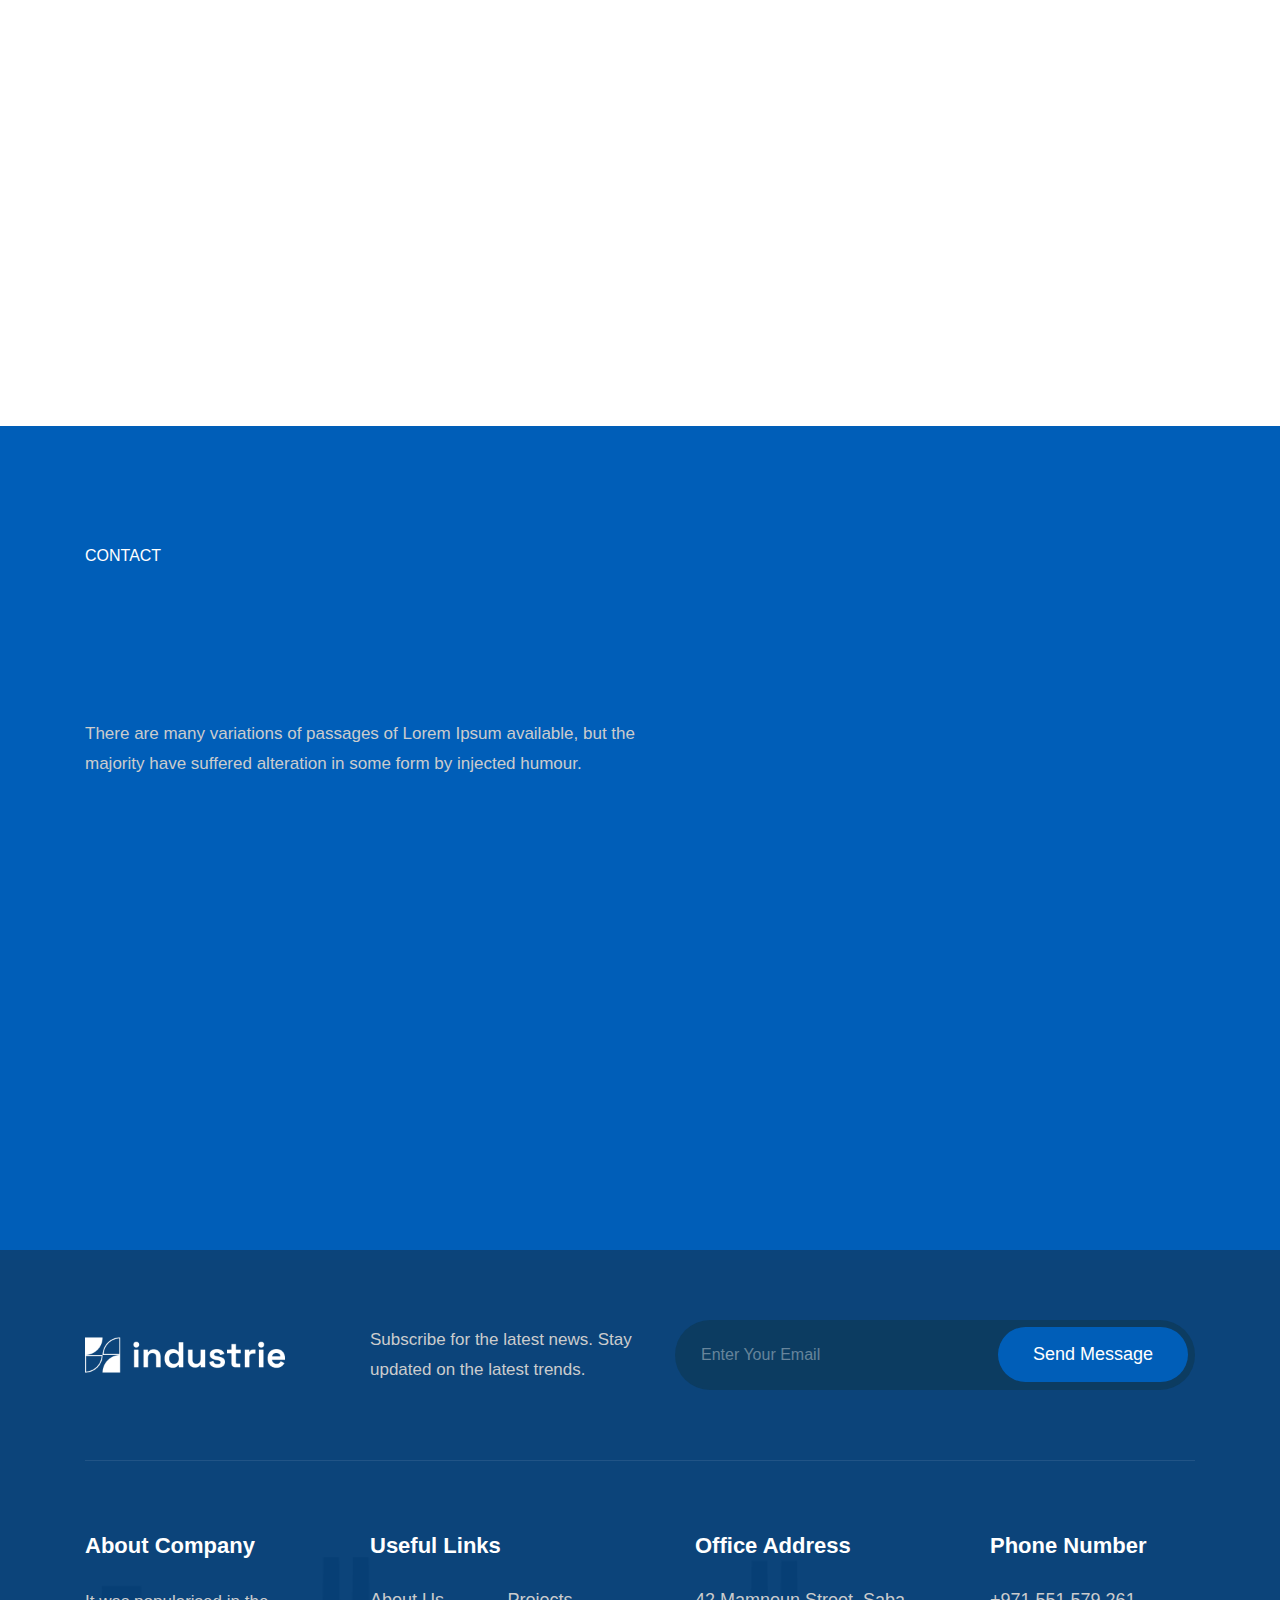
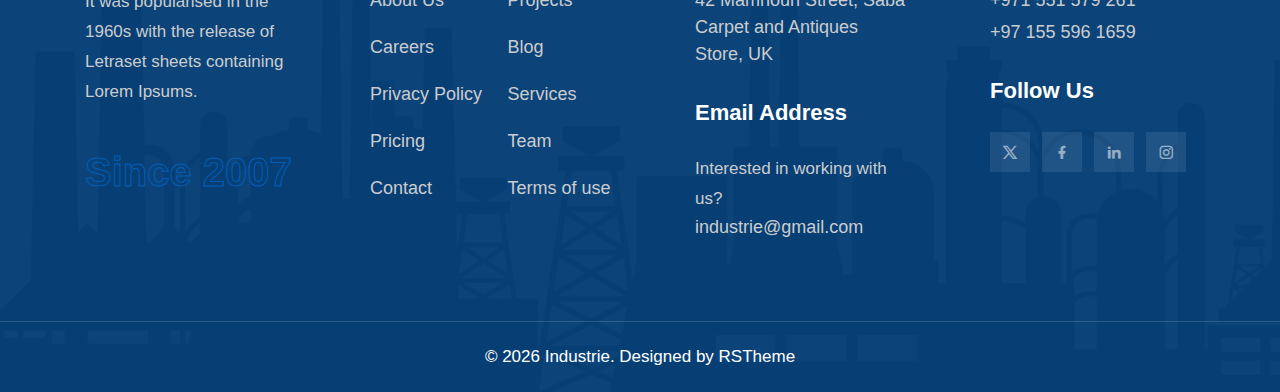
<file: blue-construction.html>
<!doctype html>
<html class="no-js" lang="zxx">

<!-- Mirrored from industrie.rstheme.com/html/blue-construction.html by HTTrack Website Copier/3.x [XR&CO'2014], Mon, 15 Sep 2025 07:42:24 GMT -->
<meta charset="utf-8">
<meta http-equiv="x-ua-compatible" content="ie=edge">
<title>Blue Construction || HTML Template</title>
<meta name="description" content="">
<meta name="viewport" content="width=device-width, initial-scale=1">
<!-- Place favicon.ico in the root directory -->
<link rel="shortcut icon" type="image/x-icon" href="assets/images/favicon-blue.png">
<!-- CSS here -->
<link rel="stylesheet" href="assets/css/vendor/bootstrap.min.css">
<link rel="stylesheet" href="assets/css/vendor/animate.min.css">
<link rel="stylesheet" href="assets/css/plugins/swiper.min.css">
<link rel="stylesheet" href="assets/css/plugins/nice-select.css">
<link rel="stylesheet" href="assets/css/plugins/nouislider.min.css">
<link rel="stylesheet" href="assets/css/vendor/magnific-popup.css">
<link rel="stylesheet" href="assets/css/vendor/odometer.min.css">
<link rel="stylesheet" href="assets/css/vendor/fontawesome-pro.css">
<link rel="stylesheet" href="assets/css/vendor/spacing.css">
<link rel="stylesheet" href="assets/css/vendor/remixicon.css">
<link rel="stylesheet" href="assets/css/main.css">

<body class="rs-smoother-yes rtl">


    <!-- preloader start -->
    <div id="pre-load">
        <div id="loader" class="loader">
            <div class="loader-container has-theme-blue">
                <div class="loader-icon"><img src="assets/images/favicon-blue.png" alt=""></div>
            </div>
        </div>
    </div>
    <!-- preloader end -->

    <!-- preloader start -->

    <div id="rs-mouse">
        <div id="cursor-ball"></div>
    </div>

    <!-- preloader end -->

    <!-- Header area start -->
    <header>
        <div class="rs-header-area rs-header-one has-theme-blue" id="header-sticky">
            <div class="container-fluid g-0">
                <div class="rs-header-inner">
                    <div class="rs-header-left">
                        <div class="rs-header-logo-wrapper">
                            <div class="rs-header-logo">
                                <a href="index.html"><img src="assets/images/logo/logo-blue.png" alt="logo"></a>
                            </div>
                        </div>
                    </div>
                    <div class="rs-header-menu">
                        <div class="rs-theme-social has-transparent has-orange">
                            <a href="#"><i class="ri-twitter-x-line"></i></a>
                            <a href="#"><i class="ri-facebook-fill"></i></a>
                            <a href="#"><i class="ri-linkedin-fill"></i></a>
                            <a href="#"><i class="ri-instagram-line"></i></a>
                        </div>
                        <nav id="mobile-menu" class="main-menu">
                            <ul class="multipage-menu">
                                <li class="menu-item-has-children">
                                    <a href="#">Home</a>
                                    <ul class="submenu last-children">
                                        <li class="menu-item-has-children has-arrow">
                                            <a href="#">Multipages</a>
                                            <ul class="submenu">
                                                <li><a href="index.html">Industry</a></li>
                                                <li><a href="red-engineering.html">Red Engineering</a></li>
                                                <li><a href="blue-construction.html">Blue Construction</a></li>
                                                <li><a href="metallurgy.html">Metallurgy</a></li>
                                                <li><a href="orange-construction.html">Orange construction</a></li>
                                                <li><a href="laboratory.html">Laboratory</a></li>
                                                <li><a href="renewable-energy.html">Renewable Energy</a></li>
                                                <li><a href="oil-gas.html">Oil & Gas</a></li>
                                                <li><a href="factory.html">Factory</a></li>
                                                <li><a href="robotic.html">Robotic</a></li>
                                                <li><a href="architecture.html">Architecture</a></li>
                                                <li><a href="manufacturing.html">Manufacturing</a></li>
                                            </ul>
                                        </li>
                                        <li class="menu-item-has-children has-arrow">
                                            <a href="javascript:void(0)">Onepages</a>
                                            <ul class="submenu">
                                                <li><a href="industrie-one-page.html">Industrie Onepage</a></li>
                                                <li><a href="red-engineering-one-page.html">Engineering Onepage</a></li>
                                                <li><a href="blue-construction-one-page.html">Blue Construct Onepage</a></li>
                                                <li><a href="metallurgy-one-page.html">Metallurgy Onepage</a></li>
                                                <li><a href="orange-construction-one-page.html">Construction Onepage</a></li>
                                                <li><a href="laboratory-one-page.html">Laboratory Onepage</a></li>
                                                <li><a href="renewable-energy-one-page.html"> Energy Onepage</a></li>
                                                <li><a href="oil-gas-one-page.html">Oil Gas Onepage</a></li>
                                                <li><a href="factory-one-page.html">Factory Onepage</a></li>
                                                <li><a href="robotic-one-page.html">Robotic Onepage</a></li>
                                                <li><a href="architecture-one-page.html">Architecture Onepage</a></li>
                                                <li><a href="manufacturing-one-page.html">Manufacturing Onepage</a></li>
                                            </ul>
                                        </li>
                                    </ul>
                                </li>
                                <!-- about menu -->
                                <li class="menu-item-has-children">
                                    <a href="about.html">About</a>
                                    <ul class="submenu last-children">
                                        <li>
                                            <a href="about.html">About Us 01</a>
                                        </li>
                                        <li>
                                            <a href="about-two.html">About Us 02</a>
                                        </li>
                                    </ul>
                                </li>
                                <!-- page menu -->
                                <li class="menu-item-has-children">
                                    <a href="javascript:void(0)">Pages</a>
                                    <ul class="submenu last-children">
                                        <li class=" has-arrow">
                                            <a href="javascript:void(0)">Services</a>
                                            <ul class="submenu">
                                                <li><a href="services.html">Services</a></li>
                                                <li><a href="services-details.html">Services Details</a></li>
                                            </ul>
                                        </li>
                                        <li class=" has-arrow">
                                            <a href="javascript:void(0)">Team</a>
                                            <ul class="submenu">
                                                <li><a href="team.html">Team</a></li>
                                                <li><a href="team-details.html">Team Details</a></li>
                                            </ul>
                                        </li>
                                        <li class=" has-arrow">
                                            <a href="javascript:void(0)">Project</a>
                                            <ul class="submenu">
                                                <li><a href="portfolio.html">Project</a></li>
                                                <li><a href="portfolio-details.html">Project Details</a></li>
                                            </ul>
                                        </li>
                                        <li>
                                            <a href="pricing.html">Pricing Plan</a>
                                        </li>
                                        <li class=" has-arrow">
                                            <a href="shop.html">Shop</a>
                                            <ul class="submenu">
                                                <li><a href="shop.html">Product</a></li>
                                                <li><a href="shop-details.html">Product Details</a></li>
                                                <li><a href="checkout.html">Checkout</a></li>
                                                <li><a href="cart.html">Cart</a></li>
                                            </ul>
                                        </li>
                                        <li>
                                            <a href="faq.html">Faq</a>
                                        </li>
                                        <li>
                                            <a href="appointment.html">Appointment</a>
                                        </li>
                                    </ul>
                                </li>
                                <!-- elements menu -->
                                <li class="has-mega-menu menu-item-has-children">
                                    <a href="javascript:void(0)">Elements</a>
                                    <ul class="mega-menu mega-grid">
                                        <li>
                                            <a href="#" class="title">Elements Layout</a>
                                            <ul>
                                                <li><a href="elements-features.html">Features</a></li>
                                                <li><a href="elements-advance-tab.html">Advance Tab</a></li>
                                                <li><a href="elements-work-process.html">Work Process</a></li>
                                                <li><a href="elements-counter.html">Counter</a></li>
                                                <li><a href="elements-gsap.html">GSAP</a></li>
                                            </ul>
                                        </li>
                                        <li>
                                            <a href="#" class="title">Elements Layout</a>
                                            <ul>
                                                <li><a href="elements-services.html">Services Box</a></li>
                                                <li><a href="elements-team.html">Team</a></li>
                                                <li><a href="elements-pricing.html">Pricing</a></li>
                                                <li><a href="elements-portfolio.html">Project</a></li>
                                                <li><a href="#">Coming Soon</a></li>
                                            </ul>
                                        </li>
                                        <li>
                                            <a href="#" class="title">Elements Layout</a>
                                            <ul>
                                                <li><a href="elements-services-tab.html">Services Tab</a></li>
                                                <li><a href="elements-testimonial.html">Testimonials</a></li>
                                                <li><a href="elements-brand.html">Partner Logo</a></li>
                                                <li><a href="elements-blog.html">Blog</a></li>
                                                <li><a href="#">Coming Soon</a></li>
                                            </ul>
                                        </li>
                                    </ul>
                                </li>

                                <li class="menu-item-has-children">
                                    <a href="javascript:void(0)">Blog</a>
                                    <ul class="submenu last-children">
                                        <li>
                                            <a href="blog.html">Blog</a>
                                        </li>
                                        <li>
                                            <a href="blog-details.html">Blog Details</a>
                                        </li>
                                    </ul>
                                </li>
                                <li class="menu-item-has-children">
                                    <a href="contact.html">Contact</a>
                                    <ul class="submenu last-children">
                                        <li>
                                            <a href="contact.html">Contact 01</a>
                                        </li>
                                        <li>
                                            <a href="contact-two.html">Contact 02</a>
                                        </li>
                                    </ul>
                                </li>
                            </ul>
                        </nav>
                    </div>
                    <div class="rs-header-right">
                        <!-- search area start -->
                        <div class="rs-header-search-wrapper">
                            <div class="rs-header-search-icon has-theme-blue">
                                <i class="ri-close-fill has-close"></i>
                                <i class="ri-search-line has-search"></i>
                            </div>
                            <form class="rs-header-search-inner rs-stickys-form">
                                <div class="rs-header-search">
                                    <input type="text" placeholder="Searching...">
                                    <button type="submit"><i class="ri-search-line"></i></button>
                                </div>
                            </form>
                        </div>
                        <!-- search area end -->
                        <div class="rs-header-btn">
                            <a class="rs-btn has-theme-blue has-icon has-bg" href="contact.html">Get In Touch
                                <span class="icon-box">
                                <svg class="icon-first" xmlns="http://www.w3.org/2000/svg" viewBox="0 0 32 32">
                                    <path
                                        d="M31.71,15.29l-10-10L20.29,6.71,28.59,15H0v2H28.59l-8.29,8.29,1.41,1.41,10-10A1,1,0,0,0,31.71,15.29Z">
                                    </path>
                                </svg>
                                <svg class="icon-second" xmlns="http://www.w3.org/2000/svg" viewBox="0 0 32 32">
                                    <path
                                        d="M31.71,15.29l-10-10L20.29,6.71,28.59,15H0v2H28.59l-8.29,8.29,1.41,1.41,10-10A1,1,0,0,0,31.71,15.29Z">
                                    </path>
                                </svg>
                            </span>
                            </a>
                        </div>
                        <div class="rs-header-hamburger has-theme-blue">
                            <div class="sidebar-toggle">
                                <a class="bar-icon" href="javascript:void(0)">
                                    <svg xmlns="http://www.w3.org/2000/svg" width="21" height="20" viewBox="0 0 21 20" fill="none">
                                        <path d="M8.55566 11H1.55566C1.29045 11 1.03609 11.1054 0.848557 11.2929C0.661021 11.4804 0.555664 11.7348 0.555664 12V19C0.555664 19.2652 0.661021 19.5196 0.848557 19.7071C1.03609 19.8946 1.29045 20 1.55566 20H8.55566C8.82088 20 9.07523 19.8946 9.26277 19.7071C9.45031 19.5196 9.55566 19.2652 9.55566 19V12C9.55566 11.7348 9.45031 11.4804 9.26277 11.2929C9.07523 11.1054 8.82088 11 8.55566 11ZM7.55566 18H2.55566V13H7.55566V18ZM19.5557 0H12.5557C12.2904 0 12.0361 0.105357 11.8486 0.292893C11.661 0.48043 11.5557 0.734784 11.5557 1V8C11.5557 8.26522 11.661 8.51957 11.8486 8.70711C12.0361 8.89464 12.2904 9 12.5557 9H19.5557C19.8209 9 20.0752 8.89464 20.2628 8.70711C20.4503 8.51957 20.5557 8.26522 20.5557 8V1C20.5557 0.734784 20.4503 0.48043 20.2628 0.292893C20.0752 0.105357 19.8209 0 19.5557 0ZM18.5557 7H13.5557V2H18.5557V7ZM19.5557 11H12.5557C12.2904 11 12.0361 11.1054 11.8486 11.2929C11.661 11.4804 11.5557 11.7348 11.5557 12V19C11.5557 19.2652 11.661 19.5196 11.8486 19.7071C12.0361 19.8946 12.2904 20 12.5557 20H19.5557C19.8209 20 20.0752 19.8946 20.2628 19.7071C20.4503 19.5196 20.5557 19.2652 20.5557 19V12C20.5557 11.7348 20.4503 11.4804 20.2628 11.2929C20.0752 11.1054 19.8209 11 19.5557 11ZM18.5557 18H13.5557V13H18.5557V18ZM8.55566 0H1.55566C1.29045 0 1.03609 0.105357 0.848557 0.292893C0.661021 0.48043 0.555664 0.734784 0.555664 1V8C0.555664 8.26522 0.661021 8.51957 0.848557 8.70711C1.03609 8.89464 1.29045 9 1.55566 9H8.55566C8.82088 9 9.07523 8.89464 9.26277 8.70711C9.45031 8.51957 9.55566 8.26522 9.55566 8V1C9.55566 0.734784 9.45031 0.48043 9.26277 0.292893C9.07523 0.105357 8.82088 0 8.55566 0ZM7.55566 7H2.55566V2H7.55566V7Z" fill="#616161"></path>
                                    </svg>
                                </a>
                            </div>
                        </div>
                    </div>
                </div>
            </div>
        </div>
    </header>
    <!-- Header area end -->

    <!-- Offcanvas area start -->
    <div class="fix">
        <div class="offcanvas-area has-theme-blue" data-lenis-prevent>
            <div class="offcanvas-wrapper">
                <div class="offcanvas-content">
                    <div class="offcanvas-top d-flex justify-content-between align-items-center mb-25">
                        <div class="offcanvas-logo">
                            <a href="index.html"><img src="assets/images/logo/logo-blue.png" alt="logo"></a>
                        </div>
                        <div class="offcanvas-close">
                            <button class="offcanvas-close-icon animation--flip">
                                <span class="offcanvas-m-lines">
                                <span class="offcanvas-m-line line--1"></span><span
                                    class="offcanvas-m-line line--2"></span><span
                                    class="offcanvas-m-line line--3"></span>
                                </span>
                            </button>
                        </div>
                    </div>
                    <div class="offcanvas-about mb-30 d-none d-sm-block">
                        <p> Industrie is a modern factory website. specifically designed for who need construction,
                            firms, oil, architecture and any other small business.
                        </p>
                    </div>
                    <div class="offcanvas-gallery d-none d-sm-block">
                        <div class="offcanvas-gallery-thumb-wrapper">
                            <div class="offcanvas-popup-thumb">
                                <a class="popup-image" href="assets/images/gallery/gallery-thumb-01.png">
                                    <img src="assets/images/gallery/gallery-thumb-01.png" alt="image">
                                </a>
                            </div>
                            <div class="offcanvas-popup-thumb">
                                <a class="popup-image" href="assets/images/gallery/gallery-thumb-02.png">
                                    <img src="assets/images/gallery/gallery-thumb-02.png" alt="image">
                                </a>
                            </div>
                            <div class="offcanvas-popup-thumb">
                                <a class="popup-image" href="assets/images/gallery/gallery-thumb-03.png">
                                    <img src="assets/images/gallery/gallery-thumb-03.png" alt="image">
                                </a>
                            </div>
                            <div class="offcanvas-popup-thumb">
                                <a class="popup-image" href="assets/images/gallery/gallery-thumb-04.png">
                                    <img src="assets/images/gallery/gallery-thumb-04.png" alt="image">
                                </a>
                            </div>
                            <div class="offcanvas-popup-thumb">
                                <a class="popup-image" href="assets/images/gallery/gallery-thumb-05.png">
                                    <img src="assets/images/gallery/gallery-thumb-05.png" alt="image">
                                </a>
                            </div>
                            <div class="offcanvas-popup-thumb">
                                <a class="popup-image" href="assets/images/gallery/gallery-thumb-01.png">
                                    <img src="assets/images/gallery/gallery-thumb-01.png" alt="image">
                                </a>
                            </div>
                        </div>
                    </div>
                    <div class="mobile-menu">
                        <div class="rs-offcanvas-menu mb-25">
                            <nav></nav>
                        </div>
                    </div>
                    <div class="offcanvas-contact mb-30">
                        <h4 class="offcanvas-title-meta">Contact Info</h4>
                        <ul>
                            <li class="d-flex align-items-center gap-15">
                                <div class="offcanvas-contact-icon">
                                    <svg xmlns="http://www.w3.org/2000/svg" width="14" height="18" viewBox="0 0 14 18" fill="none">
                                        <path d="M11.8768 9.68475C11.3059 10.835 10.5331 11.9818 9.74128 13.0109C8.95198 14.0368 8.15999 14.9249 7.5643 15.5572C7.48514 15.6412 7.40956 15.7206 7.33802 15.7951C7.26648 15.7206 7.1909 15.6412 7.11174 15.5572C6.51605 14.9249 5.72406 14.0368 4.93476 13.0109C4.14299 11.9818 3.37019 10.835 2.79925 9.68475C2.22242 8.52266 1.89032 7.43373 1.89032 6.5C1.89032 3.50846 4.32934 1.08333 7.33802 1.08333C10.3467 1.08333 12.7857 3.50846 12.7857 6.5C12.7857 7.43373 12.4536 8.52266 11.8768 9.68475ZM7.33802 17.3333C7.33802 17.3333 13.8753 11.1732 13.8753 6.5C13.8753 2.91015 10.9484 0 7.33802 0C3.7276 0 0.800781 2.91015 0.800781 6.5C0.800781 11.1732 7.33802 17.3333 7.33802 17.3333Z" fill="#6D6D6D"></path>
                                        <path d="M7.33802 8.66667C6.13455 8.66667 5.15894 7.69662 5.15894 6.5C5.15894 5.30338 6.13455 4.33333 7.33802 4.33333C8.54149 4.33333 9.5171 5.30338 9.5171 6.5C9.5171 7.69662 8.54149 8.66667 7.33802 8.66667ZM7.33802 9.75C9.14323 9.75 10.6066 8.29492 10.6066 6.5C10.6066 4.70507 9.14323 3.25 7.33802 3.25C5.53281 3.25 4.0694 4.70507 4.0694 6.5C4.0694 8.29492 5.53281 9.75 7.33802 9.75Z" fill="#6D6D6D"></path>
                                    </svg>
                                </div>
                                <div class="offcanvas-contact-text">
                                    <a href="#"> 2096 New Market, New Road <br>
                                    North Carolina, USA </a>
                                </div>
                            </li>
                            <li class="d-flex align-items-center gap-15">
                                <div class="offcanvas-contact-icon">
                                    <svg xmlns="http://www.w3.org/2000/svg" width="16" height="16" viewBox="0 0 16 16" fill="none">
                                        <path d="M3.65387 1.32849C3.40343 1.00649 2.92745 0.976861 2.639 1.26531L1.60508 2.29923C1.1216 2.78271 0.94387 3.46766 1.1551 4.06847C2.00338 6.48124 3.39215 8.74671 5.32272 10.6773C7.25329 12.6078 9.51876 13.9966 11.9315 14.8449C12.5323 15.0561 13.2173 14.8784 13.7008 14.3949L14.7347 13.361C15.0231 13.0726 14.9935 12.5966 14.6715 12.3461L12.3653 10.5524C12.2008 10.4245 11.9866 10.3793 11.7845 10.4298L9.59541 10.9771C9.00082 11.1257 8.37183 10.9515 7.93845 10.5181L5.48187 8.06155C5.04849 7.62817 4.87427 6.99919 5.02292 6.40459L5.57019 4.21553C5.62073 4.01336 5.57552 3.79918 5.44758 3.63468L3.65387 1.32849ZM1.88477 0.511076C2.62689 -0.231039 3.8515 -0.154797 4.49583 0.673634L6.28954 2.97983C6.6187 3.40304 6.73502 3.95409 6.60498 4.47423L6.05772 6.66329C5.99994 6.8944 6.06766 7.13888 6.2361 7.30732L8.69268 9.7639C8.86113 9.93235 9.1056 10.0001 9.33671 9.94229L11.5258 9.39502C12.0459 9.26499 12.597 9.3813 13.0202 9.71047L15.3264 11.5042C16.1548 12.1485 16.231 13.3731 15.4889 14.1152L14.455 15.1492C13.7153 15.8889 12.6089 16.2137 11.5778 15.8512C9.01754 14.9511 6.61438 13.4774 4.56849 11.4315C2.5226 9.38562 1.04895 6.98246 0.148838 4.42225C-0.213682 3.39112 0.11113 2.28472 0.85085 1.545L1.88477 0.511076Z" fill="#6D6D6D"></path>
                                        <path d="M11 0.5C11 0.223858 11.2239 0 11.5 0H15.5C15.7761 0 16 0.223858 16 0.5V4.5C16 4.77614 15.7761 5 15.5 5C15.2239 5 15 4.77614 15 4.5V1.70711L10.8536 5.85355C10.6583 6.04882 10.3417 6.04882 10.1464 5.85355C9.95118 5.65829 9.95118 5.34171 10.1464 5.14645L14.2929 1H11.5C11.2239 1 11 0.776142 11 0.5Z" fill="#6D6D6D"></path>
                                    </svg>
                                </div>
                                <div class="offcanvas-contact-text">
                                    <a href="tel:+12346691234"> +123-4669-1234 </a>
                                </div>
                            </li>
                            <li class="d-flex align-items-center gap-15">
                                <div class="offcanvas-contact-icon">
                                    <svg xmlns="http://www.w3.org/2000/svg" width="16" height="16" viewBox="0 0 16 16" fill="none">
                                        <path d="M2 2C0.895431 2 0 2.89543 0 4V12L2.58386e-05 12.0103C0.00555998 13.1101 0.898859 14 2 14H7.5C7.77614 14 8 13.7761 8 13.5C8 13.2239 7.77614 13 7.5 13H2C1.53715 13 1.14774 12.6855 1.03376 12.2586L6.67417 8.7876L8 9.5831L15 5.3831V8.5C15 8.77614 15.2239 9 15.5 9C15.7761 9 16 8.77614 16 8.5V4C16 2.89543 15.1046 2 14 2H2ZM5.70808 8.20794L1 11.1052V5.3831L5.70808 8.20794ZM1 4.2169V4C1 3.44772 1.44772 3 2 3H14C14.5523 3 15 3.44772 15 4V4.2169L8 8.4169L1 4.2169Z" fill="#6D6D6D"></path>
                                        <path d="M14.2467 14.2686C15.2567 14.2686 15.8339 13.4116 15.8339 12.2442V12.0344C15.8339 10.4297 14.6402 9 12.5197 9H12.4847C10.421 9 9 10.3598 9 12.4322V12.6465C9 14.8195 10.4385 16 12.3579 16H12.4016C12.9963 16 13.4204 15.9257 13.639 15.8251V15.0949C13.3941 15.2042 12.9656 15.2742 12.4585 15.2742H12.4147C11.0812 15.2742 9.84385 14.4872 9.84385 12.6202V12.4628C9.84385 10.8057 10.9019 9.73891 12.4847 9.73891H12.524C14.0587 9.73891 15.0075 10.7883 15.0075 12.065V12.183C15.0075 13.158 14.6839 13.5734 14.3691 13.5734C14.1374 13.5734 13.9582 13.4247 13.9582 13.1537V10.9631H13.0531V11.5315H13.0225C12.9394 11.2342 12.6552 10.9019 12.0693 10.9019C11.2911 10.9019 10.8101 11.4572 10.8101 12.3011V12.8301C10.8101 13.722 11.2998 14.2642 12.0693 14.2642C12.5415 14.2642 12.9656 14.0369 13.0837 13.6215H13.1274C13.2455 14.0412 13.7439 14.2686 14.2467 14.2686ZM11.7939 12.6814V12.4541C11.7939 11.9076 12.0212 11.6627 12.3666 11.6627C12.664 11.6627 12.9394 11.8551 12.9394 12.371V12.7383C12.9394 13.3111 12.6858 13.4816 12.3754 13.4816C12.0212 13.4816 11.7939 13.2673 11.7939 12.6814Z" fill="#6D6D6D"></path>
                                    </svg>
                                </div>
                                <div class="offcanvas-contact-text">
                                    <a href="mailto:info@gmail.com">info@gmail.com</a>
                                </div>
                            </li>
                        </ul>
                    </div>
                    <div class="offcanvas-social">
                        <h4 class="offcanvas-title-meta">Subscribe & Follow</h4>
                        <ul>
                            <li><a href="#"><i class="fab fa-facebook-f"></i></a></li>
                            <li><a href="#"><i class="fab fa-twitter"></i></a></li>
                            <li><a href="#"><i class="fab fa-youtube"></i></a></li>
                            <li><a href="#"><i class="fab fa-linkedin"></i></a></li>
                        </ul>
                    </div>
                </div>
            </div>
        </div>
    </div>
    <div class="offcanvas-overlay"></div>
    <div class="offcanvas-overlay-white"></div>
    <!-- Offcanvas area start -->

    <!-- Body main wrapper start -->
    <main>

        <!-- banner area start -->
        <section class="rs-banner-area rs-banner-three p-relative">
            <div class="rs-banner-bg-thumb" data-background="assets/images/bg/banner-bg-04.png">
            </div>
            <div class="container">
                <div class="row">
                    <div class="col-xl-8 col-lg-8 col-md-10">
                        <div class="rs-banner-wrapper">
                            <div class="rs-banner-content">
                                <div class="rs-banner-border"></div>
                                <h1 class="rs-banner-title wow fadeInUp" data-wow-delay=".3s" data-wow-duration=".7s">We deliver All In One building solutions </h1>
                                <div class="rs-banner-btn wow fadeInUp" data-wow-delay=".5s" data-wow-duration=".9s">
                                    <a class="rs-btn has-theme-blue has-bg has-icon" href="contact.html">Discover Projects
                                        <span class="icon-box">
                                 <svg class="icon-first" xmlns="http://www.w3.org/2000/svg" viewBox="0 0 32 32">
                                    <path
                                       d="M31.71,15.29l-10-10L20.29,6.71,28.59,15H0v2H28.59l-8.29,8.29,1.41,1.41,10-10A1,1,0,0,0,31.71,15.29Z">
                                    </path>
                                 </svg>
                                 <svg class="icon-second" xmlns="http://www.w3.org/2000/svg" viewBox="0 0 32 32">
                                    <path
                                       d="M31.71,15.29l-10-10L20.29,6.71,28.59,15H0v2H28.59l-8.29,8.29,1.41,1.41,10-10A1,1,0,0,0,31.71,15.29Z">
                                    </path>
                                 </svg>
                              </span>
                                    </a>
                                </div>
                            </div>
                        </div>
                    </div>
                </div>
            </div>
        </section>
        <!-- banner area end -->

        <!-- feature area start -->
        <section class="rs-feature-area section-space-top rs-feature-two">
            <div class="container">
                <div class="row justify-content-center">
                    <div class="col-xl-8 col-lg-9 col-md-10">
                        <div class="rs-section-title-wrapper text-center section-title-space">
                            <span class="rs-section-subtitle has-theme-blue">
                        About Industrie
                     </span>
                            <h2 class="rs-section-title has-theme-blue rs-split-text-enable split-in-fade">Welcome to
                                industrie, a leading instruction company with a rich history of excellence</h2>
                        </div>
                    </div>
                </div>
                <div class="row g-5">
                    <div class="col-xl-4 col-lg-4 col-md-6">
                        <div class="rs-feature-item wow fadeInUp" data-wow-delay=".3s" data-wow-duration="1s">
                            <h3 class="rs-feature-title">Quality Workmanship </h3>
                            <div class="rs-feature-descrip">
                                <p>Many desktop publishing packages and web page editors now use Lorem as their default model
                                    text.</p>
                            </div>
                            <div class="rs-feature-icon">
                                <img src="assets/images/icon/feature-icon-01.png" alt="image">
                            </div>
                        </div>
                    </div>
                    <div class="col-xl-4 col-lg-4 col-md-6">
                        <div class="rs-feature-item wow fadeInUp" data-wow-delay=".5s" data-wow-duration="1s">
                            <h3 class="rs-feature-title">Project Management</h3>
                            <div class="rs-feature-descrip">
                                <p>Many desktop publishing packages and web page editors now use Lorem as their default model
                                    text.</p>
                            </div>
                            <div class="rs-feature-icon">
                                <img src="assets/images/icon/feature-icon-02.png" alt="image">
                            </div>
                        </div>
                    </div>
                    <div class="col-xl-4 col-lg-4 col-md-6">
                        <div class="rs-feature-item wow fadeInUp" data-wow-delay=".7s" data-wow-duration="1s">
                            <h3 class="rs-feature-title">Safety & Compliance </h3>
                            <div class="rs-feature-descrip">
                                <p>Many desktop publishing packages and web page editors now use Lorem as their default model
                                    text.</p>
                            </div>
                            <div class="rs-feature-icon">
                                <img src="assets/images/icon/feature-icon-03.png" alt="image">
                            </div>
                        </div>
                    </div>
                </div>
            </div>
        </section>
        <!-- feature area end -->

        <!-- about area start -->
        <div class="rs-about-area rs-about rs-about-three section-space-bottom">
            <div class="container">
                <div class="row align-items-xl-center g-5">
                    <div class="col-xl-6 col-lg-5">
                        <div class="rs-about-thumb rs-image scroll_reveal reveal_left reveal-active">
                            <img decoding="async" src="assets/images/about/about-thumb-03.png" alt="image">
                        </div>
                    </div>
                    <div class="col-xl-6 col-lg-7">
                        <div class="rs-about-content-wrapper">
                            <div class="rs-about-tab">
                                <ul class="nav nav-pills" id="pills-tab" role="tablist">
                                    <li class="nav-item" role="presentation">
                                        <button class="nav-link active" id="pills-item-one-tab" data-bs-toggle="pill" data-bs-target="#pills-item-one" type="button" role="tab" aria-controls="pills-item-one" aria-selected="true">
                                            Our History
                                        </button>
                                    </li>
                                    <li class="nav-item" role="presentation">
                                        <button class="nav-link" id="pills-item-two-tab" data-bs-toggle="pill" data-bs-target="#pills-item-two" type="button" role="tab" aria-controls="pills-item-two" aria-selected="false"> Our Mission
                                        </button>
                                    </li>
                                    <li class="nav-item" role="presentation">
                                        <button class="nav-link" id="pills-item-three-tab" data-bs-toggle="pill" data-bs-target="#pills-item-three" type="button" role="tab" aria-controls="pills-item-three" aria-selected="false">
                                            Our Vision
                                        </button>
                                    </li>
                                </ul>
                            </div>
                            <div class="rs-aobut-tab-content-wrapper">
                                <div class="tab-content rs-about-tab-anim" id="pills-tabContent">
                                    <div class="tab-pane fade show active" id="pills-item-one" role="tabpanel" aria-labelledby="pills-item-one-tab" tabindex="0">
                                        <div class="rs-about-tab-content">
                                            <p>Welcome to Industrie, a leading industry innovator with a rich history of
                                                excellence
                                                with a passion make also for precision we have been empowering industries and
                                                driving progress for</p>
                                            <div class="rs-about-feature-list">
                                                <div class="rs-list-item">
                                                    <ul>
                                                        <li>
                                                            <i class="fa-regular fa-check"></i>
                                                            Quality Control System
                                                        </li>
                                                        <li>
                                                            <i class="fa-regular fa-check"></i>
                                                            Building Quality Industrial
                                                        </li>
                                                        <li>
                                                            <i class="fa-regular fa-check"></i>
                                                            Quality Control System
                                                        </li>
                                                    </ul>
                                                </div>
                                            </div>
                                        </div>
                                    </div>
                                    <div class="tab-pane fade" id="pills-item-two" role="tabpanel" aria-labelledby="pills-item-two-tab" tabindex="0">
                                        <div class="rs-about-tab-content">
                                            <p>Welcome to Industrie, a leading industry innovator with a rich history of
                                                excellence
                                                with a passion make also for precision we have been empowering industries and
                                                driving progress for</p>
                                            <div class="rs-about-feature-list">
                                                <div class="rs-list-item">
                                                    <ul>
                                                        <li>
                                                            <i class="fa-regular fa-check"></i>
                                                            Quality Control System
                                                        </li>
                                                        <li>
                                                            <i class="fa-regular fa-check"></i>
                                                            Building Quality Industrial
                                                        </li>
                                                        <li>
                                                            <i class="fa-regular fa-check"></i>
                                                            Quality Control System
                                                        </li>
                                                    </ul>
                                                </div>
                                            </div>
                                        </div>
                                    </div>
                                    <div class="tab-pane fade" id="pills-item-three" role="tabpanel" aria-labelledby="pills-item-three-tab" tabindex="0">
                                        <div class="rs-about-tab-content">
                                            <p>Welcome to Industrie, a leading industry innovator with a rich history of
                                                excellence
                                                with a passion make also for precision we have been empowering industries and
                                                driving progress for</p>
                                            <div class="rs-about-feature-list">
                                                <div class="rs-list-item">
                                                    <ul>
                                                        <li>
                                                            <i class="fa-regular fa-check"></i>
                                                            Quality Control System
                                                        </li>
                                                        <li>
                                                            <i class="fa-regular fa-check"></i>
                                                            Building Quality Industrial
                                                        </li>
                                                        <li>
                                                            <i class="fa-regular fa-check"></i>
                                                            Quality Control System
                                                        </li>
                                                    </ul>
                                                </div>
                                            </div>
                                        </div>
                                    </div>
                                </div>
                            </div>
                            <div class="rs-about-btn">
                                <a class="rs-btn has-theme-blue has-icon has-bg" href="about.html">Explore More
                                    <span class="icon-box">
                              <svg class="icon-first" xmlns="http://www.w3.org/2000/svg" viewBox="0 0 32 32">
                                 <path
                                    d="M31.71,15.29l-10-10L20.29,6.71,28.59,15H0v2H28.59l-8.29,8.29,1.41,1.41,10-10A1,1,0,0,0,31.71,15.29Z">
                                 </path>
                              </svg>
                              <svg class="icon-second" xmlns="http://www.w3.org/2000/svg" viewBox="0 0 32 32">
                                 <path
                                    d="M31.71,15.29l-10-10L20.29,6.71,28.59,15H0v2H28.59l-8.29,8.29,1.41,1.41,10-10A1,1,0,0,0,31.71,15.29Z">
                                 </path>
                              </svg>
                           </span>
                                </a>
                            </div>
                        </div>
                    </div>
                </div>
            </div>
        </div>
        <!-- about area start -->

        <!-- services area start -->
        <section class="rs-services-area rs-services-three section-space primary-bg rs-swiper has-theme-blue">
            <div class="container">
                <div class="row g-5">
                    <div class="col-xl-3 col-lg-3">
                        <div class="rs-services-content-wrapper">
                            <div class="rs-section-title-wrapper">
                                <span class="rs-section-subtitle has-theme-blue justify-content-start">
                           Services
                        </span>
                                <h2 class="rs-section-title has-theme-blue rs-split-text-enable split-in-fade">Providing
                                    solutions of every
                                    kind</h2>
                                <p class="descrip">Engines prime movers and exhaust gas turbochargers. </p>
                                <!-- If we need navigation buttons -->
                                <div class=" rs-services-navigation">
                                    <button class="swiper-button-prev rs-swiper-btn has-bg-white has-small hover-blue"><i
                                 class="fa-regular fa-arrow-left"></i></button>
                                    <button class="swiper-button-next rs-swiper-btn has-bg-white has-small hover-blue"><i
                                 class="fa-regular fa-arrow-right"></i></button>
                                </div>
                            </div>
                        </div>
                    </div>
                    <div class="col-xl-9 col-lg-9">
                        <div class="rs-services-slide-wrapper process-counts">
                            <div class="swiper" data-clone-slides="false" data-loop="false" data-speed="1500" data-autoplay="true" data-dots-dynamic="false" data-hover-pause="true" data-effect="false" data-delay="2500" data-item="3" data-item-xl="2" data-item-lg="2" data-item-md="2" data-item-sm="1" data-item-xs="1" data-item-mobile="1" data-margin="30" data-margin-xl="30">
                                <div class="swiper-wrapper">
                                    <div class="swiper-slide">
                                        <div class="rs-services-item">
                                            <div class="rs-services-thumb">
                                                <a href="services-details.html"> <img src="assets/images/services/services-thumb-10.png" alt="image"></a>
                                            </div>
                                            <div class="rs-services-content">
                                                <h5 class="rs-services-title"><a href="services-details.html"> Architecure
                                                        Services</a></h5>
                                                <p class="descrip">Consectetur project contracting involves various elements,
                                                    including.</p>
                                                <div class="rs-services-number"></div>
                                                <div class="rs-services-btn-wrapper">
                                                    <div class="rs-services-text-btn underline has-theme-blue">
                                                        <a class="rs-text-btn" href="services-details.html">View
                                                            Details</a>
                                                    </div>
                                                    <a class="rs-square-btn has-icon has-light-bg" href="services-details.html">
                                                        <span class="icon-box">
                                             <svg class="icon-first" xmlns="http://www.w3.org/2000/svg" width="12"
                                                height="10" viewBox="0 0 12 10" fill="none">
                                                <path fill-rule="evenodd" clip-rule="evenodd"
                                                   d="M0 5C0 4.60551 0.319797 4.28571 0.714286 4.28571L8.98985 4.28571L5.92349 1.21936C5.64455 0.940417 5.64455 0.488155 5.92349 0.209209C6.20244 -0.0697365 6.6547 -0.0697365 6.93365 0.209209L11.2194 4.49492C11.4983 4.77387 11.4983 5.22613 11.2194 5.50508L6.93365 9.79079C6.6547 10.0697 6.20244 10.0697 5.92349 9.79079C5.64455 9.51184 5.64455 9.05958 5.92349 8.78064L8.98985 5.71429L0.714286 5.71429C0.319797 5.71429 0 5.39449 0 5Z"
                                                   fill="#616161"></path>
                                             </svg>
                                             <svg class="icon-second" xmlns="http://www.w3.org/2000/svg" width="12"
                                                height="10" viewBox="0 0 12 10" fill="none">
                                                <path fill-rule="evenodd" clip-rule="evenodd"
                                                   d="M0 5C0 4.60551 0.319797 4.28571 0.714286 4.28571L8.98985 4.28571L5.92349 1.21936C5.64455 0.940417 5.64455 0.488155 5.92349 0.209209C6.20244 -0.0697365 6.6547 -0.0697365 6.93365 0.209209L11.2194 4.49492C11.4983 4.77387 11.4983 5.22613 11.2194 5.50508L6.93365 9.79079C6.6547 10.0697 6.20244 10.0697 5.92349 9.79079C5.64455 9.51184 5.64455 9.05958 5.92349 8.78064L8.98985 5.71429L0.714286 5.71429C0.319797 5.71429 0 5.39449 0 5Z"
                                                   fill="#616161"></path>
                                             </svg>
                                          </span>
                                                    </a>
                                                </div>
                                            </div>
                                        </div>
                                    </div>
                                    <div class="swiper-slide">
                                        <div class="rs-services-item">
                                            <div class="rs-services-thumb">
                                                <a href="services-details.html"><img src="assets/images/services/services-thumb-11.png" alt="image"></a>
                                            </div>
                                            <div class="rs-services-content">
                                                <h5 class="rs-services-title"><a href="services-details.html"> Civil Engineering
                                                    </a></h5>
                                                <p class="descrip"> Project contracting involves various elements, including the
                                                    selection. </p>
                                                <div class="rs-services-number"></div>
                                                <div class="rs-services-btn-wrapper">
                                                    <div class="rs-services-text-btn underline has-theme-blue">
                                                        <a class="rs-text-btn" href="services-details.html">View
                                                            Details</a>
                                                    </div>
                                                    <a class="rs-square-btn has-icon has-light-bg" href="services-details.html">
                                                        <span class="icon-box">
                                             <svg class="icon-first" xmlns="http://www.w3.org/2000/svg" width="12"
                                                height="10" viewBox="0 0 12 10" fill="none">
                                                <path fill-rule="evenodd" clip-rule="evenodd"
                                                   d="M0 5C0 4.60551 0.319797 4.28571 0.714286 4.28571L8.98985 4.28571L5.92349 1.21936C5.64455 0.940417 5.64455 0.488155 5.92349 0.209209C6.20244 -0.0697365 6.6547 -0.0697365 6.93365 0.209209L11.2194 4.49492C11.4983 4.77387 11.4983 5.22613 11.2194 5.50508L6.93365 9.79079C6.6547 10.0697 6.20244 10.0697 5.92349 9.79079C5.64455 9.51184 5.64455 9.05958 5.92349 8.78064L8.98985 5.71429L0.714286 5.71429C0.319797 5.71429 0 5.39449 0 5Z"
                                                   fill="#616161"></path>
                                             </svg>
                                             <svg class="icon-second" xmlns="http://www.w3.org/2000/svg" width="12"
                                                height="10" viewBox="0 0 12 10" fill="none">
                                                <path fill-rule="evenodd" clip-rule="evenodd"
                                                   d="M0 5C0 4.60551 0.319797 4.28571 0.714286 4.28571L8.98985 4.28571L5.92349 1.21936C5.64455 0.940417 5.64455 0.488155 5.92349 0.209209C6.20244 -0.0697365 6.6547 -0.0697365 6.93365 0.209209L11.2194 4.49492C11.4983 4.77387 11.4983 5.22613 11.2194 5.50508L6.93365 9.79079C6.6547 10.0697 6.20244 10.0697 5.92349 9.79079C5.64455 9.51184 5.64455 9.05958 5.92349 8.78064L8.98985 5.71429L0.714286 5.71429C0.319797 5.71429 0 5.39449 0 5Z"
                                                   fill="#616161"></path>
                                             </svg>
                                          </span>
                                                    </a>
                                                </div>
                                            </div>
                                        </div>
                                    </div>
                                    <div class="swiper-slide">
                                        <div class="rs-services-item">
                                            <div class="rs-services-thumb">
                                                <a href="services-details.html"><img src="assets/images/services/services-thumb-12.png" alt="image"></a>
                                            </div>
                                            <div class="rs-services-content">
                                                <h5 class="rs-services-title"><a href="services-details.html"> Pre-construction</a>
                                                </h5>
                                                <p class="descrip">Consectetur project contracting involves various elements,
                                                    including.</p>
                                                <div class="rs-services-number"></div>
                                                <div class="rs-services-btn-wrapper">
                                                    <div class="rs-services-text-btn underline has-theme-blue">
                                                        <a class="rs-text-btn" href="services-details.html">View
                                                            Details</a>
                                                    </div>
                                                    <a class="rs-square-btn has-icon has-light-bg" href="services-details.html">
                                                        <span class="icon-box">
                                             <svg class="icon-first" xmlns="http://www.w3.org/2000/svg" width="12"
                                                height="10" viewBox="0 0 12 10" fill="none">
                                                <path fill-rule="evenodd" clip-rule="evenodd"
                                                   d="M0 5C0 4.60551 0.319797 4.28571 0.714286 4.28571L8.98985 4.28571L5.92349 1.21936C5.64455 0.940417 5.64455 0.488155 5.92349 0.209209C6.20244 -0.0697365 6.6547 -0.0697365 6.93365 0.209209L11.2194 4.49492C11.4983 4.77387 11.4983 5.22613 11.2194 5.50508L6.93365 9.79079C6.6547 10.0697 6.20244 10.0697 5.92349 9.79079C5.64455 9.51184 5.64455 9.05958 5.92349 8.78064L8.98985 5.71429L0.714286 5.71429C0.319797 5.71429 0 5.39449 0 5Z"
                                                   fill="#616161"></path>
                                             </svg>
                                             <svg class="icon-second" xmlns="http://www.w3.org/2000/svg" width="12"
                                                height="10" viewBox="0 0 12 10" fill="none">
                                                <path fill-rule="evenodd" clip-rule="evenodd"
                                                   d="M0 5C0 4.60551 0.319797 4.28571 0.714286 4.28571L8.98985 4.28571L5.92349 1.21936C5.64455 0.940417 5.64455 0.488155 5.92349 0.209209C6.20244 -0.0697365 6.6547 -0.0697365 6.93365 0.209209L11.2194 4.49492C11.4983 4.77387 11.4983 5.22613 11.2194 5.50508L6.93365 9.79079C6.6547 10.0697 6.20244 10.0697 5.92349 9.79079C5.64455 9.51184 5.64455 9.05958 5.92349 8.78064L8.98985 5.71429L0.714286 5.71429C0.319797 5.71429 0 5.39449 0 5Z"
                                                   fill="#616161"></path>
                                             </svg>
                                          </span>
                                                    </a>
                                                </div>
                                            </div>
                                        </div>
                                    </div>
                                    <div class="swiper-slide">
                                        <div class="rs-services-item">
                                            <div class="rs-services-thumb">
                                                <a href="services-details.html"><img src="assets/images/services/services-thumb-13.png" alt="image"></a>
                                            </div>
                                            <div class="rs-services-content">
                                                <h5 class="rs-services-title"><a href="services-details.html">General
                                                        Contracting</a></h5>
                                                <p class="descrip">Project contracting involves various elements, including the
                                                    selection. </p>
                                                <div class="rs-services-number"></div>
                                                <div class="rs-services-btn-wrapper">
                                                    <div class="rs-services-text-btn underline has-theme-blue">
                                                        <a class="rs-text-btn" href="services-details.html">View
                                                            Details</a>
                                                    </div>
                                                    <a class="rs-square-btn has-icon has-light-bg" href="services-details.html">
                                                        <span class="icon-box">
                                             <svg class="icon-first" xmlns="http://www.w3.org/2000/svg" width="12"
                                                height="10" viewBox="0 0 12 10" fill="none">
                                                <path fill-rule="evenodd" clip-rule="evenodd"
                                                   d="M0 5C0 4.60551 0.319797 4.28571 0.714286 4.28571L8.98985 4.28571L5.92349 1.21936C5.64455 0.940417 5.64455 0.488155 5.92349 0.209209C6.20244 -0.0697365 6.6547 -0.0697365 6.93365 0.209209L11.2194 4.49492C11.4983 4.77387 11.4983 5.22613 11.2194 5.50508L6.93365 9.79079C6.6547 10.0697 6.20244 10.0697 5.92349 9.79079C5.64455 9.51184 5.64455 9.05958 5.92349 8.78064L8.98985 5.71429L0.714286 5.71429C0.319797 5.71429 0 5.39449 0 5Z"
                                                   fill="#616161"></path>
                                             </svg>
                                             <svg class="icon-second" xmlns="http://www.w3.org/2000/svg" width="12"
                                                height="10" viewBox="0 0 12 10" fill="none">
                                                <path fill-rule="evenodd" clip-rule="evenodd"
                                                   d="M0 5C0 4.60551 0.319797 4.28571 0.714286 4.28571L8.98985 4.28571L5.92349 1.21936C5.64455 0.940417 5.64455 0.488155 5.92349 0.209209C6.20244 -0.0697365 6.6547 -0.0697365 6.93365 0.209209L11.2194 4.49492C11.4983 4.77387 11.4983 5.22613 11.2194 5.50508L6.93365 9.79079C6.6547 10.0697 6.20244 10.0697 5.92349 9.79079C5.64455 9.51184 5.64455 9.05958 5.92349 8.78064L8.98985 5.71429L0.714286 5.71429C0.319797 5.71429 0 5.39449 0 5Z"
                                                   fill="#616161"></path>
                                             </svg>
                                          </span>
                                                    </a>
                                                </div>
                                            </div>
                                        </div>
                                    </div>
                                </div>
                            </div>
                        </div>
                    </div>
                </div>
            </div>
        </section>
        <!-- services area end -->

        <!-- portfolio area start -->
        <section class="rs-portfolio-area section-space rs-portfolio-two">
            <div class="container">
                <div class="row justify-content-center">
                    <div class="col-xl-6 col-lg-6">
                        <div class="rs-section-title-wrapper text-center section-title-space">
                            <span class="rs-section-subtitle has-theme-blue">
                        Recent Work
                     </span>
                            <h2 class="rs-section-title has-theme-blue rs-split-text-enable split-in-fade">Explore large-Scale
                                Project</h2>
                        </div>
                    </div>
                </div>
                <div class="row g-5">
                    <div class="col-xl-4 col-lg-4 col-md-6">
                        <div class="rs-portfolio-item wow fadeInUp" data-wow-delay=".3s" data-wow-duration="1s">
                            <div class="rs-portfolio-thumb">
                                <img src="assets/images/portfolio/portfolio-thumb-05.png" alt="image">
                                <div class="rs-portfolio-content">
                                    <div class="rs-portfolio-tag">
                                        <a href="portfolio-details.html">Construction</a>
                                    </div>
                                    <div class="rs-portfolio-title-info">
                                        <h5 class="rs-portfolio-title">
                                            <a href="portfolio-details.html">Metal Industry </a>
                                        </h5>
                                        <div class="rs-portfolio-btn">
                                            <a href="assets/images/portfolio/portfolio-thumb-05.png" class="rs-btn has-circle has-small-btn popup-image">
                                                <svg xmlns="http://www.w3.org/2000/svg" width="14" height="14" viewBox="0 0 14 14">
                                                    <path d="M6 6V0H8V6H14V8H8V14H6V8H0V6H6Z" fill="#071230"></path>
                                                </svg>
                                            </a>
                                        </div>
                                    </div>
                                </div>
                            </div>
                        </div>
                    </div>
                    <div class="col-xl-4 col-lg-4 col-md-6">
                        <div class="rs-portfolio-item wow fadeInUp" data-wow-delay=".4s" data-wow-duration="1s">
                            <div class="rs-portfolio-thumb">
                                <img src="assets/images/portfolio/portfolio-thumb-06.png" alt="image">
                                <div class="rs-portfolio-content">
                                    <div class="rs-portfolio-tag">
                                        <a href="portfolio-details.html">Construction</a>
                                    </div>
                                    <div class="rs-portfolio-title-info">
                                        <h5 class="rs-portfolio-title">
                                            <a href="portfolio-details.html">Food Factory </a>
                                        </h5>
                                        <div class="rs-portfolio-btn">
                                            <a href="assets/images/portfolio/portfolio-thumb-06.png" class="rs-btn has-circle has-small-btn popup-image">
                                                <svg xmlns="http://www.w3.org/2000/svg" width="14" height="14" viewBox="0 0 14 14">
                                                    <path d="M6 6V0H8V6H14V8H8V14H6V8H0V6H6Z" fill="#071230"></path>
                                                </svg>
                                            </a>
                                        </div>
                                    </div>
                                </div>
                            </div>
                        </div>
                    </div>
                    <div class="col-xl-4 col-lg-4 col-md-6">
                        <div class="rs-portfolio-item wow fadeInUp" data-wow-delay=".5s" data-wow-duration="1s">
                            <div class="rs-portfolio-thumb">
                                <img src="assets/images/portfolio/portfolio-thumb-07.png" alt="image">
                                <div class="rs-portfolio-content">
                                    <div class="rs-portfolio-tag">
                                        <a href="portfolio-details.html">Construction</a>
                                    </div>
                                    <div class="rs-portfolio-title-info">
                                        <h5 class="rs-portfolio-title">
                                            <a href="portfolio-details.html">Robotics Industry</a>
                                        </h5>
                                        <div class="rs-portfolio-btn">
                                            <a href="assets/images/portfolio/portfolio-thumb-07.png" class="rs-btn has-circle has-small-btn popup-image">
                                                <svg xmlns="http://www.w3.org/2000/svg" width="14" height="14" viewBox="0 0 14 14">
                                                    <path d="M6 6V0H8V6H14V8H8V14H6V8H0V6H6Z" fill="#071230"></path>
                                                </svg>
                                            </a>
                                        </div>
                                    </div>
                                </div>
                            </div>
                        </div>
                    </div>
                    <div class="col-xl-4 col-lg-4 col-md-6">
                        <div class="rs-portfolio-item wow fadeInUp" data-wow-delay=".6s" data-wow-duration="1s">
                            <div class="rs-portfolio-thumb">
                                <img src="assets/images/portfolio/portfolio-thumb-08.png" alt="image">
                                <div class="rs-portfolio-content">
                                    <div class="rs-portfolio-tag">
                                        <a href="portfolio-details.html">Construction</a>
                                    </div>
                                    <div class="rs-portfolio-title-info">
                                        <h5 class="rs-portfolio-title">
                                            <a href="portfolio-details.html">Oil &amp; Gas Factory </a>
                                        </h5>
                                        <div class="rs-portfolio-btn">
                                            <a href="assets/images/portfolio/portfolio-thumb-08.png" class="rs-btn has-circle has-small-btn popup-image">
                                                <svg xmlns="http://www.w3.org/2000/svg" width="14" height="14" viewBox="0 0 14 14">
                                                    <path d="M6 6V0H8V6H14V8H8V14H6V8H0V6H6Z" fill="#071230"></path>
                                                </svg>
                                            </a>
                                        </div>
                                    </div>
                                </div>
                            </div>
                        </div>
                    </div>
                    <div class="col-xl-4 col-lg-4 col-md-6">
                        <div class="rs-portfolio-item wow fadeInUp" data-wow-delay=".7s" data-wow-duration="1s">
                            <div class="rs-portfolio-thumb">
                                <img src="assets/images/portfolio/portfolio-thumb-09.png" alt="image">
                                <div class="rs-portfolio-content">
                                    <div class="rs-portfolio-tag">
                                        <a href="portfolio-details.html">Construction</a>
                                    </div>
                                    <div class="rs-portfolio-title-info">
                                        <h5 class="rs-portfolio-title">
                                            <a href="portfolio-details.html">Factories &amp; plants</a>
                                        </h5>
                                        <div class="rs-portfolio-btn">
                                            <a href="assets/images/portfolio/portfolio-thumb-09.png" class="rs-btn has-circle has-small-btn popup-image">
                                                <svg xmlns="http://www.w3.org/2000/svg" width="14" height="14" viewBox="0 0 14 14">
                                                    <path d="M6 6V0H8V6H14V8H8V14H6V8H0V6H6Z" fill="#071230"></path>
                                                </svg>
                                            </a>
                                        </div>
                                    </div>
                                </div>
                            </div>
                        </div>
                    </div>
                    <div class="col-xl-4 col-lg-4 col-md-6">
                        <div class="rs-portfolio-item wow fadeInUp" data-wow-delay=".8s" data-wow-duration="1s">
                            <div class="rs-portfolio-thumb">
                                <img src="assets/images/portfolio/portfolio-thumb-10.png" alt="image">
                                <div class="rs-portfolio-content">
                                    <div class="rs-portfolio-tag">
                                        <a href="portfolio-details.html">Construction</a>
                                    </div>
                                    <div class="rs-portfolio-title-info">
                                        <h5 class="rs-portfolio-title">
                                            <a href="portfolio-details.html">Automated Industry</a>
                                        </h5>
                                        <div class="rs-portfolio-btn">
                                            <a href="assets/images/portfolio/portfolio-thumb-10.png" class="rs-btn has-circle has-small-btn popup-image">
                                                <svg xmlns="http://www.w3.org/2000/svg" width="14" height="14" viewBox="0 0 14 14">
                                                    <path d="M6 6V0H8V6H14V8H8V14H6V8H0V6H6Z" fill="#071230"></path>
                                                </svg>
                                            </a>
                                        </div>
                                    </div>
                                </div>
                            </div>
                        </div>
                    </div>
                </div>
            </div>
        </section>
        <!-- portfolio area end -->

        <!-- why choose area start -->
        <section class="rs-why-choose-area section-space rs-why-choose-one primary-bg">
            <div class="container">
                <div class="row align-items-xl-center g-5">
                    <div class="col-xl-7 col-lg-7">
                        <div class="rs-why-choose-content-wrapper">
                            <div class="rs-section-title-wrapper section-title-space">
                                <span class="rs-section-subtitle has-theme-blue justify-content-start">
                           Why Choose Us
                        </span>
                                <h2 class="rs-section-title has-theme-blue rs-split-text-enable split-in-fade">Construction
                                    Solutions For Industries and Factory</h2>
                            </div>
                            <div class="rs-why-choose-item-wrapper">
                                <div class="rs-why-choose-item">
                                    <div class="rs-why-choose-icon has-white">
                                        <svg xmlns="http://www.w3.org/2000/svg" width="60" height="62" viewBox="0 0 60 62" fill="none">
                                            <path d="M59.9964 28.3079C59.9731 27.8377 59.5714 27.4513 59.0983 27.4513H48.7252L50.4083 23.6125C50.5029 23.3969 50.5082 23.1427 50.4228 22.9233L49.561 20.7111C50.0407 20.535 50.5058 20.32 50.9509 20.0667L53.1115 21.4029C53.511 21.6257 53.8913 21.5723 54.2524 21.243L56.3415 18.9483C56.6369 18.6239 56.6558 18.1338 56.3862 17.7875L54.8348 15.7954C55.025 15.371 55.1822 14.9334 55.3054 14.4864L57.7829 13.9144C58.2086 13.8162 58.5025 13.4268 58.4804 12.9904L58.3244 9.90244C58.3024 9.46609 57.9706 9.10848 57.5373 9.05354L55.0147 8.73427C54.8472 8.30201 54.6466 7.88261 54.4146 7.47944L55.7571 5.34122C55.9905 4.96954 55.9224 4.48379 55.5957 4.19084L53.2859 2.11837C52.9628 1.82843 52.479 1.81004 52.1347 2.07438L50.12 3.62155C49.6895 3.43126 49.2459 3.27403 48.7926 3.15142L48.2195 0.696814C48.1202 0.272125 47.7301 -0.0231006 47.2961 0.0014214L44.1854 0.158531C43.7499 0.180528 43.3926 0.511095 43.3367 0.943477L43.014 3.4434C42.5753 3.61121 42.1498 3.8122 41.7409 4.04503L39.5803 2.70882C39.2111 2.48067 38.7316 2.54763 38.4394 2.8687L36.3503 5.16343C36.0549 5.48787 36.036 5.97795 36.3057 6.32426L37.857 8.3162C37.7092 8.64628 37.5832 8.98478 37.4756 9.32893L33.2529 7.47752C32.7289 7.30418 32.3331 7.45877 32.0652 7.94115L28.4809 16.1163V2.1114C28.4809 0.945761 26.6778 0.945761 26.6778 2.1114V6.06029C20.4988 6.3215 14.7998 9.58629 11.3786 14.8486C10.7644 15.7933 12.2231 16.8576 12.8903 15.8314C15.9789 11.0807 21.1104 8.12483 26.6778 7.8647V46.0341H21.1189C20.3605 46.0341 19.7436 45.4134 19.7436 44.6503V41.5592C19.7436 41.2275 19.5615 40.9227 19.2695 40.7654C13.5322 37.6756 10.0063 31.6998 10.0679 25.1698C10.084 23.4632 10.349 21.7753 10.8557 20.1529C11.2031 19.0403 9.482 18.5026 9.1346 19.6155C8.57529 21.4064 8.2827 23.2695 8.26503 25.1529C8.19892 32.1725 11.8926 38.612 17.9407 42.0891V44.6503C17.9407 46.0935 18.9028 47.315 20.2175 47.7058V51.9767C20.2175 54.7346 22.4613 56.9784 25.2191 56.9784H26.678V60.1678C26.678 61.3335 28.4811 61.3335 28.4811 60.1678V38.5895L37.6672 42.6171L37.4606 43.7947C37.1573 43.8977 36.8612 44.0195 36.574 44.1594L34.9552 43.0315C34.5969 42.7817 34.1109 42.8247 33.8021 43.134L32.0215 44.9162C31.7127 45.2252 31.67 45.7112 31.92 46.0694L33.0495 47.6872C32.9098 47.9746 32.7883 48.2707 32.6855 48.5742L30.7578 48.9144C30.3255 48.9907 30.0112 49.3671 30.0128 49.8058L30.0232 52.3343C30.025 52.7684 30.3358 53.1396 30.7628 53.2176L32.7022 53.5716C32.8081 53.8791 32.9332 54.1793 33.0768 54.4704L31.9632 56.0771C31.7148 56.4354 31.7585 56.9203 32.067 57.2284L33.8622 59.022C34.1705 59.3301 34.6553 59.3735 35.0137 59.1247L36.6194 58.0098C36.9106 58.153 37.2109 58.2778 37.5184 58.3835L37.8742 60.3226C37.9526 60.7496 38.324 61.0601 38.7581 61.0614L41.2866 61.0694H41.2895C41.727 61.0694 42.1017 60.755 42.1775 60.3237L42.516 58.3956C42.8194 58.2926 43.1153 58.1708 43.4025 58.0309L45.0212 59.1588C45.3796 59.4087 45.8656 59.3657 46.1743 59.0563L47.9549 57.2741C48.2637 56.965 48.3064 56.4791 48.0564 56.1208L46.9269 54.5031C47.0666 54.2157 47.1881 53.9196 47.2909 53.6161L49.2186 53.2759C49.6508 53.1996 49.9652 52.8232 49.9636 52.3845L49.9533 49.8559C49.9515 49.4219 49.6407 49.0507 49.2137 48.9727L47.3907 48.6399C49.9709 48.6284 52.5914 48.628 55.1393 48.628C55.4376 48.684 55.7131 48.5949 55.9658 48.3603L59.7551 44.3311C59.9123 44.1638 59.9999 43.943 59.9999 43.7134V28.3529C59.9998 28.3377 59.9972 28.3231 59.9964 28.3079ZM57.0127 29.2544L54.9585 31.4387H42.0238L44.0782 29.2544H57.0127ZM46.8388 13.7231C46.7538 13.5048 46.5756 13.3187 46.3607 13.2247L42.939 11.7244C43.1023 10.0813 44.4615 8.75447 46.1747 8.66792C48.0625 8.5762 49.6707 10.0152 49.7652 11.8832C49.8426 13.4146 48.8692 14.7917 47.4413 15.2698L46.8388 13.7231ZM45.9464 16.4001L46.9202 18.8997L47.9502 21.544L44.3724 19.9637L45.9464 16.4001ZM39.6246 7.65134L38.195 5.81567L39.2687 4.63621L41.2635 5.86988C41.5613 6.05392 41.9387 6.04911 42.2318 5.85726C42.8132 5.47621 43.4435 5.1787 44.1047 4.9729C44.4412 4.86821 44.6857 4.57695 44.7309 4.22751L45.0286 1.92135L46.6348 1.84021L47.1635 4.10454C47.2437 4.44772 47.5164 4.71278 47.8618 4.7831C48.5401 4.92098 49.197 5.15357 49.8143 5.47416C50.125 5.63548 50.5012 5.60218 50.7788 5.38906L52.639 3.96053L53.8261 5.02568L52.5889 6.99633C52.4004 7.29649 52.4053 7.67935 52.6014 7.97457C52.9841 8.55096 53.2828 9.17519 53.4892 9.83007C53.595 10.1659 53.8866 10.4093 54.2359 10.4536L56.5617 10.748L56.6415 12.3278L54.3572 12.8552C54.0141 12.9343 53.7486 13.2061 53.6772 13.5507C53.538 14.2231 53.3037 14.8743 52.981 15.4861C52.8157 15.7996 52.8493 16.1809 53.067 16.4606L54.4968 18.2964L53.423 19.4759L51.4282 18.2422C51.1304 18.0582 50.753 18.063 50.46 18.2547C49.9726 18.5741 49.451 18.8337 48.9061 19.0308L48.0957 16.9504C50.2334 16.1944 51.6829 14.1093 51.5657 11.7922C51.4211 8.93117 48.962 6.72154 46.0834 6.86723C43.669 6.98924 41.7156 8.73031 41.2338 10.977L39.1376 10.0579C39.2772 9.5637 39.4691 9.08395 39.7106 8.62597C39.8761 8.31235 39.8424 7.93106 39.6246 7.65134ZM25.2189 55.1754C23.4552 55.1754 22.0203 53.7405 22.0203 51.9769V47.8372H26.6777V55.1754H25.2189ZM28.4809 20.6067L33.3546 9.49097L44.8088 14.5131L42.3587 20.0597C42.1838 20.5832 42.3373 20.9794 42.8191 21.2487L48.3958 23.7121L46.7563 27.4514H43.6883C43.4396 27.4514 43.202 27.5541 43.0316 27.7353L39.2424 31.7644C39.0565 31.9619 38.9589 32.4888 38.982 32.7728V41.122L38.7454 41.1213L28.4809 36.6209V20.6067ZM48.1573 51.6323L46.4288 51.9374C46.0797 51.9991 45.7991 52.2595 45.7118 52.6029C45.5766 53.1341 45.3687 53.6412 45.0937 54.1103C44.9156 54.414 44.9307 54.7936 45.1322 55.0823L46.1456 56.5339L45.4323 57.2478L43.9797 56.2356C43.6908 56.0343 43.3111 56.0197 43.0076 56.198C42.539 56.4734 42.032 56.6817 41.5009 56.8174C41.1575 56.9051 40.8974 57.1859 40.8361 57.5351L40.5326 59.264L39.5122 59.2607L39.1924 57.5175C39.1291 57.1731 38.8723 56.8964 38.5335 56.8079C38.0002 56.6686 37.4904 56.4565 37.0181 56.1775C36.7148 55.9982 36.3348 56.0122 36.0453 56.2132L34.6035 57.2141L33.8739 56.4853L34.8736 55.0427C35.0742 54.7531 35.0879 54.3732 34.9084 54.0699C34.6289 53.5976 34.4162 53.0879 34.2764 52.5548C34.1876 52.2162 33.9108 51.9595 33.5663 51.8966L31.8228 51.5782L31.8186 50.5581L33.547 50.253C33.8961 50.1913 34.1767 49.9309 34.264 49.5875C34.3992 49.0563 34.6071 48.5492 34.8821 48.0801C35.0602 47.7764 35.0451 47.3968 34.8437 47.1081L33.8302 45.6565L34.5435 44.9426L35.996 45.9548C36.2847 46.1562 36.6644 46.1708 36.968 45.9924C37.437 45.717 37.9439 45.5086 38.4749 45.373C38.8183 45.2853 39.0784 45.0045 39.1397 44.6553L39.4431 42.9264L40.4634 42.9297L40.7833 44.6729C40.8465 45.0173 41.1034 45.294 41.4422 45.3825C41.9756 45.5218 42.4854 45.7339 42.9576 46.0129C43.261 46.1923 43.6411 46.1784 43.9304 45.9772L45.3721 44.9763L46.1017 45.7051L45.1019 47.1477C44.9012 47.4373 44.8876 47.8172 45.0671 48.1205C45.3466 48.5928 45.5592 49.1025 45.699 49.6356C45.7878 49.9742 46.0647 50.2309 46.4092 50.2938L48.1528 50.6122L48.1573 51.6323ZM56.2131 45.4656C56.2127 44.5779 56.2106 42.3848 56.2106 42.3848C56.2106 41.2191 54.4075 41.2191 54.4075 42.3848V46.8251C52.1314 46.8252 49.8075 46.8269 47.5117 46.8368L48.0131 46.1133C48.2614 45.755 48.2178 45.2701 47.9094 44.962L46.1141 43.1684C45.8056 42.8603 45.3208 42.8169 44.9626 43.0657L43.357 44.1806C43.0658 44.0374 42.7655 43.9126 42.458 43.8069L42.1022 41.8678C41.9886 41.2487 41.335 41.0486 40.7976 41.1275C40.7828 40.1262 40.8914 34.8904 40.7976 33.2836H54.4076V37.6777C54.4076 38.8434 56.2107 38.8434 56.2107 37.6777C56.2107 37.6777 56.2134 34.288 56.2134 32.7365L58.1968 30.6277V43.3565L56.2131 45.4656Z" fill="#EA5501"></path>
                                            <path d="M39.985 47C39.9806 46.9998 39.9761 46.9998 39.9717 46.9998C38.8834 46.9998 37.8622 47.4225 37.0948 48.1905C36.3242 48.9617 35.9023 49.9885 35.9068 51.0818C35.9112 52.1727 36.3399 53.1992 37.1138 53.9724C37.8877 54.7456 38.9145 55.1733 40.0053 55.1767H40.0187C41.1069 55.1767 42.1283 54.7541 42.8957 53.9861C43.6662 53.2149 44.0881 52.1881 44.0837 51.0948C44.0792 50.004 43.6506 48.9775 42.8768 48.2043C42.1027 47.4311 41.0758 47.0035 39.985 47ZM41.6199 52.7117C41.1915 53.1405 40.6196 53.3803 40.0108 53.3737C39.3992 53.3717 38.8229 53.1313 38.3881 52.6969C37.9532 52.2624 37.7123 51.6862 37.7097 51.0746C37.7072 50.4654 37.9419 49.8938 38.3703 49.4649C38.7986 49.0361 39.3728 48.799 39.9792 48.8029C40.5908 48.805 41.1672 49.0453 41.6021 49.4798C42.037 49.9142 42.2779 50.4904 42.2803 51.102C42.2829 51.7113 42.0483 52.2828 41.6199 52.7117Z" fill="#EA5501"></path>
                                            <path d="M11.6896 10.377C12.4465 10.377 12.8624 9.37328 12.3272 8.838L9.25306 5.76337C8.42893 4.93899 7.15378 6.21402 7.97804 7.03815L11.0521 10.1129C11.2282 10.289 11.459 10.377 11.6896 10.377Z" fill="#EA5501"></path>
                                            <path d="M5.2216 24.5806H0.874229C-0.29141 24.5806 -0.29141 26.3837 0.874229 26.3837H5.22172C6.38736 26.3837 6.38736 24.5806 5.2216 24.5806Z" fill="#EA5501"></path>
                                            <path d="M11.327 40.7375L8.25294 43.8121C7.42869 44.6364 8.70383 45.9114 9.52797 45.0869L12.602 42.0123C13.4263 41.188 12.1511 39.9131 11.327 40.7375Z" fill="#EA5501"></path>
                                        </svg>
                                    </div>
                                    <div class="rs-why-choose-content">
                                        <h5 class="rs-why-choose-title">We're Certified Company</h5>
                                        <p>All the Lorem Ipsum generators on the Internet tend. </p>
                                    </div>
                                </div>
                                <div class="rs-why-choose-item">
                                    <div class="rs-why-choose-icon has-white">
                                        <svg xmlns="http://www.w3.org/2000/svg" width="60" height="69" viewBox="0 0 60 69" fill="none">
                                            <path d="M58.2461 47.1707C58.2431 47.1707 58.2401 47.1696 58.2361 47.1696L56.2 46.8572C55.9581 46.073 55.6456 45.3261 55.2656 44.6245L56.4812 42.9765C57.094 42.157 57.0124 40.9959 56.2887 40.2742L54.557 38.5516C53.8484 37.8047 52.6852 37.7089 51.8526 38.3278L50.1935 39.5494C49.4638 39.1594 48.7138 38.8499 47.9538 38.6221L47.6454 36.5981C47.5033 35.5861 46.6203 34.8231 45.5912 34.8231H43.1338C42.1218 34.8231 41.2569 35.5539 41.0705 36.5941L40.7751 38.6262C40.4506 38.7249 40.1462 38.8348 39.8549 38.9588C39.7107 39.0021 39.5787 39.0545 39.5031 39.0959C39.1805 39.2239 38.857 39.3741 38.5364 39.5454L36.8763 38.3228C36.0448 37.719 34.8836 37.8147 34.1881 38.5314L32.4554 40.2651C32.0092 40.6978 31.8059 41.2952 31.8482 41.8822C31.3836 41.8203 30.9172 41.7769 30.4496 41.7505V37.6273C33.8895 34.9974 36.0686 30.4769 36.3046 25.5176H37.6323C39.3448 25.5176 40.7388 24.1236 40.7388 22.411V21.3638C40.7388 19.7173 39.4465 18.3794 37.8252 18.2777C37.4136 12.4756 33.4955 7.53717 27.9226 5.83711V3.01885C27.9226 1.3547 26.5679 0 24.9037 0H22.6782C21.014 0 19.6593 1.3547 19.6593 3.01885V5.83711C14.0864 7.53717 10.1683 12.4756 9.7567 18.2777C8.13539 18.3794 6.84306 19.7173 6.84306 21.3638V22.411C6.84306 24.1236 8.23707 25.5176 9.9496 25.5176H11.2558C11.4923 30.4892 13.6997 35.0326 17.1293 37.6386V41.7691C7.59783 42.3011 0 50.2051 0 59.873V63.7234C0 66.1476 1.97258 68.1202 4.39774 68.1202H12.7962C12.7997 68.1202 12.8026 68.1222 12.8062 68.1222C12.8097 68.1222 12.8127 68.1202 12.8162 68.1202H35.8725C35.876 68.1202 35.8789 68.1222 35.8825 68.1222C35.886 68.1222 35.889 68.1202 35.8925 68.1202H43.1751C45.0677 68.1202 46.7598 66.8785 47.3372 65.0859C47.4802 64.8556 47.5945 64.6028 47.6434 64.3131L47.9548 62.278C48.731 62.0401 49.4769 61.7327 50.1834 61.3577L51.8627 62.5905C52.6973 63.1882 53.8565 63.0864 54.5328 62.3717L56.3028 60.6219C56.8652 60.0403 57.0436 59.2098 56.7695 58.483C56.712 58.2925 56.6163 58.105 56.4852 57.9286L55.2646 56.2736C55.6456 55.565 55.9591 54.8181 56.199 54.0419L58.226 53.7325C59.238 53.5873 60 52.7084 60 51.6883V49.2219C60 48.2159 59.246 47.3339 58.2461 47.1707ZM46.7992 54.6562C45.9481 51.7904 44.3933 49.1761 42.2548 47.0376C42.0801 46.8622 41.8968 46.6942 41.7138 46.5265C42.5001 45.9881 43.4234 45.692 44.4038 45.692C47.0557 45.692 49.2138 47.849 49.2138 50.501C49.2138 52.2287 48.2549 53.8054 46.7992 54.6562ZM20.1402 39.3323C20.2228 39.3623 20.3042 39.3948 20.3874 39.4226C21.4808 39.7951 22.6188 39.9919 23.7698 39.9919C24.9287 39.9919 26.0768 39.7921 27.1821 39.4147C27.2653 39.3867 27.3472 39.3545 27.4299 39.3244C27.6841 39.2307 27.9353 39.1273 28.184 39.0143C28.2504 38.9842 28.3194 38.9631 28.3852 38.9316V42.3113L23.7966 46.4546L19.1936 42.2519V38.9447C19.2661 38.9793 19.3422 39.0026 19.4153 39.0354C19.6544 39.1434 19.8959 39.2424 20.1402 39.3323ZM19.6593 8.02263V11.522C19.6593 12.0925 20.121 12.5542 20.6915 12.5542C21.262 12.5542 21.7236 12.0925 21.7236 11.522V6.62433V3.01885C21.7236 2.49269 22.152 2.06431 22.6782 2.06431H24.9037C25.4299 2.06431 25.8583 2.49269 25.8583 3.01885V6.62433C25.8583 6.79959 25.9144 6.95948 25.9933 7.10608V11.9806C25.9933 12.5512 26.455 13.0128 27.0255 13.0128C27.596 13.0128 28.0577 12.5512 28.0577 11.9806V8.07315C32.3629 9.69849 35.3667 13.6398 35.7585 18.2572H11.8234C12.2193 13.5924 15.2817 9.6159 19.6593 8.02263ZM8.90737 22.411V21.3638C8.90737 20.7892 9.37506 20.3225 9.9496 20.3225H37.6323C38.2068 20.3225 38.6745 20.7892 38.6745 21.3638V22.411C38.6745 22.9856 38.2068 23.4533 37.6323 23.4533H35.321H12.2306H9.9496C9.37506 23.4533 8.90737 22.9856 8.90737 22.411ZM13.3031 25.5176H34.2657C34.0278 30.0242 31.9917 34.0933 28.8318 36.2867C28.6067 36.4433 28.3687 36.5659 28.1353 36.7008C25.3844 38.2751 22.087 38.2657 19.3642 36.6654C19.1583 36.5426 18.9484 36.4357 18.7471 36.2947C15.5962 34.1256 13.542 30.0343 13.3031 25.5176ZM43.1751 66.0558H36.9146V56.0407C36.9146 55.4702 36.453 55.0086 35.8825 55.0086C35.312 55.0086 34.8503 55.4702 34.8503 56.0407V66.0558H13.8383V56.0407C13.8383 55.4702 13.3767 55.0086 12.8062 55.0086C12.2357 55.0086 11.774 55.4702 11.774 56.0407V66.0558H4.39774C3.11158 66.0558 2.06431 65.0096 2.06431 63.7234V59.873C2.06431 51.1322 9.06366 43.9978 17.809 43.7872L23.0934 48.613C23.291 48.7935 23.54 48.8832 23.7899 48.8832C24.0379 48.8832 24.2849 48.7945 24.4814 48.6171L24.5305 48.5728L29.8417 43.7879C31.0815 43.8202 32.3183 43.9936 33.5208 44.305C35.7061 44.8796 37.7119 45.8976 39.492 47.338C39.9476 47.6968 40.385 48.0859 40.7943 48.4961C42.9543 50.6562 44.4431 53.3616 45.1013 56.325C45.3644 57.4771 45.4974 58.6705 45.4974 59.873V63.7234C45.4974 63.9494 45.4672 64.1469 45.4135 64.3308C45.4068 64.3493 45.3992 64.3674 45.3936 64.3867C45.1104 65.3694 44.1982 66.0558 43.1751 66.0558ZM57.9357 49.2219L57.9236 51.6904L55.2293 52.1026C54.8191 52.1651 54.4854 52.4685 54.3846 52.8707C54.1216 53.9159 53.7083 54.9017 53.1549 55.8028C52.9342 56.1607 52.9533 56.6173 53.2033 56.956L54.8271 59.1594C54.8271 59.1584 54.7999 59.119 54.7818 59.0384C54.7959 59.0989 54.811 59.113 54.8352 59.1705L53.0753 60.9193L50.8668 59.2985C50.6854 59.1664 50.4707 59.0989 50.256 59.0989C50.0716 59.0989 49.8871 59.1483 49.7218 59.2481C49.0475 59.6553 48.3238 59.9869 47.5617 60.2369V59.873C47.5617 59.258 47.5214 58.6468 47.4597 58.0389C47.4406 57.8495 47.411 57.6635 47.386 57.4753C47.3535 57.2323 47.3329 56.9871 47.2906 56.7463C49.7097 55.6325 51.2781 53.2275 51.2781 50.501C51.2781 46.711 48.1947 43.6277 44.4038 43.6277C42.8203 43.6277 41.2841 44.183 40.0665 45.1759C39.901 45.0548 39.726 44.9515 39.5571 44.8365C39.377 44.7139 39.1979 44.5904 39.0141 44.4747C38.668 44.257 38.313 44.057 37.9542 43.8642C37.7955 43.779 37.6409 43.6859 37.4798 43.6056C36.9581 43.3454 36.4259 43.107 35.8799 42.8989C35.8109 42.8726 35.7385 42.8542 35.6691 42.8287C35.2514 42.6754 34.8306 42.5287 34.3998 42.406L33.9038 41.7357L35.6587 39.9889L37.8571 41.6087C38.1978 41.8607 38.6574 41.8778 39.0172 41.6521C39.4305 41.394 39.8498 41.1793 40.3447 40.9787C40.3911 40.9556 40.4304 40.9404 40.4697 40.9293C40.5191 40.9162 40.5675 40.8991 40.6149 40.8789C41.0059 40.7086 41.4384 40.5685 41.9363 40.4516C42.3486 40.3538 42.66 40.0141 42.7205 39.5948L43.1338 36.8874L45.6033 36.8975L46.0155 39.6019C46.079 40.0202 46.3915 40.3568 46.8037 40.4526C47.7996 40.6824 48.7844 41.0886 49.7319 41.6611C50.0907 41.8778 50.5433 41.8577 50.8779 41.6087L53.0793 39.9929L54.8241 41.7448L53.2033 43.9432C52.9523 44.2838 52.9342 44.7415 53.1569 45.1003C53.7053 45.9833 54.1175 46.968 54.3846 48.0284C54.4854 48.4306 54.8191 48.734 55.2293 48.7965L57.9236 49.2098L58.0798 48.1897L57.9357 49.2219Z" fill="#EA5501"></path>
                                        </svg>
                                    </div>
                                    <div class="rs-why-choose-content">
                                        <h5 class="rs-why-choose-title">We're Certified Company</h5>
                                        <p>All the Lorem Ipsum generators on the Internet tend. </p>
                                    </div>
                                </div>
                                <div class="rs-why-choose-item">
                                    <div class="rs-why-choose-icon has-white">
                                        <svg xmlns="http://www.w3.org/2000/svg" width="60" height="60" viewBox="0 0 60 60" fill="none">
                                            <path d="M55.1859 4.3288H47.5171C47.0317 4.3288 46.6382 4.72231 46.6382 5.2077C46.6382 5.69309 47.0317 6.08661 47.5171 6.08661H55.1859C55.6713 6.08661 56.0648 5.69309 56.0648 5.2077C56.0648 4.72231 55.6714 4.3288 55.1859 4.3288Z" fill="#EA5501"></path>
                                            <path d="M43.1621 6.08661H44.0969C44.5823 6.08661 44.9758 5.69309 44.9758 5.2077C44.9758 4.72231 44.5823 4.3288 44.0969 4.3288H43.1621C42.6767 4.3288 42.2832 4.72231 42.2832 5.2077C42.2832 5.69309 42.6767 6.08661 43.1621 6.08661Z" fill="#EA5501"></path>
                                            <path d="M43.1621 10.2153H55.186C55.6714 10.2153 56.0649 9.82181 56.0649 9.33642C56.0649 8.85103 55.6714 8.45752 55.186 8.45752H43.1621C42.6767 8.45752 42.2832 8.85103 42.2832 9.33642C42.2832 9.82181 42.6767 10.2153 43.1621 10.2153Z" fill="#EA5501"></path>
                                            <path d="M46.3409 52.0062C46.3409 48.4954 45.1688 45.0511 43.0339 42.2683L43.1968 39.2677C43.3076 37.2251 41.6867 35.4971 39.6251 35.4971H30.0043C29.5617 35.1843 29.2932 34.6763 29.2932 34.1277V31.6736C30.7849 30.7089 31.8322 29.6088 32.6015 28.2996H34.3024C36.27 28.2996 37.8708 26.6988 37.8708 24.7311V18.1672C37.8708 17.0601 37.2304 16.0815 36.2726 15.6185V11.0119C36.2726 8.91469 34.5665 7.20845 32.4693 7.20845H32.3708C32.3108 7.20845 32.262 7.15958 32.262 7.09969C32.262 5.00251 30.5558 3.29626 28.4586 3.29626H19.1505C14.5302 3.29626 10.7712 7.05528 10.7712 11.6756V15.6184C9.8135 16.0814 9.17295 17.06 9.17295 18.1671V21.5053C9.17295 23.0672 10.4436 24.3378 12.0055 24.3378H13.1401C13.4338 26.8217 14.599 29.0902 16.424 30.6673C16.8522 31.0374 17.2951 31.368 17.7506 31.6633V34.1275C17.7506 34.6746 17.4811 35.1827 17.0365 35.497H7.41901C5.37339 35.497 3.7357 37.2091 3.84749 39.2676L4.01038 42.2682C1.87535 45.0511 0.703241 48.4954 0.703241 52.0062V55.3166C0.266249 55.8064 0 56.4515 0 57.1579C0 58.6846 1.24207 59.9265 2.76878 59.9265H44.2753C45.8021 59.9265 47.0441 58.6845 47.0441 57.1579C47.0441 56.4515 46.7779 55.8064 46.3409 55.3167V52.0062ZM44.5831 52.0062V54.4066C44.4819 54.3953 44.3794 54.3891 44.2753 54.3891H42.376L42.872 45.2497C43.9845 47.3158 44.5831 49.6435 44.5831 52.0062ZM36.0229 17.7381C36.0807 17.8703 36.1133 18.0153 36.1133 18.1673V21.5055C36.1133 22.0981 35.6311 22.5803 35.0385 22.5803H33.9933V19.267L34.535 19.0783C35.2051 18.8449 35.732 18.3527 36.0229 17.7381ZM30.155 27.9214H27.9493C27.5937 27.9214 27.3044 27.6322 27.3044 27.2766C27.3044 26.9211 27.5937 26.6319 27.9493 26.6319H30.155C30.5105 26.6319 30.7997 26.9211 30.7997 27.2766C30.7997 27.6322 30.5105 27.9214 30.155 27.9214ZM34.3026 26.5419H33.4142C33.6617 25.8362 33.8326 25.097 33.9227 24.3381H35.0385C35.4188 24.3381 35.7816 24.2622 36.1133 24.1257V24.7313C36.1133 25.7297 35.3009 26.5419 34.3026 26.5419ZM12.5292 11.6759C12.5292 8.02477 15.4997 5.05431 19.1507 5.05431H28.4588C29.5867 5.05431 30.5044 5.972 30.5044 7.09993C30.5044 8.12919 31.3419 8.96649 32.371 8.96649H32.4695C33.5975 8.96649 34.515 9.88418 34.515 11.0121V16.6328C34.515 16.9864 34.2906 17.3021 33.9567 17.4185L32.1097 18.0617C32.0353 18.0875 31.9585 18.0339 31.9585 17.9538L31.9619 14.4612C31.9726 11.9122 29.5858 9.68918 26.2417 10.7633C24.5599 11.3038 22.4785 11.3019 20.8023 10.7633C17.4929 9.69973 15.0715 11.8833 15.0821 14.4585L15.0862 17.954C15.0862 18.0347 15.0077 18.0878 14.9351 18.0617L13.0875 17.4184C12.7535 17.3021 12.5291 16.9863 12.5291 16.6326L12.5292 11.6759ZM10.931 21.5055V18.1672C10.931 18.0153 10.9636 17.8701 11.0213 17.738C11.3123 18.3527 11.8393 18.8449 12.5096 19.0783L13.0511 19.2669V22.5801H12.0058C11.4131 22.5803 10.931 22.098 10.931 21.5055ZM14.825 23.3229C14.7958 22.1674 14.8138 20.9409 14.8088 19.818C14.863 19.8227 14.9172 19.8254 14.9715 19.8254C16.0165 19.8254 16.8458 18.976 16.844 17.9515L16.8399 14.4537C16.834 13.0266 18.1141 11.7456 20.2645 12.4368C22.3026 13.0916 24.7481 13.0896 26.7795 12.4368C28.8283 11.7785 30.2104 12.9374 30.2041 14.4566L30.2007 17.9517C30.1993 19.0411 31.1304 19.9139 32.2353 19.818V23.394C32.2097 24.1536 32.0847 24.8949 31.8726 25.5999C31.4361 25.1527 30.8278 24.874 30.155 24.874H27.9493C26.6245 24.874 25.5466 25.9517 25.5466 27.2765C25.5466 28.6013 26.6245 29.6791 27.9493 29.6791H29.066C27.4426 30.9463 25.5965 31.607 23.5681 31.6406C19.1309 31.6051 14.9519 28.327 14.825 23.3229ZM19.5088 34.1278V32.5899C20.7792 33.116 22.1345 33.3885 23.5658 33.3986H23.572C23.5766 33.3986 23.5811 33.3986 23.5857 33.3985C24.9792 33.3768 26.2985 33.1068 27.5357 32.5971V34.1277C27.5357 34.6075 27.6362 35.0721 27.8211 35.4971H19.2223C19.4079 35.0719 19.5088 34.6073 19.5088 34.1278ZM4.1721 45.2497L4.31085 47.8068C4.33722 48.2916 4.75241 48.6644 5.23604 48.6368C5.72073 48.6106 6.09233 48.1963 6.06608 47.7116L5.60261 39.1726C5.54624 38.1338 6.37053 37.255 7.41901 37.255H39.6252C40.666 37.255 41.4984 38.126 41.4416 39.1726L40.6157 54.3892H26.8335C27.0015 53.3853 27.4536 52.441 28.15 51.6673L28.1752 51.6392C30.8356 48.6629 30.0393 44.0086 26.6006 42.0547C25.7182 41.5533 24.5975 42.1785 24.5975 43.2179V47.2057C24.5975 47.3886 24.4488 47.5372 24.266 47.5372H22.7782C22.5953 47.5372 22.4466 47.3884 22.4466 47.2057V43.2179C22.4466 42.1805 21.3277 41.5523 20.4436 42.0547C16.995 44.014 16.2149 48.67 18.8716 51.6421L18.8941 51.6673C19.5905 52.4409 20.0427 53.3852 20.2106 54.3891H6.42854L6.28757 51.7907C6.26132 51.306 5.84706 50.9339 5.36237 50.9607C4.87769 50.9869 4.50608 51.4012 4.53233 51.8859L4.66816 54.3891H2.76878C2.66472 54.3891 2.56218 54.3954 2.46105 54.4066V52.0062C2.46105 49.6436 3.05976 47.3158 4.1721 45.2497ZM21.9866 54.3891C21.8067 52.949 21.1893 51.5895 20.2007 50.4913L20.1795 50.4675C18.4814 48.5679 18.7088 45.6304 20.6889 44.0103V47.2056C20.6889 48.3577 21.6262 49.2948 22.7783 49.2948H24.2661C25.4182 49.2948 26.3554 48.3576 26.3554 47.2056V44.0103C28.3224 45.6196 28.5744 48.555 26.8626 50.47L26.8436 50.4912C25.8549 51.5895 25.2376 52.949 25.0577 54.3891H21.9866ZM44.2753 58.1689H2.76878C2.21132 58.1689 1.75781 57.7153 1.75781 57.158C1.75781 56.6007 2.21132 56.147 2.76878 56.147H44.2753C44.8328 56.147 45.2863 56.6005 45.2863 57.158C45.2863 57.7155 44.8328 58.1689 44.2753 58.1689Z" fill="#EA5501"></path>
                                            <path d="M59.1209 6.01487C59.6063 6.01487 59.9998 5.62136 59.9998 5.13597V3.43488C59.9998 1.5409 58.4589 0 56.5648 0H41.7827C39.8886 0 38.3477 1.5409 38.3477 3.43488V10.828C38.3477 12.7221 39.8886 14.263 41.7827 14.263C42.1211 14.263 42.3965 14.5384 42.3965 14.8768V19.4489C42.3965 20.1092 42.824 20.6712 43.4604 20.8474C44.1006 21.0246 44.7545 20.7581 45.0921 20.1951L48.4706 14.5611C48.5809 14.3772 48.7827 14.263 48.9972 14.263H56.5649C58.459 14.263 59.9999 12.7221 59.9999 10.828V9.24502C59.9999 8.75963 59.6064 8.36612 59.121 8.36612C58.6356 8.36612 58.2421 8.75963 58.2421 9.24502V10.828C58.2421 11.7528 57.4897 12.5052 56.5649 12.5052H48.9971C48.1685 12.5052 47.3891 12.9466 46.963 13.6571L44.1542 18.3411V14.8768C44.1542 13.5691 43.0902 12.5052 41.7825 12.5052C40.8577 12.5052 40.1054 11.7528 40.1054 10.828V3.43488C40.1054 2.51015 40.8577 1.75781 41.7825 1.75781H56.5648C57.4896 1.75781 58.242 2.51015 58.242 3.43488V5.13597C58.242 5.62136 58.6355 6.01487 59.1209 6.01487Z" fill="#EA5501"></path>
                                        </svg>
                                    </div>
                                    <div class="rs-why-choose-content">
                                        <h5 class="rs-why-choose-title">Offer 24/7 Quick Support</h5>
                                        <p>All the Lorem Ipsum generators on the Internet tend. </p>
                                    </div>
                                </div>
                            </div>
                            <div class="rs-why-choose-progress">
                                <div class="single-progress">
                                    <div class="progress-top">
                                        <h6 class="progress-title">Providing Quality</h6>
                                        <span class="progress-number">95%</span>
                                    </div>
                                    <div class="progress">
                                        <div class="progress-bar wow fadeInLeft" data-wow-duration="0.8s" data-wow-delay=".3s" role="progressbar" style="width: 90%" aria-valuenow="90" aria-valuemin="0" aria-valuemax="100">
                                        </div>
                                    </div>
                                </div>
                            </div>
                        </div>
                    </div>
                    <div class="col-xl-5 col-lg-5">
                        <div class="rs-why-choose-thumb-wrapper">
                            <div class="rs-why-choose-thumb">
                                <img src="assets/images/why-choose/why-choose-thumb-01.png" alt="image">
                            </div>
                            <div class="rs-why-choose-small-thumb">
                                <img src="assets/images/why-choose/why-choose-thumb-02.png" alt="image">
                                <div class="rs-why-choose-btn">
                                    <a href="https://www.youtube.com/watch?v=Yue48fUXuqI" class="rs-play-btn popup-video has-theme-blue"><i class="ri-play-fill"></i></a>
                                </div>
                            </div>
                        </div>
                    </div>
                </div>
            </div>
        </section>
        <!-- why choose area end -->

        <!-- faq area start -->
        <section class="rs-faq-area rs-faq-two section-space">
            <div class="container">
                <div class="row align-items-xxl-center g-5">
                    <div class="col-xxl-6 col-xl-5 col-lg-5">
                        <div class="rs-faq-thumb rs-image scroll_reveal reveal_left reveal-active">
                            <img decoding="async" src="assets/images/faq/faq-thumb-01.png" alt="image">
                        </div>
                    </div>
                    <div class="col-xxl-6 col-xl-7 col-lg-7">
                        <div class="rs-faq-content-wrapper">
                            <div class="rs-section-title-wrapper">
                                <span class="rs-section-subtitle has-theme-blue justify-content-start">
                           Question
                        </span>
                                <h2 class="rs-section-title has-theme-blue rs-split-text-enable split-in-fade">Do You Have
                                    Questions For Our Construction</h2>
                                <p class="descrip">Lorem ipsum dolor sit amet, consectetur adipisicing elit, sed eiusmod tempor
                                    incididunt ut labore et dolore magna aliqua.</p>
                            </div>
                            <div class="rs-faq-content rs-accordion-one has-theme-blue">
                                <div class="accordion-wrapper">
                                    <div class="accordion" id="accordionExampleOne">
                                        <div class="rs-accordion-item">
                                            <h4 class="accordion-header" id="headingOne">
                                                <button class="accordion-button" type="button" data-bs-toggle="collapse" data-bs-target="#collapseOne" aria-expanded="true" aria-controls="collapseOne">
                                                    01. Why is sand important for industry?
                                                    <span class="accordion-btn"></span>
                                                </button>
                                            </h4>
                                            <div id="collapseOne" class="accordion-collapse collapse show" data-bs-parent="#accordionExampleOne">
                                                <div class="accordion-body"> Randomised words which don’t look even slightly
                                                    believable. If you are going to use a passage of Lorem Ipsum, you need to be sure
                                                    there isn’t anything.
                                                </div>
                                            </div>
                                        </div>
                                        <div class="rs-accordion-item">
                                            <h6 class="accordion-header" id="headingTwo">
                                                <button class="accordion-button collapsed" type="button" data-bs-toggle="collapse" data-bs-target="#collapseTwo" aria-expanded="false" aria-controls="collapseTwo">
                                                    02. Can I switch to a different plan?
                                                    <span class="accordion-btn"></span>
                                                </button>
                                            </h6>
                                            <div id="collapseTwo" class="accordion-collapse collapse" data-bs-parent="#accordionExampleOne">
                                                <div class="accordion-body">Randomised words which don’t look even slightly
                                                    believable. If you are going to use a passage of Lorem Ipsum, you need to be sure
                                                    there isn’t anything.</div>
                                            </div>
                                        </div>
                                        <div class="rs-accordion-item">
                                            <h6 class="accordion-header" id="headingThree">
                                                <button class="accordion-button collapsed" type="button" data-bs-toggle="collapse" data-bs-target="#collapseThree" aria-expanded="false" aria-controls="collapseThree">
                                                    03. What should I wear for an industry treatment?
                                                    <span class="accordion-btn"></span>
                                                </button>
                                            </h6>
                                            <div id="collapseThree" class="accordion-collapse collapse" data-bs-parent="#accordionExampleOne">
                                                <div class="accordion-body">Randomised words which don’t look even slightly
                                                    believable. If you are going to use a passage of Lorem Ipsum, you need to be sure
                                                    there isn’t anything.</div>
                                            </div>
                                        </div>
                                    </div>
                                </div>
                            </div>
                        </div>
                    </div>
                </div>
            </div>
        </section>
        <!-- faq area end -->

        <!-- team area start -->
        <section class="rs-team-area section-space-bottom rs-team-one has-theme-blue">
            <div class="container">
                <div class="row  g-5 justify-content-center align-items-center">
                    <div class="col-xl-6 col-lg-6">
                        <div class="rs-section-title-wrapper text-center section-title-space">
                            <span class="rs-section-subtitle has-theme-blue">
                        Engineer
                     </span>
                            <h2 class="rs-section-title has-theme-blue rs-split-text-enable split-in-fade">Best Construction
                                Expert</h2>
                        </div>
                    </div>
                </div>
                <div class="row g-5">
                    <div class="col-xl-4 col-lg-4 col-md-6">
                        <div class="rs-team-item wow fadeInUp" data-wow-delay=".3s" data-wow-duration="1s">
                            <div class="rs-team-thumb has-clip">
                                <a href="team-details.html"><img src="assets/images/team/team-thumb-01.png" alt="image"></a>
                                <div class="rs-theme-social rs-team-social has-transparent">
                                    <a href="#"><i class="ri-twitter-x-line"></i></a>
                                    <a href="#"><i class="ri-facebook-fill"></i></a>
                                    <a href="#"><i class="ri-linkedin-fill"></i></a>
                                </div>
                            </div>
                            <div class="rs-team-content-wrapper">
                                <div class="rs-team-content-box">
                                    <h5 class="rs-team-title"><a href="team-details.html">Peter Hase</a></h5>
                                    <span class="rs-team-designation">Sr. Engineer</span>
                                </div>
                            </div>
                        </div>
                    </div>
                    <div class="col-xl-4 col-lg-4 col-md-6">
                        <div class="rs-team-item wow fadeInUp" data-wow-delay=".5s" data-wow-duration="1s">
                            <div class="rs-team-thumb has-clip">
                                <a href="team-details.html"><img src="assets/images/team/team-thumb-02.png" alt="image"></a>
                                <div class="rs-theme-social rs-team-social has-transparent">
                                    <a href="#"><i class="ri-twitter-x-line"></i></a>
                                    <a href="#"><i class="ri-facebook-fill"></i></a>
                                    <a href="#"><i class="ri-linkedin-fill"></i></a>
                                </div>
                            </div>
                            <div class="rs-team-content-wrapper">
                                <div class="rs-team-content-box">
                                    <h5 class="rs-team-title"><a href="team-details.html">John Peter</a></h5>
                                    <span class="rs-team-designation">Four Man</span>
                                </div>
                            </div>
                        </div>
                    </div>
                    <div class="col-xl-4 col-lg-4 col-md-6">
                        <div class="rs-team-item wow fadeInUp" data-wow-delay=".7s" data-wow-duration="1s">
                            <div class="rs-team-thumb has-clip">
                                <a href="team-details.html"> <img src="assets/images/team/team-thumb-03.png" alt="image"></a>
                                <div class="rs-theme-social rs-team-social has-transparent">
                                    <a href="#"><i class="ri-twitter-x-line"></i></a>
                                    <a href="#"><i class="ri-facebook-fill"></i></a>
                                    <a href="#"><i class="ri-linkedin-fill"></i></a>
                                </div>
                            </div>
                            <div class="rs-team-content-wrapper">
                                <div class="rs-team-content-box">
                                    <h5 class="rs-team-title"><a href="team-details.html">Bradley Roy</a></h5>
                                    <span class="rs-team-designation">Sr. Engineer</span>
                                </div>
                            </div>
                        </div>
                    </div>
                </div>
            </div>
        </section>
        <!-- team area end -->

        <div class="rs-testimonial-bg-thumb-wrapper">
            <div class="rs-testimonial-bg-thumb" data-background="assets/images/bg/testimonials-bg-01.png"> </div>

            <!-- testimonial area start -->
            <section class="rs-testimonial-area section-space rs-testimonial-one has-theme-blue rs-swiper">
                <div class="container">
                    <div class="row  g-5 section-title-space align-items-center">
                        <div class="col-xl-7 col-lg-7">
                            <div class="rs-section-title-wrapper">
                                <span class="rs-section-subtitle justify-content-start">
                           Testimonials
                        </span>
                                <h2 class="rs-section-title rs-split-text-enable split-in-fade">What people say about Industrie
                                    company</h2>
                            </div>
                        </div>
                        <div class="col-xl-5 col-lg-5">
                            <div class="rs-testimonial-btn">
                                <a class="rs-btn has-theme-blue has-icon has-bg" href="contact.html">More Reviews
                                    <span class="icon-box">
                              <svg class="icon-first" xmlns="http://www.w3.org/2000/svg" viewBox="0 0 32 32">
                                 <path
                                    d="M31.71,15.29l-10-10L20.29,6.71,28.59,15H0v2H28.59l-8.29,8.29,1.41,1.41,10-10A1,1,0,0,0,31.71,15.29Z">
                                 </path>
                              </svg>
                              <svg class="icon-second" xmlns="http://www.w3.org/2000/svg" viewBox="0 0 32 32">
                                 <path
                                    d="M31.71,15.29l-10-10L20.29,6.71,28.59,15H0v2H28.59l-8.29,8.29,1.41,1.41,10-10A1,1,0,0,0,31.71,15.29Z">
                                 </path>
                              </svg>
                           </span>
                                </a>
                            </div>
                        </div>
                    </div>
                    <div class="row">
                        <div class="col-12">
                            <div class="swiper" data-clone-slides="false" data-loop="true" data-speed="1500" data-autoplay="true" data-dots-dynamic="false" data-hover-pause="true" data-effect="false" data-delay="2500" data-item="3" data-item-xl="3" data-item-lg="3" data-item-md="2" data-item-sm="1" data-item-xs="1" data-item-mobile="1" data-margin="30" data-margin-xl="30">
                                <div class="swiper-wrapper">
                                    <div class="swiper-slide">
                                        <div class="rs-testimonial-item">
                                            <div class="rs-testimonial-content">
                                                <div class="rs-testimonial-top">
                                                    <div class="rs-testimonial-avater-wrapper">
                                                        <div class="rs-testimonial-avater-thumb">
                                                            <img src="assets/images/user/user-thumb-01.png" alt="image">
                                                        </div>
                                                        <div class="rs-testimonial-avater-info">
                                                            <h6 class="rs-testimonial-avater-title">John Wlick</h6>
                                                            <span class="rs-testimonial-avater-designation">Ceo</span>
                                                        </div>
                                                    </div>
                                                    <div class="rs-testimonial-icon">
                                                        <img src="assets/images/brand/brand-thumb-01.png" alt="image">
                                                    </div>
                                                </div>
                                                <div class="rs-testimonial-description">
                                                    <p> More-or-less normal distribution of letters, as opposed to using content
                                                        making
                                                        it look like readable english. </p>
                                                </div>
                                                <div class="rs-testimonial-rating-wrapper">
                                                    <div class="rs-rating">
                                                        <span><i class="ri-star-fill"></i></span>
                                                        <span><i class="ri-star-fill"></i></span>
                                                        <span><i class="ri-star-fill"></i></span>
                                                        <span><i class="ri-star-fill"></i></span>
                                                        <span><i class="ri-star-half-line"></i></span>
                                                    </div>
                                                    <div class="rs-testimonial-quote">
                                                        <svg xmlns="http://www.w3.org/2000/svg" width="60" height="43" viewBox="0 0 60 43" fill="none">
                                                            <path d="M57.3913 0H33.913C32.4746 0 31.3043 1.14482 31.3043 2.55199V24.2439C31.3043 25.6511 32.4746 26.7959 33.913 26.7959H45V42.1077C45 42.7082 45.805 42.9717 46.1739 42.4907L59.8696 24.6267C59.9542 24.5163 60 24.382 60 24.2439V2.55199C60 1.14482 58.8299 0 57.3913 0ZM58.6957 24.0312L46.3043 40.1939V26.1579C46.3043 25.8055 46.0124 25.5199 45.6522 25.5199H33.913C33.1938 25.5199 32.6087 24.9475 32.6087 24.2439V2.55199C32.6087 1.84841 33.1938 1.276 33.913 1.276H57.3913C58.1105 1.276 58.6957 1.84841 58.6957 2.55199V24.0312ZM26.087 0H2.6087C1.17026 0 0 1.14482 0 2.55199V24.2439C0 25.6511 1.17026 26.7959 2.6087 26.7959H13.6957V42.1079C13.6957 42.7049 14.5004 42.9721 14.8696 42.4907L28.5652 24.6267C28.6499 24.5163 28.6957 24.382 28.6957 24.2439V2.55199C28.6957 1.14482 27.5254 0 26.087 0ZM27.3913 24.0312L15 40.1939V26.1579C15 25.8055 14.708 25.5199 14.3478 25.5199H2.6087C1.88948 25.5199 1.30435 24.9475 1.30435 24.2439V2.55199C1.30435 1.84841 1.88948 1.276 2.6087 1.276H26.087C26.8062 1.276 27.3913 1.84841 27.3913 2.55199V24.0312Z" fill="#1F1F1F"></path>
                                                        </svg>
                                                    </div>
                                                </div>
                                            </div>
                                        </div>
                                    </div>
                                    <div class="swiper-slide">
                                        <div class="rs-testimonial-item">
                                            <div class="rs-testimonial-content">
                                                <div class="rs-testimonial-top">
                                                    <div class="rs-testimonial-avater-wrapper">
                                                        <div class="rs-testimonial-avater-thumb">
                                                            <img src="assets/images/user/user-thumb-02.png" alt="image">
                                                        </div>
                                                        <div class="rs-testimonial-avater-info">
                                                            <h6 class="rs-testimonial-avater-title">Joshua Sendu</h6>
                                                            <span class="rs-testimonial-avater-designation">Engineer</span>
                                                        </div>
                                                    </div>
                                                    <div class="rs-testimonial-icon">
                                                        <img src="assets/images/brand/brand-thumb-01.png" alt="image">
                                                    </div>
                                                </div>
                                                <div class="rs-testimonial-description">
                                                    <p> More-or-less normal distribution of letters, as opposed to using content
                                                        making
                                                        it look like readable english. </p>
                                                </div>
                                                <div class="rs-testimonial-rating-wrapper">
                                                    <div class="rs-rating">
                                                        <span><i class="ri-star-fill"></i></span>
                                                        <span><i class="ri-star-fill"></i></span>
                                                        <span><i class="ri-star-fill"></i></span>
                                                        <span><i class="ri-star-fill"></i></span>
                                                        <span><i class="ri-star-half-line"></i></span>
                                                    </div>
                                                    <div class="rs-testimonial-quote">
                                                        <svg xmlns="http://www.w3.org/2000/svg" width="60" height="43" viewBox="0 0 60 43" fill="none">
                                                            <path d="M57.3913 0H33.913C32.4746 0 31.3043 1.14482 31.3043 2.55199V24.2439C31.3043 25.6511 32.4746 26.7959 33.913 26.7959H45V42.1077C45 42.7082 45.805 42.9717 46.1739 42.4907L59.8696 24.6267C59.9542 24.5163 60 24.382 60 24.2439V2.55199C60 1.14482 58.8299 0 57.3913 0ZM58.6957 24.0312L46.3043 40.1939V26.1579C46.3043 25.8055 46.0124 25.5199 45.6522 25.5199H33.913C33.1938 25.5199 32.6087 24.9475 32.6087 24.2439V2.55199C32.6087 1.84841 33.1938 1.276 33.913 1.276H57.3913C58.1105 1.276 58.6957 1.84841 58.6957 2.55199V24.0312ZM26.087 0H2.6087C1.17026 0 0 1.14482 0 2.55199V24.2439C0 25.6511 1.17026 26.7959 2.6087 26.7959H13.6957V42.1079C13.6957 42.7049 14.5004 42.9721 14.8696 42.4907L28.5652 24.6267C28.6499 24.5163 28.6957 24.382 28.6957 24.2439V2.55199C28.6957 1.14482 27.5254 0 26.087 0ZM27.3913 24.0312L15 40.1939V26.1579C15 25.8055 14.708 25.5199 14.3478 25.5199H2.6087C1.88948 25.5199 1.30435 24.9475 1.30435 24.2439V2.55199C1.30435 1.84841 1.88948 1.276 2.6087 1.276H26.087C26.8062 1.276 27.3913 1.84841 27.3913 2.55199V24.0312Z" fill="#1F1F1F"></path>
                                                        </svg>
                                                    </div>
                                                </div>
                                            </div>
                                        </div>
                                    </div>
                                    <div class="swiper-slide">
                                        <div class="rs-testimonial-item">
                                            <div class="rs-testimonial-content">
                                                <div class="rs-testimonial-top">
                                                    <div class="rs-testimonial-avater-wrapper">
                                                        <div class="rs-testimonial-avater-thumb">
                                                            <img src="assets/images/user/user-thumb-03.png" alt="image">
                                                        </div>
                                                        <div class="rs-testimonial-avater-info">
                                                            <h6 class="rs-testimonial-avater-title">Penelopa Miller</h6>
                                                            <span class="rs-testimonial-avater-designation">Team Manager</span>
                                                        </div>
                                                    </div>
                                                    <div class="rs-testimonial-icon">
                                                        <img src="assets/images/brand/brand-thumb-01.png" alt="image">
                                                    </div>
                                                </div>
                                                <div class="rs-testimonial-description">
                                                    <p> More-or-less normal distribution of letters, as opposed to using content
                                                        making
                                                        it look like readable english. </p>
                                                </div>
                                                <div class="rs-testimonial-rating-wrapper">
                                                    <div class="rs-rating">
                                                        <span><i class="ri-star-fill"></i></span>
                                                        <span><i class="ri-star-fill"></i></span>
                                                        <span><i class="ri-star-fill"></i></span>
                                                        <span><i class="ri-star-fill"></i></span>
                                                        <span><i class="ri-star-half-line"></i></span>
                                                    </div>
                                                    <div class="rs-testimonial-quote">
                                                        <svg xmlns="http://www.w3.org/2000/svg" width="60" height="43" viewBox="0 0 60 43" fill="none">
                                                            <path d="M57.3913 0H33.913C32.4746 0 31.3043 1.14482 31.3043 2.55199V24.2439C31.3043 25.6511 32.4746 26.7959 33.913 26.7959H45V42.1077C45 42.7082 45.805 42.9717 46.1739 42.4907L59.8696 24.6267C59.9542 24.5163 60 24.382 60 24.2439V2.55199C60 1.14482 58.8299 0 57.3913 0ZM58.6957 24.0312L46.3043 40.1939V26.1579C46.3043 25.8055 46.0124 25.5199 45.6522 25.5199H33.913C33.1938 25.5199 32.6087 24.9475 32.6087 24.2439V2.55199C32.6087 1.84841 33.1938 1.276 33.913 1.276H57.3913C58.1105 1.276 58.6957 1.84841 58.6957 2.55199V24.0312ZM26.087 0H2.6087C1.17026 0 0 1.14482 0 2.55199V24.2439C0 25.6511 1.17026 26.7959 2.6087 26.7959H13.6957V42.1079C13.6957 42.7049 14.5004 42.9721 14.8696 42.4907L28.5652 24.6267C28.6499 24.5163 28.6957 24.382 28.6957 24.2439V2.55199C28.6957 1.14482 27.5254 0 26.087 0ZM27.3913 24.0312L15 40.1939V26.1579C15 25.8055 14.708 25.5199 14.3478 25.5199H2.6087C1.88948 25.5199 1.30435 24.9475 1.30435 24.2439V2.55199C1.30435 1.84841 1.88948 1.276 2.6087 1.276H26.087C26.8062 1.276 27.3913 1.84841 27.3913 2.55199V24.0312Z" fill="#1F1F1F"></path>
                                                        </svg>
                                                    </div>
                                                </div>
                                            </div>
                                        </div>
                                    </div>
                                </div>
                            </div>
                        </div>
                    </div>
                </div>
            </section>
            <!-- testimonial area start -->

            <!-- brand area start -->
            <section class="rs-brand-area rs-brand-one section-space-bottom has-theme-blue rs-swiper">
                <div class="container">
                    <div class="row  g-5 section-title-space justify-content-center">
                        <div class="col-xl-7 col-lg-7">
                            <div class="rs-section-title-wrapper text-center">
                                <span class="rs-section-subtitle">
                           Partners
                        </span>
                                <h2 class="rs-section-title rs-split-text-enable split-in-fade">Partners Who Trust Industrie
                                </h2>
                            </div>
                        </div>
                    </div>
                    <div class="row">
                        <div class="col-xl-12">
                            <div class="rs-brand-wrapper">
                                <div class="swiper" data-clone-slides="false" data-loop="true" data-speed="1500" data-autoplay="false" data-dots-dynamic="false" data-center-mode="false" data-hover-pause="true" data-effect="false" data-delay="1500" data-item="6" data-item-xl="4" data-item-lg="4" data-item-md="3" data-item-sm="2" data-item-xs="2" data-item-mobile="1">
                                    <div class="swiper-wrapper">
                                        <div class="swiper-slide">
                                            <div class="rs-brand-item">
                                                <div class="rs-brand-thumb">
                                                    <img src="assets/images/brand/brand-thumb-16.png" alt="image">
                                                </div>
                                            </div>
                                        </div>
                                        <div class="swiper-slide">
                                            <div class="rs-brand-item">
                                                <div class="rs-brand-thumb">
                                                    <img src="assets/images/brand/brand-thumb-17.png" alt="image">
                                                </div>
                                            </div>
                                        </div>
                                        <div class="swiper-slide">
                                            <div class="rs-brand-item">
                                                <div class="rs-brand-thumb">
                                                    <img src="assets/images/brand/brand-thumb-18.png" alt="image">
                                                </div>
                                            </div>
                                        </div>
                                        <div class="swiper-slide">
                                            <div class="rs-brand-item">
                                                <div class="rs-brand-thumb">
                                                    <img src="assets/images/brand/brand-thumb-19.png" alt="image">
                                                </div>
                                            </div>
                                        </div>
                                        <div class="swiper-slide">
                                            <div class="rs-brand-item">
                                                <div class="rs-brand-thumb">
                                                    <img src="assets/images/brand/brand-thumb-20.png" alt="image">
                                                </div>
                                            </div>
                                        </div>
                                        <div class="swiper-slide">
                                            <div class="rs-brand-item">
                                                <div class="rs-brand-thumb">
                                                    <img src="assets/images/brand/brand-thumb-16.png" alt="image">
                                                </div>
                                            </div>
                                        </div>
                                    </div>
                                </div>
                            </div>
                        </div>
                    </div>
                </div>
            </section>
            <!-- brand area end -->
        </div>

        <!-- blog area start -->
        <section class="rs-blog-area section-space rs-blog-one has-theme-blue">
            <div class="container">
                <div class="row  g-5 section-title-space align-items-center">
                    <div class="col-xl-7 col-lg-7">
                        <div class="rs-section-title-wrapper">
                            <span class="rs-section-subtitle justify-content-start has-theme-blue">
                        Updates
                     </span>
                            <h2 class="rs-section-title has-theme-blue rs-split-text-enable split-in-fade">Articles & blog posts with useful information</h2>
                        </div>
                    </div>
                    <div class="col-xl-5 col-lg-5">
                        <div class="rs-blog-btn">
                            <a class="rs-btn has-theme-blue has-icon has-bg" href="blog.html">View All Post
                                <span class="icon-box">
                           <svg class="icon-first" xmlns="http://www.w3.org/2000/svg" viewBox="0 0 32 32">
                              <path
                                 d="M31.71,15.29l-10-10L20.29,6.71,28.59,15H0v2H28.59l-8.29,8.29,1.41,1.41,10-10A1,1,0,0,0,31.71,15.29Z">
                              </path>
                           </svg>
                           <svg class="icon-second" xmlns="http://www.w3.org/2000/svg" viewBox="0 0 32 32">
                              <path
                                 d="M31.71,15.29l-10-10L20.29,6.71,28.59,15H0v2H28.59l-8.29,8.29,1.41,1.41,10-10A1,1,0,0,0,31.71,15.29Z">
                              </path>
                           </svg>
                        </span>
                            </a>
                        </div>
                    </div>
                </div>
                <div class="row g-5">
                    <div class="col-xl-6 col-lg-6">
                        <div class="rs-blog-item has-thumb-height wow fadeInLeft" data-wow-delay=".3s" data-wow-duration="1s">
                            <div class="has-bg rs-blog-bg-thumb" data-background="assets/images/blog/blog-thumb-07.png">
                            </div>
                            <div class="rs-blog-content has-position">
                                <div class="rs-blog-meta">
                                    <div class="rs-blog-meta-item has-white">
                                        <span>
                                 By
                                 <a class="rs-blog-meta-author" href="#"> Nayeem</a>
                              </span>
                                    </div>
                                    <div class="rs-blog-meta-item has-white">
                                        <span>
                                 Feb 8, 2024
                              </span>
                                    </div>
                                </div>
                                <h3 class="rs-blog-title has-white has-big underline"> <a href="blog-details.html">Factories technologies in interactive and plants</a></h3>
                                <p class="rs-blog-description has-white">Industry's standard dummy text ever since the 1500s,
                                    when an unknown printer took a galley of type and...</p>
                                <div class="rs-blog-tag has-white has-theme-blue">
                                    <a href="blog-details.html">Manufacture </a>
                                </div>
                            </div>
                        </div>
                    </div>
                    <div class="col-xl-6 col-lg-6">
                        <div class="row g-5 wow fadeInRight" data-wow-delay=".3s" data-wow-duration="1s">
                            <div class="col-12">
                                <div class="rs-blog-item has-grid">
                                    <div class="rs-blog-content has-padding order-1 order-sm-0">
                                        <div class="rs-blog-meta">
                                            <div class="rs-blog-meta-item">
                                                <span>
                                       By
                                       <a class="rs-blog-meta-author" href="#"> Nayeem</a>
                                    </span>
                                            </div>
                                            <div class="rs-blog-meta-item">
                                                <span>
                                       Feb 8, 2024
                                    </span>
                                            </div>
                                        </div>
                                        <h5 class="rs-blog-title underline has-theme-blue"> <a href="blog-details.html">Building
                                                resilient supply
                                                chains for</a></h5>
                                        <p class="rs-blog-description">Industry's standard dummy text ever....</p>
                                        <div class="rs-blog-tag has-theme-blue">
                                            <a href="blog-details.html">Oil Factory</a>
                                        </div>
                                    </div>
                                    <div class="rs-blog-thumb order-0 order-sm-1">
                                        <a href="blog-details.html">
                                            <img src="assets/images/blog/blog-thumb-08.png" alt="image">
                                        </a>
                                    </div>
                                </div>
                            </div>
                            <div class="col-12">
                                <div class="rs-blog-item has-grid">
                                    <div class="rs-blog-content has-padding order-1 order-sm-0">
                                        <div class="rs-blog-meta">
                                            <div class="rs-blog-meta-item">
                                                <span>
                                       By
                                       <a class="rs-blog-meta-author" href="#"> Nayeem</a>
                                    </span>
                                            </div>
                                            <div class="rs-blog-meta-item">
                                                <span>
                                       Feb 8, 2024
                                    </span>
                                            </div>
                                        </div>
                                        <h5 class="rs-blog-title underline has-theme-blue"> <a href="blog-details.html">Factories
                                                technologies in
                                                interactive and</a></h5>
                                        <p class="rs-blog-description">Industry's standard dummy text ever....</p>
                                        <div class="rs-blog-tag has-theme-blue">
                                            <a href="blog-details.html">Manufacture</a>
                                        </div>
                                    </div>
                                    <div class="rs-blog-thumb order-0 order-sm-1">
                                        <a href="blog-details.html">
                                            <img src="assets/images/blog/blog-thumb-09.png" alt="image">
                                        </a>
                                    </div>
                                </div>
                            </div>
                        </div>
                    </div>
                </div>
            </div>
        </section>
        <!-- blog area end -->

        <!-- contact area start -->
        <section class="rs-contact-area rs-contact-one section-space has-theme-blue p-relative">
            <div class="container">
                <div class="row align-items-xl-center g-5">
                    <div class="col-xl-7 col-lg-7">
                        <div class="rs-contact-wrapper">
                            <div class="rs-section-title-wrapper">
                                <span class="rs-section-subtitle justify-content-start has-theme-blue">
                           Contact
                        </span>
                                <h2 class="rs-section-title mb-30 rs-split-text-enable split-in-fade">Have a project in mind?
                                    Contact with us</h2>
                                <p class="descrip">There are many variations of passages of Lorem Ipsum available, but the
                                    majority have suffered alteration in some form by injected humour.</p>
                            </div>

                            <div class="rs-contact-list">
                                <div class="rs-contact-list-item wow fadeIn" data-wow-delay=".3s">
                                    <div class="rs-contact-icon">
                                        <span>
                                 <svg xmlns="http://www.w3.org/2000/svg" width="30" height="35" viewBox="0 0 30 35"
                                    fill="none">
                                    <path
                                       d="M20.6984 22.653C24.3306 16.928 23.874 17.6423 23.9787 17.493C25.3011 15.6195 26 13.4144 26 11.1161C26 5.02098 21.0759 0 15 0C8.94387 0 4 5.01107 4 11.1161C4 13.4129 4.7136 15.6757 6.07933 17.5745L9.30147 22.6531C5.85647 23.1848 0 24.7696 0 28.2589C0 29.5309 0.826533 31.3436 4.76413 32.7562C7.5136 33.7425 11.1487 34.2857 15 34.2857C22.2017 34.2857 30 32.2452 30 28.2589C30 24.7689 24.1504 23.1859 20.6984 22.653ZM7.74993 16.4695C7.73893 16.4523 7.72747 16.4354 7.71547 16.4188C6.579 14.8483 6 12.9871 6 11.1161C6 6.09254 10.0271 2.00893 15 2.00893C19.9626 2.00893 24 6.09435 24 11.1161C24 12.9901 23.4319 14.7882 22.3569 16.3173C22.2606 16.4449 22.7632 15.6606 15 27.8966L7.74993 16.4695ZM15 32.2768C7.13373 32.2768 2 29.9543 2 28.2589C2 27.1195 4.63787 25.2459 10.4832 24.5156L14.1567 30.3055C14.3403 30.5949 14.6583 30.7701 14.9999 30.7701C15.3416 30.7701 15.6597 30.5948 15.8432 30.3055L19.5166 24.5156C25.3621 25.2459 28 27.1195 28 28.2589C28 29.9399 22.9125 32.2768 15 32.2768Z"
                                       fill="white"></path>
                                    <path
                                       d="M15.0039 6.09375C12.2469 6.09375 10.0039 8.34676 10.0039 11.1161C10.0039 13.8854 12.2469 16.1384 15.0039 16.1384C17.7609 16.1384 20.0039 13.8854 20.0039 11.1161C20.0039 8.34676 17.7609 6.09375 15.0039 6.09375ZM15.0039 14.1295C13.3497 14.1295 12.0039 12.7777 12.0039 11.1161C12.0039 9.45449 13.3497 8.10268 15.0039 8.10268C16.6581 8.10268 18.0039 9.45449 18.0039 11.1161C18.0039 12.7777 16.6581 14.1295 15.0039 14.1295Z"
                                       fill="white"></path>
                                 </svg>
                              </span>
                                    </div>
                                    <div class="rs-contact-list-content">
                                        <span>New York</span>
                                        <h6><a href="#"> 42 Mamnoun Street, Saba Carpet and Antiques Store, UK</a></h6>
                                    </div>
                                </div>
                                <div class="rs-contact-list-item wow fadeIn" data-wow-delay=".4s">
                                    <div class="rs-contact-icon">
                                        <span>
                                 <svg xmlns="http://www.w3.org/2000/svg" width="30" height="30" viewBox="0 0 30 30"
                                    fill="none">
                                    <path
                                       d="M23.7225 18.5848C23.1074 17.9453 22.3655 17.6034 21.5792 17.6034C20.7993 17.6034 20.051 17.9389 19.4106 18.5784L17.4068 20.573C17.242 20.4843 17.0771 20.402 16.9186 20.3197C16.6903 20.2057 16.4747 20.0981 16.2908 19.9841C14.4139 18.7937 12.7081 17.2424 11.0722 15.2353C10.2795 14.2348 9.74688 13.3927 9.36008 12.5379C9.88004 12.063 10.362 11.5691 10.8312 11.0943C11.0087 10.917 11.1863 10.7333 11.3638 10.556C12.6955 9.22637 12.6955 7.50412 11.3638 6.17444L9.63274 4.44585C9.43617 4.24957 9.23326 4.04695 9.04303 3.84433C8.66256 3.45176 8.26308 3.04652 7.85091 2.66662C7.23583 2.05876 6.50028 1.73584 5.72667 1.73584C4.95307 1.73584 4.20483 2.05876 3.57072 2.66662C3.56438 2.67295 3.56438 2.67295 3.55804 2.67928L1.40209 4.85109C0.590443 5.66156 0.127549 6.64932 0.0260924 7.79538C-0.126092 9.64427 0.419236 11.3665 0.837743 12.4936C1.86499 15.2606 3.39952 17.825 5.68862 20.573C8.46599 23.8845 11.8077 26.4995 15.625 28.3421C17.0834 29.0323 19.0301 29.8491 21.2051 29.9884C21.3383 29.9947 21.4778 30.001 21.6046 30.001C23.0694 30.001 24.2995 29.4755 25.2634 28.4307C25.2697 28.4181 25.2824 28.4117 25.2887 28.3991C25.6185 28.0002 25.9989 27.6393 26.3984 27.253C26.6711 26.9934 26.9501 26.7212 27.2227 26.4362C27.8505 25.784 28.1802 25.0242 28.1802 24.2454C28.1802 23.4603 27.8442 22.7068 27.2037 22.0736L23.7225 18.5848ZM25.9926 25.2522C25.9862 25.2522 25.9862 25.2585 25.9926 25.2522C25.7453 25.5181 25.4916 25.7587 25.219 26.0247C24.8068 26.4172 24.3883 26.8288 23.9952 27.291C23.3547 27.9749 22.6001 28.2978 21.6109 28.2978C21.5158 28.2978 21.4144 28.2978 21.3192 28.2914C19.436 28.1711 17.6858 27.4366 16.3732 26.8098C12.7842 25.0749 9.63274 22.6118 7.0139 19.4902C4.85161 16.8879 3.40586 14.4818 2.44836 11.8984C1.85865 10.3218 1.64305 9.0934 1.73817 7.93468C1.80158 7.19386 2.08692 6.57967 2.61323 6.05413L4.77552 3.89499C5.08623 3.60372 5.41596 3.44543 5.73935 3.44543C6.13884 3.44543 6.46223 3.68604 6.66514 3.88865C6.67148 3.89499 6.67782 3.90132 6.68417 3.90765C7.07097 4.26856 7.43875 4.64214 7.82555 5.04104C8.02212 5.24366 8.22503 5.44628 8.42795 5.65523L10.159 7.38381C10.8312 8.05498 10.8312 8.6755 10.159 9.34667C9.97515 9.5303 9.79761 9.71392 9.61372 9.89121C9.08107 10.4357 8.57379 10.9423 8.02212 11.4362C8.00944 11.4488 7.99676 11.4552 7.99042 11.4678C7.44509 12.0124 7.54654 12.5442 7.66068 12.9051C7.66702 12.9241 7.67336 12.9431 7.67971 12.9621C8.12992 14.0512 8.76402 15.077 9.72785 16.299L9.7342 16.3053C11.4843 18.4581 13.3296 20.1361 15.365 21.4214C15.625 21.5861 15.8913 21.719 16.145 21.8457C16.3732 21.9596 16.5888 22.0673 16.7727 22.1812C16.7981 22.1939 16.8235 22.2129 16.8488 22.2256C17.0644 22.3332 17.2673 22.3839 17.4766 22.3839C18.0029 22.3839 18.3326 22.0546 18.4404 21.947L20.609 19.7815C20.8246 19.5662 21.1671 19.3066 21.5665 19.3066C21.9597 19.3066 22.2831 19.5535 22.4796 19.7688C22.486 19.7752 22.486 19.7752 22.4923 19.7815L25.9862 23.2703C26.6394 23.9162 26.6394 24.581 25.9926 25.2522Z"
                                       fill="white"></path>
                                    <path
                                       d="M16.2163 7.13613C17.8777 7.41473 19.3869 8.19988 20.5917 9.40292C21.7964 10.606 22.5764 12.1129 22.8617 13.7719C22.9315 14.1898 23.2929 14.481 23.7051 14.481C23.7558 14.481 23.8002 14.4747 23.8509 14.4684C24.3202 14.3924 24.6309 13.9492 24.5548 13.4806C24.2124 11.4734 23.2612 9.64353 21.8091 8.19355C20.357 6.74356 18.5245 5.79379 16.5144 5.45187C16.0451 5.37589 15.6076 5.68615 15.5252 6.14837C15.4427 6.61059 15.7471 7.06015 16.2163 7.13613Z"
                                       fill="white"></path>
                                    <path
                                       d="M29.9883 13.2338C29.4239 9.92864 27.864 6.92103 25.4671 4.52761C23.0702 2.13419 20.0582 0.576563 16.7482 0.0130318C16.2853 -0.0692817 15.8478 0.247309 15.7654 0.709531C15.6893 1.17808 16 1.61498 16.4692 1.69729C19.4241 2.19751 22.1191 3.59683 24.2623 5.73065C26.4056 7.8708 27.8006 10.5618 28.3016 13.5124C28.3713 13.9303 28.7328 14.2216 29.1449 14.2216C29.1956 14.2216 29.24 14.2153 29.2908 14.2089C29.7537 14.1393 30.0707 13.6961 29.9883 13.2338Z"
                                       fill="white"></path>
                                 </svg>
                              </span>
                                    </div>
                                    <div class="rs-contact-list-content">
                                        <span>Phone Number</span>
                                        <h6 class="mb-5"><a href="tel:971551579261">+971 551 579 261</a></h6>
                                        <h6><a href="tel:971551579261">+97 155 596 1659</a></h6>
                                    </div>
                                </div>
                                <div class="rs-contact-list-item wow fadeIn" data-wow-delay=".5s">
                                    <div class="rs-contact-icon">
                                        <span>
                                 <svg xmlns="http://www.w3.org/2000/svg" width="16" height="16" viewBox="0 0 16 16"
                                    fill="none">
                                    <path
                                       d="M2 2C0.895431 2 0 2.89543 0 4V12L2.58386e-05 12.0103C0.00555998 13.1101 0.898859 14 2 14H7.5C7.77614 14 8 13.7761 8 13.5C8 13.2239 7.77614 13 7.5 13H2C1.53715 13 1.14774 12.6855 1.03376 12.2586L6.67417 8.7876L8 9.5831L15 5.3831V8.5C15 8.77614 15.2239 9 15.5 9C15.7761 9 16 8.77614 16 8.5V4C16 2.89543 15.1046 2 14 2H2ZM5.70808 8.20794L1 11.1052V5.3831L5.70808 8.20794ZM1 4.2169V4C1 3.44772 1.44772 3 2 3H14C14.5523 3 15 3.44772 15 4V4.2169L8 8.4169L1 4.2169Z"
                                       fill="#6D6D6D"></path>
                                    <path
                                       d="M14.2467 14.2686C15.2567 14.2686 15.8339 13.4116 15.8339 12.2442V12.0344C15.8339 10.4297 14.6402 9 12.5197 9H12.4847C10.421 9 9 10.3598 9 12.4322V12.6465C9 14.8195 10.4385 16 12.3579 16H12.4016C12.9963 16 13.4204 15.9257 13.639 15.8251V15.0949C13.3941 15.2042 12.9656 15.2742 12.4585 15.2742H12.4147C11.0812 15.2742 9.84385 14.4872 9.84385 12.6202V12.4628C9.84385 10.8057 10.9019 9.73891 12.4847 9.73891H12.524C14.0587 9.73891 15.0075 10.7883 15.0075 12.065V12.183C15.0075 13.158 14.6839 13.5734 14.3691 13.5734C14.1374 13.5734 13.9582 13.4247 13.9582 13.1537V10.9631H13.0531V11.5315H13.0225C12.9394 11.2342 12.6552 10.9019 12.0693 10.9019C11.2911 10.9019 10.8101 11.4572 10.8101 12.3011V12.8301C10.8101 13.722 11.2998 14.2642 12.0693 14.2642C12.5415 14.2642 12.9656 14.0369 13.0837 13.6215H13.1274C13.2455 14.0412 13.7439 14.2686 14.2467 14.2686ZM11.7939 12.6814V12.4541C11.7939 11.9076 12.0212 11.6627 12.3666 11.6627C12.664 11.6627 12.9394 11.8551 12.9394 12.371V12.7383C12.9394 13.3111 12.6858 13.4816 12.3754 13.4816C12.0212 13.4816 11.7939 13.2673 11.7939 12.6814Z"
                                       fill="#6D6D6D"></path>
                                 </svg>
                              </span>
                                    </div>
                                    <div class="rs-contact-list-content">
                                        <span>Email Address</span>
                                        <p> Interested in working with us?</p>
                                        <h6><a href="mailto:support.industrie@gmail.com">support.industrie@gmail.com</a></h6>
                                    </div>
                                </div>
                                <div class="rs-contact-list-item wow fadeIn" data-wow-delay=".6s">
                                    <div class="rs-contact-icon">
                                        <span>
                                 <svg xmlns="http://www.w3.org/2000/svg" id="Outline" viewBox="0 0 24 24" width="512"
                                    height="512">
                                    <path
                                       d="M12,0A12,12,0,1,0,24,12,12.013,12.013,0,0,0,12,0Zm0,22A10,10,0,1,1,22,12,10.011,10.011,0,0,1,12,22Z">
                                    </path>
                                    <path
                                       d="M12,6a1,1,0,0,0-1,1v4.325L7.629,13.437a1,1,0,0,0,1.062,1.7l3.84-2.4A1,1,0,0,0,13,11.879V7A1,1,0,0,0,12,6Z">
                                    </path>
                                 </svg>
                              </span>
                                    </div>
                                    <div class="rs-contact-list-content">
                                        <span>Opening Hour</span>
                                        <p class=""> Mon - Fri: 09am - 07pm</p>
                                    </div>
                                </div>
                            </div>

                        </div>
                    </div>
                    <div class="col-xl-5 col-lg-5">
                        <div class="rs-contact-form wow fadeInUp" data-wow-delay=".3s" data-wow-duration="1s">
                            <div class="rs-contact-form-bg-thumb" data-background="assets/images/bg/contact-bg-03.png"></div>
                            <h3 class="rs-contact-form-title">Get in Touch</h3>
                            <p class="descrip">The point of using Lorem Ipsum is that it has more-or-less normal</p>
                            <form id="contact-form" action="https://industrie.rstheme.com/html/assets/mailer.php" method="POST">
                                <div class="row g-4">
                                    <div class="col-md-12">
                                        <div class="rs-contact-input">
                                            <input id="name" name="name" type="text" placeholder="Full Name">
                                        </div>
                                    </div>
                                    <div class="col-md-12">
                                        <div class="rs-contact-input">
                                            <input id="email" name="email" type="email" placeholder="Email Address">
                                        </div>
                                    </div>
                                    <div class="col-md-12">
                                        <div class="rs-contact-input">
                                            <input id="info" name="name" type="text" placeholder="Your Inquiry">
                                        </div>
                                    </div>
                                    <div class="col-md-12">
                                        <div class="rs-contact-input">
                                            <textarea id="message" name="message" placeholder="Write Your Message"></textarea>
                                        </div>
                                    </div>
                                    <div class="col-md-12">
                                        <div class="rs-contact-btn">
                                            <button type="submit" class="rs-btn blue-bg">Send Message</button>
                                        </div>
                                    </div>
                                </div>
                            </form>
                            <div id="form-messages"></div>
                        </div>
                    </div>
                </div>
            </div>
        </section>
        <!-- contact area end -->

    </main>

    <div class="rs-footer-bg-thumb-wrapper">
        <div class="rs-footer-bg-thumb" data-background="assets/images/bg/footer-bg-02.png"></div>

        <!-- subscribe area start -->
        <div class="rs-subscribe-area rs-subscribe-one">
            <div class="container">
                <div class="rs-subscribe-wrapper">
                    <div class="row g-5 align-items-center">
                        <div class="col-xl-3 col-lg-3">
                            <div class="rs-subscribe-logo">
                                <img src="assets/images/logo/logo-white.png" alt="image">
                            </div>
                        </div>
                        <div class="col-xl-9 col-lg-9">
                            <div class="rs-subscribe-content">
                                <div class="rs-subscribe-text">
                                    <p>
                                        Subscribe for the latest news. Stay updated on the latest trends.
                                    </p>
                                </div>
                                <div class="rs-subscribe-input">
                                    <input name="name" type="text" placeholder="Enter Your Email">
                                    <button type="submit" class="rs-btn blue-bg">Send Message</button>
                                </div>
                            </div>
                        </div>
                    </div>
                </div>
            </div>
        </div>
        <!-- subscribe area end -->

        <!-- Body main wrapper end -->

        <!-- footer area start -->
        <footer>
            <div class="rs-footer-area rs-footer-two has-theme-blue">
                <div class="container">
                    <div class="rs-footer-top">
                        <div class="row g-5">
                            <div class="col-xxl-3 col-xl-3 col-lg-3 col-md-4 col-sm-6">
                                <div class="rs-footer-widget footer-2-col-1">
                                    <h5 class="rs-footer-widget-title">About Company</h5>
                                    <div class="rs-footer-widget-content">
                                        <p class="rs-footer-widget-description">
                                            It was popularised in the 1960s with the release of Letraset sheets containing Lorem
                                            Ipsums.
                                        </p>
                                        <div class="rs-footer-widget-stroke-text">
                                            <h3 class="rs-footer-stroke-text has-theme-blue">Since 2007</h3>
                                        </div>
                                    </div>
                                </div>
                            </div>
                            <div class="col-xxl-3 col-xl-3 col-lg-3 col-md-4 col-sm-6">
                                <div class="rs-footer-widget footer-2-col-2">
                                    <h5 class="rs-footer-widget-title">Useful Links</h5>
                                    <div class="rs-footer-widget-content">
                                        <div class="rs-footer-widget-links has-theme-blue">
                                            <ul>
                                                <li> <a href="#">About Us</a> </li>
                                                <li><a href="#">Projects</a></li>
                                                <li><a href="#">Careers</a></li>
                                                <li><a href="#">Blog</a></li>
                                                <li><a href="#">Privacy Policy</a></li>
                                                <li><a href="#">Services</a></li>
                                                <li><a href="#">Pricing</a></li>
                                                <li><a href="#">Team</a></li>
                                                <li><a href="#">Contact</a></li>
                                                <li><a href="#">Terms of use</a></li>
                                            </ul>
                                        </div>
                                    </div>
                                </div>
                            </div>
                            <div class="col-xxl-3 col-xl-3 col-lg-3 col-md-4 col-sm-6">
                                <div class="rs-footer-widget footer-2-col-3">
                                    <h5 class="rs-footer-widget-title">Office Address</h5>
                                    <div class="rs-footer-widget-content">
                                        <div class="rs-footer-widget-meta">
                                            <div class="rs-footer-widget-address">
                                                <a target="_blank" href="https://www.google.com/maps">42 Mamnoun Street, Saba Carpet
                                                    and Antiques Store, UK</a>
                                            </div>
                                            <h5 class="rs-footer-widget-title">Email Address</h5>
                                            <p> Interested in working with us?</p>
                                            <div class="rs-footer-widget-email">
                                                <a href="mailto:industrie@gmail.com">industrie@gmail.com</a>
                                            </div>
                                        </div>
                                    </div>
                                </div>
                            </div>
                            <div class="col-xxl-3 col-xl-3 col-lg-3 col-md-4 col-sm-6">
                                <div class="rs-footer-widget footer-2-col-4">
                                    <h5 class="rs-footer-widget-title">Phone Number</h5>
                                    <div class="rs-footer-widget-content">
                                        <div class="rs-footer-widget-contact-info">
                                            <div class="rs-footer-widget-number">
                                                <span>
                                       <a href="tel:971551579261">+971 551 579 261</a>
                                    </span>
                                                <span>
                                       <a href="tel:971551579261">+97 155 596 1659</a>
                                    </span>
                                            </div>
                                        </div>
                                        <h5 class="rs-footer-widget-title">Follow Us</h5>
                                        <div class="rs-footer-widget-social">
                                            <div class="rs-theme-social has-theme-blue">
                                                <a href="#"><i class="ri-twitter-x-line"></i></a>
                                                <a href="#"><i class="ri-facebook-fill"></i></a>
                                                <a href="#"><i class="ri-linkedin-fill"></i></a>
                                                <a href="#"><i class="ri-instagram-line"></i></a>
                                            </div>
                                        </div>
                                    </div>
                                </div>
                            </div>
                        </div>
                    </div>
                </div>
                <div class="rs-footer-copyright-area rs-copyright-one">
                    <div class="container">
                        <div class="row justify-content-center">
                            <div class="col-xl-12">
                                <div class="rs-footer-copyright has-theme-blue text-center">
                                    <p class="underline">© <span id="year">2025</span> Industrie. Designed by <a href="https://rstheme.com/">RSTheme</a></p>
                                </div>
                            </div>
                        </div>
                    </div>
                </div>
            </div>
        </footer>
        <!-- footer area end -->

    </div>

    <!-- back to top -->
    <!-- Backtotop start -->
    <div class="backtotop-wrap cursor-pointer has-theme-blue">
        <svg class="backtotop-circle svg-content" width="100%" height="100%" viewBox="-1 -1 102 102">
            <path d="M50,1 a49,49 0 0,1 0,98 a49,49 0 0,1 0,-98" />
        </svg>
    </div>
    <!-- Backtotop end -->

    <!-- JS here -->
    <script src="assets/js/vendor/jquery-3.7.1.min.js"></script>
    <script src="assets/js/plugins/waypoints.min.js"></script>
    <script src="assets/js/vendor/bootstrap.bundle.min.js"></script>
    <script src="assets/js/plugins/meanmenu.min.js"></script>
    <script src="assets/js/plugins/swiper.min.js"></script>
    <script src="assets/js/plugins/wow.min.js"></script>
    <script src="assets/js/vendor/magnific-popup.min.js"></script>
    <script src="assets/js/vendor/isotope.pkgd.min.js"></script>
    <script src="assets/js/vendor/imagesloaded.pkgd.min.js"></script>
    <script src="assets/js/plugins/nice-select.min.js"></script>
    <script src="assets/js/plugins/jarallax.min.js"></script>
    <script src="assets/js/vendor/ajax-form.js"></script>
    <script src="assets/js/plugins/easypie.js"></script>
    <script src="assets/js/plugins/headding-title.js"></script>
    <script src="assets/js/plugins/lenis.min.js"></script>
    <script src="assets/js/plugins/gsap.min.js"></script>
    <script src="assets/js/plugins/rs-anim-int.js"></script>
    <script src="assets/js/plugins/rs-scroll-trigger.min.js"></script>
    <script src="assets/js/plugins/rs-splitText.min.js"></script>
    <script src="assets/js/plugins/jquery.lettering.js"></script>
    <script src="assets/js/plugins/parallax-effect.min.js"></script>
    <script src="assets/js/plugins/jquery.appear.min.js"></script>
    <script src="assets/js/plugins/marquee.min.js"></script>
    <script src="assets/js/plugins/chart.umd.min.js"></script>
    <script src="assets/js/plugins/nouislider.min.js"></script>
    <script src="assets/js/vendor/purecounter.js"></script>
    <script src="assets/js/vendor/odometer.min.js"></script>
    <script src="assets/js/main.js"></script>
</body>


<!-- Mirrored from industrie.rstheme.com/html/blue-construction.html by HTTrack Website Copier/3.x [XR&CO'2014], Mon, 15 Sep 2025 07:42:54 GMT -->
</html>
</file>
<file: assets/css/plugins/nice-select.css>
.nice-select {
  -webkit-tap-highlight-color: transparent;
  color: #000;
  background-color: #fff;
  border-radius: 5px;
  border: solid 1px #e8e8e8;
  -webkit-box-sizing: border-box;
          box-sizing: border-box;
  clear: both;
  cursor: pointer;
  display: block;
  float: left;
  font-family: inherit;
  font-size: 16px;
  font-weight: normal;
  height: 42px;
  line-height: 40px;
  outline: none;
  padding-left: 20px;
  padding-right: 44px;
  position: relative;
  text-align: left !important;
  -webkit-transition: all 0.2s ease-in-out;
  transition: all 0.2s ease-in-out;
  -webkit-user-select: none;
  -moz-user-select: none;
  -ms-user-select: none;
  user-select: none;
  white-space: nowrap;
  width: auto;
}
/* .nice-select:hover {
  background-color: var(--rs-theme-primary);
} */
.style-2 .nice-select:hover {
  background-color: var(--rs-theme-primary);
  color: var(--rs-white);
}
.style-2:hover .nice-select::after {
  color: var(--rs-white);
}

.nice-select:active,
.nice-select.open,
.nice-select:focus {
  /* border-color: #999; */
  border-color: 0;
}
.nice-select:after {
  display: block;
  height: auto;
  pointer-events: none;
  position: absolute;
  inset-inline-end: 20px;
  top: 50%;
  -webkit-transition: all 0.15s ease-in-out;
  transition: all 0.15s ease-in-out;
  content: "\f107";
  font-family: "Font Awesome 6 Pro";
  font-size: 16px;
  -webkit-transform: translateY(-50%);
      -ms-transform: translateY(-50%);
          transform: translateY(-50%);
  margin-top: 0;
  height: auto;
  width: auto;
  color: #666;
  -webkit-transition: 0.3s;
  transition: 0.3s;
}
.is-white .nice-select span {
  color: var(--rs-white);
}
.is-white .nice-select::after {
  color: var(--rs-white);
}
.is-white:hover .nice-select::after {
  color: var(--rs-white);
}

.nice-select.open:after {
  -webkit-transform: translateY(-50%) rotate(-180deg);
  -ms-transform: translateY(-50%) rotate(-180deg);
  transform: translateY(-50%) rotate(-180deg);
}
.nice-select.open .list {
  opacity: 1;
  pointer-events: auto;
  -webkit-transform: scale(1) translateY(0);
  -ms-transform: scale(1) translateY(0);
  transform: scale(1) translateY(0);
}
.df-input-field .nice-select.open .list {
  width: 100%;
}
.nice-select.disabled {
  border-color: #ededed;
  color: #999;
  pointer-events: none;
}
.nice-select.disabled:after {
  border-color: #cccccc;
}
.nice-select.wide {
  width: 100%;
}
.nice-select.wide .list {
  left: 0 !important;
  right: 0 !important;
}
.nice-select.right {
  float: right;
}
.nice-select.right .list {
  left: auto;
  right: 0;
}
.nice-select.small {
  font-size: 12px;
  height: 36px;
  line-height: 34px;
}
.nice-select.small:after {
  height: 4px;
  width: 4px;
}
.nice-select.small .option {
  line-height: 34px;
  min-height: 34px;
}
.nice-select .list {
  color: var(--rs-black);
  background-color: #fff;
  border-radius: 5px;
  -webkit-box-shadow: 0 0 0 1px rgba(68, 68, 68, 0.11);
          box-shadow: 0 0 0 1px rgba(68, 68, 68, 0.11);
  -webkit-box-sizing: border-box;
          box-sizing: border-box;
  margin-top: 4px;
  opacity: 0;
  overflow: hidden;
  padding: 0;
  pointer-events: none;
  position: absolute;
  top: 100%;
  left: 0;
  -webkit-transform-origin: 50% 0;
  -ms-transform-origin: 50% 0;
  transform-origin: 50% 0;
  -webkit-transform: scale(0.75) translateY(-21px);
  -ms-transform: scale(0.75) translateY(-21px);
  transform: scale(0.75) translateY(-21px);
  -webkit-transition: all 0.2s cubic-bezier(0.5, 0, 0, 1.25),
    opacity 0.15s ease-out;
  -webkit-transition: all 0.2s cubic-bezier(0.5, 0, 0, 1.25), opacity 0.15s ease-out;
  transition: all 0.2s cubic-bezier(0.5, 0, 0, 1.25), opacity 0.15s ease-out;
  z-index: 9;
}
.nice-select .list:hover .option:not(:hover) {
  background-color: transparent !important;
}
.nice-select .option {
  cursor: pointer;
  font-weight: 400;
  line-height: 40px;
  list-style: none;
  min-height: 40px;
  outline: none;
  -webkit-padding-start: 18px;
     -moz-padding-start: 18px;
          padding-inline-start: 18px;
  -webkit-padding-end: 29px;
     -moz-padding-end: 29px;
          padding-inline-end: 29px;
  text-align: start;
  -webkit-transition: all 0.2s;
  transition: all 0.2s;
  color: #787878;
}
/* .nice-select .option:hover,
.nice-select .option.focus,
.nice-select .option.selected.focus {
  background-color: #f6f6f6;
} */
.nice-select .option.selected {
  font-weight: bold;
}
.nice-select .option.disabled {
  background-color: transparent;
  color: #999;
  cursor: default;
}

.no-csspointerevents .nice-select .list {
  display: none;
}

.no-csspointerevents .nice-select.open .list {
  display: block;
}
</file>
<file: assets/css/vendor/spacing.css>
.mt-5{margin-top:5px !important}.mt-10{margin-top:10px}.mt-15{margin-top:15px}.mt-20{margin-top:20px}.mt-25{margin-top:25px}.mt-30{margin-top:30px}.mt-35{margin-top:35px}.mt-40{margin-top:40px}.mt-45{margin-top:45px}.mt-50{margin-top:50px}.mt-55{margin-top:55px}.mt-60{margin-top:60px}.mt-65{margin-top:65px}.mt-70{margin-top:70px}.mt-75{margin-top:75px}.mt-80{margin-top:80px}.mt-85{margin-top:85px}.mt-90{margin-top:90px}.mt-95{margin-top:95px}.mt-100{margin-top:100px}.mt-105{margin-top:105px}.mt-110{margin-top:110px}.mt-115{margin-top:115px}.mt-120{margin-top:120px}.mt-125{margin-top:125px}.mt-130{margin-top:130px}.mt-135{margin-top:135px}.mt-140{margin-top:140px}.mt-145{margin-top:145px}.mt-150{margin-top:150px}.mt-155{margin-top:155px}.mt-160{margin-top:160px}.mt-165{margin-top:165px}.mt-170{margin-top:170px}.mt-175{margin-top:175px}.mt-180{margin-top:180px}.mt-185{margin-top:185px}.mt-190{margin-top:190px}.mt-195{margin-top:195px}.mt-200{margin-top:200px}.mb-5{margin-bottom:5px !important}.mb-10{margin-bottom:10px}.mb-15{margin-bottom:15px}.mb-20{margin-bottom:20px}.mb-25{margin-bottom:25px}.mb-30{margin-bottom:30px}.mb-35{margin-bottom:35px}.mb-40{margin-bottom:40px}.mb-45{margin-bottom:45px}.mb-50{margin-bottom:50px}.mb-55{margin-bottom:55px}.mb-60{margin-bottom:60px}.mb-65{margin-bottom:65px}.mb-70{margin-bottom:70px}.mb-75{margin-bottom:75px}.mb-80{margin-bottom:80px}.mb-85{margin-bottom:85px}.mb-90{margin-bottom:90px}.mb-95{margin-bottom:95px}.mb-100{margin-bottom:100px}.mb-105{margin-bottom:105px}.mb-110{margin-bottom:110px}.mb-115{margin-bottom:115px}.mb-120{margin-bottom:120px}.mb-125{margin-bottom:125px}.mb-130{margin-bottom:130px}.mb-135{margin-bottom:135px}.mb-140{margin-bottom:140px}.mb-145{margin-bottom:145px}.mb-150{margin-bottom:150px}.mb-155{margin-bottom:155px}.mb-160{margin-bottom:160px}.mb-165{margin-bottom:165px}.mb-170{margin-bottom:170px}.mb-175{margin-bottom:175px}.mb-180{margin-bottom:180px}.mb-185{margin-bottom:185px}.mb-190{margin-bottom:190px}.mb-195{margin-bottom:195px}.mb-200{margin-bottom:200px}.ml-5{-webkit-margin-start:5px;-moz-margin-start:5px;margin-inline-start:5px}.ml-10{-webkit-margin-start:10px;-moz-margin-start:10px;margin-inline-start:10px}.ml-15{-webkit-margin-start:15px;-moz-margin-start:15px;margin-inline-start:15px}.ml-20{-webkit-margin-start:20px;-moz-margin-start:20px;margin-inline-start:20px}.ml-25{-webkit-margin-start:25px;-moz-margin-start:25px;margin-inline-start:25px}.ml-30{-webkit-margin-start:30px;-moz-margin-start:30px;margin-inline-start:30px}.ml-35{-webkit-margin-start:35px;-moz-margin-start:35px;margin-inline-start:35px}.ml-40{-webkit-margin-start:40px;-moz-margin-start:40px;margin-inline-start:40px}.ml-45{-webkit-margin-start:45px;-moz-margin-start:45px;margin-inline-start:45px}.ml-50{-webkit-margin-start:50px;-moz-margin-start:50px;margin-inline-start:50px}.ml-55{-webkit-margin-start:55px;-moz-margin-start:55px;margin-inline-start:55px}.ml-60{-webkit-margin-start:60px;-moz-margin-start:60px;margin-inline-start:60px}.ml-65{-webkit-margin-start:65px;-moz-margin-start:65px;margin-inline-start:65px}.ml-70{-webkit-margin-start:70px;-moz-margin-start:70px;margin-inline-start:70px}.ml-75{-webkit-margin-start:75px;-moz-margin-start:75px;margin-inline-start:75px}.ml-80{-webkit-margin-start:80px;-moz-margin-start:80px;margin-inline-start:80px}.ml-85{-webkit-margin-start:85px;-moz-margin-start:85px;margin-inline-start:85px}.ml-90{-webkit-margin-start:90px;-moz-margin-start:90px;margin-inline-start:90px}.ml-95{-webkit-margin-start:95px;-moz-margin-start:95px;margin-inline-start:95px}.ml-100{-webkit-margin-start:100px;-moz-margin-start:100px;margin-inline-start:100px}.ml-105{-webkit-margin-start:105px;-moz-margin-start:105px;margin-inline-start:105px}.ml-110{-webkit-margin-start:110px;-moz-margin-start:110px;margin-inline-start:110px}.ml-115{-webkit-margin-start:115px;-moz-margin-start:115px;margin-inline-start:115px}.ml-120{-webkit-margin-start:120px;-moz-margin-start:120px;margin-inline-start:120px}.ml-125{-webkit-margin-start:125px;-moz-margin-start:125px;margin-inline-start:125px}.ml-130{-webkit-margin-start:130px;-moz-margin-start:130px;margin-inline-start:130px}.ml-135{-webkit-margin-start:135px;-moz-margin-start:135px;margin-inline-start:135px}.ml-140{-webkit-margin-start:140px;-moz-margin-start:140px;margin-inline-start:140px}.ml-145{-webkit-margin-start:145px;-moz-margin-start:145px;margin-inline-start:145px}.ml-150{-webkit-margin-start:150px;-moz-margin-start:150px;margin-inline-start:150px}.ml-155{-webkit-margin-start:155px;-moz-margin-start:155px;margin-inline-start:155px}.ml-160{-webkit-margin-start:160px;-moz-margin-start:160px;margin-inline-start:160px}.ml-165{-webkit-margin-start:165px;-moz-margin-start:165px;margin-inline-start:165px}.ml-170{-webkit-margin-start:170px;-moz-margin-start:170px;margin-inline-start:170px}.ml-175{-webkit-margin-start:175px;-moz-margin-start:175px;margin-inline-start:175px}.ml-180{-webkit-margin-start:180px;-moz-margin-start:180px;margin-inline-start:180px}.ml-185{-webkit-margin-start:185px;-moz-margin-start:185px;margin-inline-start:185px}.ml-190{-webkit-margin-start:190px;-moz-margin-start:190px;margin-inline-start:190px}.ml-195{-webkit-margin-start:195px;-moz-margin-start:195px;margin-inline-start:195px}.ml-200{-webkit-margin-start:200px;-moz-margin-start:200px;margin-inline-start:200px}.mr-5{-webkit-margin-end:5px;-moz-margin-end:5px;margin-inline-end:5px}.mr-10{-webkit-margin-end:10px;-moz-margin-end:10px;margin-inline-end:10px}.mr-15{-webkit-margin-end:15px;-moz-margin-end:15px;margin-inline-end:15px}.mr-20{-webkit-margin-end:20px;-moz-margin-end:20px;margin-inline-end:20px}.mr-25{-webkit-margin-end:25px;-moz-margin-end:25px;margin-inline-end:25px}.mr-30{-webkit-margin-end:30px;-moz-margin-end:30px;margin-inline-end:30px}.mr-35{-webkit-margin-end:35px;-moz-margin-end:35px;margin-inline-end:35px}.mr-40{-webkit-margin-end:40px;-moz-margin-end:40px;margin-inline-end:40px}.mr-45{-webkit-margin-end:45px;-moz-margin-end:45px;margin-inline-end:45px}.mr-50{-webkit-margin-end:50px;-moz-margin-end:50px;margin-inline-end:50px}.mr-55{-webkit-margin-end:55px;-moz-margin-end:55px;margin-inline-end:55px}.mr-60{-webkit-margin-end:60px;-moz-margin-end:60px;margin-inline-end:60px}.mr-65{-webkit-margin-end:65px;-moz-margin-end:65px;margin-inline-end:65px}.mr-70{-webkit-margin-end:70px;-moz-margin-end:70px;margin-inline-end:70px}.mr-75{-webkit-margin-end:75px;-moz-margin-end:75px;margin-inline-end:75px}.mr-80{-webkit-margin-end:80px;-moz-margin-end:80px;margin-inline-end:80px}.mr-85{-webkit-margin-end:85px;-moz-margin-end:85px;margin-inline-end:85px}.mr-90{-webkit-margin-end:90px;-moz-margin-end:90px;margin-inline-end:90px}.mr-95{-webkit-margin-end:95px;-moz-margin-end:95px;margin-inline-end:95px}.mr-100{-webkit-margin-end:100px;-moz-margin-end:100px;margin-inline-end:100px}.mr-105{-webkit-margin-end:105px;-moz-margin-end:105px;margin-inline-end:105px}.mr-110{-webkit-margin-end:110px;-moz-margin-end:110px;margin-inline-end:110px}.mr-115{-webkit-margin-end:115px;-moz-margin-end:115px;margin-inline-end:115px}.mr-120{-webkit-margin-end:120px;-moz-margin-end:120px;margin-inline-end:120px}.mr-125{-webkit-margin-end:125px;-moz-margin-end:125px;margin-inline-end:125px}.mr-130{-webkit-margin-end:130px;-moz-margin-end:130px;margin-inline-end:130px}.mr-135{-webkit-margin-end:135px;-moz-margin-end:135px;margin-inline-end:135px}.mr-140{-webkit-margin-end:140px;-moz-margin-end:140px;margin-inline-end:140px}.mr-145{-webkit-margin-end:145px;-moz-margin-end:145px;margin-inline-end:145px}.mr-150{-webkit-margin-end:150px;-moz-margin-end:150px;margin-inline-end:150px}.mr-155{-webkit-margin-end:155px;-moz-margin-end:155px;margin-inline-end:155px}.mr-160{-webkit-margin-end:160px;-moz-margin-end:160px;margin-inline-end:160px}.mr-165{-webkit-margin-end:165px;-moz-margin-end:165px;margin-inline-end:165px}.mr-170{-webkit-margin-end:170px;-moz-margin-end:170px;margin-inline-end:170px}.mr-175{-webkit-margin-end:175px;-moz-margin-end:175px;margin-inline-end:175px}.mr-180{-webkit-margin-end:180px;-moz-margin-end:180px;margin-inline-end:180px}.mr-185{-webkit-margin-end:185px;-moz-margin-end:185px;margin-inline-end:185px}.mr-190{-webkit-margin-end:190px;-moz-margin-end:190px;margin-inline-end:190px}.mr-195{-webkit-margin-end:195px;-moz-margin-end:195px;margin-inline-end:195px}.mr-200{-webkit-margin-end:200px;-moz-margin-end:200px;margin-inline-end:200px}.pt-5{padding-top:5px !important}.pt-10{padding-top:10px}.pt-15{padding-top:15px}.pt-20{padding-top:20px}.pt-25{padding-top:25px}.pt-30{padding-top:30px}.pt-35{padding-top:35px}.pt-40{padding-top:40px}.pt-45{padding-top:45px}.pt-50{padding-top:50px}.pt-55{padding-top:55px}.pt-60{padding-top:60px}.pt-65{padding-top:65px}.pt-70{padding-top:70px}.pt-75{padding-top:75px}.pt-80{padding-top:80px}.pt-85{padding-top:85px}.pt-90{padding-top:90px}.pt-95{padding-top:95px}.pt-100{padding-top:100px}.pt-105{padding-top:105px}.pt-110{padding-top:110px}.pt-115{padding-top:115px}.pt-120{padding-top:120px}.pt-125{padding-top:125px}.pt-130{padding-top:130px}.pt-135{padding-top:135px}.pt-140{padding-top:140px}.pt-145{padding-top:145px}.pt-150{padding-top:150px}.pt-155{padding-top:155px}.pt-160{padding-top:160px}.pt-165{padding-top:165px}.pt-170{padding-top:170px}.pt-175{padding-top:175px}.pt-180{padding-top:180px}.pt-185{padding-top:185px}.pt-190{padding-top:190px}.pt-195{padding-top:195px}.pt-200{padding-top:200px}.pb-5{padding-bottom:5px !important}.pb-10{padding-bottom:10px}.pb-15{padding-bottom:15px}.pb-20{padding-bottom:20px}.pb-25{padding-bottom:25px}.pb-30{padding-bottom:30px}.pb-35{padding-bottom:35px}.pb-40{padding-bottom:40px}.pb-45{padding-bottom:45px}.pb-50{padding-bottom:50px}.pb-55{padding-bottom:55px}.pb-60{padding-bottom:60px}.pb-65{padding-bottom:65px}.pb-70{padding-bottom:70px}.pb-75{padding-bottom:75px}.pb-80{padding-bottom:80px}.pb-85{padding-bottom:85px}.pb-90{padding-bottom:90px}.pb-95{padding-bottom:95px}.pb-100{padding-bottom:100px}.pb-105{padding-bottom:105px}.pb-110{padding-bottom:110px}.pb-115{padding-bottom:115px}.pb-120{padding-bottom:120px}.pb-125{padding-bottom:125px}.pb-130{padding-bottom:130px}.pb-135{padding-bottom:135px}.pb-140{padding-bottom:140px}.pb-145{padding-bottom:145px}.pb-150{padding-bottom:150px}.pb-155{padding-bottom:155px}.pb-160{padding-bottom:160px}.pb-165{padding-bottom:165px}.pb-170{padding-bottom:170px}.pb-175{padding-bottom:175px}.pb-180{padding-bottom:180px}.pb-185{padding-bottom:185px}.pb-190{padding-bottom:190px}.pb-195{padding-bottom:195px}.pb-200{padding-bottom:200px}.pl-5{-webkit-padding-start:5px;-moz-padding-start:5px;padding-inline-start:5px}.pl-10{-webkit-padding-start:10px;-moz-padding-start:10px;padding-inline-start:10px}.pl-15{-webkit-padding-start:15px;-moz-padding-start:15px;padding-inline-start:15px}.pl-20{-webkit-padding-start:20px;-moz-padding-start:20px;padding-inline-start:20px}.pl-25{-webkit-padding-start:25px;-moz-padding-start:25px;padding-inline-start:25px}.pl-30{-webkit-padding-start:30px;-moz-padding-start:30px;padding-inline-start:30px}.pl-35{-webkit-padding-start:35px;-moz-padding-start:35px;padding-inline-start:35px}.pl-40{-webkit-padding-start:40px;-moz-padding-start:40px;padding-inline-start:40px}.pl-45{-webkit-padding-start:45px;-moz-padding-start:45px;padding-inline-start:45px}.pl-50{-webkit-padding-start:50px;-moz-padding-start:50px;padding-inline-start:50px}.pl-55{-webkit-padding-start:55px;-moz-padding-start:55px;padding-inline-start:55px}.pl-60{-webkit-padding-start:60px;-moz-padding-start:60px;padding-inline-start:60px}.pl-65{-webkit-padding-start:65px;-moz-padding-start:65px;padding-inline-start:65px}.pl-70{-webkit-padding-start:70px;-moz-padding-start:70px;padding-inline-start:70px}.pl-75{-webkit-padding-start:75px;-moz-padding-start:75px;padding-inline-start:75px}.pl-80{-webkit-padding-start:80px;-moz-padding-start:80px;padding-inline-start:80px}.pl-85{-webkit-padding-start:85px;-moz-padding-start:85px;padding-inline-start:85px}.pl-90{-webkit-padding-start:90px;-moz-padding-start:90px;padding-inline-start:90px}.pl-95{-webkit-padding-start:95px;-moz-padding-start:95px;padding-inline-start:95px}.pl-100{-webkit-padding-start:100px;-moz-padding-start:100px;padding-inline-start:100px}.pl-105{-webkit-padding-start:105px;-moz-padding-start:105px;padding-inline-start:105px}.pl-110{-webkit-padding-start:110px;-moz-padding-start:110px;padding-inline-start:110px}.pl-115{-webkit-padding-start:115px;-moz-padding-start:115px;padding-inline-start:115px}.pl-120{-webkit-padding-start:120px;-moz-padding-start:120px;padding-inline-start:120px}.pl-125{-webkit-padding-start:125px;-moz-padding-start:125px;padding-inline-start:125px}.pl-130{-webkit-padding-start:130px;-moz-padding-start:130px;padding-inline-start:130px}.pl-135{-webkit-padding-start:135px;-moz-padding-start:135px;padding-inline-start:135px}.pl-140{-webkit-padding-start:140px;-moz-padding-start:140px;padding-inline-start:140px}.pl-145{-webkit-padding-start:145px;-moz-padding-start:145px;padding-inline-start:145px}.pl-150{-webkit-padding-start:150px;-moz-padding-start:150px;padding-inline-start:150px}.pl-155{-webkit-padding-start:155px;-moz-padding-start:155px;padding-inline-start:155px}.pl-160{-webkit-padding-start:160px;-moz-padding-start:160px;padding-inline-start:160px}.pl-165{-webkit-padding-start:165px;-moz-padding-start:165px;padding-inline-start:165px}.pl-170{-webkit-padding-start:170px;-moz-padding-start:170px;padding-inline-start:170px}.pl-175{-webkit-padding-start:175px;-moz-padding-start:175px;padding-inline-start:175px}.pl-180{-webkit-padding-start:180px;-moz-padding-start:180px;padding-inline-start:180px}.pl-185{-webkit-padding-start:185px;-moz-padding-start:185px;padding-inline-start:185px}.pl-190{-webkit-padding-start:190px;-moz-padding-start:190px;padding-inline-start:190px}.pl-195{-webkit-padding-start:195px;-moz-padding-start:195px;padding-inline-start:195px}.pl-200{-webkit-padding-start:200px;-moz-padding-start:200px;padding-inline-start:200px}.pr-5{-webkit-padding-end:5px;-moz-padding-end:5px;padding-inline-end:5px}.pr-10{-webkit-padding-end:10px;-moz-padding-end:10px;padding-inline-end:10px}.pr-15{-webkit-padding-end:15px;-moz-padding-end:15px;padding-inline-end:15px}.pr-20{-webkit-padding-end:20px;-moz-padding-end:20px;padding-inline-end:20px}.pr-25{-webkit-padding-end:25px;-moz-padding-end:25px;padding-inline-end:25px}.pr-30{-webkit-padding-end:30px;-moz-padding-end:30px;padding-inline-end:30px}.pr-35{-webkit-padding-end:35px;-moz-padding-end:35px;padding-inline-end:35px}.pr-40{-webkit-padding-end:40px;-moz-padding-end:40px;padding-inline-end:40px}.pr-45{-webkit-padding-end:45px;-moz-padding-end:45px;padding-inline-end:45px}.pr-50{-webkit-padding-end:50px;-moz-padding-end:50px;padding-inline-end:50px}.pr-55{-webkit-padding-end:55px;-moz-padding-end:55px;padding-inline-end:55px}.pr-60{-webkit-padding-end:60px;-moz-padding-end:60px;padding-inline-end:60px}.pr-65{-webkit-padding-end:65px;-moz-padding-end:65px;padding-inline-end:65px}.pr-70{-webkit-padding-end:70px;-moz-padding-end:70px;padding-inline-end:70px}.pr-75{-webkit-padding-end:75px;-moz-padding-end:75px;padding-inline-end:75px}.pr-80{-webkit-padding-end:80px;-moz-padding-end:80px;padding-inline-end:80px}.pr-85{-webkit-padding-end:85px;-moz-padding-end:85px;padding-inline-end:85px}.pr-90{-webkit-padding-end:90px;-moz-padding-end:90px;padding-inline-end:90px}.pr-95{-webkit-padding-end:95px;-moz-padding-end:95px;padding-inline-end:95px}.pr-100{-webkit-padding-end:100px;-moz-padding-end:100px;padding-inline-end:100px}.pr-105{-webkit-padding-end:105px;-moz-padding-end:105px;padding-inline-end:105px}.pr-110{-webkit-padding-end:110px;-moz-padding-end:110px;padding-inline-end:110px}.pr-115{-webkit-padding-end:115px;-moz-padding-end:115px;padding-inline-end:115px}.pr-120{-webkit-padding-end:120px;-moz-padding-end:120px;padding-inline-end:120px}.pr-125{-webkit-padding-end:125px;-moz-padding-end:125px;padding-inline-end:125px}.pr-130{-webkit-padding-end:130px;-moz-padding-end:130px;padding-inline-end:130px}.pr-135{-webkit-padding-end:135px;-moz-padding-end:135px;padding-inline-end:135px}.pr-140{-webkit-padding-end:140px;-moz-padding-end:140px;padding-inline-end:140px}.pr-145{-webkit-padding-end:145px;-moz-padding-end:145px;padding-inline-end:145px}.pr-150{-webkit-padding-end:150px;-moz-padding-end:150px;padding-inline-end:150px}.pr-155{-webkit-padding-end:155px;-moz-padding-end:155px;padding-inline-end:155px}.pr-160{-webkit-padding-end:160px;-moz-padding-end:160px;padding-inline-end:160px}.pr-165{-webkit-padding-end:165px;-moz-padding-end:165px;padding-inline-end:165px}.pr-170{-webkit-padding-end:170px;-moz-padding-end:170px;padding-inline-end:170px}.pr-175{-webkit-padding-end:175px;-moz-padding-end:175px;padding-inline-end:175px}.pr-180{-webkit-padding-end:180px;-moz-padding-end:180px;padding-inline-end:180px}.pr-185{-webkit-padding-end:185px;-moz-padding-end:185px;padding-inline-end:185px}.pr-190{-webkit-padding-end:190px;-moz-padding-end:190px;padding-inline-end:190px}.pr-195{-webkit-padding-end:195px;-moz-padding-end:195px;padding-inline-end:195px}.pr-200{-webkit-padding-end:200px;-moz-padding-end:200px;padding-inline-end:200px}
</file>
<file: assets/css/plugins/nouislider.min.css>
.noUi-target,.noUi-target *{-webkit-touch-callout:none;-webkit-tap-highlight-color:transparent;-webkit-user-select:none;-ms-touch-action:none;touch-action:none;-ms-user-select:none;-moz-user-select:none;user-select:none;-webkit-box-sizing:border-box;box-sizing:border-box}.noUi-target{position:relative}.noUi-base,.noUi-connects{width:100%;height:100%;position:relative;z-index:1}.noUi-connects{overflow:hidden;z-index:0}.noUi-connect,.noUi-origin{will-change:transform;position:absolute;z-index:1;top:0;right:0;height:100%;width:100%;-ms-transform-origin:0 0;-webkit-transform-origin:0 0;-webkit-transform-style:preserve-3d;transform-origin:0 0;-webkit-transform-style:flat;transform-style:flat}.noUi-txt-dir-rtl.noUi-horizontal .noUi-origin{left:0;right:auto}.noUi-vertical .noUi-origin{top:-100%;width:0}.noUi-horizontal .noUi-origin{height:0}.noUi-handle{-webkit-backface-visibility:hidden;backface-visibility:hidden;position:absolute}.noUi-touch-area{height:100%;width:100%}.noUi-state-tap .noUi-connect,.noUi-state-tap .noUi-origin{-webkit-transition:transform .3s;-webkit-transition:-webkit-transform .3s;transition:-webkit-transform .3s;transition:transform .3s;transition:transform .3s, -webkit-transform .3s}.noUi-state-drag *{cursor:inherit!important}.noUi-horizontal{height:18px}.noUi-horizontal .noUi-handle{width:34px;height:28px;right:-17px;top:-6px}.noUi-vertical{width:18px}.noUi-vertical .noUi-handle{width:28px;height:34px;right:-6px;bottom:-17px}.noUi-txt-dir-rtl.noUi-horizontal .noUi-handle{left:-17px;right:auto}.noUi-target{background:#FAFAFA;border-radius:4px;border:1px solid #D3D3D3;-webkit-box-shadow:inset 0 1px 1px #F0F0F0,0 3px 6px -5px #BBB;box-shadow:inset 0 1px 1px #F0F0F0,0 3px 6px -5px #BBB}.noUi-connects{border-radius:3px}.noUi-connect{background:#3FB8AF}.noUi-draggable{cursor:ew-resize}.noUi-vertical .noUi-draggable{cursor:ns-resize}.noUi-handle{border:1px solid #D9D9D9;border-radius:3px;background:#FFF;cursor:default;-webkit-box-shadow:inset 0 0 1px #FFF,inset 0 1px 7px #EBEBEB,0 3px 6px -3px #BBB;box-shadow:inset 0 0 1px #FFF,inset 0 1px 7px #EBEBEB,0 3px 6px -3px #BBB}.noUi-active{-webkit-box-shadow:inset 0 0 1px #FFF,inset 0 1px 7px #DDD,0 3px 6px -3px #BBB;box-shadow:inset 0 0 1px #FFF,inset 0 1px 7px #DDD,0 3px 6px -3px #BBB}.noUi-handle:after,.noUi-handle:before{content:"";display:block;position:absolute;height:14px;width:1px;background:#E8E7E6;left:14px;top:6px}.noUi-handle:after{left:17px}.noUi-vertical .noUi-handle:after,.noUi-vertical .noUi-handle:before{width:14px;height:1px;left:6px;top:14px}.noUi-vertical .noUi-handle:after{top:17px}[disabled] .noUi-connect{background:#B8B8B8}[disabled] .noUi-handle,[disabled].noUi-handle,[disabled].noUi-target{cursor:not-allowed}.noUi-pips,.noUi-pips *{-webkit-box-sizing:border-box;box-sizing:border-box}.noUi-pips{position:absolute;color:#999}.noUi-value{position:absolute;white-space:nowrap;text-align:center}.noUi-value-sub{color:#ccc;font-size:10px}.noUi-marker{position:absolute;background:#CCC}.noUi-marker-sub{background:#AAA}.noUi-marker-large{background:#AAA}.noUi-pips-horizontal{padding:10px 0;height:80px;top:100%;left:0;width:100%}.noUi-value-horizontal{-webkit-transform:translate(-50%,50%);-ms-transform:translate(-50%,50%);transform:translate(-50%,50%)}.noUi-rtl .noUi-value-horizontal{-webkit-transform:translate(50%,50%);-ms-transform:translate(50%,50%);transform:translate(50%,50%)}.noUi-marker-horizontal.noUi-marker{margin-left:-1px;width:2px;height:5px}.noUi-marker-horizontal.noUi-marker-sub{height:10px}.noUi-marker-horizontal.noUi-marker-large{height:15px}.noUi-pips-vertical{padding:0 10px;height:100%;top:0;left:100%}.noUi-value-vertical{-webkit-transform:translate(0,-50%);-ms-transform:translate(0,-50%);transform:translate(0,-50%);padding-left:25px}.noUi-rtl .noUi-value-vertical{-webkit-transform:translate(0,50%);-ms-transform:translate(0,50%);transform:translate(0,50%)}.noUi-marker-vertical.noUi-marker{width:5px;height:2px;margin-top:-1px}.noUi-marker-vertical.noUi-marker-sub{width:10px}.noUi-marker-vertical.noUi-marker-large{width:15px}.noUi-tooltip{display:block;position:absolute;border:1px solid #D9D9D9;border-radius:3px;background:#fff;color:#000;padding:5px;text-align:center;white-space:nowrap}.noUi-horizontal .noUi-tooltip{-webkit-transform:translate(-50%,0);-ms-transform:translate(-50%,0);transform:translate(-50%,0);left:50%;bottom:120%}.noUi-vertical .noUi-tooltip{-webkit-transform:translate(0,-50%);-ms-transform:translate(0,-50%);transform:translate(0,-50%);top:50%;right:120%}.noUi-horizontal .noUi-origin>.noUi-tooltip{-webkit-transform:translate(50%,0);-ms-transform:translate(50%,0);transform:translate(50%,0);left:auto;bottom:10px}.noUi-vertical .noUi-origin>.noUi-tooltip{-webkit-transform:translate(0,-18px);-ms-transform:translate(0,-18px);transform:translate(0,-18px);top:auto;right:28px}
</file>
